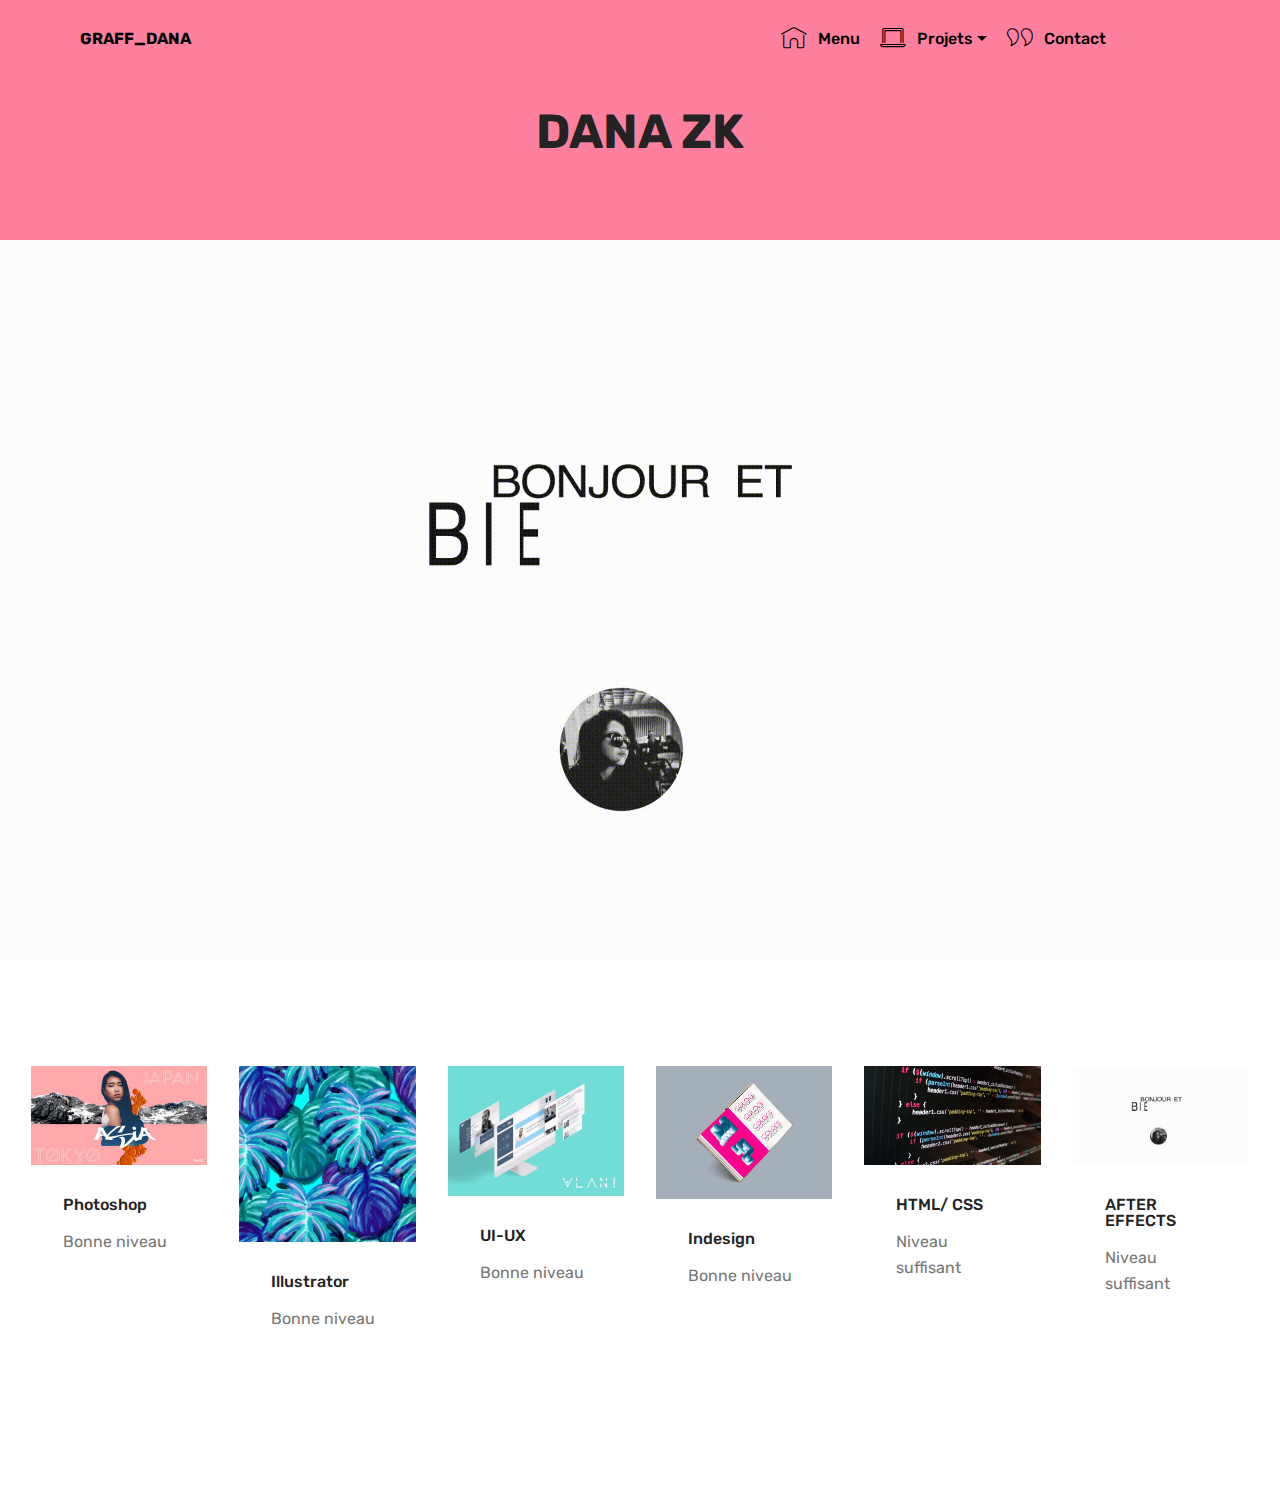
<file: index.html>
<!DOCTYPE html>
<html >
<head>
  <!-- Site made with Mobirise Website Builder v4.8.7, https://mobirise.com -->
  <meta charset="UTF-8">
  <meta http-equiv="X-UA-Compatible" content="IE=edge">
  <meta name="generator" content="Mobirise v4.8.7, mobirise.com">
  <meta name="viewport" content="width=device-width, initial-scale=1, minimum-scale=1">
  <link rel="shortcut icon" href="assets/images/logo-graffdana-122x86.jpg" type="image/x-icon">
  <meta name="description" content="">
  <title>Home</title>
  <link rel="stylesheet" href="assets/web/assets/mobirise-icons/mobirise-icons.css">
  <link rel="stylesheet" href="assets/tether/tether.min.css">
  <link rel="stylesheet" href="assets/bootstrap/css/bootstrap.min.css">
  <link rel="stylesheet" href="assets/bootstrap/css/bootstrap-grid.min.css">
  <link rel="stylesheet" href="assets/bootstrap/css/bootstrap-reboot.min.css">
  <link rel="stylesheet" href="assets/dropdown/css/style.css">
  <link rel="stylesheet" href="assets/theme/css/style.css">
  <link rel="stylesheet" href="assets/mobirise/css/mbr-additional.css" type="text/css">
  
  
  
</head>
<body>
  <section class="menu cid-qTkzRZLJNu" once="menu" id="menu1-0">

    

    <nav class="navbar navbar-expand beta-menu navbar-dropdown align-items-center navbar-fixed-top navbar-toggleable-sm">
        <button class="navbar-toggler navbar-toggler-right" type="button" data-toggle="collapse" data-target="#navbarSupportedContent" aria-controls="navbarSupportedContent" aria-expanded="false" aria-label="Toggle navigation">
            <div class="hamburger">
                <span></span>
                <span></span>
                <span></span>
                <span></span>
            </div>
        </button>
        <div class="menu-logo">
            <div class="navbar-brand">
                
                <span class="navbar-caption-wrap"><a class="navbar-caption text-black display-4" href="index.html">GRAFF_DANA</a></span>
            </div>
        </div>
        <div class="collapse navbar-collapse" id="navbarSupportedContent">
            <ul class="navbar-nav nav-dropdown nav-right" data-app-modern-menu="true"><li class="nav-item">
                    <a class="nav-link link text-black display-4" href="https://graffdana.github.io/mobirize/">
                        <span class="mbri-home mbr-iconfont mbr-iconfont-btn"></span>Menu</a>
                </li><li class="nav-item dropdown"><a class="nav-link link dropdown-toggle text-black display-4" href="page4.html" data-toggle="dropdown-submenu" aria-expanded="false"><span class="mbri-laptop mbr-iconfont mbr-iconfont-btn"></span>
                        Projets</a><div class="dropdown-menu"><a class="dropdown-item text-black display-4" href="page2.html">Print</a><a class="dropdown-item text-black display-4" href="page4.html" aria-expanded="false">Web/Multimedia</a></div></li>
                <li class="nav-item">
                    <a class="nav-link link text-black display-4" href="https://mobirise.com"><span class="mbri-quote-right mbr-iconfont mbr-iconfont-btn"></span>Contact &nbsp; &nbsp; &nbsp; &nbsp; &nbsp; &nbsp; &nbsp; &nbsp; &nbsp; &nbsp;&nbsp;</a>
                </li></ul>
            
        </div>
    </nav>
</section>

<section class="engine"><a href="https://mobirise.info/d">free site maker</a></section><section class="mbr-section content5 cid-rcMifU6R4S" id="content5-2z">

    

    

    <div class="container">
        <div class="media-container-row">
            <div class="title col-12 col-md-8">
                <h2 class="align-center mbr-bold mbr-white pb-3 mbr-fonts-style display-2"><br>DANA ZK</h2>
                
                
                
            </div>
        </div>
    </div>
</section>

<section class="cid-raAZXZyH9F" id="image2-3">

    

    <figure class="mbr-figure">
        <div class="image-block" style="width: 100%;">
            <img src="assets/images/2.-animated-typography.gif" alt="Mobirise" title="">
            <figcaption class="mbr-figure-caption mbr-figure-caption-over">
                <div class="container pb-5 mbr-white align-center mbr-fonts-style display-1"></div>
            </figcaption>
        </div>
    </figure>
</section>

<section class="features17 cid-raCc8J7svB" id="features17-e">
    
    

    
    <div class="container-fluid">
        <div class="media-container-row">
            <div class="card p-3 col-12 col-md-6 col-lg-2">
                <div class="card-wrapper">
                    <div class="card-img">
                        <img src="assets/images/first-video-media-352x198.jpg" alt="Mobirise" title="">
                    </div>
                    <div class="card-box">
                        <h4 class="card-title pb-3 mbr-fonts-style display-7">Photoshop</h4>
                        <p class="mbr-text mbr-fonts-style display-7">Bonne niveau</p>
                    </div>
                </div>
            </div>

            <div class="card p-3 col-12 col-md-6 col-lg-2">
                <div class="card-wrapper">
                    <div class="card-img">
                        <img src="assets/images/mbr-518x518.jpg" alt="Mobirise" title="">
                    </div>
                    <div class="card-box">
                        <h4 class="card-title pb-3 mbr-fonts-style display-7">Illustrator&nbsp;</h4>
                        <p class="mbr-text mbr-fonts-style display-7">Bonne niveau</p>
                    </div>
                </div>
            </div>

            <div class="card p-3 col-12 col-md-6 col-lg-2">
                <div class="card-wrapper">
                    <div class="card-img">
                        <img src="assets/images/vlannn-1-352x261.jpg" alt="Mobirise" title="">
                    </div>
                    <div class="card-box">
                        <h4 class="card-title pb-3 mbr-fonts-style display-7">UI-UX</h4>
                        <p class="mbr-text mbr-fonts-style display-7">Bonne niveau&nbsp;</p>
                    </div>
                </div>
            </div>

            <div class="card p-3 col-12 col-md-6 col-lg-2">
                <div class="card-wrapper">
                    <div class="card-img">
                        <img src="assets/images/3d-formes-livre-352x264.jpg" alt="Mobirise" title="">
                    </div>
                    <div class="card-box">
                        <h4 class="card-title pb-3 mbr-fonts-style display-7">Indesign</h4>
                        <p class="mbr-text mbr-fonts-style display-7">Bonne niveau</p>
                    </div>
                </div>
            </div>
            <div class="card p-3 col-12 col-md-6 col-lg-2">
                <div class="card-wrapper">
                    <div class="card-img">
                        <img src="assets/images/mbr-352x198.jpg" alt="Mobirise" title="">
                    </div>
                    <div class="card-box">
                        <h4 class="card-title pb-3 mbr-fonts-style display-7">HTML/ CSS</h4>
                        <p class="mbr-text mbr-fonts-style display-7">Niveau suffisant&nbsp;</p>
                    </div>
                </div>
            </div>
            <div class="card p-3 col-12 col-md-6 col-lg-2">
                <div class="card-wrapper">
                    <div class="card-img">
                        <img src="assets/images/2.-animated-typography.gif" alt="Mobirise" title="">
                    </div>
                    <div class="card-box">
                        <h4 class="card-title pb-3 mbr-fonts-style display-7">AFTER EFFECTS</h4>
                        <p class="mbr-text mbr-fonts-style display-7">Niveau suffisant&nbsp;</p>
                    </div>
                </div>
            </div>
        </div>
    </div>
</section>


  <script src="assets/web/assets/jquery/jquery.min.js"></script>
  <script src="assets/popper/popper.min.js"></script>
  <script src="assets/tether/tether.min.js"></script>
  <script src="assets/bootstrap/js/bootstrap.min.js"></script>
  <script src="assets/smoothscroll/smooth-scroll.js"></script>
  <script src="assets/dropdown/js/script.min.js"></script>
  <script src="assets/touchswipe/jquery.touch-swipe.min.js"></script>
  <script src="assets/theme/js/script.js"></script>
  
  
</body>
</html>
</file>
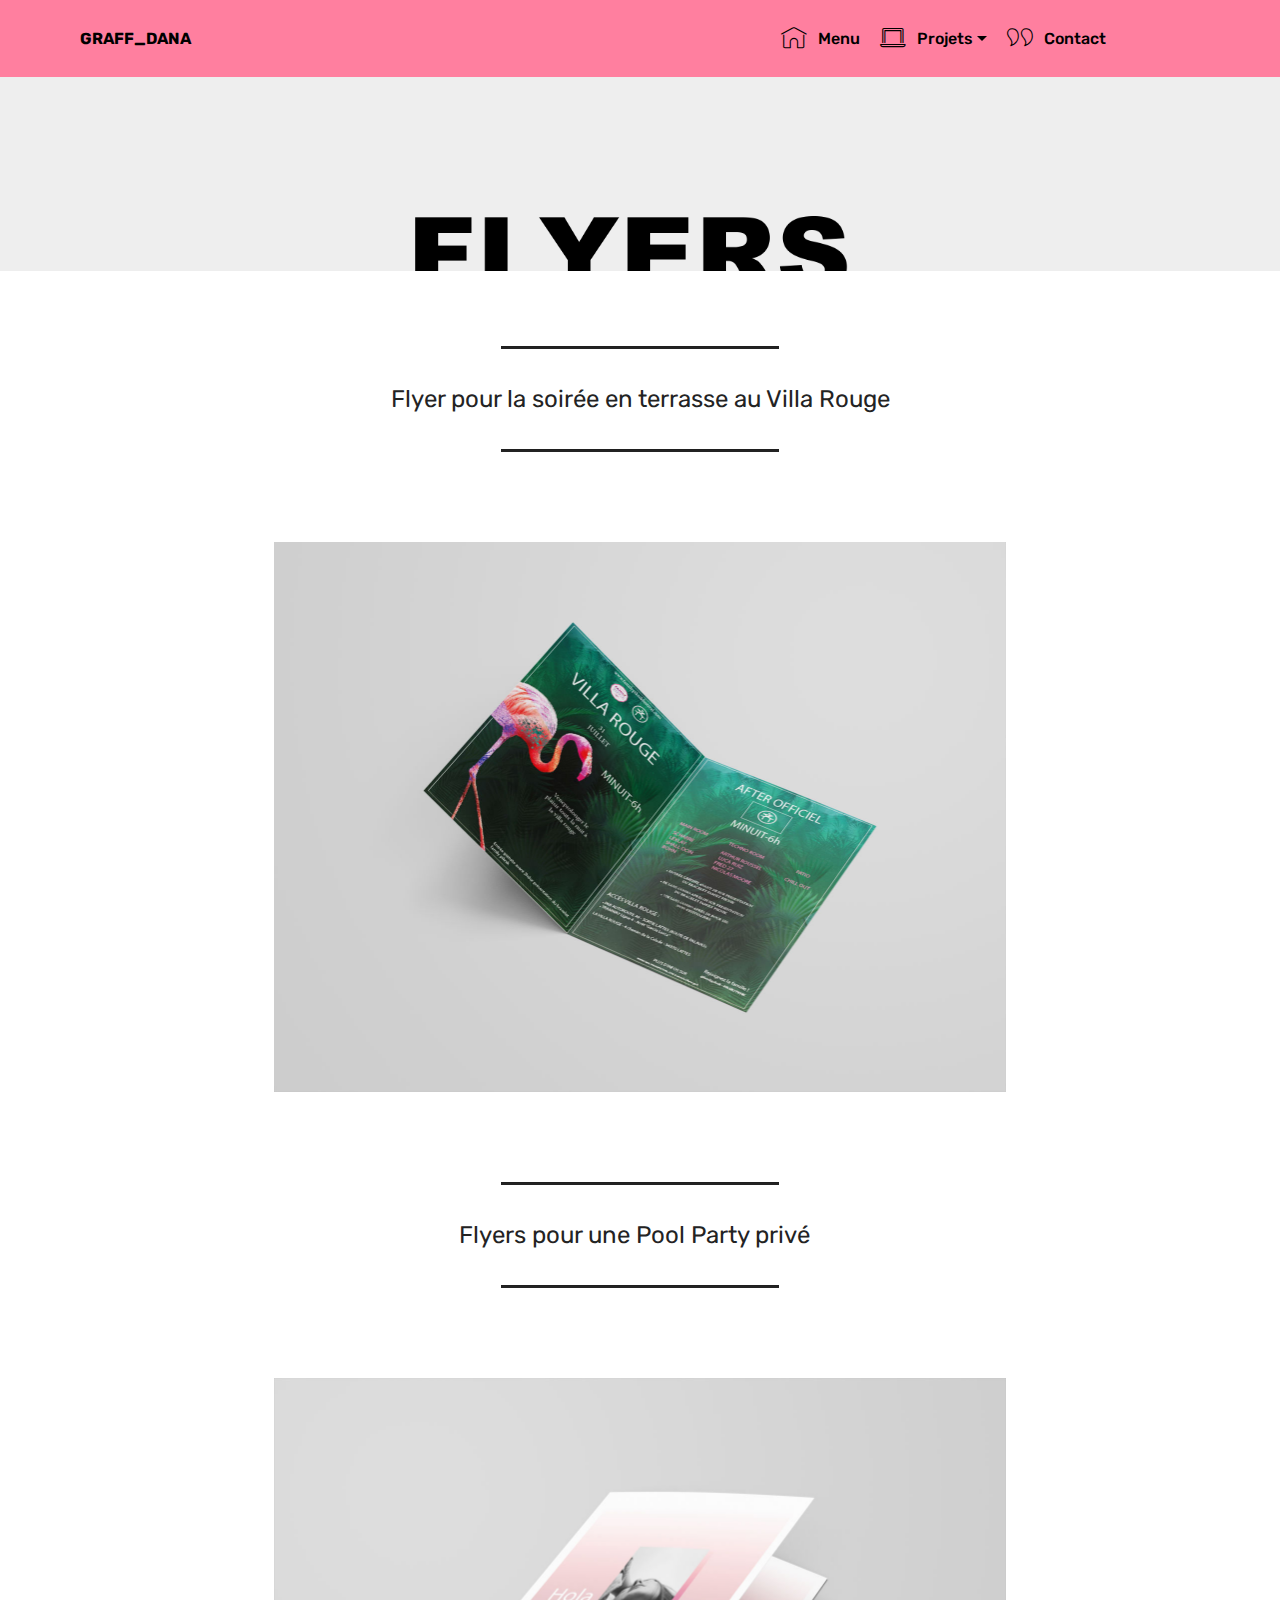
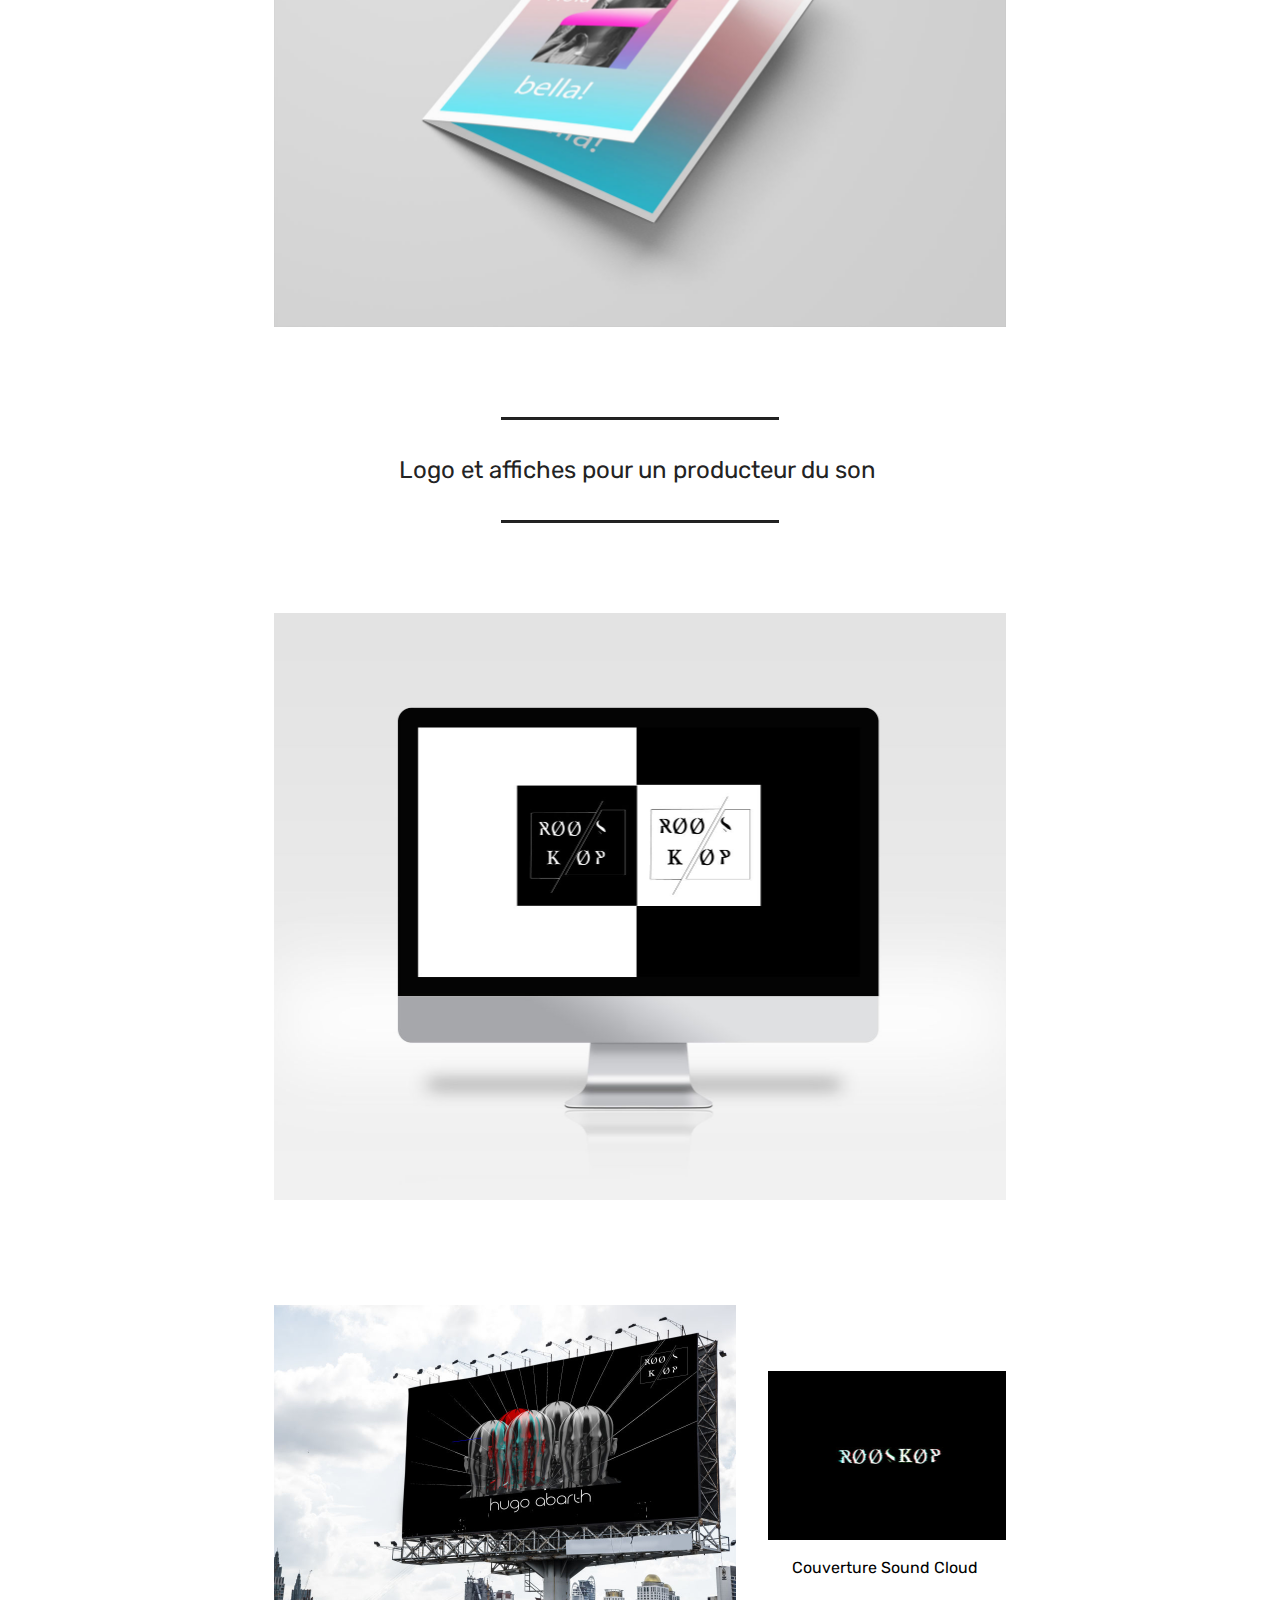
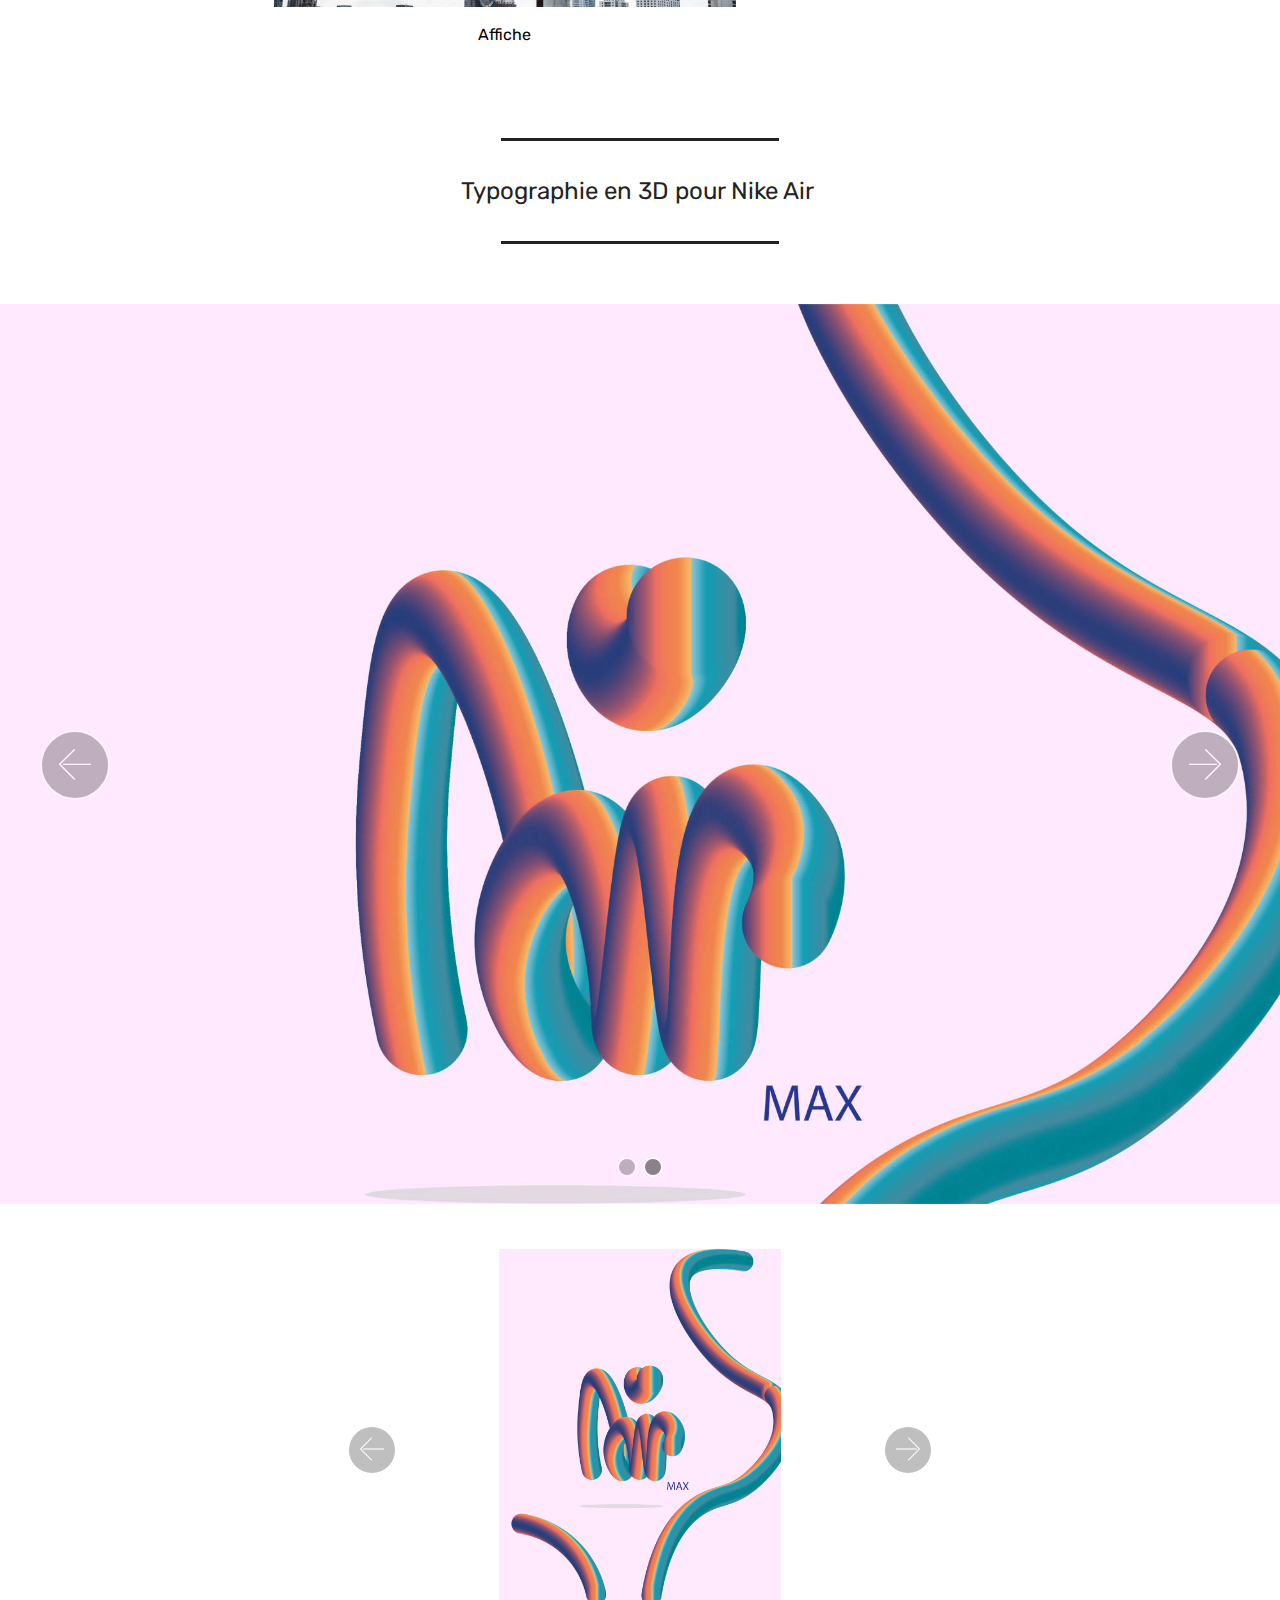
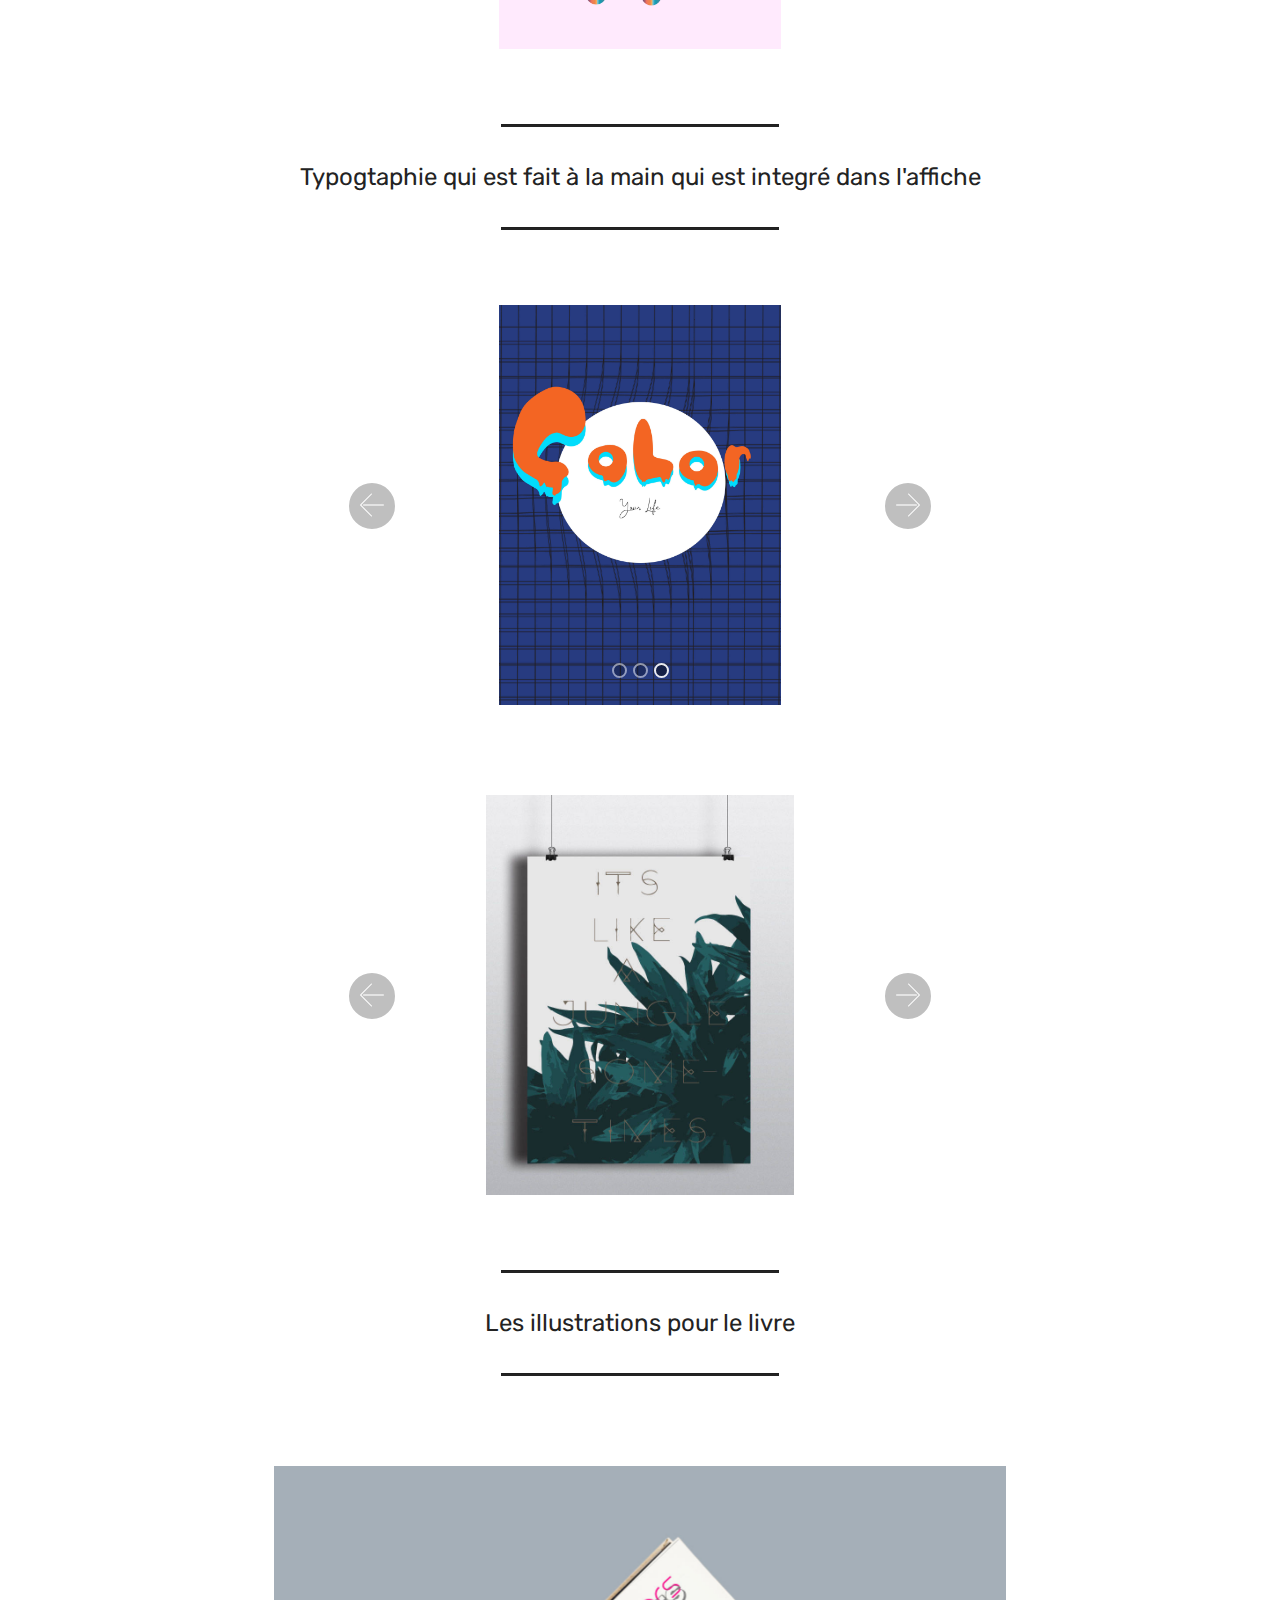
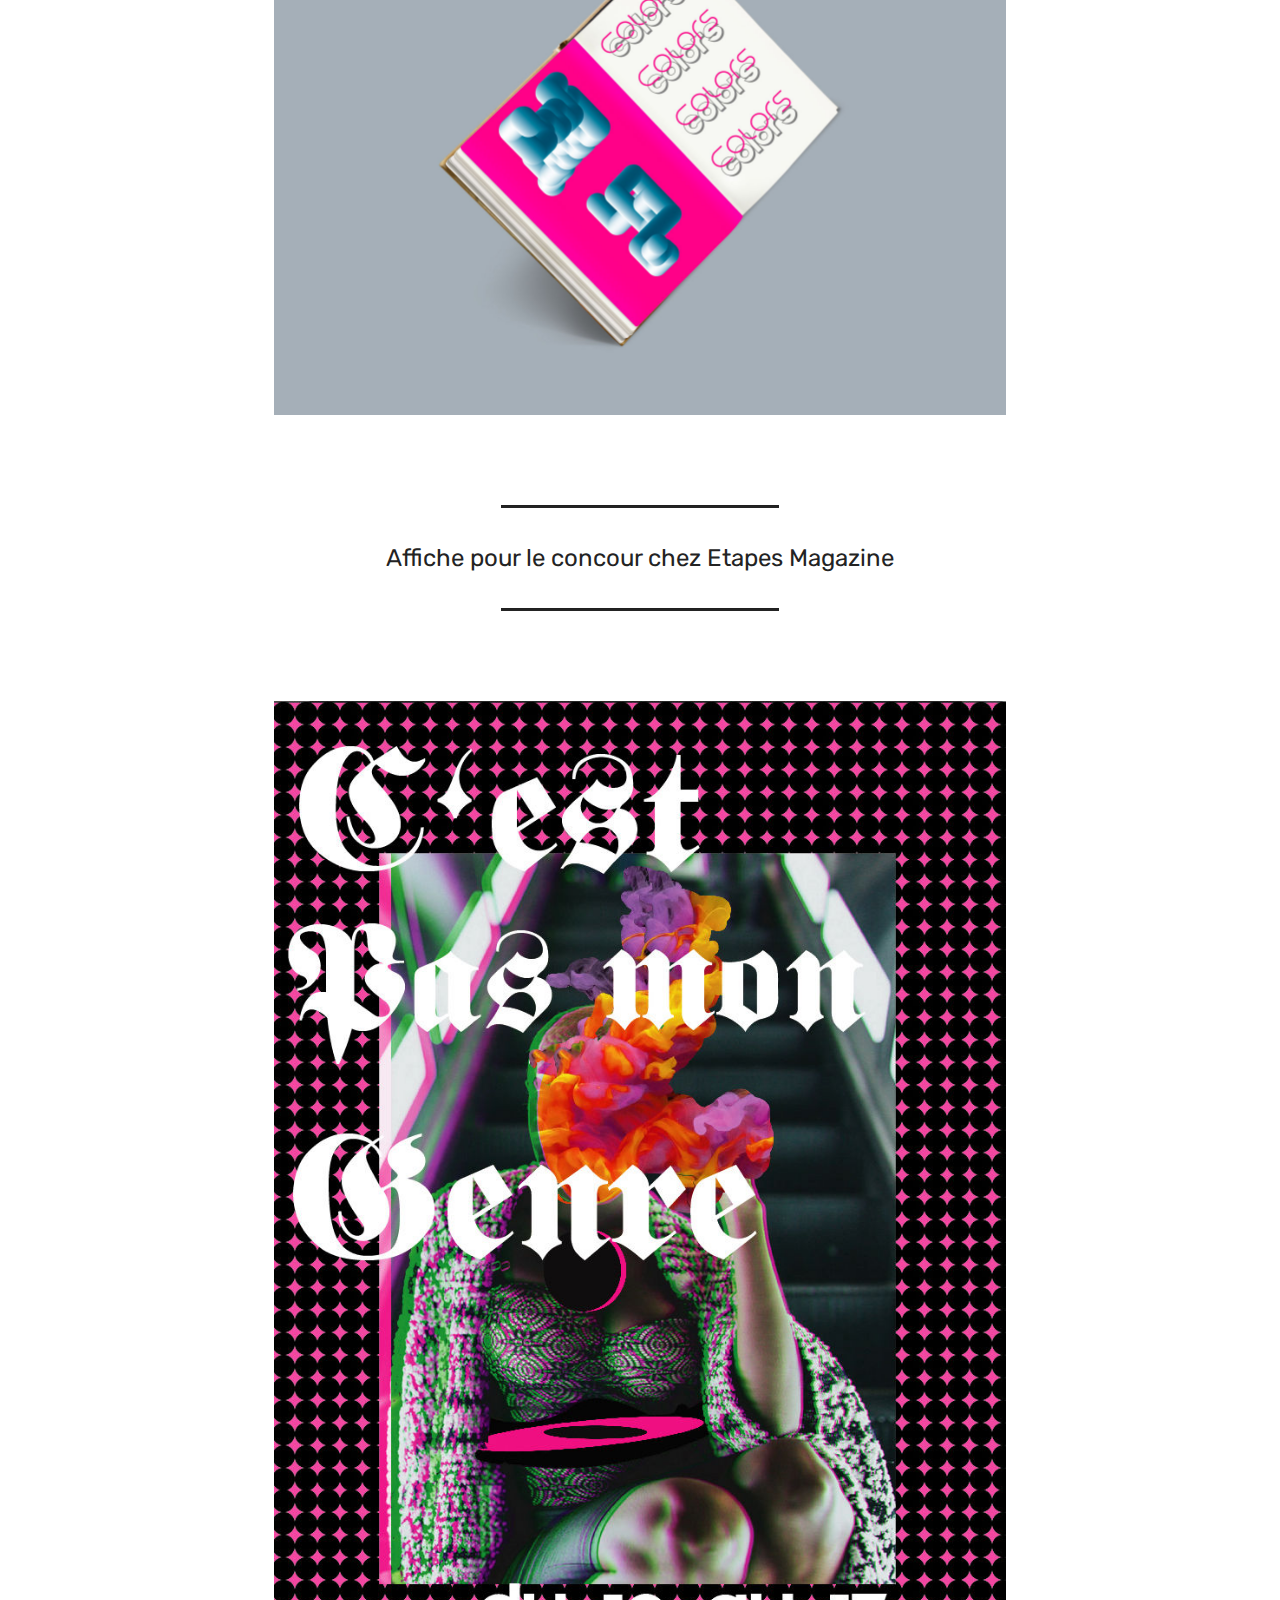
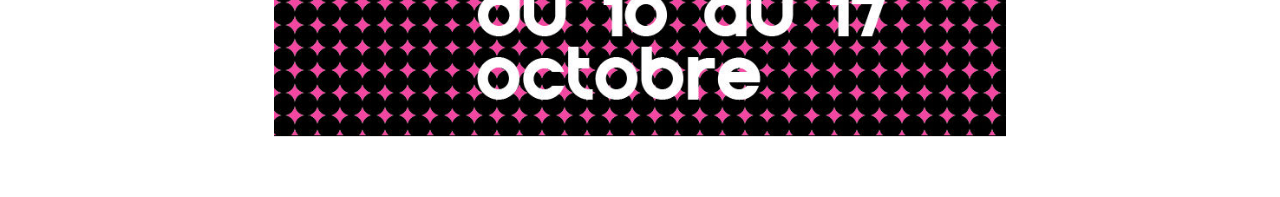
<file: page2.html>
<!DOCTYPE html>
<html >
<head>
  <!-- Site made with Mobirise Website Builder v4.8.7, https://mobirise.com -->
  <meta charset="UTF-8">
  <meta http-equiv="X-UA-Compatible" content="IE=edge">
  <meta name="generator" content="Mobirise v4.8.7, mobirise.com">
  <meta name="viewport" content="width=device-width, initial-scale=1, minimum-scale=1">
  <link rel="shortcut icon" href="assets/images/logo-graffdana-122x86.jpg" type="image/x-icon">
  <meta name="description" content="Web Creator Description">
  <title>Print</title>
  <link rel="stylesheet" href="assets/web/assets/mobirise-icons/mobirise-icons.css">
  <link rel="stylesheet" href="assets/tether/tether.min.css">
  <link rel="stylesheet" href="assets/bootstrap/css/bootstrap.min.css">
  <link rel="stylesheet" href="assets/bootstrap/css/bootstrap-grid.min.css">
  <link rel="stylesheet" href="assets/bootstrap/css/bootstrap-reboot.min.css">
  <link rel="stylesheet" href="assets/dropdown/css/style.css">
  <link rel="stylesheet" href="assets/theme/css/style.css">
  <link rel="stylesheet" href="assets/mobirise/css/mbr-additional.css" type="text/css">
  
  
  
</head>
<body>
  <section class="menu cid-raCjxg4RjA" once="menu" id="menu1-h">

    

    <nav class="navbar navbar-expand beta-menu navbar-dropdown align-items-center navbar-fixed-top navbar-toggleable-sm">
        <button class="navbar-toggler navbar-toggler-right" type="button" data-toggle="collapse" data-target="#navbarSupportedContent" aria-controls="navbarSupportedContent" aria-expanded="false" aria-label="Toggle navigation">
            <div class="hamburger">
                <span></span>
                <span></span>
                <span></span>
                <span></span>
            </div>
        </button>
        <div class="menu-logo">
            <div class="navbar-brand">
                
                <span class="navbar-caption-wrap"><a class="navbar-caption text-black display-4" href="index.html">GRAFF_DANA</a></span>
            </div>
        </div>
        <div class="collapse navbar-collapse" id="navbarSupportedContent">
            <ul class="navbar-nav nav-dropdown nav-right" data-app-modern-menu="true"><li class="nav-item">
                    <a class="nav-link link text-black display-4" href="https://graffdana.github.io/mobirize/">
                        <span class="mbri-home mbr-iconfont mbr-iconfont-btn"></span>Menu</a>
                </li><li class="nav-item dropdown"><a class="nav-link link dropdown-toggle text-black display-4" href="page4.html" data-toggle="dropdown-submenu" aria-expanded="false"><span class="mbri-laptop mbr-iconfont mbr-iconfont-btn"></span>
                        Projets</a><div class="dropdown-menu"><a class="dropdown-item text-black display-4" href="page2.html">Print</a><a class="dropdown-item text-black display-4" href="page4.html" aria-expanded="false">Web/Multimedia</a></div></li>
                <li class="nav-item">
                    <a class="nav-link link text-black display-4" href="https://mobirise.com"><span class="mbri-quote-right mbr-iconfont mbr-iconfont-btn"></span>Contact &nbsp; &nbsp; &nbsp; &nbsp; &nbsp; &nbsp; &nbsp; &nbsp; &nbsp; &nbsp;&nbsp;</a>
                </li></ul>
            
        </div>
    </nav>
</section>

<section class="engine"><a href="https://mobirise.info/m">website design templates</a></section><section class="header1 cid-raCpoLWVXZ mbr-parallax-background" id="header1-q">

    

    

    <div class="container">
        <div class="row justify-content-md-center">
            <div class="mbr-white col-md-10">
                
                
                
                
            </div>
        </div>
    </div>

</section>

<section class="mbr-section article content9 cid-rby0GXddUE" id="content9-2r">
    
     

    <div class="container">
        <div class="inner-container" style="width: 100%;">
            <hr class="line" style="width: 25%;">
            <div class="section-text align-center mbr-fonts-style display-5">Flyer pour la soirée en terrasse au Villa Rouge</div>
            <hr class="line" style="width: 25%;">
        </div>
        </div>
</section>

<section class="cid-raCq6Rdv3Z" id="image1-s">

    

    <figure class="mbr-figure container">
            <div class="image-block" style="width: 66%;">
                <img src="assets/images/ffhghbbx-1466x1100.jpg" width="1400" alt="Mobirise" title="">
                
            </div>
    </figure>
</section>

<section class="mbr-section article content9 cid-rby0Rr54Pl" id="content9-2s">
    
     

    <div class="container">
        <div class="inner-container" style="width: 100%;">
            <hr class="line" style="width: 25%;">
            <div class="section-text align-center mbr-fonts-style display-5">Flyers pour une Pool Party privé &nbsp;</div>
            <hr class="line" style="width: 25%;">
        </div>
        </div>
</section>

<section class="cid-raCq8d7OQc" id="image1-u">

    

    <figure class="mbr-figure container">
            <div class="image-block" style="width: 66%;">
                <img src="assets/images/-bwnxh-1466x1100.jpg" width="1400" alt="Mobirise" title="">
                
            </div>
    </figure>
</section>

<section class="mbr-section article content9 cid-rby12Q6mn4" id="content9-2t">
    
     

    <div class="container">
        <div class="inner-container" style="width: 100%;">
            <hr class="line" style="width: 25%;">
            <div class="section-text align-center mbr-fonts-style display-5">Logo et affiches pour un producteur du son&nbsp;</div>
            <hr class="line" style="width: 25%;">
        </div>
        </div>
</section>

<section class="cid-raMUzqtMkg" id="image1-14">

    

    <figure class="mbr-figure container">
            <div class="image-block" style="width: 66%;">
                <img src="assets/images/wdxfcgvb-njxc-1466x1173.jpg" width="1400" alt="Mobirise" title="">
                
            </div>
    </figure>
</section>

<section class="cid-raMU3iyuZK" id="content13-13">
    
    <div class="container">
            <div class="media-container-row" style="width: 66%;">
                <div class="img-item item1" style="width: 198%;">
                    <img src="assets/images/12218-924x604.jpg" alt="" title="">
                    <div class="img-caption">
                        <p class="mbr-fonts-style align-center mbr-black display-7">Affiche</p>
                    </div>
                </div>
                <div class="img-item">
                    <img src="assets/images/hugo-logo-sc-478x338.jpg" alt="" title="">
                    <div class="img-caption">
                        <p class="mbr-fonts-style align-center mbr-black display-7">Couverture Sound Cloud&nbsp;</p>
                    </div>
                </div>
            </div>
    </div>
</section>

<section class="mbr-section article content9 cid-rby17T7QYk" id="content9-2u">
    
     

    <div class="container">
        <div class="inner-container" style="width: 100%;">
            <hr class="line" style="width: 25%;">
            <div class="section-text align-center mbr-fonts-style display-5">Typographie en 3D pour Nike Air&nbsp;</div>
            <hr class="line" style="width: 25%;">
        </div>
        </div>
</section>

<section class="carousel slide cid-raN6z38GWf" data-interval="false" id="slider1-19">

    

    <div class="full-screen"><div class="mbr-slider slide carousel" data-pause="true" data-keyboard="false" data-ride="false" data-interval="false"><ol class="carousel-indicators"><li data-app-prevent-settings="" data-target="#slider1-19" data-slide-to="0"></li><li data-app-prevent-settings="" data-target="#slider1-19" class=" active" data-slide-to="1"></li></ol><div class="carousel-inner" role="listbox"><div class="carousel-item slider-fullscreen-image" data-bg-video-slide="false" style="background-image: url(assets/images/dana-zholdasbek-affiche-nike-serie-3-2000x2828.jpg);"><div class="container container-slide"><div class="image_wrapper"><img src="assets/images/dana-zholdasbek-affiche-nike-serie-3-2000x2828.jpg"><div class="carousel-caption justify-content-center"><div class="col-10 align-center"></div></div></div></div></div><div class="carousel-item slider-fullscreen-image active" data-bg-video-slide="false" style="background-image: url(assets/images/dana-zholdasbek-affiche-nike-serie-4-2000x2828.jpg);"><div class="container container-slide"><div class="image_wrapper"><img src="assets/images/dana-zholdasbek-affiche-nike-serie-4-2000x2828.jpg"><div class="carousel-caption justify-content-center"><div class="col-10 align-right"></div></div></div></div></div></div><a data-app-prevent-settings="" class="carousel-control carousel-control-prev" role="button" data-slide="prev" href="#slider1-19"><span aria-hidden="true" class="mbri-left mbr-iconfont"></span><span class="sr-only">Previous</span></a><a data-app-prevent-settings="" class="carousel-control carousel-control-next" role="button" data-slide="next" href="#slider1-19"><span aria-hidden="true" class="mbri-right mbr-iconfont"></span><span class="sr-only">Next</span></a></div></div>

</section>

<section class="carousel slide cid-raMVJVWDu0" data-interval="false" id="slider2-18">

    
    <div class="container content-slider">
        <div class="content-slider-wrap">
            <div><div class="mbr-slider slide carousel" data-pause="true" data-keyboard="false" data-ride="false" data-interval="false"><div class="carousel-inner" role="listbox"><div class="carousel-item slider-fullscreen-image" data-bg-video-slide="false" style="background-image: url(assets/images/dana-zholdasbek-affiche-nike-serie-1-2000x2828.jpg);"><div class="container container-slide"><div class="image_wrapper"><img src="assets/images/dana-zholdasbek-affiche-nike-serie-1-2000x2828.jpg"><div class="carousel-caption justify-content-center"><div class="col-10 align-center"></div></div></div></div></div><div class="carousel-item slider-fullscreen-image active" data-bg-video-slide="false" style="background-image: url(assets/images/dana-zholdasbek-affiche-nike-serie-2-2000x2828.jpg);"><div class="container container-slide"><div class="image_wrapper"><img src="assets/images/dana-zholdasbek-affiche-nike-serie-2-2000x2828.jpg"><div class="carousel-caption justify-content-center"><div class="col-10 align-center"></div></div></div></div></div></div><a data-app-prevent-settings="" class="carousel-control carousel-control-prev" role="button" data-slide="prev" href="#slider2-18"><span aria-hidden="true" class="mbri-left mbr-iconfont"></span><span class="sr-only">Previous</span></a><a data-app-prevent-settings="" class="carousel-control carousel-control-next" role="button" data-slide="next" href="#slider2-18"><span aria-hidden="true" class="mbri-right mbr-iconfont"></span><span class="sr-only">Next</span></a></div></div> 
        </div>
    </div>
</section>

<section class="mbr-section article content9 cid-rby1l5mr8l" id="content9-2v">
    
     

    <div class="container">
        <div class="inner-container" style="width: 100%;">
            <hr class="line" style="width: 25%;">
            <div class="section-text align-center mbr-fonts-style display-5">Typogtaphie qui est fait à la main qui est integré dans l'affiche</div>
            <hr class="line" style="width: 25%;">
        </div>
        </div>
</section>

<section class="carousel slide cid-raNaiQ9VpO" data-interval="false" id="slider2-1c">

    
    <div class="container content-slider">
        <div class="content-slider-wrap">
            <div><div class="mbr-slider slide carousel" data-pause="true" data-keyboard="false" data-ride="false" data-interval="false"><ol class="carousel-indicators"><li data-app-prevent-settings="" data-target="#slider2-1c" data-slide-to="0"></li><li data-app-prevent-settings="" data-target="#slider2-1c" data-slide-to="1"></li><li data-app-prevent-settings="" data-target="#slider2-1c" class=" active" data-slide-to="2"></li></ol><div class="carousel-inner" role="listbox"><div class="carousel-item slider-fullscreen-image" data-bg-video-slide="false" style="background-image: url(assets/images/affiche-partie-1-serie-1-2000x2828.jpg);"><div class="container container-slide"><div class="image_wrapper"><img src="assets/images/affiche-partie-1-serie-1-2000x2828.jpg"><div class="carousel-caption justify-content-center"><div class="col-10 align-center"></div></div></div></div></div><div class="carousel-item slider-fullscreen-image" data-bg-video-slide="false" style="background-image: url(assets/images/affiche-partie-1-serie-3-2000x2828.jpg);"><div class="container container-slide"><div class="image_wrapper"><img src="assets/images/affiche-partie-1-serie-3-2000x2828.jpg"><div class="carousel-caption justify-content-center"><div class="col-10 align-center"></div></div></div></div></div><div class="carousel-item slider-fullscreen-image active" data-bg-video-slide="false" style="background-image: url(assets/images/affiche-partie-1-serie-2-2000x2828.jpg);"><div class="container container-slide"><div class="image_wrapper"><img src="assets/images/affiche-partie-1-serie-2-2000x2828.jpg"><div class="carousel-caption justify-content-center"><div class="col-10 align-center"></div></div></div></div></div></div><a data-app-prevent-settings="" class="carousel-control carousel-control-prev" role="button" data-slide="prev" href="#slider2-1c"><span aria-hidden="true" class="mbri-left mbr-iconfont"></span><span class="sr-only">Previous</span></a><a data-app-prevent-settings="" class="carousel-control carousel-control-next" role="button" data-slide="next" href="#slider2-1c"><span aria-hidden="true" class="mbri-right mbr-iconfont"></span><span class="sr-only">Next</span></a></div></div> 
        </div>
    </div>
</section>

<section class="carousel slide cid-raNBn674yp" data-interval="false" id="slider2-1y">

    
    <div class="container content-slider">
        <div class="content-slider-wrap">
            <div><div class="mbr-slider slide carousel" data-pause="true" data-keyboard="false" data-ride="false" data-interval="false"><div class="carousel-inner" role="listbox"><div class="carousel-item slider-fullscreen-image" data-bg-video-slide="false" style="background-image: url(assets/images/affiche-2-cope-700x910.jpg);"><div class="container container-slide"><div class="image_wrapper"><img src="assets/images/affiche-2-cope-700x910.jpg"><div class="carousel-caption justify-content-center"><div class="col-10 align-center"></div></div></div></div></div><div class="carousel-item slider-fullscreen-image" data-bg-video-slide="false" style="background-image: url(assets/images/affiche-4-copie-700x910.jpg);"><div class="container container-slide"><div class="image_wrapper"><img src="assets/images/affiche-4-copie-700x910.jpg"><div class="carousel-caption justify-content-center"><div class="col-10 align-center"></div></div></div></div></div><div class="carousel-item slider-fullscreen-image active" data-bg-video-slide="false" style="background-image: url(assets/images/affiche-3-copie-700x910.jpg);"><div class="container container-slide"><div class="image_wrapper"><img src="assets/images/affiche-3-copie-700x910.jpg"><div class="carousel-caption justify-content-center"><div class="col-10 align-center"></div></div></div></div></div></div><a data-app-prevent-settings="" class="carousel-control carousel-control-prev" role="button" data-slide="prev" href="#slider2-1y"><span aria-hidden="true" class="mbri-left mbr-iconfont"></span><span class="sr-only">Previous</span></a><a data-app-prevent-settings="" class="carousel-control carousel-control-next" role="button" data-slide="next" href="#slider2-1y"><span aria-hidden="true" class="mbri-right mbr-iconfont"></span><span class="sr-only">Next</span></a></div></div> 
        </div>
    </div>
</section>

<section class="mbr-section article content9 cid-rby1rWYmpO" id="content9-2w">
    
     

    <div class="container">
        <div class="inner-container" style="width: 100%;">
            <hr class="line" style="width: 25%;">
            <div class="section-text align-center mbr-fonts-style display-5">Les illustrations pour le livre</div>
            <hr class="line" style="width: 25%;">
        </div>
        </div>
</section>

<section class="cid-raSOyMILcE" id="image1-20">

    

    <figure class="mbr-figure container">
            <div class="image-block" style="width: 66%;">
                <img src="assets/images/3d-formes-livre-1466x1100.jpg" width="1400" alt="Mobirise" title="">
                
            </div>
    </figure>
</section>

<section class="mbr-section article content9 cid-rby1H7q0Yf" id="content9-2x">
    
     

    <div class="container">
        <div class="inner-container" style="width: 100%;">
            <hr class="line" style="width: 25%;">
            <div class="section-text align-center mbr-fonts-style display-5">Affiche pour le concour chez Etapes Magazine</div>
            <hr class="line" style="width: 25%;">
        </div>
        </div>
</section>

<section class="cid-raMUVjUjce" id="image1-15">

    

    <figure class="mbr-figure container">
            <div class="image-block" style="width: 66%;">
                <img src="assets/images/dana-zholdasbek-844x1193.jpg" width="1400" alt="Mobirise" title="">
                
            </div>
    </figure>
</section>


  <script src="assets/web/assets/jquery/jquery.min.js"></script>
  <script src="assets/popper/popper.min.js"></script>
  <script src="assets/tether/tether.min.js"></script>
  <script src="assets/bootstrap/js/bootstrap.min.js"></script>
  <script src="assets/smoothscroll/smooth-scroll.js"></script>
  <script src="assets/dropdown/js/script.min.js"></script>
  <script src="assets/touchswipe/jquery.touch-swipe.min.js"></script>
  <script src="assets/bootstrapcarouselswipe/bootstrap-carousel-swipe.js"></script>
  <script src="assets/ytplayer/jquery.mb.ytplayer.min.js"></script>
  <script src="assets/vimeoplayer/jquery.mb.vimeo_player.js"></script>
  <script src="assets/parallax/jarallax.min.js"></script>
  <script src="assets/theme/js/script.js"></script>
  <script src="assets/slidervideo/script.js"></script>
  
  
</body>
</html>
</file>
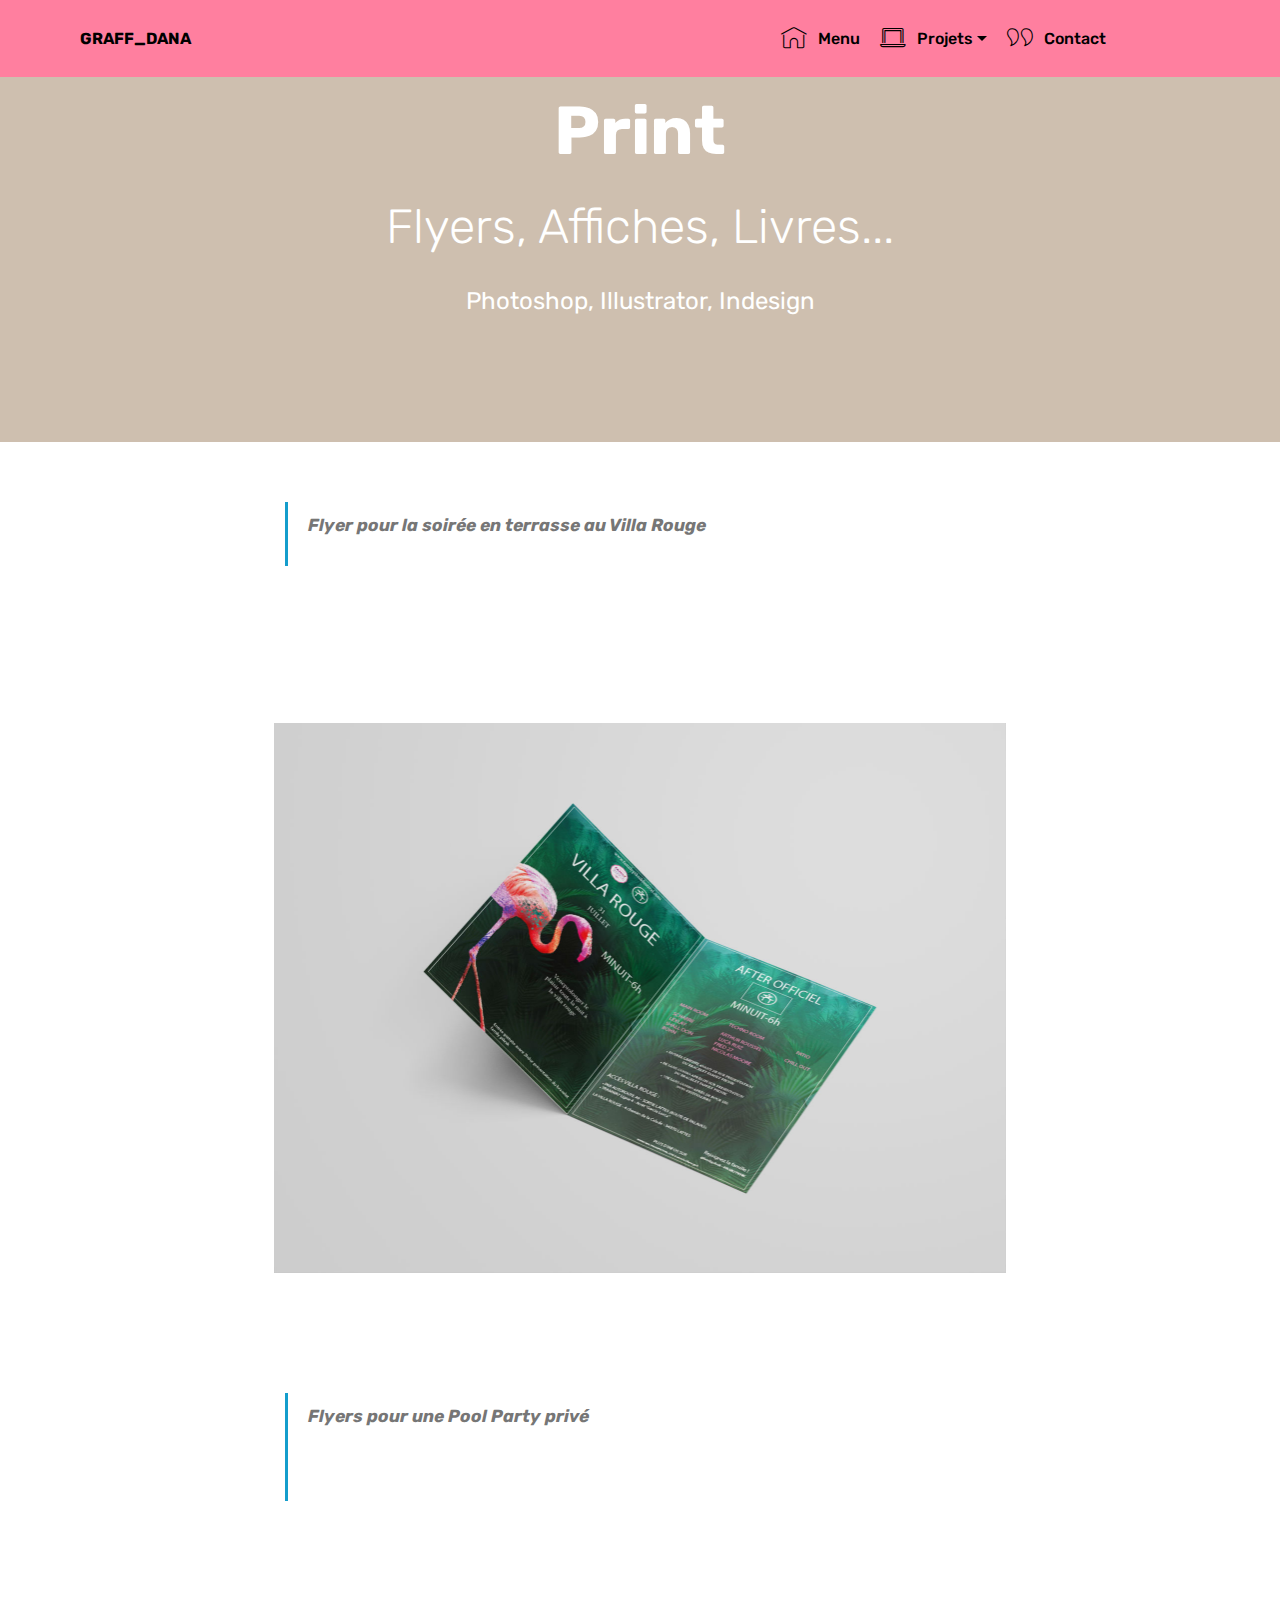
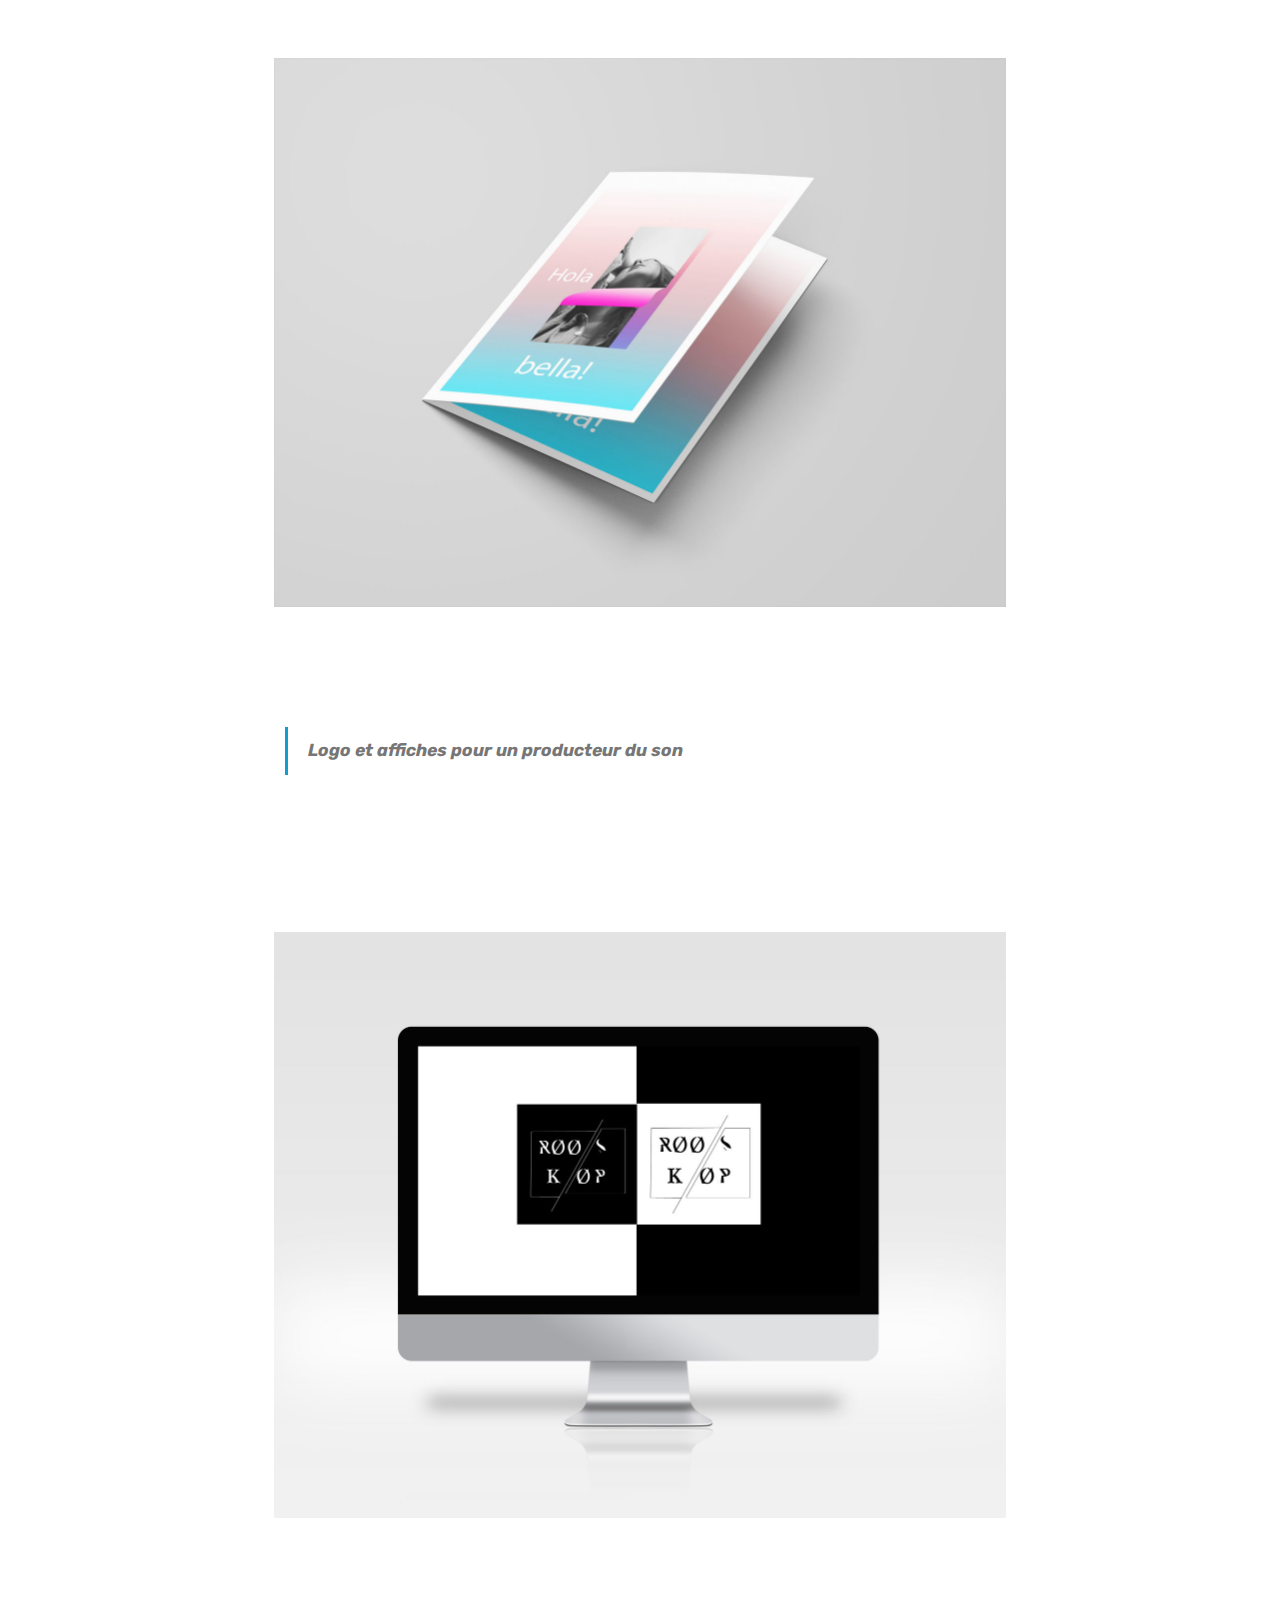
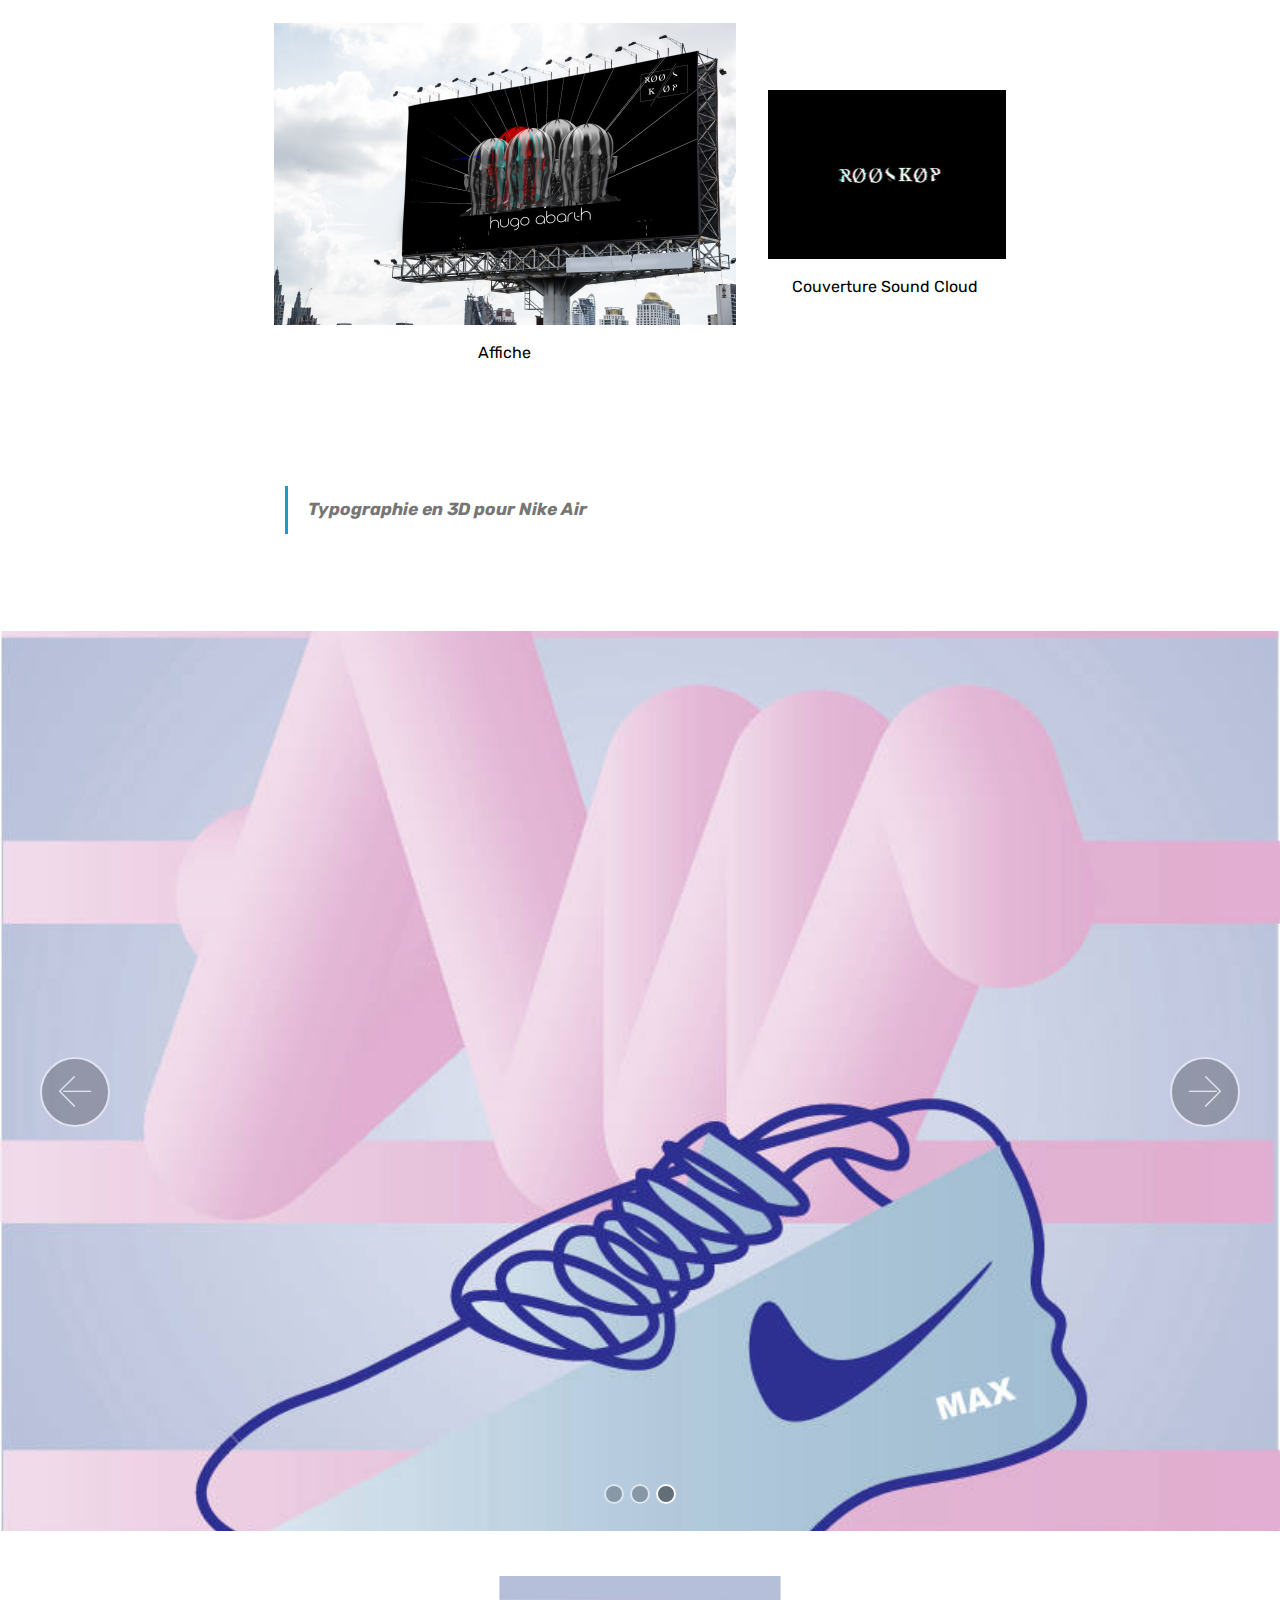
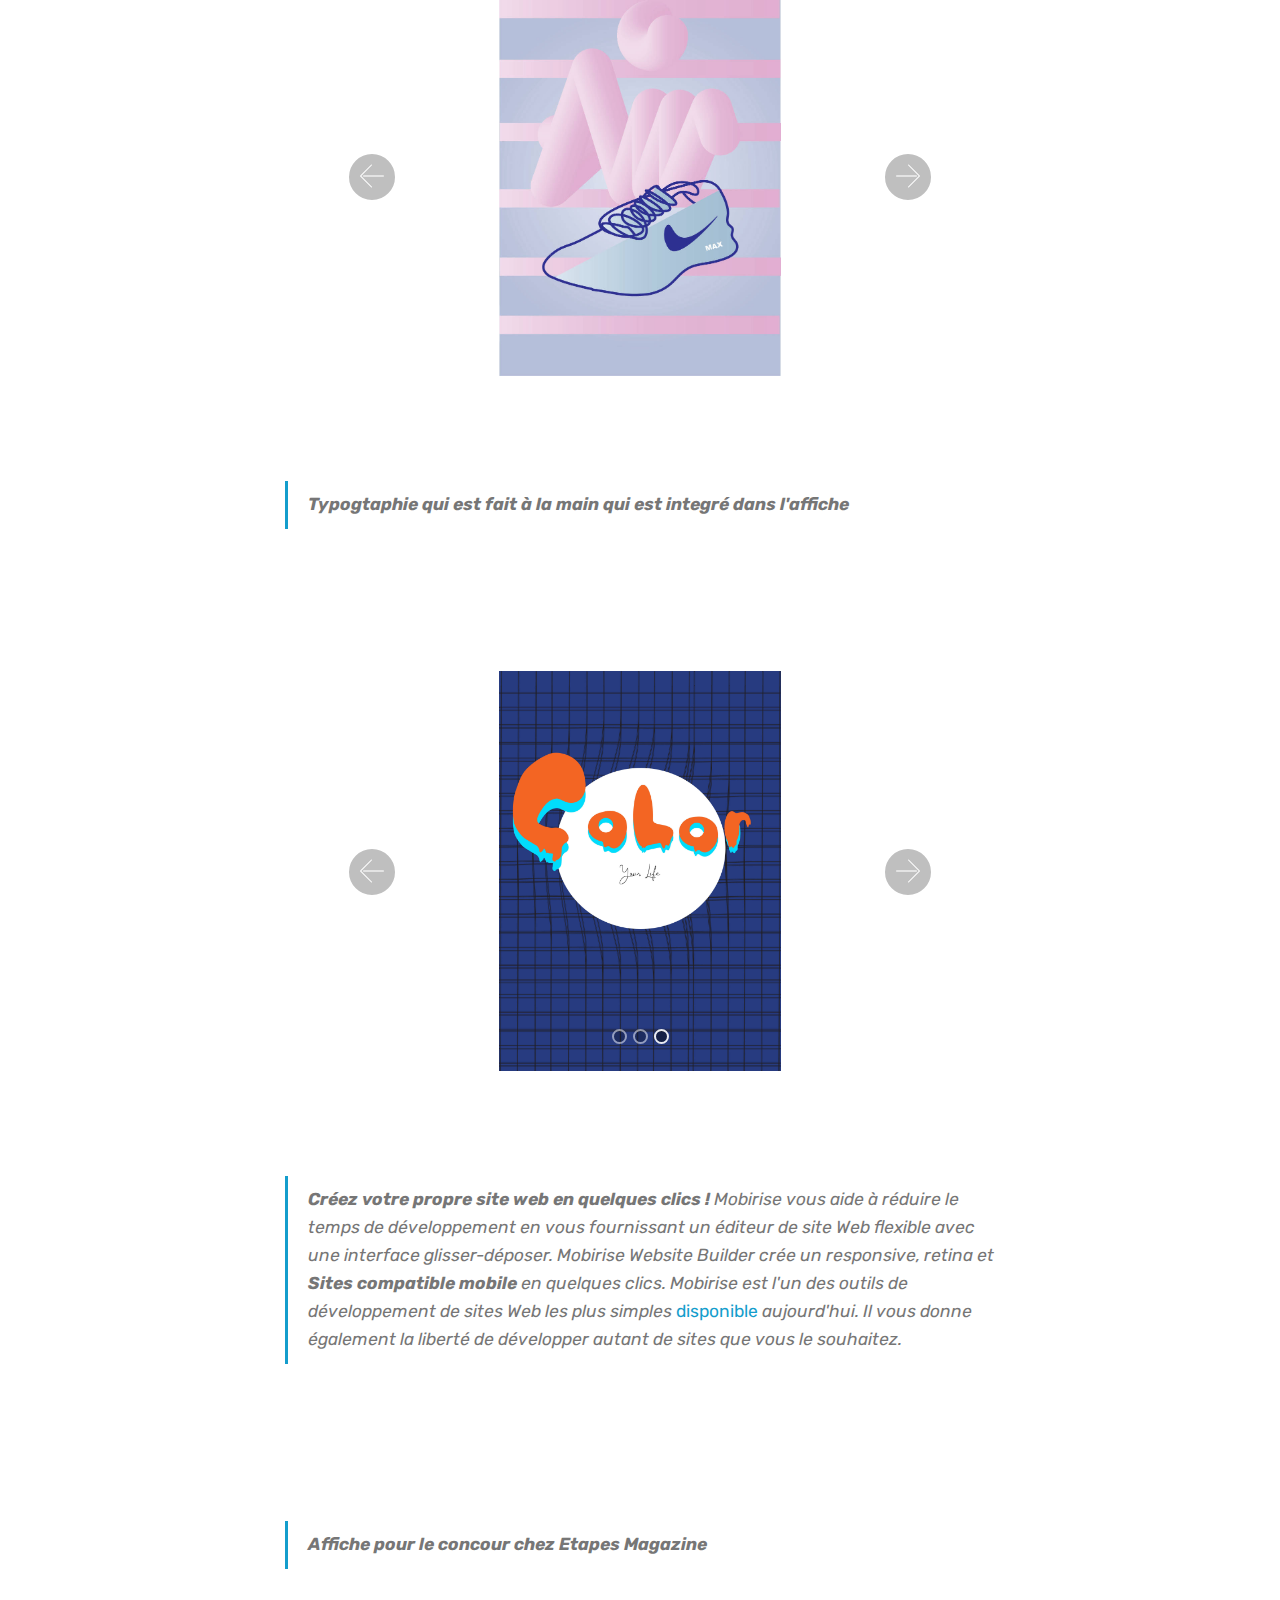
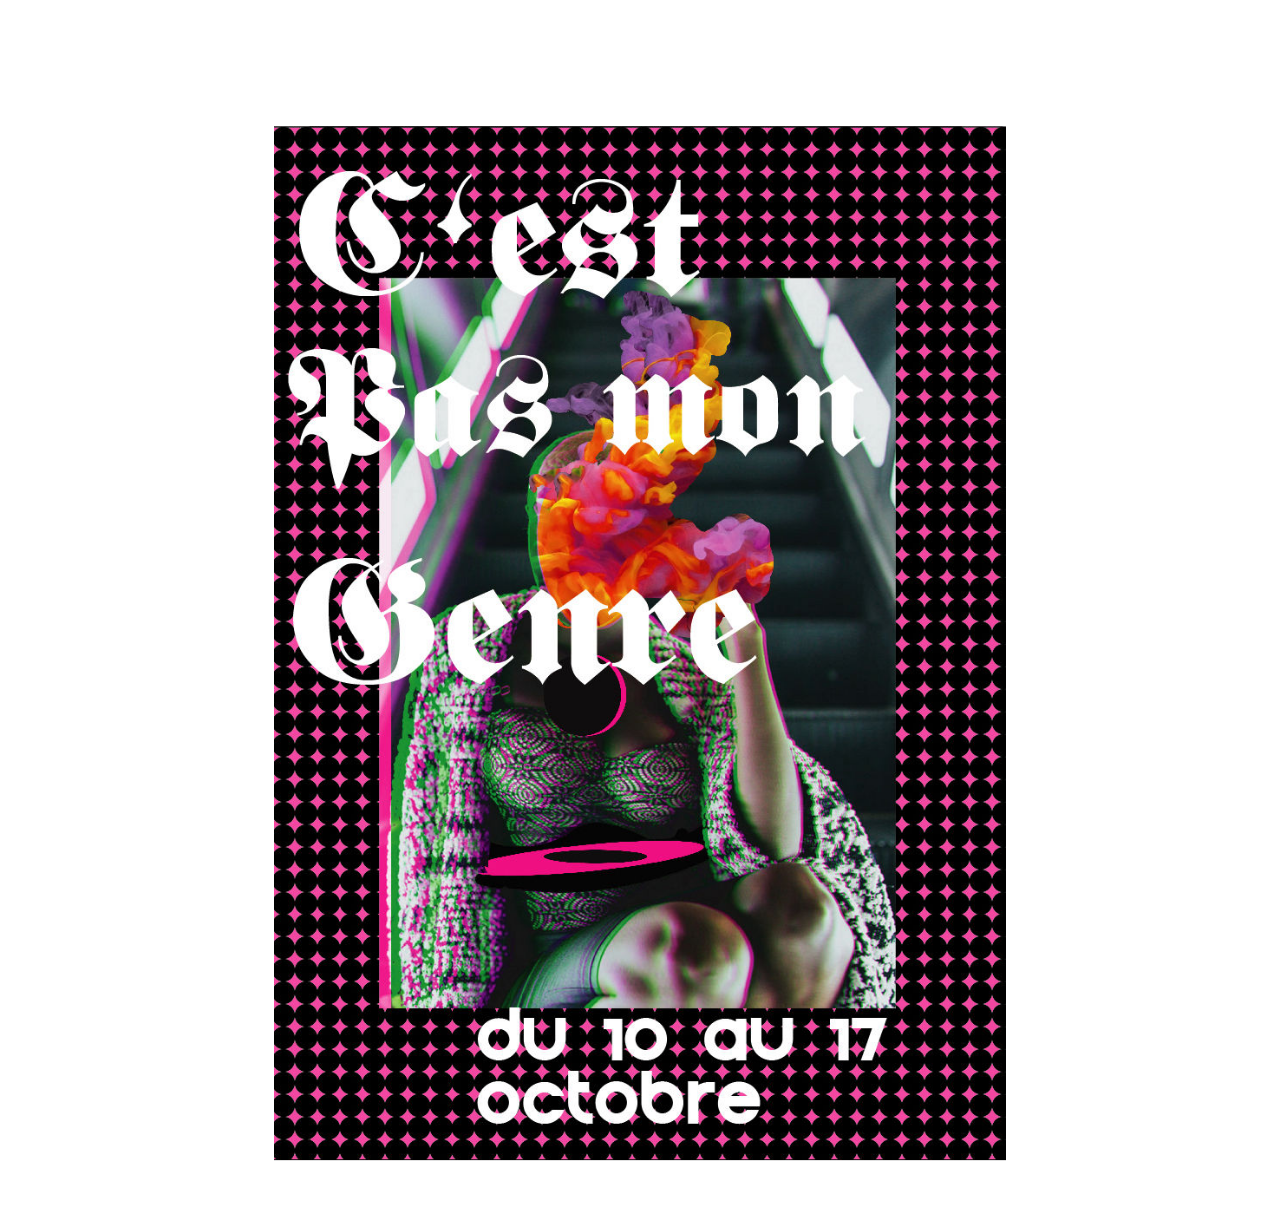
<file: page3.html>
<!DOCTYPE html>
<html >
<head>
  <!-- Site made with Mobirise Website Builder v4.8.7, https://mobirise.com -->
  <meta charset="UTF-8">
  <meta http-equiv="X-UA-Compatible" content="IE=edge">
  <meta name="generator" content="Mobirise v4.8.7, mobirise.com">
  <meta name="viewport" content="width=device-width, initial-scale=1, minimum-scale=1">
  <link rel="shortcut icon" href="assets/images/logo-graffdana-122x86.jpg" type="image/x-icon">
  <meta name="description" content="Web Creator Description">
  <title>Page 3</title>
  <link rel="stylesheet" href="assets/web/assets/mobirise-icons/mobirise-icons.css">
  <link rel="stylesheet" href="assets/tether/tether.min.css">
  <link rel="stylesheet" href="assets/bootstrap/css/bootstrap.min.css">
  <link rel="stylesheet" href="assets/bootstrap/css/bootstrap-grid.min.css">
  <link rel="stylesheet" href="assets/bootstrap/css/bootstrap-reboot.min.css">
  <link rel="stylesheet" href="assets/dropdown/css/style.css">
  <link rel="stylesheet" href="assets/theme/css/style.css">
  <link rel="stylesheet" href="assets/mobirise/css/mbr-additional.css" type="text/css">
  
  
  
</head>
<body>
  <section class="menu cid-raNAIoPM2w" once="menu" id="menu1-1g">

    

    <nav class="navbar navbar-expand beta-menu navbar-dropdown align-items-center navbar-fixed-top navbar-toggleable-sm">
        <button class="navbar-toggler navbar-toggler-right" type="button" data-toggle="collapse" data-target="#navbarSupportedContent" aria-controls="navbarSupportedContent" aria-expanded="false" aria-label="Toggle navigation">
            <div class="hamburger">
                <span></span>
                <span></span>
                <span></span>
                <span></span>
            </div>
        </button>
        <div class="menu-logo">
            <div class="navbar-brand">
                
                <span class="navbar-caption-wrap"><a class="navbar-caption text-black display-4" href="index.html">GRAFF_DANA</a></span>
            </div>
        </div>
        <div class="collapse navbar-collapse" id="navbarSupportedContent">
            <ul class="navbar-nav nav-dropdown nav-right" data-app-modern-menu="true"><li class="nav-item">
                    <a class="nav-link link text-black display-4" href="https://graffdana.github.io/mobirize/">
                        <span class="mbri-home mbr-iconfont mbr-iconfont-btn"></span>Menu</a>
                </li><li class="nav-item dropdown"><a class="nav-link link dropdown-toggle text-black display-4" href="page4.html" data-toggle="dropdown-submenu" aria-expanded="false"><span class="mbri-laptop mbr-iconfont mbr-iconfont-btn"></span>
                        Projets</a><div class="dropdown-menu"><a class="dropdown-item text-black display-4" href="page2.html">Print</a><a class="dropdown-item text-black display-4" href="page4.html" aria-expanded="false">Web/Multimedia</a></div></li>
                <li class="nav-item">
                    <a class="nav-link link text-black display-4" href="https://mobirise.com"><span class="mbri-quote-right mbr-iconfont mbr-iconfont-btn"></span>Contact &nbsp; &nbsp; &nbsp; &nbsp; &nbsp; &nbsp; &nbsp; &nbsp; &nbsp; &nbsp;&nbsp;</a>
                </li></ul>
            
        </div>
    </nav>
</section>

<section class="engine"><a href="https://mobirise.info/c">web builder</a></section><section class="header1 cid-raNAIpz0dR" id="header1-1h">

    

    

    <div class="container">
        <div class="row justify-content-md-center">
            <div class="mbr-white col-md-10">
                <h1 class="mbr-section-title align-center mbr-bold pb-3 mbr-fonts-style display-1">Print</h1>
                <h3 class="mbr-section-subtitle align-center mbr-light pb-3 mbr-fonts-style display-2">Flyers, Affiches, Livres...</h3>
                <p class="mbr-text align-center pb-3 mbr-fonts-style display-5">Photoshop, Illustrator, Indesign</p>
                
            </div>
        </div>
    </div>

</section>

<section class="mbr-section article content1 cid-raNAIqbuPv" id="content2-1i">

     

    <div class="container">
        <div class="media-container-row">
            <div class="mbr-text col-12 col-md-8 mbr-fonts-style display-7">
                <blockquote><p><strong>Flyer pour la soirée en terrasse au Villa Rouge&nbsp;</strong></p></blockquote>
            </div>
        </div>
    </div>
</section>

<section class="cid-raNAIqptkG" id="image1-1j">

    

    <figure class="mbr-figure container">
            <div class="image-block" style="width: 66%;">
                <img src="assets/images/ffhghbbx-1466x1100.jpg" width="1400" alt="Mobirise" title="">
                
            </div>
    </figure>
</section>

<section class="mbr-section article content1 cid-raNAIqLtRR" id="content2-1k">

     

    <div class="container">
        <div class="media-container-row">
            <div class="mbr-text col-12 col-md-8 mbr-fonts-style display-7">
                <blockquote><p><strong>Flyers pour une Pool Party privé &nbsp;</strong></p><p><strong><br></strong></p></blockquote>
            </div>
        </div>
    </div>
</section>

<section class="cid-raNAIqXs8R" id="image1-1l">

    

    <figure class="mbr-figure container">
            <div class="image-block" style="width: 66%;">
                <img src="assets/images/-bwnxh-1466x1100.jpg" width="1400" alt="Mobirise" title="">
                
            </div>
    </figure>
</section>

<section class="mbr-section article content1 cid-raNAIrgx1j" id="content2-1m">

     

    <div class="container">
        <div class="media-container-row">
            <div class="mbr-text col-12 col-md-8 mbr-fonts-style display-7">
                <blockquote><strong>Logo et affiches pour un producteur du son&nbsp;</strong></blockquote>
            </div>
        </div>
    </div>
</section>

<section class="cid-raNAIrt9rP" id="image1-1n">

    

    <figure class="mbr-figure container">
            <div class="image-block" style="width: 66%;">
                <img src="assets/images/wdxfcgvb-njxc-1466x1173.jpg" width="1400" alt="Mobirise" title="">
                
            </div>
    </figure>
</section>

<section class="cid-raNAIrMzqb" id="content13-1o">
    
    <div class="container">
            <div class="media-container-row" style="width: 66%;">
                <div class="img-item item1" style="width: 198%;">
                    <img src="assets/images/12218-924x604.jpg" alt="" title="">
                    <div class="img-caption">
                        <p class="mbr-fonts-style align-center mbr-black display-7">Affiche</p>
                    </div>
                </div>
                <div class="img-item">
                    <img src="assets/images/hugo-logo-sc-478x338.jpg" alt="" title="">
                    <div class="img-caption">
                        <p class="mbr-fonts-style align-center mbr-black display-7">Couverture Sound Cloud&nbsp;</p>
                    </div>
                </div>
            </div>
    </div>
</section>

<section class="mbr-section article content1 cid-raNAIs9vne" id="content2-1p">

     

    <div class="container">
        <div class="media-container-row">
            <div class="mbr-text col-12 col-md-8 mbr-fonts-style display-7">
                <blockquote><strong>Typographie en 3D pour Nike Air&nbsp;</strong></blockquote>
            </div>
        </div>
    </div>
</section>

<section class="carousel slide cid-raNAIsqrQX" data-interval="false" id="slider1-1q">

    

    <div class="full-screen"><div class="mbr-slider slide carousel" data-pause="true" data-keyboard="false" data-ride="false" data-interval="false"><ol class="carousel-indicators"><li data-app-prevent-settings="" data-target="#slider1-1q" data-slide-to="0"></li><li data-app-prevent-settings="" data-target="#slider1-1q" data-slide-to="1"></li><li data-app-prevent-settings="" data-target="#slider1-1q" class=" active" data-slide-to="2"></li></ol><div class="carousel-inner" role="listbox"><div class="carousel-item slider-fullscreen-image" data-bg-video-slide="false" style="background-image: url(assets/images/dana-zholdasbek-affiche-nike-serie-3-2000x2828.jpg);"><div class="container container-slide"><div class="image_wrapper"><img src="assets/images/dana-zholdasbek-affiche-nike-serie-3-2000x2828.jpg"><div class="carousel-caption justify-content-center"><div class="col-10 align-center"></div></div></div></div></div><div class="carousel-item slider-fullscreen-image" data-bg-video-slide="false" style="background-image: url(assets/images/dana-zholdasbek-affiche-nike-serie-4-2000x2828.jpg);"><div class="container container-slide"><div class="image_wrapper"><img src="assets/images/dana-zholdasbek-affiche-nike-serie-4-2000x2828.jpg"><div class="carousel-caption justify-content-center"><div class="col-10 align-right"></div></div></div></div></div><div class="carousel-item slider-fullscreen-image active" data-bg-video-slide="false" style="background-image: url(assets/images/affiche-3-842x1191.jpg);"><div class="container container-slide"><div class="image_wrapper"><img src="assets/images/affiche-3-842x1191.jpg"><div class="carousel-caption justify-content-center"><div class="col-10 align-right"></div></div></div></div></div></div><a data-app-prevent-settings="" class="carousel-control carousel-control-prev" role="button" data-slide="prev" href="#slider1-1q"><span aria-hidden="true" class="mbri-left mbr-iconfont"></span><span class="sr-only">Previous</span></a><a data-app-prevent-settings="" class="carousel-control carousel-control-next" role="button" data-slide="next" href="#slider1-1q"><span aria-hidden="true" class="mbri-right mbr-iconfont"></span><span class="sr-only">Next</span></a></div></div>

</section>

<section class="carousel slide cid-raNAIsLYbV" data-interval="false" id="slider2-1r">

    
    <div class="container content-slider">
        <div class="content-slider-wrap">
            <div><div class="mbr-slider slide carousel" data-pause="true" data-keyboard="false" data-ride="false" data-interval="false"><div class="carousel-inner" role="listbox"><div class="carousel-item slider-fullscreen-image" data-bg-video-slide="false" style="background-image: url(assets/images/dana-zholdasbek-affiche-nike-serie-1-2000x2828.jpg);"><div class="container container-slide"><div class="image_wrapper"><img src="assets/images/dana-zholdasbek-affiche-nike-serie-1-2000x2828.jpg"><div class="carousel-caption justify-content-center"><div class="col-10 align-center"></div></div></div></div></div><div class="carousel-item slider-fullscreen-image" data-bg-video-slide="false" style="background-image: url(assets/images/dana-zholdasbek-affiche-nike-serie-2-2000x2828.jpg);"><div class="container container-slide"><div class="image_wrapper"><img src="assets/images/dana-zholdasbek-affiche-nike-serie-2-2000x2828.jpg"><div class="carousel-caption justify-content-center"><div class="col-10 align-center"></div></div></div></div></div><div class="carousel-item slider-fullscreen-image active" data-bg-video-slide="false" style="background-image: url(assets/images/affiche-3-842x1191.jpg);"><div class="container container-slide"><div class="image_wrapper"><img src="assets/images/affiche-3-842x1191.jpg"><div class="carousel-caption justify-content-center"><div class="col-10 align-center"></div></div></div></div></div></div><a data-app-prevent-settings="" class="carousel-control carousel-control-prev" role="button" data-slide="prev" href="#slider2-1r"><span aria-hidden="true" class="mbri-left mbr-iconfont"></span><span class="sr-only">Previous</span></a><a data-app-prevent-settings="" class="carousel-control carousel-control-next" role="button" data-slide="next" href="#slider2-1r"><span aria-hidden="true" class="mbri-right mbr-iconfont"></span><span class="sr-only">Next</span></a></div></div> 
        </div>
    </div>
</section>

<section class="mbr-section article content1 cid-raNAItczE8" id="content2-1s">

     

    <div class="container">
        <div class="media-container-row">
            <div class="mbr-text col-12 col-md-8 mbr-fonts-style display-7">
                <blockquote><strong>Typogtaphie qui est fait à la main qui est integré dans l'affiche</strong></blockquote>
            </div>
        </div>
    </div>
</section>

<section class="carousel slide cid-raNAItwzhC" data-interval="false" id="slider2-1t">

    
    <div class="container content-slider">
        <div class="content-slider-wrap">
            <div><div class="mbr-slider slide carousel" data-pause="true" data-keyboard="false" data-ride="false" data-interval="false"><ol class="carousel-indicators"><li data-app-prevent-settings="" data-target="#slider2-1t" data-slide-to="0"></li><li data-app-prevent-settings="" data-target="#slider2-1t" data-slide-to="1"></li><li data-app-prevent-settings="" data-target="#slider2-1t" class=" active" data-slide-to="2"></li></ol><div class="carousel-inner" role="listbox"><div class="carousel-item slider-fullscreen-image" data-bg-video-slide="false" style="background-image: url(assets/images/affiche-partie-1-serie-1-2000x2828.jpg);"><div class="container container-slide"><div class="image_wrapper"><img src="assets/images/affiche-partie-1-serie-1-2000x2828.jpg"><div class="carousel-caption justify-content-center"><div class="col-10 align-center"></div></div></div></div></div><div class="carousel-item slider-fullscreen-image" data-bg-video-slide="false" style="background-image: url(assets/images/affiche-partie-1-serie-3-2000x2828.jpg);"><div class="container container-slide"><div class="image_wrapper"><img src="assets/images/affiche-partie-1-serie-3-2000x2828.jpg"><div class="carousel-caption justify-content-center"><div class="col-10 align-center"></div></div></div></div></div><div class="carousel-item slider-fullscreen-image active" data-bg-video-slide="false" style="background-image: url(assets/images/affiche-partie-1-serie-2-2000x2828.jpg);"><div class="container container-slide"><div class="image_wrapper"><img src="assets/images/affiche-partie-1-serie-2-2000x2828.jpg"><div class="carousel-caption justify-content-center"><div class="col-10 align-center"></div></div></div></div></div></div><a data-app-prevent-settings="" class="carousel-control carousel-control-prev" role="button" data-slide="prev" href="#slider2-1t"><span aria-hidden="true" class="mbri-left mbr-iconfont"></span><span class="sr-only">Previous</span></a><a data-app-prevent-settings="" class="carousel-control carousel-control-next" role="button" data-slide="next" href="#slider2-1t"><span aria-hidden="true" class="mbri-right mbr-iconfont"></span><span class="sr-only">Next</span></a></div></div> 
        </div>
    </div>
</section>

<section class="mbr-section article content1 cid-raNAIu1QyT" id="content2-1u">

     

    <div class="container">
        <div class="media-container-row">
            <div class="mbr-text col-12 col-md-8 mbr-fonts-style display-7">
                <blockquote> <strong>Créez votre propre site web en quelques clics !</strong> Mobirise vous aide à réduire le temps de développement en vous fournissant un éditeur de site Web flexible avec une interface glisser-déposer. Mobirise Website Builder crée un responsive, retina et <strong>Sites compatible mobile</strong> en quelques clics. Mobirise est l'un des outils de développement de sites Web les plus simples <a href="https://mobirise.co/">disponible</a> aujourd'hui. Il vous donne également la liberté de développer autant de sites que vous le souhaitez.</blockquote>
            </div>
        </div>
    </div>
</section>

<section class="mbr-section article content1 cid-raNAIugub7" id="content2-1v">

     

    <div class="container">
        <div class="media-container-row">
            <div class="mbr-text col-12 col-md-8 mbr-fonts-style display-7">
                <blockquote><strong>Affiche pour le concour chez Etapes Magazine</strong></blockquote>
            </div>
        </div>
    </div>
</section>

<section class="cid-raNAIuAWQh" id="image1-1w">

    

    <figure class="mbr-figure container">
            <div class="image-block" style="width: 66%;">
                <img src="assets/images/dana-zholdasbek-844x1193.jpg" width="1400" alt="Mobirise" title="">
                
            </div>
    </figure>
</section>


  <script src="assets/web/assets/jquery/jquery.min.js"></script>
  <script src="assets/popper/popper.min.js"></script>
  <script src="assets/tether/tether.min.js"></script>
  <script src="assets/bootstrap/js/bootstrap.min.js"></script>
  <script src="assets/smoothscroll/smooth-scroll.js"></script>
  <script src="assets/dropdown/js/script.min.js"></script>
  <script src="assets/bootstrapcarouselswipe/bootstrap-carousel-swipe.js"></script>
  <script src="assets/ytplayer/jquery.mb.ytplayer.min.js"></script>
  <script src="assets/vimeoplayer/jquery.mb.vimeo_player.js"></script>
  <script src="assets/touchswipe/jquery.touch-swipe.min.js"></script>
  <script src="assets/theme/js/script.js"></script>
  <script src="assets/slidervideo/script.js"></script>
  
  
</body>
</html>
</file>
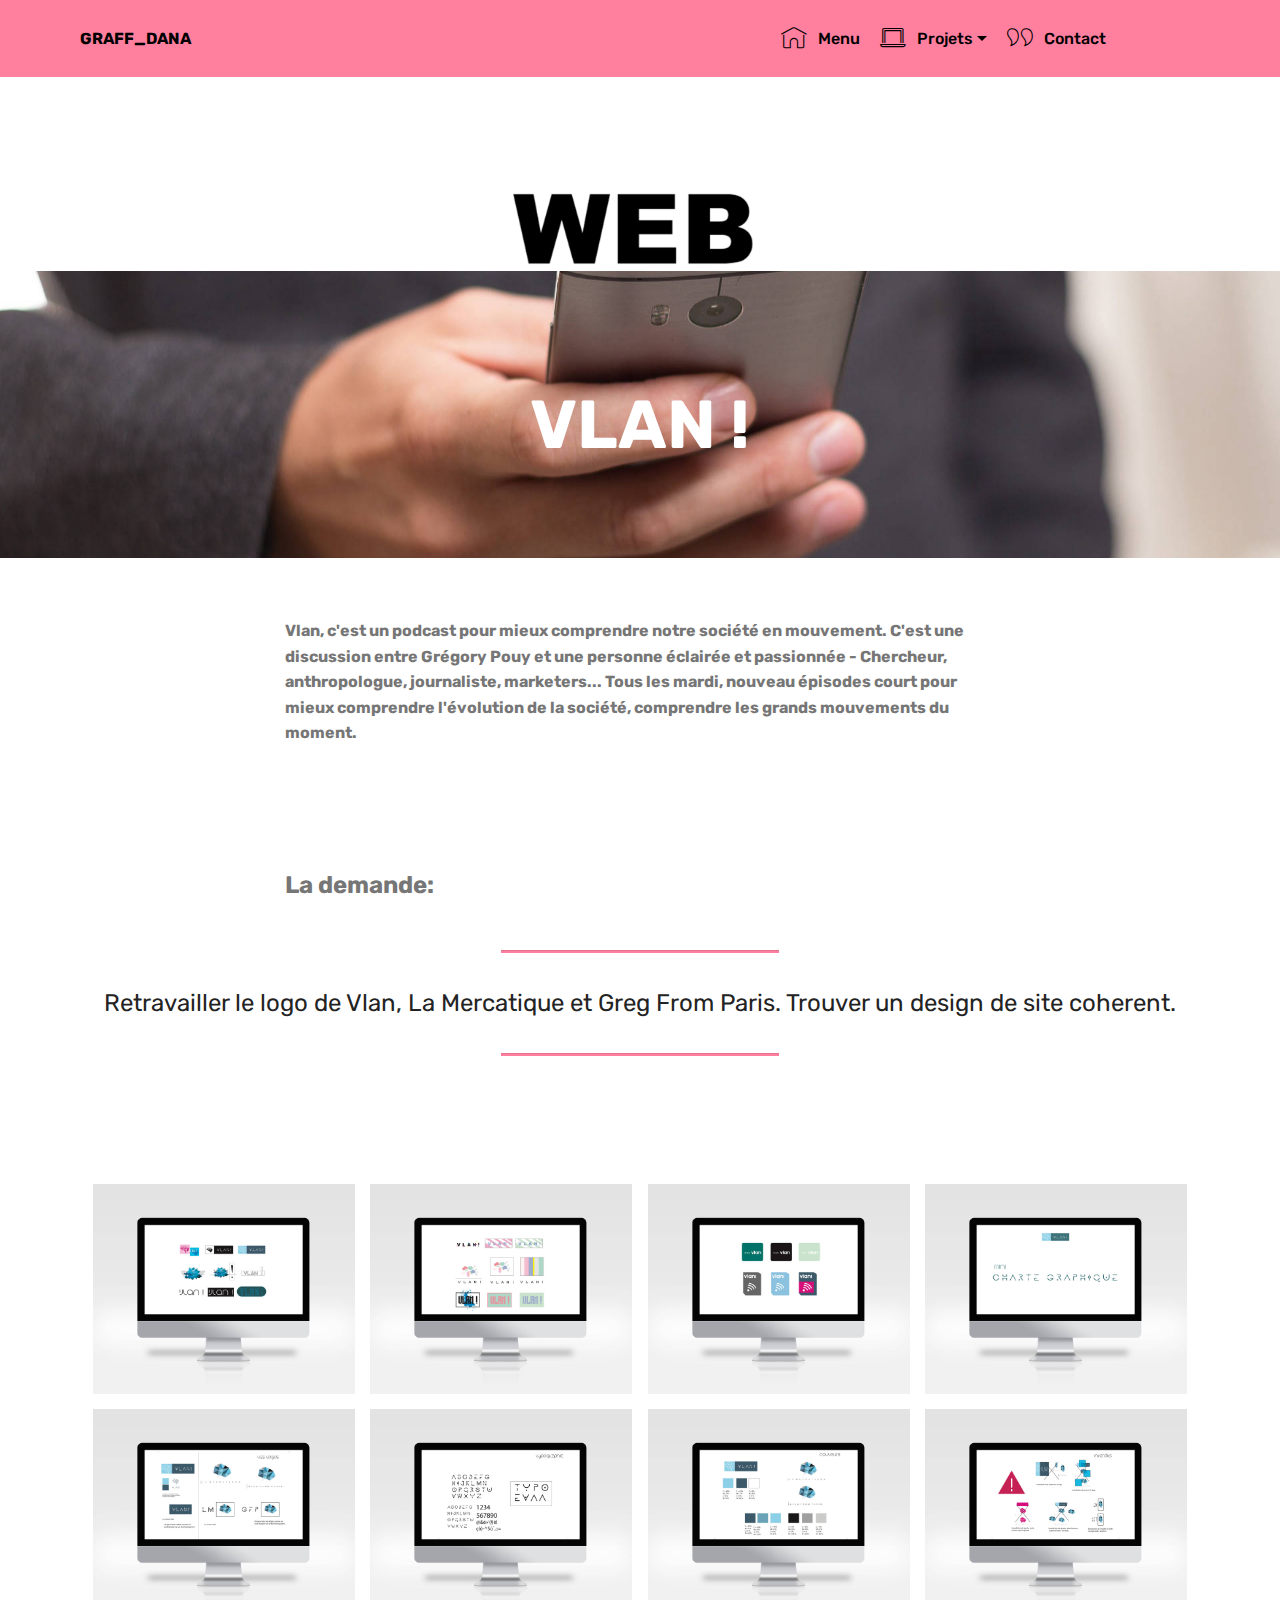
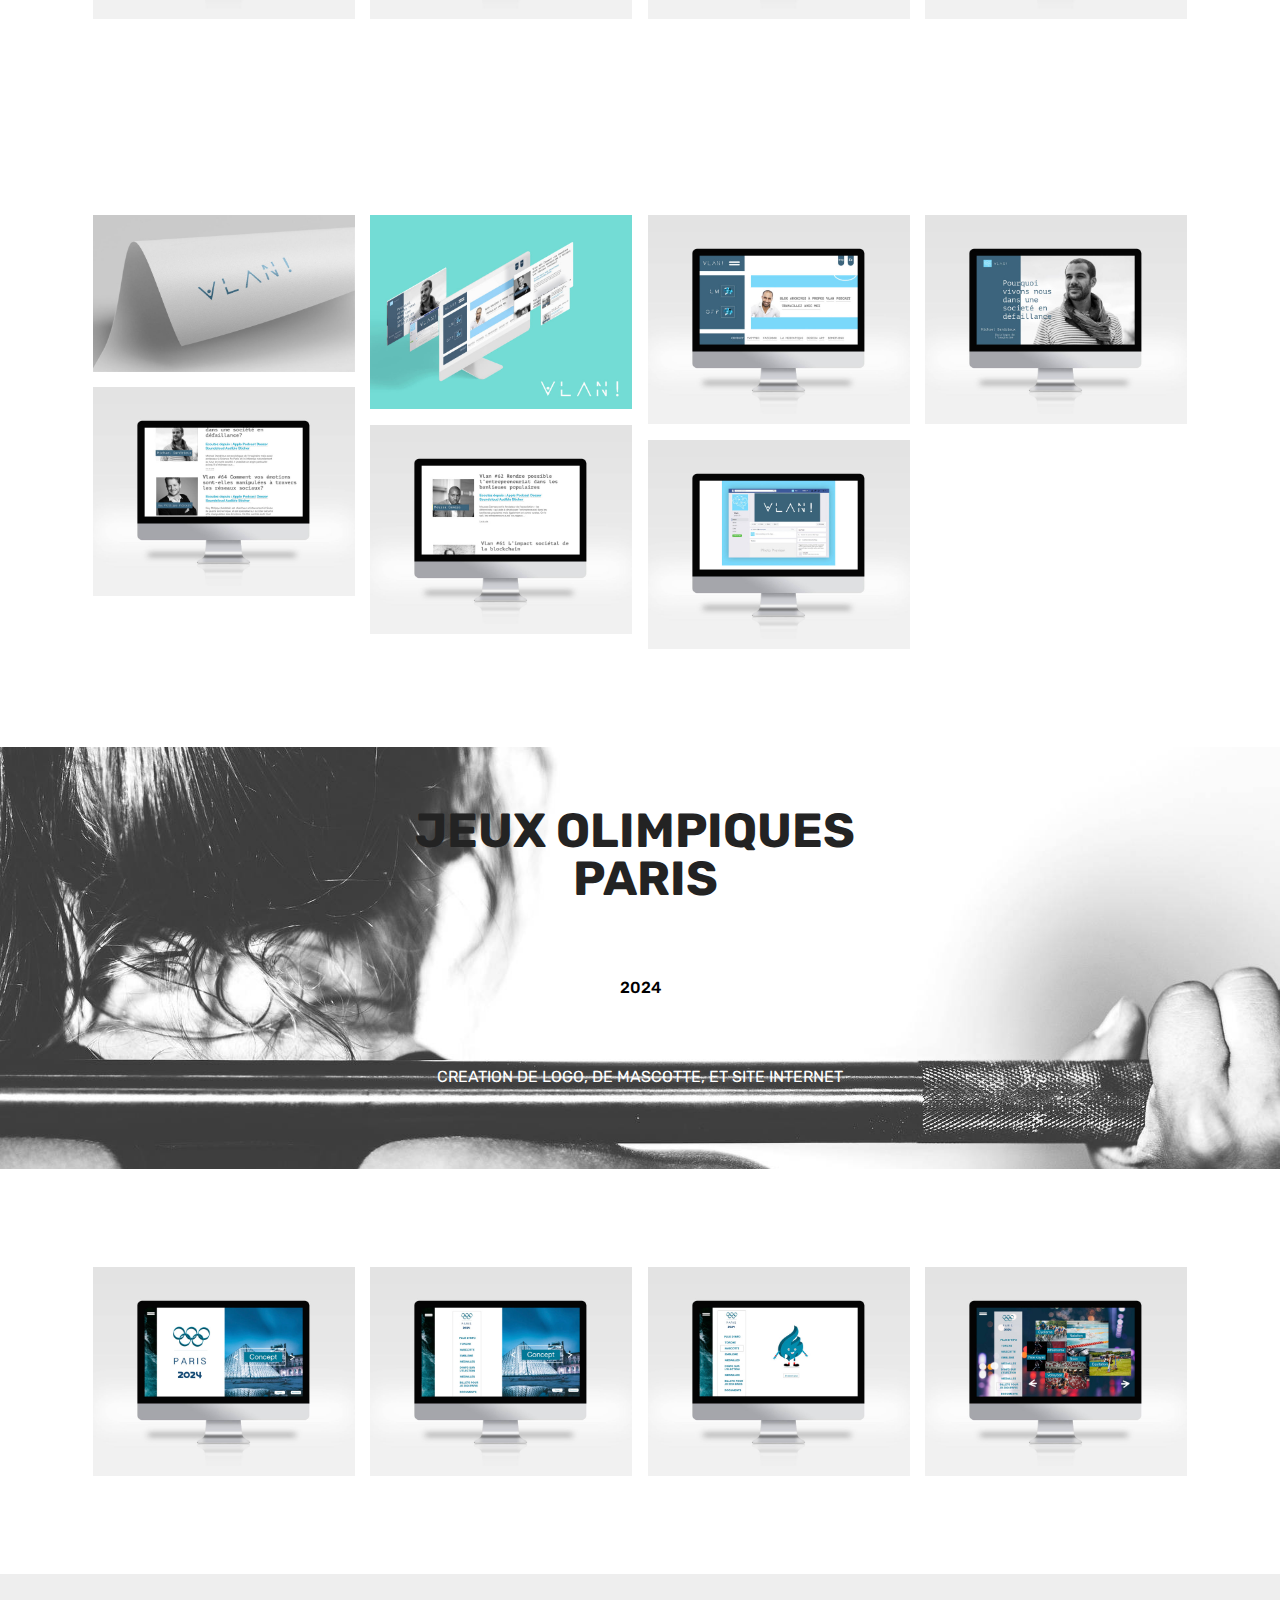
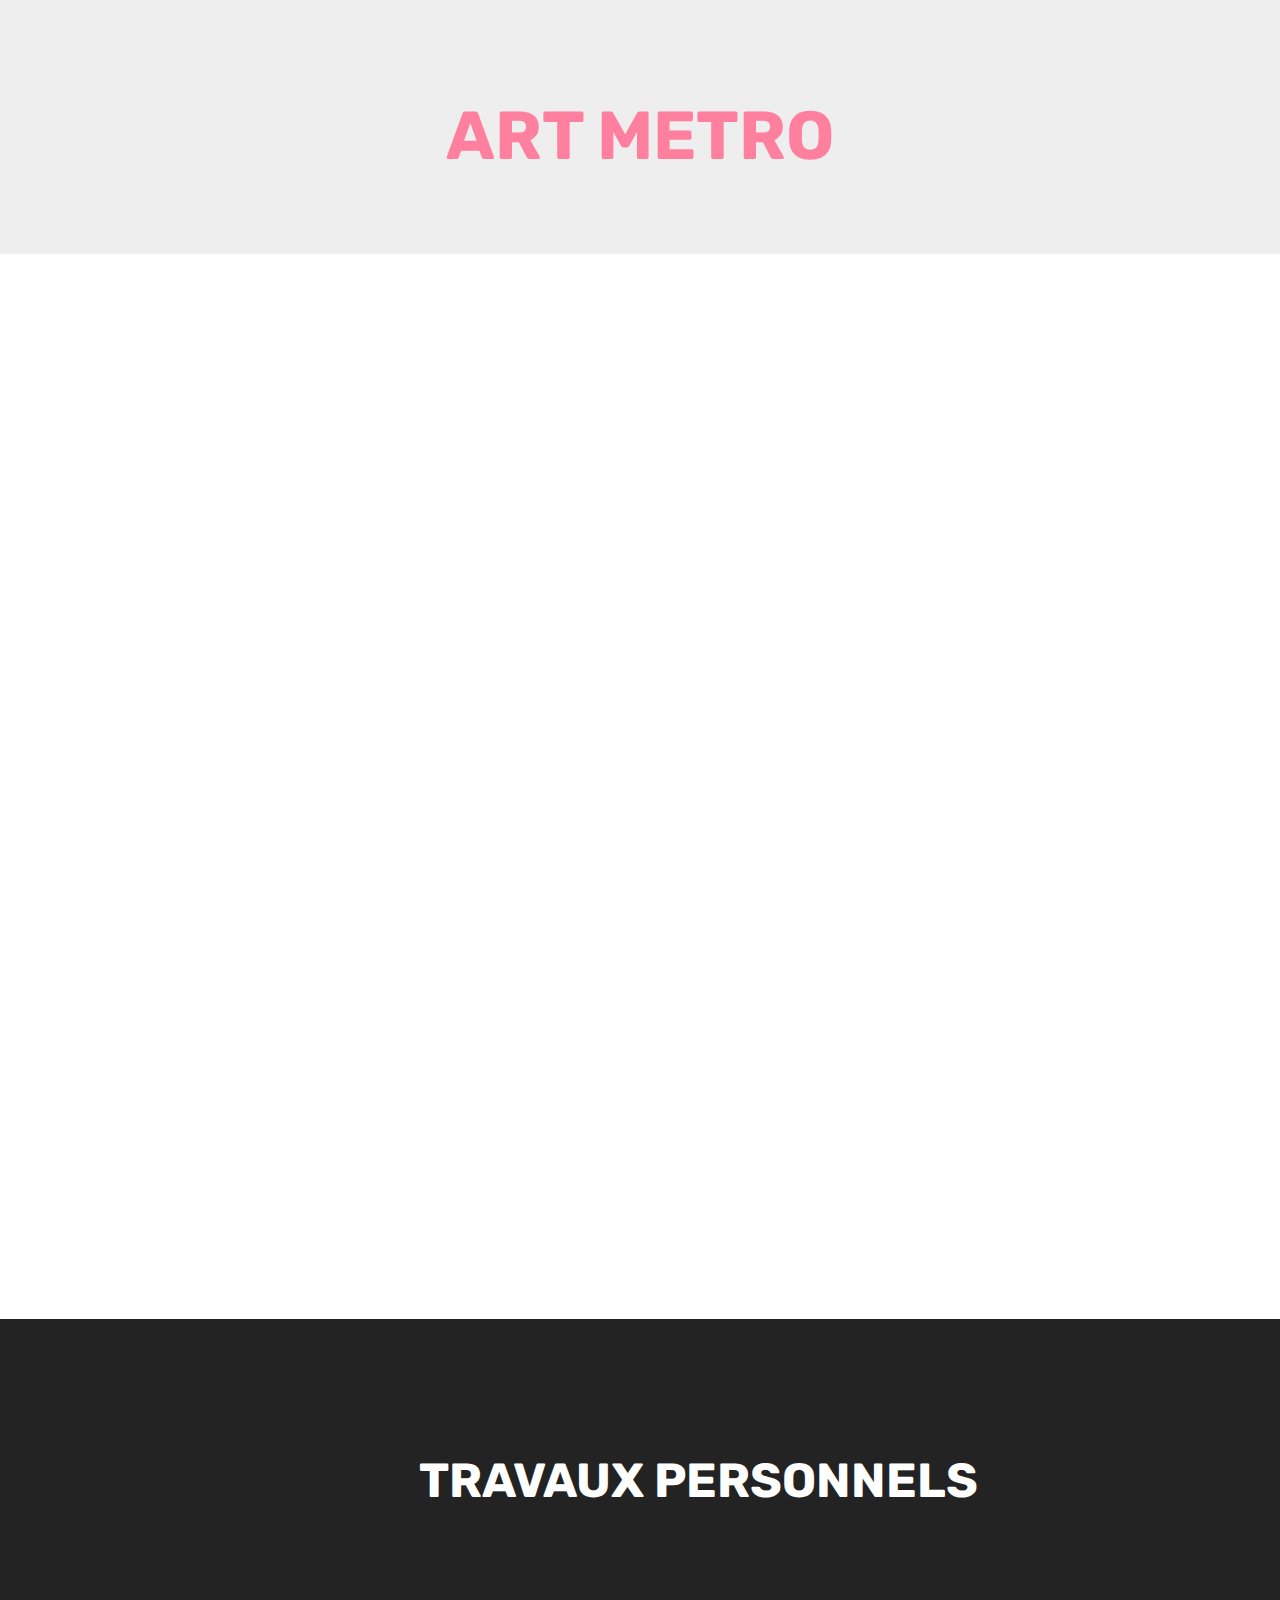
<file: page4.html>
<!DOCTYPE html>
<html >
<head>
  <!-- Site made with Mobirise Website Builder v4.8.7, https://mobirise.com -->
  <meta charset="UTF-8">
  <meta http-equiv="X-UA-Compatible" content="IE=edge">
  <meta name="generator" content="Mobirise v4.8.7, mobirise.com">
  <meta name="viewport" content="width=device-width, initial-scale=1, minimum-scale=1">
  <link rel="shortcut icon" href="assets/images/logo-graffdana-122x86.jpg" type="image/x-icon">
  <meta name="description" content="Web Creator Description">
  <title>Web/Multimedia</title>
  <link rel="stylesheet" href="assets/web/assets/mobirise-icons/mobirise-icons.css">
  <link rel="stylesheet" href="assets/tether/tether.min.css">
  <link rel="stylesheet" href="assets/bootstrap/css/bootstrap.min.css">
  <link rel="stylesheet" href="assets/bootstrap/css/bootstrap-grid.min.css">
  <link rel="stylesheet" href="assets/bootstrap/css/bootstrap-reboot.min.css">
  <link rel="stylesheet" href="assets/dropdown/css/style.css">
  <link rel="stylesheet" href="assets/theme/css/style.css">
  <link rel="stylesheet" href="assets/gallery/style.css">
  <link rel="stylesheet" href="assets/mobirise/css/mbr-additional.css" type="text/css">
  
  
  
</head>
<body>
  <section class="menu cid-raNAMP2xkL" once="menu" id="menu1-1x">

    

    <nav class="navbar navbar-expand beta-menu navbar-dropdown align-items-center navbar-fixed-top navbar-toggleable-sm">
        <button class="navbar-toggler navbar-toggler-right" type="button" data-toggle="collapse" data-target="#navbarSupportedContent" aria-controls="navbarSupportedContent" aria-expanded="false" aria-label="Toggle navigation">
            <div class="hamburger">
                <span></span>
                <span></span>
                <span></span>
                <span></span>
            </div>
        </button>
        <div class="menu-logo">
            <div class="navbar-brand">
                
                <span class="navbar-caption-wrap"><a class="navbar-caption text-black display-4" href="index.html">GRAFF_DANA</a></span>
            </div>
        </div>
        <div class="collapse navbar-collapse" id="navbarSupportedContent">
            <ul class="navbar-nav nav-dropdown nav-right" data-app-modern-menu="true"><li class="nav-item">
                    <a class="nav-link link text-black display-4" href="https://graffdana.github.io/mobirize/">
                        <span class="mbri-home mbr-iconfont mbr-iconfont-btn"></span>Menu</a>
                </li><li class="nav-item dropdown"><a class="nav-link link dropdown-toggle text-black display-4" href="page4.html" data-toggle="dropdown-submenu" aria-expanded="false"><span class="mbri-laptop mbr-iconfont mbr-iconfont-btn"></span>
                        Projets</a><div class="dropdown-menu"><a class="dropdown-item text-black display-4" href="page2.html">Print</a><a class="dropdown-item text-black display-4" href="page4.html" aria-expanded="false">Web/Multimedia</a></div></li>
                <li class="nav-item">
                    <a class="nav-link link text-black display-4" href="https://mobirise.com"><span class="mbri-quote-right mbr-iconfont mbr-iconfont-btn"></span>Contact &nbsp; &nbsp; &nbsp; &nbsp; &nbsp; &nbsp; &nbsp; &nbsp; &nbsp; &nbsp;&nbsp;</a>
                </li></ul>
            
        </div>
    </nav>
</section>

<section class="engine"><a href="https://mobirise.info/j">website templates</a></section><section class="header1 cid-raSOUOFaoP mbr-parallax-background" id="header1-21">

    

    

    <div class="container">
        <div class="row justify-content-md-center">
            <div class="mbr-white col-md-10">
                
                
                
                
            </div>
        </div>
    </div>

</section>

<section class="mbr-section content5 cid-raT2j7uvEi mbr-parallax-background" id="content5-29">

    

    

    <div class="container">
        <div class="media-container-row">
            <div class="title col-12 col-md-8">
                <h2 class="align-center mbr-bold mbr-white pb-3 mbr-fonts-style display-1">VLAN !</h2>
                
                
                
            </div>
        </div>
    </div>
</section>

<section class="mbr-section article content1 cid-raT2YGC62E" id="content1-2a">
    
     

    <div class="container">
        <div class="media-container-row">
            <div class="mbr-text col-12 col-md-8 mbr-fonts-style display-7"><strong>Vlan, c'est un podcast pour mieux comprendre notre société en mouvement. C'est une discussion entre Grégory Pouy et une personne éclairée et passionnée - Chercheur, anthropologue, journaliste, marketers... Tous les mardi, nouveau épisodes court pour mieux comprendre l'évolution de la société, comprendre les grands mouvements du moment.</strong></div>
        </div>
    </div>
</section>

<section class="mbr-section article content1 cid-raSRSUydqw" id="content1-24">
    
     

    <div class="container">
        <div class="media-container-row">
            <div class="mbr-text col-12 col-md-8 mbr-fonts-style display-5"><p><strong>La demande:</strong></p></div>
        </div>
    </div>
</section>

<section class="mbr-section article content9 cid-raSS1vUxBK" id="content9-25">
    
     

    <div class="container">
        <div class="inner-container" style="width: 100%;">
            <hr class="line" style="width: 25%;">
            <div class="section-text align-center mbr-fonts-style display-5">Retravailler le logo de Vlan, La Mercatique et Greg From Paris. Trouver un design de site coherent.</div>
            <hr class="line" style="width: 25%;">
        </div>
        </div>
</section>

<section class="mbr-gallery mbr-slider-carousel cid-raSPdk94GR" id="gallery1-22">

    

    <div class="container">
        <div><!-- Filter --><!-- Gallery --><div class="mbr-gallery-row"><div class="mbr-gallery-layout-default"><div><div><div class="mbr-gallery-item mbr-gallery-item--p1" data-video-url="false" data-tags="Impressionnant"><div href="#lb-gallery1-22" data-slide-to="0" data-toggle="modal"><img src="assets/images/xsdnfchkvnbwxck-2000x1600-800x640.jpg" alt="" title=""><span class="icon-focus"></span></div></div><div class="mbr-gallery-item mbr-gallery-item--p1" data-video-url="false" data-tags="Adaptatif"><div href="#lb-gallery1-22" data-slide-to="1" data-toggle="modal"><img src="assets/images/xcvbnh-cvblkm-2000x1600-800x640.jpg" alt="" title=""><span class="icon-focus"></span></div></div><div class="mbr-gallery-item mbr-gallery-item--p1" data-video-url="false" data-tags="Créatif"><div href="#lb-gallery1-22" data-slide-to="2" data-toggle="modal"><img src="assets/images/fgnhg-lfbjtphojqlgkmhn-2000x1600-800x640.jpg" alt="" title=""><span class="icon-focus"></span></div></div><div class="mbr-gallery-item mbr-gallery-item--p1" data-video-url="false" data-tags="Animé"><div href="#lb-gallery1-22" data-slide-to="3" data-toggle="modal"><img src="assets/images/cvfhnb-2000x1600-800x640.jpg" alt="" title=""><span class="icon-focus"></span></div></div><div class="mbr-gallery-item mbr-gallery-item--p1" data-video-url="false" data-tags="Impressionnant"><div href="#lb-gallery1-22" data-slide-to="4" data-toggle="modal"><img src="assets/images/dfsgdhfgrspjkwp-2000x1600-800x640.jpg" alt="" title=""><span class="icon-focus"></span></div></div><div class="mbr-gallery-item mbr-gallery-item--p1" data-video-url="false" data-tags="Impressionnant"><div href="#lb-gallery1-22" data-slide-to="5" data-toggle="modal"><img src="assets/images/vfbdgnfxgck-2000x1600-800x640.jpg" alt="" title=""><span class="icon-focus"></span></div></div><div class="mbr-gallery-item mbr-gallery-item--p1" data-video-url="false" data-tags="Adaptatif"><div href="#lb-gallery1-22" data-slide-to="6" data-toggle="modal"><img src="assets/images/cvdqdfmbjo-2000x1600-800x640.jpg" alt="" title=""><span class="icon-focus"></span></div></div><div class="mbr-gallery-item mbr-gallery-item--p1" data-video-url="false" data-tags="Animé"><div href="#lb-gallery1-22" data-slide-to="7" data-toggle="modal"><img src="assets/images/yfktdjswhswhjxkfclgvmb-2000x1600-800x640.jpg" alt="" title=""><span class="icon-focus"></span></div></div></div></div><div class="clearfix"></div></div></div><!-- Lightbox --><div data-app-prevent-settings="" class="mbr-slider modal fade carousel slide" tabindex="-1" data-keyboard="true" data-interval="false" id="lb-gallery1-22"><div class="modal-dialog"><div class="modal-content"><div class="modal-body"><div class="carousel-inner"><div class="carousel-item"><img src="assets/images/xsdnfchkvnbwxck-2000x1600.jpg" alt="" title=""></div><div class="carousel-item"><img src="assets/images/xcvbnh-cvblkm-2000x1600.jpg" alt="" title=""></div><div class="carousel-item"><img src="assets/images/fgnhg-lfbjtphojqlgkmhn-2000x1600.jpg" alt="" title=""></div><div class="carousel-item"><img src="assets/images/cvfhnb-2000x1600.jpg" alt="" title=""></div><div class="carousel-item"><img src="assets/images/dfsgdhfgrspjkwp-2000x1600.jpg" alt="" title=""></div><div class="carousel-item"><img src="assets/images/vfbdgnfxgck-2000x1600.jpg" alt="" title=""></div><div class="carousel-item"><img src="assets/images/cvdqdfmbjo-2000x1600.jpg" alt="" title=""></div><div class="carousel-item active"><img src="assets/images/yfktdjswhswhjxkfclgvmb-2000x1600.jpg" alt="" title=""></div></div><a class="carousel-control carousel-control-prev" role="button" data-slide="prev" href="#lb-gallery1-22"><span class="mbri-left mbr-iconfont" aria-hidden="true"></span><span class="sr-only">Previous</span></a><a class="carousel-control carousel-control-next" role="button" data-slide="next" href="#lb-gallery1-22"><span class="mbri-right mbr-iconfont" aria-hidden="true"></span><span class="sr-only">Next</span></a><a class="close" href="#" role="button" data-dismiss="modal"><span class="sr-only">Close</span></a></div></div></div></div></div>
    </div>

</section>

<section class="mbr-gallery mbr-slider-carousel cid-raSSIvYIQ1" id="gallery1-26">

    

    <div class="container">
        <div><!-- Filter --><!-- Gallery --><div class="mbr-gallery-row"><div class="mbr-gallery-layout-default"><div><div><div class="mbr-gallery-item mbr-gallery-item--p1" data-video-url="false" data-tags="Adaptatif"><div href="#lb-gallery1-26" data-slide-to="0" data-toggle="modal"><img src="assets/images/vlan-2000x1200-800x480.jpg" alt="" title=""><span class="icon-focus"></span></div></div><div class="mbr-gallery-item mbr-gallery-item--p1" data-video-url="false" data-tags="Impressionnant"><div href="#lb-gallery1-26" data-slide-to="1" data-toggle="modal"><img src="assets/images/vlannn-2000x1486-800x594.jpg" alt="" title=""><span class="icon-focus"></span></div></div><div class="mbr-gallery-item mbr-gallery-item--p1" data-video-url="false" data-tags="Adaptatif"><div href="#lb-gallery1-26" data-slide-to="2" data-toggle="modal"><img src="assets/images/fghjvc-2000x1600-800x640.jpg" alt="" title=""><span class="icon-focus"></span></div></div><div class="mbr-gallery-item mbr-gallery-item--p1" data-video-url="false" data-tags="Créatif"><div href="#lb-gallery1-26" data-slide-to="3" data-toggle="modal"><img src="assets/images/sfmlkkhfjgd-2000x1600-800x640.jpg" alt="" title=""><span class="icon-focus"></span></div></div><div class="mbr-gallery-item mbr-gallery-item--p1" data-video-url="false" data-tags="Animé"><div href="#lb-gallery1-26" data-slide-to="4" data-toggle="modal"><img src="assets/images/os971a1-2000x1600-800x640.jpg" alt="" title=""><span class="icon-focus"></span></div></div><div class="mbr-gallery-item mbr-gallery-item--p1" data-video-url="false" data-tags="Impressionnant"><div href="#lb-gallery1-26" data-slide-to="5" data-toggle="modal"><img src="assets/images/qsdfghjklj-2000x1600-800x640.jpg" alt="" title=""><span class="icon-focus"></span></div></div><div class="mbr-gallery-item mbr-gallery-item--p1" data-video-url="false" data-tags="Impressionnant"><div href="#lb-gallery1-26" data-slide-to="6" data-toggle="modal"><img src="assets/images/qsdfgh-2000x1600-800x640.jpg" alt="" title=""><span class="icon-focus"></span></div></div></div></div><div class="clearfix"></div></div></div><!-- Lightbox --><div data-app-prevent-settings="" class="mbr-slider modal fade carousel slide" tabindex="-1" data-keyboard="true" data-interval="false" id="lb-gallery1-26"><div class="modal-dialog"><div class="modal-content"><div class="modal-body"><div class="carousel-inner"><div class="carousel-item active"><img src="assets/images/vlan-2000x1200.jpg" alt="" title=""></div><div class="carousel-item"><img src="assets/images/vlannn-2000x1486.jpg" alt="" title=""></div><div class="carousel-item"><img src="assets/images/fghjvc-2000x1600.jpg" alt="" title=""></div><div class="carousel-item"><img src="assets/images/sfmlkkhfjgd-2000x1600.jpg" alt="" title=""></div><div class="carousel-item"><img src="assets/images/os971a1-2000x1600.jpg" alt="" title=""></div><div class="carousel-item"><img src="assets/images/qsdfghjklj-2000x1600.jpg" alt="" title=""></div><div class="carousel-item"><img src="assets/images/qsdfgh-2000x1600.jpg" alt="" title=""></div></div><a class="carousel-control carousel-control-prev" role="button" data-slide="prev" href="#lb-gallery1-26"><span class="mbri-left mbr-iconfont" aria-hidden="true"></span><span class="sr-only">Previous</span></a><a class="carousel-control carousel-control-next" role="button" data-slide="next" href="#lb-gallery1-26"><span class="mbri-right mbr-iconfont" aria-hidden="true"></span><span class="sr-only">Next</span></a><a class="close" href="#" role="button" data-dismiss="modal"><span class="sr-only">Close</span></a></div></div></div></div></div>
    </div>

</section>

<section class="tabs1 cid-raTaPJkvFk" id="tabs1-2d">

    

    
    <div class="container">
        <h2 class="mbr-white align-center pb-5 mbr-fonts-style mbr-bold display-2">JEUX OLIMPIQUES&nbsp;<br>&nbsp;PARIS</h2>
        <div class="media-container-row">
            <div class="col-12 col-md-8">
                <ul class="nav nav-tabs" role="tablist">
                    <li class="nav-item"><a class="nav-link mbr-fonts-style active display-7" role="tab" data-toggle="tab" href="#tabs1-2d_tab0">2024</a></li>
                    
                    
                    
                    
                    
                </ul>
                <div class="tab-content">
                    <div id="tab1" class="tab-pane in active" role="tabpanel">
                        <div class="row">
                            <div class="col-md-12">
                                <p class="mbr-text py-5 mbr-fonts-style display-7">CREATION DE LOGO, DE MASCOTTE, ET SITE INTERNET</p>
                            </div>
                        </div>
                    </div>
                    
                    
                    
                    
                    
                </div>
            </div>
        </div>
    </div>
</section>

<section class="mbr-gallery mbr-slider-carousel cid-raT25TGsQK" id="gallery1-28">

    

    <div class="container">
        <div><!-- Filter --><!-- Gallery --><div class="mbr-gallery-row"><div class="mbr-gallery-layout-default"><div><div><div class="mbr-gallery-item mbr-gallery-item--p1" data-video-url="false" data-tags="Impressionnant"><div href="#lb-gallery1-28" data-slide-to="0" data-toggle="modal"><img src="assets/images/cdvfbgnh-2000x1600-800x640.jpg" alt="" title=""><span class="icon-focus"></span></div></div><div class="mbr-gallery-item mbr-gallery-item--p1" data-video-url="false" data-tags="Adaptatif"><div href="#lb-gallery1-28" data-slide-to="1" data-toggle="modal"><img src="assets/images/vbdwnjkf-jsp-2000x1600-800x640.jpg" alt="" title=""><span class="icon-focus"></span></div></div><div class="mbr-gallery-item mbr-gallery-item--p1" data-video-url="false" data-tags="Créatif"><div href="#lb-gallery1-28" data-slide-to="2" data-toggle="modal"><img src="assets/images/sfgc-ljkjhngbwhxgjchk-2000x1600-800x640.jpg" alt="" title=""><span class="icon-focus"></span></div></div><div class="mbr-gallery-item mbr-gallery-item--p1" data-video-url="false" data-tags="Animé"><div href="#lb-gallery1-28" data-slide-to="3" data-toggle="modal"><img src="assets/images/sfdfghngbfnwfv-2000x1600-800x640.jpg" alt="" title=""><span class="icon-focus"></span></div></div></div></div><div class="clearfix"></div></div></div><!-- Lightbox --><div data-app-prevent-settings="" class="mbr-slider modal fade carousel slide" tabindex="-1" data-keyboard="true" data-interval="false" id="lb-gallery1-28"><div class="modal-dialog"><div class="modal-content"><div class="modal-body"><div class="carousel-inner"><div class="carousel-item"><img src="assets/images/cdvfbgnh-2000x1600.jpg" alt="" title=""></div><div class="carousel-item"><img src="assets/images/vbdwnjkf-jsp-2000x1600.jpg" alt="" title=""></div><div class="carousel-item"><img src="assets/images/sfgc-ljkjhngbwhxgjchk-2000x1600.jpg" alt="" title=""></div><div class="carousel-item active"><img src="assets/images/sfdfghngbfnwfv-2000x1600.jpg" alt="" title=""></div></div><a class="carousel-control carousel-control-prev" role="button" data-slide="prev" href="#lb-gallery1-28"><span class="mbri-left mbr-iconfont" aria-hidden="true"></span><span class="sr-only">Previous</span></a><a class="carousel-control carousel-control-next" role="button" data-slide="next" href="#lb-gallery1-28"><span class="mbri-right mbr-iconfont" aria-hidden="true"></span><span class="sr-only">Next</span></a><a class="close" href="#" role="button" data-dismiss="modal"><span class="sr-only">Close</span></a></div></div></div></div></div>
    </div>

</section>

<section class="mbr-section content5 cid-raT5ZhCuqP mbr-parallax-background" id="content5-2b">

    

    

    <div class="container">
        <div class="media-container-row">
            <div class="title col-12 col-md-8">
                <h2 class="align-center mbr-bold mbr-white pb-3 mbr-fonts-style display-1"><br>ART METRO</h2>
                
                
                
            </div>
        </div>
    </div>
</section>

<section class="cid-raTjJtAtur" id="video1-2g">

    
    
    <figure class="mbr-figure align-center container">
        <div class="video-block" style="width: 66%;">
            <div><iframe class="mbr-embedded-video" src="https://www.youtube.com/embed/YeRhy1kj-Qc?rel=0&amp;amp;showinfo=0&amp;autoplay=0&amp;loop=0" width="1280" height="720" frameborder="0" allowfullscreen></iframe></div>
        </div>
    </figure>
</section>

<section class="cid-raTjK4VNEj" id="video1-2h">

    
    
    <figure class="mbr-figure align-center container">
        <div class="video-block" style="width: 66%;">
            <div><iframe class="mbr-embedded-video" src="https://www.youtube.com/embed/e8yXsL9O95A?rel=0&amp;amp;showinfo=0&amp;autoplay=0&amp;loop=0" width="1280" height="720" frameborder="0" allowfullscreen></iframe></div>
        </div>
    </figure>
</section>

<section class="mbr-section info3 cid-raTey3xPqf" id="info3-2e">

    

    

    <div class="container">
        <div class="row justify-content-center">
            <div class="media-container-column title col-12 col-md-10">
                <h2 class="align-left mbr-bold mbr-white pb-3 mbr-fonts-style display-2">&nbsp; &nbsp; &nbsp; &nbsp; &nbsp; &nbsp; &nbsp; &nbsp; &nbsp; &nbsp; &nbsp; &nbsp; &nbsp; <br>&nbsp; &nbsp; &nbsp; &nbsp; &nbsp; &nbsp; &nbsp; &nbsp; &nbsp; &nbsp; &nbsp; &nbsp; TRAVAUX PERSONNELS&nbsp;</h2>
                
                
                
            </div>
        </div>
    </div>
</section>

<section class="cid-raTjjmKdo0" id="video1-2f">

    
    
    <figure class="mbr-figure align-center container">
        <div class="video-block" style="width: 66%;">
            <div><iframe class="mbr-embedded-video" src="https://www.youtube.com/embed/iFOIswhvokE?rel=0&amp;amp;showinfo=0&amp;autoplay=0&amp;loop=0" width="1280" height="720" frameborder="0" allowfullscreen></iframe></div>
        </div>
    </figure>
</section>

<section class="cid-raTu0RAfSi" id="video2-2j">

    
    
    <figure class="mbr-figure align-center">
        <div class="video-block" style="width: 100%;">
            <div><iframe class="mbr-embedded-video" src="https://www.youtube.com/embed/lPW9Vbvy3Xk?rel=0&amp;amp;showinfo=0&amp;autoplay=0&amp;loop=0" width="1280" height="720" frameborder="0" allowfullscreen></iframe></div>
        </div>
    </figure>
</section>


  <script src="assets/web/assets/jquery/jquery.min.js"></script>
  <script src="assets/popper/popper.min.js"></script>
  <script src="assets/tether/tether.min.js"></script>
  <script src="assets/bootstrap/js/bootstrap.min.js"></script>
  <script src="assets/smoothscroll/smooth-scroll.js"></script>
  <script src="assets/dropdown/js/script.min.js"></script>
  <script src="assets/touchswipe/jquery.touch-swipe.min.js"></script>
  <script src="assets/parallax/jarallax.min.js"></script>
  <script src="assets/mbr-tabs/mbr-tabs.js"></script>
  <script src="assets/bootstrapcarouselswipe/bootstrap-carousel-swipe.js"></script>
  <script src="assets/vimeoplayer/jquery.mb.vimeo_player.js"></script>
  <script src="assets/masonry/masonry.pkgd.min.js"></script>
  <script src="assets/imagesloaded/imagesloaded.pkgd.min.js"></script>
  <script src="assets/theme/js/script.js"></script>
  <script src="assets/gallery/player.min.js"></script>
  <script src="assets/gallery/script.js"></script>
  <script src="assets/slidervideo/script.js"></script>
  
  
</body>
</html>
</file>
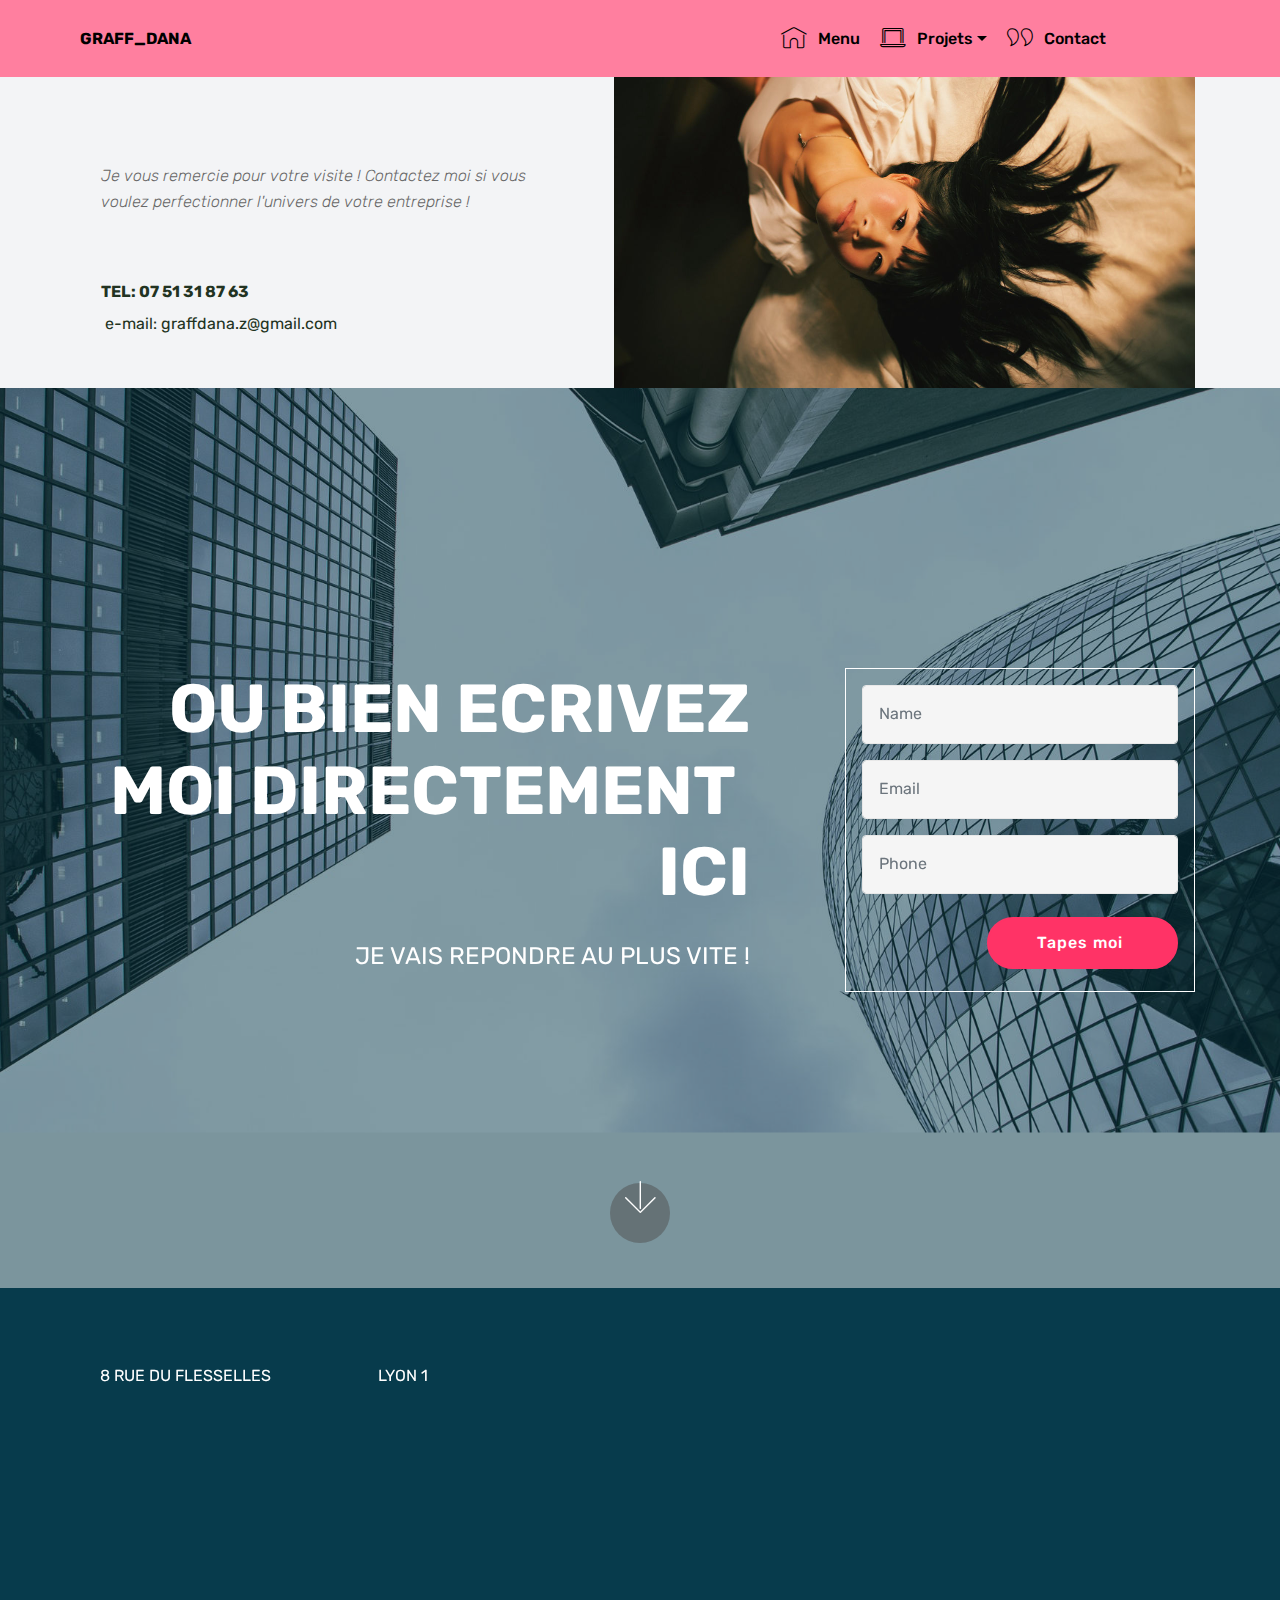
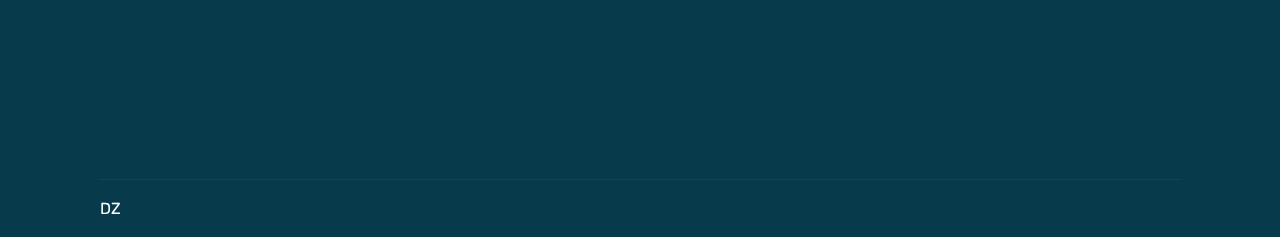
<file: page5.html>
<!DOCTYPE html>
<html >
<head>
  <!-- Site made with Mobirise Website Builder v4.8.7, https://mobirise.com -->
  <meta charset="UTF-8">
  <meta http-equiv="X-UA-Compatible" content="IE=edge">
  <meta name="generator" content="Mobirise v4.8.7, mobirise.com">
  <meta name="viewport" content="width=device-width, initial-scale=1, minimum-scale=1">
  <link rel="shortcut icon" href="assets/images/logo-graffdana-122x86.jpg" type="image/x-icon">
  <meta name="description" content="Website Builder Description">
  <title>Contact</title>
  <link rel="stylesheet" href="assets/web/assets/mobirise-icons/mobirise-icons.css">
  <link rel="stylesheet" href="assets/tether/tether.min.css">
  <link rel="stylesheet" href="assets/bootstrap/css/bootstrap.min.css">
  <link rel="stylesheet" href="assets/bootstrap/css/bootstrap-grid.min.css">
  <link rel="stylesheet" href="assets/bootstrap/css/bootstrap-reboot.min.css">
  <link rel="stylesheet" href="assets/dropdown/css/style.css">
  <link rel="stylesheet" href="assets/socicon/css/styles.css">
  <link rel="stylesheet" href="assets/theme/css/style.css">
  <link rel="stylesheet" href="assets/mobirise/css/mbr-additional.css" type="text/css">
  
  
  
</head>
<body>
  <section class="menu cid-qTkzRZLJNu" once="menu" id="menu1-2k">

    

    <nav class="navbar navbar-expand beta-menu navbar-dropdown align-items-center navbar-fixed-top navbar-toggleable-sm">
        <button class="navbar-toggler navbar-toggler-right" type="button" data-toggle="collapse" data-target="#navbarSupportedContent" aria-controls="navbarSupportedContent" aria-expanded="false" aria-label="Toggle navigation">
            <div class="hamburger">
                <span></span>
                <span></span>
                <span></span>
                <span></span>
            </div>
        </button>
        <div class="menu-logo">
            <div class="navbar-brand">
                
                <span class="navbar-caption-wrap"><a class="navbar-caption text-black display-4" href="index.html">GRAFF_DANA</a></span>
            </div>
        </div>
        <div class="collapse navbar-collapse" id="navbarSupportedContent">
            <ul class="navbar-nav nav-dropdown nav-right" data-app-modern-menu="true"><li class="nav-item">
                    <a class="nav-link link text-black display-4" href="https://graffdana.github.io/mobirize/">
                        <span class="mbri-home mbr-iconfont mbr-iconfont-btn"></span>Menu</a>
                </li><li class="nav-item dropdown"><a class="nav-link link dropdown-toggle text-black display-4" href="page4.html" data-toggle="dropdown-submenu" aria-expanded="false"><span class="mbri-laptop mbr-iconfont mbr-iconfont-btn"></span>
                        Projets</a><div class="dropdown-menu"><a class="dropdown-item text-black display-4" href="page2.html">Print</a><a class="dropdown-item text-black display-4" href="page4.html" aria-expanded="false">Web/Multimedia</a></div></li>
                <li class="nav-item">
                    <a class="nav-link link text-black display-4" href="https://mobirise.com"><span class="mbri-quote-right mbr-iconfont mbr-iconfont-btn"></span>Contact &nbsp; &nbsp; &nbsp; &nbsp; &nbsp; &nbsp; &nbsp; &nbsp; &nbsp; &nbsp;&nbsp;</a>
                </li></ul>
            
        </div>
    </nav>
</section>

<section class="engine"><a href="https://mobirise.info/j">website templates</a></section><section class="testimonials3 cid-raTGqejwnN" id="testimonials3-2n">

    

    

    <div class="container">
        <div class="media-container-row">
            <div class="media-content px-3 align-self-center mbr-white py-2">
                <p class="mbr-text testimonial-text mbr-fonts-style display-7"><br><br><br><br><br>Je vous remercie pour votre visite ! Contactez moi si vous voulez perfectionner l'univers de votre entreprise !&nbsp;<br><br></p>
                <p class="mbr-author-name pt-4 mb-2 mbr-fonts-style display-7">TEL: 07 51 31 87 63</p>
                <p class="mbr-author-desc mbr-fonts-style display-7">&nbsp;e-mail: graffdana.z@gmail.com</p>
            </div>

            <div class="mbr-figure pl-lg-5" style="width: 130%;">
              <img src="assets/images/mbr-1162x775.jpg" alt="" title="">
            </div>
        </div>
    </div>
</section>

<section class="cid-raTGQsaITu mbr-fullscreen mbr-parallax-background" id="header15-2q">

    

    <div class="mbr-overlay" style="opacity: 0.5; background-color: rgb(7, 59, 76);"></div>

    <div class="container align-right">
<div class="row">
    <div class="mbr-white col-lg-8 col-md-7 content-container">
        <h1 class="mbr-section-title mbr-bold pb-3 mbr-fonts-style display-1">OU BIEN ECRIVEZ MOI DIRECTEMENT&nbsp;<br>ICI</h1>
        <p class="mbr-text pb-3 mbr-fonts-style display-5">JE VAIS REPONDRE AU PLUS VITE !</p>
    </div>
    <div class="col-lg-4 col-md-5">
    <div class="form-container">
        <div class="media-container-column" data-form-type="formoid">
            <div data-form-alert="" hidden="" class="align-center">Merci pour votre attention !</div>
            <form class="mbr-form" action="https://mobirise.com/" method="post" data-form-title="Mobirise Form"><input type="hidden" name="email" data-form-email="true" value="ysw5FoshXyLKfofo9jQLgEa7yRGG76AEPevLT2Isb7mAaQVnYUpytUBW0CHoyaBdaIFwx5IAi8cBZzi9macppKR0qthPzdrBgLQslCoyV8tmpZQMjVct5Q/8zAZY46ro">
                <div data-for="name">
                    <div class="form-group">
                        <input type="text" class="form-control px-3" name="name" data-form-field="Name" placeholder="Name" required="" id="name-header15-2q">
                    </div>
                </div>
                <div data-for="email">
                    <div class="form-group">
                        <input type="email" class="form-control px-3" name="email" data-form-field="Email" placeholder="Email" required="" id="email-header15-2q">
                    </div>
                </div>
                <div data-for="phone">
                    <div class="form-group">
                        <input type="tel" class="form-control px-3" name="phone" data-form-field="Phone" placeholder="Phone" id="phone-header15-2q">
                    </div>
                </div>
                
                <span class="input-group-btn"><button href="" type="submit" class="btn btn-secondary btn-form display-4">Tapes moi&nbsp;</button></span>
            </form>
        </div>
    </div>
    </div>
</div>
    </div>
    <div class="mbr-arrow hidden-sm-down" aria-hidden="true">
        <a href="#next">
            <i class="mbri-down mbr-iconfont"></i>
        </a>
    </div>
</section>

<section class="cid-raTGsxOtfb" id="footer2-2o">

    

    

    <div class="container">
        <div class="media-container-row content mbr-white">
            <div class="col-12 col-md-3 mbr-fonts-style display-7">
                <p class="mbr-text">8 RUE DU FLESSELLES</p>
            </div>
            <div class="col-12 col-md-3 mbr-fonts-style display-7">
                <p class="mbr-text">LYON 1</p>
            </div>
            <div class="col-12 col-md-6">
                <div class="google-map"><iframe frameborder="0" style="border:0" src="https://www.google.com/maps/embed/v1/place?key=AIzaSyA0Dx_boXQiwvdz8sJHoYeZNVTdoWONYkU&amp;q=place_id:ChIJ0XGQdQPr9EcRsvYuKrjuGQQ" allowfullscreen=""></iframe></div>
            </div>
        </div>
        <div class="footer-lower">
            <div class="media-container-row">
                <div class="col-sm-12">
                    <hr>
                </div>
            </div>
            <div class="media-container-row mbr-white">
                <div class="col-sm-6 copyright">
                    <p class="mbr-text mbr-fonts-style display-7">DZ</p>
                </div>
                <div class="col-md-6">
                    
                </div>
            </div>
        </div>
    </div>
</section>


  <script src="assets/web/assets/jquery/jquery.min.js"></script>
  <script src="assets/popper/popper.min.js"></script>
  <script src="assets/tether/tether.min.js"></script>
  <script src="assets/bootstrap/js/bootstrap.min.js"></script>
  <script src="assets/smoothscroll/smooth-scroll.js"></script>
  <script src="assets/dropdown/js/script.min.js"></script>
  <script src="assets/touchswipe/jquery.touch-swipe.min.js"></script>
  <script src="assets/parallax/jarallax.min.js"></script>
  <script src="assets/theme/js/script.js"></script>
  <script src="assets/formoid/formoid.min.js"></script>
  
  
</body>
</html>
</file>
<file: assets/web/assets/mobirise-icons/mobirise-icons.css>
@font-face {
  font-family: 'MobiriseIcons';
  src:  url('mobirise-icons.eot?spat4u');
  src:  url('mobirise-icons.eot?spat4u#iefix') format('embedded-opentype'),
    url('mobirise-icons.ttf?spat4u') format('truetype'),
    url('mobirise-icons.woff?spat4u') format('woff'),
    url('mobirise-icons.svg?spat4u#MobiriseIcons') format('svg');
  font-weight: normal;
  font-style: normal;
}

[class^="mbri-"], [class*=" mbri-"] {
  /* use !important to prevent issues with browser extensions that change fonts */
  font-family: MobiriseIcons !important;
  speak: none;
  font-style: normal;
  font-weight: normal;
  font-variant: normal;
  text-transform: none;
  line-height: 1;

  /* Better Font Rendering =========== */
  -webkit-font-smoothing: antialiased;
  -moz-osx-font-smoothing: grayscale;
}

.mbri-add-submenu:before {
  content: "\e900";
}
.mbri-alert:before {
  content: "\e901";
}
.mbri-align-center:before {
  content: "\e902";
}
.mbri-align-justify:before {
  content: "\e903";
}
.mbri-align-left:before {
  content: "\e904";
}
.mbri-align-right:before {
  content: "\e905";
}
.mbri-android:before {
  content: "\e906";
}
.mbri-apple:before {
  content: "\e907";
}
.mbri-arrow-down:before {
  content: "\e908";
}
.mbri-arrow-next:before {
  content: "\e909";
}
.mbri-arrow-prev:before {
  content: "\e90a";
}
.mbri-arrow-up:before {
  content: "\e90b";
}
.mbri-bold:before {
  content: "\e90c";
}
.mbri-bookmark:before {
  content: "\e90d";
}
.mbri-bootstrap:before {
  content: "\e90e";
}
.mbri-briefcase:before {
  content: "\e90f";
}
.mbri-browse:before {
  content: "\e910";
}
.mbri-bulleted-list:before {
  content: "\e911";
}
.mbri-calendar:before {
  content: "\e912";
}
.mbri-camera:before {
  content: "\e913";
}
.mbri-cart-add:before {
  content: "\e914";
}
.mbri-cart-full:before {
  content: "\e915";
}
.mbri-cash:before {
  content: "\e916";
}
.mbri-change-style:before {
  content: "\e917";
}
.mbri-chat:before {
  content: "\e918";
}
.mbri-clock:before {
  content: "\e919";
}
.mbri-close:before {
  content: "\e91a";
}
.mbri-cloud:before {
  content: "\e91b";
}
.mbri-code:before {
  content: "\e91c";
}
.mbri-contact-form:before {
  content: "\e91d";
}
.mbri-credit-card:before {
  content: "\e91e";
}
.mbri-cursor-click:before {
  content: "\e91f";
}
.mbri-cust-feedback:before {
  content: "\e920";
}
.mbri-database:before {
  content: "\e921";
}
.mbri-delivery:before {
  content: "\e922";
}
.mbri-desktop:before {
  content: "\e923";
}
.mbri-devices:before {
  content: "\e924";
}
.mbri-down:before {
  content: "\e925";
}
.mbri-download:before {
  content: "\e989";
}
.mbri-drag-n-drop:before {
  content: "\e927";
}
.mbri-drag-n-drop2:before {
  content: "\e928";
}
.mbri-edit:before {
  content: "\e929";
}
.mbri-edit2:before {
  content: "\e92a";
}
.mbri-error:before {
  content: "\e92b";
}
.mbri-extension:before {
  content: "\e92c";
}
.mbri-features:before {
  content: "\e92d";
}
.mbri-file:before {
  content: "\e92e";
}
.mbri-flag:before {
  content: "\e92f";
}
.mbri-folder:before {
  content: "\e930";
}
.mbri-gift:before {
  content: "\e931";
}
.mbri-github:before {
  content: "\e932";
}
.mbri-globe:before {
  content: "\e933";
}
.mbri-globe-2:before {
  content: "\e934";
}
.mbri-growing-chart:before {
  content: "\e935";
}
.mbri-hearth:before {
  content: "\e936";
}
.mbri-help:before {
  content: "\e937";
}
.mbri-home:before {
  content: "\e938";
}
.mbri-hot-cup:before {
  content: "\e939";
}
.mbri-idea:before {
  content: "\e93a";
}
.mbri-image-gallery:before {
  content: "\e93b";
}
.mbri-image-slider:before {
  content: "\e93c";
}
.mbri-info:before {
  content: "\e93d";
}
.mbri-italic:before {
  content: "\e93e";
}
.mbri-key:before {
  content: "\e93f";
}
.mbri-laptop:before {
  content: "\e940";
}
.mbri-layers:before {
  content: "\e941";
}
.mbri-left-right:before {
  content: "\e942";
}
.mbri-left:before {
  content: "\e943";
}
.mbri-letter:before {
  content: "\e944";
}
.mbri-like:before {
  content: "\e945";
}
.mbri-link:before {
  content: "\e946";
}
.mbri-lock:before {
  content: "\e947";
}
.mbri-login:before {
  content: "\e948";
}
.mbri-logout:before {
  content: "\e949";
}
.mbri-magic-stick:before {
  content: "\e94a";
}
.mbri-map-pin:before {
  content: "\e94b";
}
.mbri-menu:before {
  content: "\e94c";
}
.mbri-mobile:before {
  content: "\e94d";
}
.mbri-mobile2:before {
  content: "\e94e";
}
.mbri-mobirise:before {
  content: "\e94f";
}
.mbri-more-horizontal:before {
  content: "\e950";
}
.mbri-more-vertical:before {
  content: "\e951";
}
.mbri-music:before {
  content: "\e952";
}
.mbri-new-file:before {
  content: "\e953";
}
.mbri-numbered-list:before {
  content: "\e954";
}
.mbri-opened-folder:before {
  content: "\e955";
}
.mbri-pages:before {
  content: "\e956";
}
.mbri-paper-plane:before {
  content: "\e957";
}
.mbri-paperclip:before {
  content: "\e958";
}
.mbri-photo:before {
  content: "\e959";
}
.mbri-photos:before {
  content: "\e95a";
}
.mbri-pin:before {
  content: "\e95b";
}
.mbri-play:before {
  content: "\e95c";
}
.mbri-plus:before {
  content: "\e95d";
}
.mbri-preview:before {
  content: "\e95e";
}
.mbri-print:before {
  content: "\e95f";
}
.mbri-protect:before {
  content: "\e960";
}
.mbri-question:before {
  content: "\e961";
}
.mbri-quote-left:before {
  content: "\e962";
}
.mbri-quote-right:before {
  content: "\e963";
}
.mbri-refresh:before {
  content: "\e964";
}
.mbri-responsive:before {
  content: "\e965";
}
.mbri-right:before {
  content: "\e966";
}
.mbri-rocket:before {
  content: "\e967";
}
.mbri-sad-face:before {
  content: "\e968";
}
.mbri-sale:before {
  content: "\e969";
}
.mbri-save:before {
  content: "\e96a";
}
.mbri-search:before {
  content: "\e96b";
}
.mbri-setting:before {
  content: "\e96c";
}
.mbri-setting2:before {
  content: "\e96d";
}
.mbri-setting3:before {
  content: "\e96e";
}
.mbri-share:before {
  content: "\e96f";
}
.mbri-shopping-bag:before {
  content: "\e970";
}
.mbri-shopping-basket:before {
  content: "\e971";
}
.mbri-shopping-cart:before {
  content: "\e972";
}
.mbri-sites:before {
  content: "\e973";
}
.mbri-smile-face:before {
  content: "\e974";
}
.mbri-speed:before {
  content: "\e975";
}
.mbri-star:before {
  content: "\e976";
}
.mbri-success:before {
  content: "\e977";
}
.mbri-sun:before {
  content: "\e978";
}
.mbri-sun2:before {
  content: "\e979";
}
.mbri-tablet:before {
  content: "\e97a";
}
.mbri-tablet-vertical:before {
  content: "\e97b";
}
.mbri-target:before {
  content: "\e97c";
}
.mbri-timer:before {
  content: "\e97d";
}
.mbri-to-ftp:before {
  content: "\e97e";
}
.mbri-to-local-drive:before {
  content: "\e97f";
}
.mbri-touch-swipe:before {
  content: "\e980";
}
.mbri-touch:before {
  content: "\e981";
}
.mbri-trash:before {
  content: "\e982";
}
.mbri-underline:before {
  content: "\e983";
}
.mbri-unlink:before {
  content: "\e984";
}
.mbri-unlock:before {
  content: "\e985";
}
.mbri-up-down:before {
  content: "\e986";
}
.mbri-up:before {
  content: "\e987";
}
.mbri-update:before {
  content: "\e988";
}
.mbri-upload:before {
 content: "\e926"; 
}
.mbri-user:before {
  content: "\e98a";
}
.mbri-user2:before {
  content: "\e98b";
}
.mbri-users:before {
  content: "\e98c";
}
.mbri-video:before {
  content: "\e98d";
}
.mbri-video-play:before {
  content: "\e98e";
}
.mbri-watch:before {
  content: "\e98f";
}
.mbri-website-theme:before {
  content: "\e990";
}
.mbri-wifi:before {
  content: "\e991";
}
.mbri-windows:before {
  content: "\e992";
}
.mbri-zoom-out:before {
  content: "\e993";
}
.mbri-redo:before {
  content: "\e994";
}
.mbri-undo:before {
  content: "\e995";
}
</file>
<file: assets/dropdown/css/style.css>
.navbar-dropdown {
  left: 0;
  padding: 0;
  position: absolute;
  right: 0;
  top: 0;
  transition: all 0.45s ease;
  z-index: 1030;
  background: #282828; }
  .navbar-dropdown .navbar-logo {
    margin-right: 0.8rem;
    transition: margin 0.3s ease-in-out;
    vertical-align: middle; }
    .navbar-dropdown .navbar-logo img {
      height: 3.125rem;
      transition: all 0.3s ease-in-out; }
    .navbar-dropdown .navbar-logo.mbr-iconfont {
      font-size: 3.125rem;
      line-height: 3.125rem; }
  .navbar-dropdown .navbar-caption {
    font-weight: 700;
    white-space: normal;
    vertical-align: -4px;
    line-height: 3.125rem !important; }
    .navbar-dropdown .navbar-caption, .navbar-dropdown .navbar-caption:hover {
      color: inherit;
      text-decoration: none; }
  .navbar-dropdown .mbr-iconfont + .navbar-caption {
    vertical-align: -1px; }
  .navbar-dropdown.navbar-fixed-top {
    position: fixed; }
  .navbar-dropdown .navbar-brand span {
    vertical-align: -4px; }
  .navbar-dropdown.bg-color.transparent {
    background: none; }
  .navbar-dropdown.navbar-short .navbar-brand {
    padding: 0.625rem 0; }
    .navbar-dropdown.navbar-short .navbar-brand span {
      vertical-align: -1px; }
  .navbar-dropdown.navbar-short .navbar-caption {
    line-height: 2.375rem !important;
    vertical-align: -2px; }
  .navbar-dropdown.navbar-short .navbar-logo {
    margin-right: 0.5rem; }
    .navbar-dropdown.navbar-short .navbar-logo img {
      height: 2.375rem; }
    .navbar-dropdown.navbar-short .navbar-logo.mbr-iconfont {
      font-size: 2.375rem;
      line-height: 2.375rem; }
  .navbar-dropdown.navbar-short .mbr-table-cell {
    height: 3.625rem; }
  .navbar-dropdown .navbar-close {
    left: 0.6875rem;
    position: fixed;
    top: 0.75rem;
    z-index: 1000; }
  .navbar-dropdown .hamburger-icon {
    content: "";
    display: inline-block;
    vertical-align: middle;
    width: 16px;
    -webkit-box-shadow: 0 -6px 0 1px #282828,0 0 0 1px #282828,0 6px 0 1px #282828;
    -moz-box-shadow: 0 -6px 0 1px #282828,0 0 0 1px #282828,0 6px 0 1px #282828;
    box-shadow: 0 -6px 0 1px #282828,0 0 0 1px #282828,0 6px 0 1px #282828; }

.dropdown-menu .dropdown-toggle[data-toggle="dropdown-submenu"]::after {
  border-bottom: 0.35em solid transparent;
  border-left: 0.35em solid;
  border-right: 0;
  border-top: 0.35em solid transparent;
  margin-left: 0.3rem; }

.dropdown-menu .dropdown-item:focus {
  outline: 0; }

.nav-dropdown {
  font-size: 0.75rem;
  font-weight: 500;
  height: auto !important; }
  .nav-dropdown .nav-btn {
    padding-left: 1rem; }
  .nav-dropdown .link {
    margin: .667em 1.667em;
    font-weight: 500;
    padding: 0;
    transition: color .2s ease-in-out; }
    .nav-dropdown .link.dropdown-toggle {
      margin-right: 2.583em; }
      .nav-dropdown .link.dropdown-toggle::after {
        margin-left: .25rem;
        border-top: 0.35em solid;
        border-right: 0.35em solid transparent;
        border-left: 0.35em solid transparent;
        border-bottom: 0; }
      .nav-dropdown .link.dropdown-toggle[aria-expanded="true"] {
        margin: 0;
        padding: 0.667em 3.263em  0.667em 1.667em; }
  .nav-dropdown .link::after,
  .nav-dropdown .dropdown-item::after {
    color: inherit; }
  .nav-dropdown .btn {
    font-size: 0.75rem;
    font-weight: 700;
    letter-spacing: 0;
    margin-bottom: 0;
    padding-left: 1.25rem;
    padding-right: 1.25rem; }
  .nav-dropdown .dropdown-menu {
    border-radius: 0;
    border: 0;
    left: 0;
    margin: 0;
    padding-bottom: 1.25rem;
    padding-top: 1.25rem;
    position: relative; }
  .nav-dropdown .dropdown-submenu {
    margin-left: 0.125rem;
    top: 0; }
  .nav-dropdown .dropdown-item {
    font-weight: 500;
    line-height: 2;
    padding: 0.3846em 4.615em 0.3846em 1.5385em;
    position: relative;
    transition: color .2s ease-in-out, background-color .2s ease-in-out; }
    .nav-dropdown .dropdown-item::after {
      margin-top: -0.3077em;
      position: absolute;
      right: 1.1538em;
      top: 50%; }
    .nav-dropdown .dropdown-item:focus, .nav-dropdown .dropdown-item:hover {
      background: none; }

@media (max-width: 767px) {
  .nav-dropdown.navbar-toggleable-sm {
    bottom: 0;
    display: none;
    left: 0;
    overflow-x: hidden;
    position: fixed;
    top: 0;
    transform: translateX(-100%);
    -ms-transform: translateX(-100%);
    -webkit-transform: translateX(-100%);
    width: 18.75rem;
    z-index: 999; } }
.nav-dropdown.navbar-toggleable-xl {
  bottom: 0;
  display: none;
  left: 0;
  overflow-x: hidden;
  position: fixed;
  top: 0;
  transform: translateX(-100%);
  -ms-transform: translateX(-100%);
  -webkit-transform: translateX(-100%);
  width: 18.75rem;
  z-index: 999; }

.nav-dropdown-sm {
  display: block !important;
  overflow-x: hidden;
  overflow: auto;
  padding-top: 3.875rem; }
  .nav-dropdown-sm::after {
    content: "";
    display: block;
    height: 3rem;
    width: 100%; }
  .nav-dropdown-sm.collapse.in ~ .navbar-close {
    display: block !important; }
  .nav-dropdown-sm.collapsing, .nav-dropdown-sm.collapse.in {
    transform: translateX(0);
    -ms-transform: translateX(0);
    -webkit-transform: translateX(0);
    transition: all 0.25s ease-out;
    -webkit-transition: all 0.25s ease-out;
    background: #282828; }
  .nav-dropdown-sm.collapsing[aria-expanded="false"] {
    transform: translateX(-100%);
    -ms-transform: translateX(-100%);
    -webkit-transform: translateX(-100%); }
  .nav-dropdown-sm .nav-item {
    display: block;
    margin-left: 0 !important;
    padding-left: 0; }
  .nav-dropdown-sm .link,
  .nav-dropdown-sm .dropdown-item {
    border-top: 1px dotted rgba(255, 255, 255, 0.1);
    font-size: 0.8125rem;
    line-height: 1.6;
    margin: 0 !important;
    padding: 0.875rem 2.4rem 0.875rem 1.5625rem !important;
    position: relative;
    white-space: normal; }
    .nav-dropdown-sm .link:focus, .nav-dropdown-sm .link:hover,
    .nav-dropdown-sm .dropdown-item:focus,
    .nav-dropdown-sm .dropdown-item:hover {
      background: rgba(0, 0, 0, 0.2) !important;
      color: #c0a375; }
  .nav-dropdown-sm .nav-btn {
    position: relative;
    padding: 1.5625rem 1.5625rem 0 1.5625rem; }
    .nav-dropdown-sm .nav-btn::before {
      border-top: 1px dotted rgba(255, 255, 255, 0.1);
      content: "";
      left: 0;
      position: absolute;
      top: 0;
      width: 100%; }
    .nav-dropdown-sm .nav-btn + .nav-btn {
      padding-top: 0.625rem; }
      .nav-dropdown-sm .nav-btn + .nav-btn::before {
        display: none; }
  .nav-dropdown-sm .btn {
    padding: 0.625rem 0; }
  .nav-dropdown-sm .dropdown-toggle[data-toggle="dropdown-submenu"]::after {
    margin-left: .25rem;
    border-top: 0.35em solid;
    border-right: 0.35em solid transparent;
    border-left: 0.35em solid transparent;
    border-bottom: 0; }
  .nav-dropdown-sm .dropdown-toggle[data-toggle="dropdown-submenu"][aria-expanded="true"]::after {
    border-top: 0;
    border-right: 0.35em solid transparent;
    border-left: 0.35em solid transparent;
    border-bottom: 0.35em solid; }
  .nav-dropdown-sm .dropdown-menu {
    margin: 0;
    padding: 0;
    position: relative;
    top: 0;
    left: 0;
    width: 100%;
    border: 0;
    float: none;
    border-radius: 0;
    background: none; }
  .nav-dropdown-sm .dropdown-submenu {
    left: 100%;
    margin-left: 0.125rem;
    margin-top: -1.25rem;
    top: 0; }

.navbar-toggleable-sm .nav-dropdown .dropdown-menu {
  position: absolute; }

.navbar-toggleable-sm .nav-dropdown .dropdown-submenu {
  left: 100%;
  margin-left: 0.125rem;
  margin-top: -1.25rem;
  top: 0; }

.navbar-toggleable-sm.opened .nav-dropdown .dropdown-menu {
  position: relative; }

.navbar-toggleable-sm.opened .nav-dropdown .dropdown-submenu {
  left: 0;
  margin-left: 00rem;
  margin-top: 0rem;
  top: 0; }

.is-builder .nav-dropdown.collapsing {
  transition: none !important; }

/*# sourceMappingURL=style.css.map */
</file>
<file: assets/theme/css/style.css>
/*!
 * Mobirise v4 theme (https://mobirise.com/)
 * Copyright 2017 Mobirise
 */
section {
  background-color: #eeeeee; }

section,
.container,
.container-fluid {
  position: relative;
  word-wrap: break-word; }

a.mbr-iconfont:hover {
  text-decoration: none; }

.article .lead p, .article .lead ul, .article .lead ol, .article .lead pre, .article .lead blockquote {
  margin-bottom: 0; }

a {
  font-style: normal;
  font-weight: 400;
  cursor: pointer; }
  a, a:hover {
    text-decoration: none; }

figure {
  margin-bottom: 0; }

body {
  color: #232323; }

h1, h2, h3, h4, h5, h6,
.h1, .h2, .h3, .h4, .h5, .h6,
.display-1, .display-2, .display-3, .display-4 {
  line-height: 1;
  word-break: break-word;
  word-wrap: break-word; }

b, strong {
  font-weight: bold; }

blockquote {
  padding: 10px 0 10px 20px;
  position: relative;
  border-left: 2px solid;
  border-color: #ff3366; }

input:-webkit-autofill, input:-webkit-autofill:hover, input:-webkit-autofill:focus, input:-webkit-autofill:active {
  transition-delay: 9999s;
  transition-property: background-color, color; }

textarea[type="hidden"] {
  display: none; }

body {
  position: relative; }

section {
  background-position: 50% 50%;
  background-repeat: no-repeat;
  background-size: cover; }
  section .mbr-background-video,
  section .mbr-background-video-preview {
    position: absolute;
    bottom: 0;
    left: 0;
    right: 0;
    top: 0; }

.hidden {
  visibility: hidden; }

.mbr-z-index20 {
  z-index: 20; }

/*! Base colors */
.mbr-white {
  color: #ffffff; }

.mbr-black {
  color: #000000; }

.mbr-bg-white {
  background-color: #ffffff; }

.mbr-bg-black {
  background-color: #000000; }

/*! Text-aligns */
.align-left {
  text-align: left; }

.align-center {
  text-align: center; }

.align-right {
  text-align: right; }

@media (max-width: 767px) {
  .align-left, .align-center, .align-right, .mbr-section-btn, .mbr-section-title {
    text-align: center; } }
/*! Font-weight  */
.mbr-light {
  font-weight: 300; }

.mbr-regular {
  font-weight: 400; }

.mbr-semibold {
  font-weight: 500; }

.mbr-bold {
  font-weight: 700; }

/*! Media  */
.media-size-item {
  -webkit-flex: 1 1 auto;
  -moz-flex: 1 1 auto;
  -ms-flex: 1 1 auto;
  -o-flex: 1 1 auto;
  flex: 1 1 auto; }

.media-content {
  -webkit-flex-basis: 100%;
  flex-basis: 100%; }

.media-container-row {
  display: -ms-flexbox;
  display: -webkit-flex;
  display: flex;
  -webkit-flex-direction: row;
  -ms-flex-direction: row;
  flex-direction: row;
  -webkit-flex-wrap: wrap;
  -ms-flex-wrap: wrap;
  flex-wrap: wrap;
  -webkit-justify-content: center;
  -ms-flex-pack: center;
  justify-content: center;
  -webkit-align-content: center;
  -ms-flex-line-pack: center;
  align-content: center;
  -webkit-align-items: start;
  -ms-flex-align: start;
  align-items: start; }
  .media-container-row .media-size-item {
    width: 400px; }

.media-container-column {
  display: -ms-flexbox;
  display: -webkit-flex;
  display: flex;
  -webkit-flex-direction: column;
  -ms-flex-direction: column;
  flex-direction: column;
  -webkit-flex-wrap: wrap;
  -ms-flex-wrap: wrap;
  flex-wrap: wrap;
  -webkit-justify-content: center;
  -ms-flex-pack: center;
  justify-content: center;
  -webkit-align-content: center;
  -ms-flex-line-pack: center;
  align-content: center;
  -webkit-align-items: stretch;
  -ms-flex-align: stretch;
  align-items: stretch; }
  .media-container-column > * {
    width: 100%; }

@media (min-width: 992px) {
  .media-container-row {
    -webkit-flex-wrap: nowrap;
    -ms-flex-wrap: nowrap;
    flex-wrap: nowrap; } }
figure {
  overflow: hidden; }

figure[mbr-media-size] {
  transition: width 0.1s; }

.mbr-figure img, .mbr-figure iframe {
  display: block;
  width: 100%; }

.card {
  background-color: transparent;
  border: none; }

.card-img {
  text-align: center;
  flex-shrink: 0;
  -webkit-flex-shrink: 0; }

.media {
  max-width: 100%;
  margin: 0 auto; }

.mbr-figure {
  -ms-flex-item-align: center;
  -ms-grid-row-align: center;
  -webkit-align-self: center;
  align-self: center; }

.media-container > div {
  max-width: 100%; }

.mbr-figure img, .card-img img {
  width: 100%; }

@media (max-width: 991px) {
  .media-size-item {
    width: auto !important; }

  .media {
    width: auto; }

  .mbr-figure {
    width: 100% !important; } }
/*! Buttons */
.mbr-section-btn {
  margin-left: -.25rem;
  margin-right: -.25rem;
  font-size: 0; }

nav .mbr-section-btn {
  margin-left: 0rem;
  margin-right: 0rem; }

/*! Btn icon margin */
.btn .mbr-iconfont, .btn.btn-sm .mbr-iconfont {
  cursor: pointer;
  margin-right: 0.5rem; }

.btn.btn-md .mbr-iconfont, .btn.btn-md .mbr-iconfont {
  margin-right: 0.8rem; }

.mbr-regular {
  font-weight: 400; }

.mbr-semibold {
  font-weight: 500; }

.mbr-bold {
  font-weight: 700; }

[type="submit"] {
  -webkit-appearance: none; }

/*! Full-screen */
.mbr-fullscreen .mbr-overlay {
  min-height: 100vh; }

.mbr-fullscreen {
  display: flex;
  display: -webkit-flex;
  display: -moz-flex;
  display: -ms-flex;
  display: -o-flex;
  align-items: center;
  -webkit-align-items: center;
  min-height: 100vh;
  padding-top: 3rem;
  padding-bottom: 3rem; }

/*! Map */
.map {
  height: 25rem;
  position: relative; }
  .map iframe {
    width: 100%;
    height: 100%; }

/* Form */
.form-asterisk {
  font-family: initial;
  position: absolute;
  top: -2px;
  font-weight: normal; }

/*! Scroll to top arrow */
.mbr-arrow-up {
  bottom: 25px;
  right: 90px;
  position: fixed;
  text-align: right;
  z-index: 5000;
  color: #ffffff;
  font-size: 32px;
  transform: rotate(180deg);
  -webkit-transform: rotate(180deg); }

.mbr-arrow-up a {
  background: rgba(0, 0, 0, 0.2);
  border-radius: 3px;
  color: #fff;
  display: inline-block;
  height: 60px;
  width: 60px;
  outline-style: none !important;
  position: relative;
  text-decoration: none;
  transition: all .3s ease-in-out;
  cursor: pointer;
  text-align: center; }
  .mbr-arrow-up a:hover {
    background-color: rgba(0, 0, 0, 0.4); }
  .mbr-arrow-up a i {
    line-height: 60px; }

.mbr-arrow-up-icon {
  display: block;
  color: #fff; }

.mbr-arrow-up-icon::before {
  content: "\203a";
  display: inline-block;
  font-family: serif;
  font-size: 32px;
  line-height: 1;
  font-style: normal;
  position: relative;
  top: 6px;
  left: -4px;
  -webkit-transform: rotate(-90deg);
  transform: rotate(-90deg); }

/*! Arrow Down */
.mbr-arrow {
  position: absolute;
  bottom: 45px;
  left: 50%;
  width: 60px;
  height: 60px;
  cursor: pointer;
  background-color: rgba(80, 80, 80, 0.5);
  border-radius: 50%;
  -webkit-transform: translateX(-50%);
  transform: translateX(-50%); }
  .mbr-arrow > a {
    display: inline-block;
    text-decoration: none;
    outline-style: none;
    -webkit-animation: arrowdown 1.7s ease-in-out infinite;
    animation: arrowdown 1.7s ease-in-out infinite; }
    .mbr-arrow > a > i {
      position: absolute;
      top: -2px;
      left: 15px;
      font-size: 2rem; }

@keyframes arrowdown {
  0% {
    transform: translateY(0px);
    -webkit-transform: translateY(0px); }
  50% {
    transform: translateY(-5px);
    -webkit-transform: translateY(-5px); }
  100% {
    transform: translateY(0px);
    -webkit-transform: translateY(0px); } }
@-webkit-keyframes arrowdown {
  0% {
    transform: translateY(0px);
    -webkit-transform: translateY(0px); }
  50% {
    transform: translateY(-5px);
    -webkit-transform: translateY(-5px); }
  100% {
    transform: translateY(0px);
    -webkit-transform: translateY(0px); } }
@media (max-width: 500px) {
  .mbr-arrow-up {
    left: 50%;
    right: auto;
    transform: translateX(-50%) rotate(180deg);
    -webkit-transform: translateX(-50%) rotate(180deg); } }
/*Gradients animation*/
@keyframes gradient-animation {
  from {
    background-position: 0% 100%;
    animation-timing-function: ease-in-out; }
  to {
    background-position: 100% 0%;
    animation-timing-function: ease-in-out; } }
@-webkit-keyframes gradient-animation {
  from {
    background-position: 0% 100%;
    animation-timing-function: ease-in-out; }
  to {
    background-position: 100% 0%;
    animation-timing-function: ease-in-out; } }
.bg-gradient {
  background-size: 200% 200%;
  animation: gradient-animation 5s infinite alternate;
  -webkit-animation: gradient-animation 5s infinite alternate; }

.menu .navbar-brand {
  display: -webkit-flex; }
  .menu .navbar-brand span {
    display: flex;
    display: -webkit-flex; }
  .menu .navbar-brand .navbar-caption-wrap {
    display: -webkit-flex; }
  .menu .navbar-brand .navbar-logo img {
    display: -webkit-flex; }
@media (min-width: 768px) and (max-width: 991px) {
  .menu .navbar-toggleable-sm .navbar-nav {
    display: -webkit-box;
    display: -webkit-flex;
    display: -ms-flexbox; } }
@media (min-width: 992px) {
  .menu .navbar-nav.nav-dropdown {
    display: -webkit-flex; }
  .menu .navbar-toggleable-sm .navbar-collapse {
    display: -webkit-flex !important; } }
@media (max-width: 767px) {
  .menu .navbar-collapse {
    overflow-y: auto;
    max-height: 80vh; }
  .menu .dropdown-menu {
    max-height: 60vh;
    overflow-y: auto; } }

.navbar {
  display: -webkit-flex;
  -webkit-flex-wrap: wrap;
  -webkit-align-items: center;
  -webkit-justify-content: space-between; }

.navbar-collapse {
  -webkit-flex-basis: 100%;
  -webkit-flex-grow: 1;
  -webkit-align-items: center; }

.nav-dropdown .link {
  padding: .667em 1.667em !important;
  margin: 0 !important; }

.nav {
  display: -webkit-flex;
  -webkit-flex-wrap: wrap; }

.row {
  display: -webkit-flex;
  -webkit-flex-wrap: wrap; }

.justify-content-center {
  -webkit-justify-content: center; }

.form-inline {
  display: -webkit-flex;
  -webkit-flex-flow: row wrap;
  -webkit-align-items: center; }

.card-wrapper {
  flex: 1;
  -webkit-flex: 1; }

.carousel-control {
  z-index: 10;
  display: -webkit-flex;
  -webkit-align-items: center;
  -webkit-justify-content: center; }

.carousel-controls {
  display: -webkit-flex; }

.media {
  display: -webkit-flex; }

/*# sourceMappingURL=style.css.map */
.engine {
	position: absolute;
	text-indent: -2400px;
	text-align: center;
	padding: 0;
	top: 0;
	left: -2400px;
}
</file>
<file: assets/mobirise/css/mbr-additional.css>
@import url(https://fonts.googleapis.com/css?family=Rubik:300,300i,400,400i,500,500i,700,700i,900,900i);





body {
  font-style: normal;
  line-height: 1.5;
}
.mbr-section-title {
  font-style: normal;
  line-height: 1.2;
}
.mbr-section-subtitle {
  line-height: 1.3;
}
.mbr-text {
  font-style: normal;
  line-height: 1.6;
}
.display-1 {
  font-family: 'Rubik', sans-serif;
  font-size: 4.25rem;
}
.display-1 > .mbr-iconfont {
  font-size: 6.8rem;
}
.display-2 {
  font-family: 'Rubik', sans-serif;
  font-size: 3rem;
}
.display-2 > .mbr-iconfont {
  font-size: 4.8rem;
}
.display-4 {
  font-family: 'Rubik', sans-serif;
  font-size: 1rem;
}
.display-4 > .mbr-iconfont {
  font-size: 1.6rem;
}
.display-5 {
  font-family: 'Rubik', sans-serif;
  font-size: 1.5rem;
}
.display-5 > .mbr-iconfont {
  font-size: 2.4rem;
}
.display-7 {
  font-family: 'Rubik', sans-serif;
  font-size: 1rem;
}
.display-7 > .mbr-iconfont {
  font-size: 1.6rem;
}
/* ---- Fluid typography for mobile devices ---- */
/* 1.4 - font scale ratio ( bootstrap == 1.42857 ) */
/* 100vw - current viewport width */
/* (48 - 20)  48 == 48rem == 768px, 20 == 20rem == 320px(minimal supported viewport) */
/* 0.65 - min scale variable, may vary */
@media (max-width: 768px) {
  .display-1 {
    font-size: 3.4rem;
    font-size: calc( 2.1374999999999997rem + (4.25 - 2.1374999999999997) * ((100vw - 20rem) / (48 - 20)));
    line-height: calc( 1.4 * (2.1374999999999997rem + (4.25 - 2.1374999999999997) * ((100vw - 20rem) / (48 - 20))));
  }
  .display-2 {
    font-size: 2.4rem;
    font-size: calc( 1.7rem + (3 - 1.7) * ((100vw - 20rem) / (48 - 20)));
    line-height: calc( 1.4 * (1.7rem + (3 - 1.7) * ((100vw - 20rem) / (48 - 20))));
  }
  .display-4 {
    font-size: 0.8rem;
    font-size: calc( 1rem + (1 - 1) * ((100vw - 20rem) / (48 - 20)));
    line-height: calc( 1.4 * (1rem + (1 - 1) * ((100vw - 20rem) / (48 - 20))));
  }
  .display-5 {
    font-size: 1.2rem;
    font-size: calc( 1.175rem + (1.5 - 1.175) * ((100vw - 20rem) / (48 - 20)));
    line-height: calc( 1.4 * (1.175rem + (1.5 - 1.175) * ((100vw - 20rem) / (48 - 20))));
  }
}
/* Buttons */
.btn {
  font-weight: 500;
  border-width: 2px;
  font-style: normal;
  letter-spacing: 1px;
  margin: .4rem .8rem;
  white-space: normal;
  -webkit-transition: all 0.3s ease-in-out;
  -moz-transition: all 0.3s ease-in-out;
  transition: all 0.3s ease-in-out;
  display: inline-flex;
  align-items: center;
  justify-content: center;
  word-break: break-word;
  -webkit-align-items: center;
  -webkit-justify-content: center;
  display: -webkit-inline-flex;
  padding: 1rem 3rem;
  border-radius: 3px;
}
.btn-sm {
  font-weight: 500;
  letter-spacing: 1px;
  -webkit-transition: all 0.3s ease-in-out;
  -moz-transition: all 0.3s ease-in-out;
  transition: all 0.3s ease-in-out;
  padding: 0.6rem 1.5rem;
  border-radius: 3px;
}
.btn-md {
  font-weight: 500;
  letter-spacing: 1px;
  margin: .4rem .8rem !important;
  -webkit-transition: all 0.3s ease-in-out;
  -moz-transition: all 0.3s ease-in-out;
  transition: all 0.3s ease-in-out;
  padding: 1rem 3rem;
  border-radius: 3px;
}
.btn-lg {
  font-weight: 500;
  letter-spacing: 1px;
  margin: .4rem .8rem !important;
  -webkit-transition: all 0.3s ease-in-out;
  -moz-transition: all 0.3s ease-in-out;
  transition: all 0.3s ease-in-out;
  padding: 1.2rem 3.2rem;
  border-radius: 3px;
}
.bg-primary {
  background-color: #149dcc !important;
}
.bg-success {
  background-color: #f7ed4a !important;
}
.bg-info {
  background-color: #82786e !important;
}
.bg-warning {
  background-color: #879a9f !important;
}
.bg-danger {
  background-color: #b1a374 !important;
}
.btn-primary,
.btn-primary:active {
  background-color: #149dcc !important;
  border-color: #149dcc !important;
  color: #ffffff !important;
}
.btn-primary:hover,
.btn-primary:focus,
.btn-primary.focus,
.btn-primary.active {
  color: #ffffff !important;
  background-color: #0d6786 !important;
  border-color: #0d6786 !important;
}
.btn-primary.disabled,
.btn-primary:disabled {
  color: #ffffff !important;
  background-color: #0d6786 !important;
  border-color: #0d6786 !important;
}
.btn-secondary,
.btn-secondary:active {
  background-color: #ff3366 !important;
  border-color: #ff3366 !important;
  color: #ffffff !important;
}
.btn-secondary:hover,
.btn-secondary:focus,
.btn-secondary.focus,
.btn-secondary.active {
  color: #ffffff !important;
  background-color: #e50039 !important;
  border-color: #e50039 !important;
}
.btn-secondary.disabled,
.btn-secondary:disabled {
  color: #ffffff !important;
  background-color: #e50039 !important;
  border-color: #e50039 !important;
}
.btn-info,
.btn-info:active {
  background-color: #82786e !important;
  border-color: #82786e !important;
  color: #ffffff !important;
}
.btn-info:hover,
.btn-info:focus,
.btn-info.focus,
.btn-info.active {
  color: #ffffff !important;
  background-color: #59524b !important;
  border-color: #59524b !important;
}
.btn-info.disabled,
.btn-info:disabled {
  color: #ffffff !important;
  background-color: #59524b !important;
  border-color: #59524b !important;
}
.btn-success,
.btn-success:active {
  background-color: #f7ed4a !important;
  border-color: #f7ed4a !important;
  color: #3f3c03 !important;
}
.btn-success:hover,
.btn-success:focus,
.btn-success.focus,
.btn-success.active {
  color: #3f3c03 !important;
  background-color: #eadd0a !important;
  border-color: #eadd0a !important;
}
.btn-success.disabled,
.btn-success:disabled {
  color: #3f3c03 !important;
  background-color: #eadd0a !important;
  border-color: #eadd0a !important;
}
.btn-warning,
.btn-warning:active {
  background-color: #879a9f !important;
  border-color: #879a9f !important;
  color: #ffffff !important;
}
.btn-warning:hover,
.btn-warning:focus,
.btn-warning.focus,
.btn-warning.active {
  color: #ffffff !important;
  background-color: #617479 !important;
  border-color: #617479 !important;
}
.btn-warning.disabled,
.btn-warning:disabled {
  color: #ffffff !important;
  background-color: #617479 !important;
  border-color: #617479 !important;
}
.btn-danger,
.btn-danger:active {
  background-color: #b1a374 !important;
  border-color: #b1a374 !important;
  color: #ffffff !important;
}
.btn-danger:hover,
.btn-danger:focus,
.btn-danger.focus,
.btn-danger.active {
  color: #ffffff !important;
  background-color: #8b7d4e !important;
  border-color: #8b7d4e !important;
}
.btn-danger.disabled,
.btn-danger:disabled {
  color: #ffffff !important;
  background-color: #8b7d4e !important;
  border-color: #8b7d4e !important;
}
.btn-white {
  color: #333333 !important;
}
.btn-white,
.btn-white:active {
  background-color: #ffffff !important;
  border-color: #ffffff !important;
  color: #808080 !important;
}
.btn-white:hover,
.btn-white:focus,
.btn-white.focus,
.btn-white.active {
  color: #808080 !important;
  background-color: #d9d9d9 !important;
  border-color: #d9d9d9 !important;
}
.btn-white.disabled,
.btn-white:disabled {
  color: #808080 !important;
  background-color: #d9d9d9 !important;
  border-color: #d9d9d9 !important;
}
.btn-black,
.btn-black:active {
  background-color: #333333 !important;
  border-color: #333333 !important;
  color: #ffffff !important;
}
.btn-black:hover,
.btn-black:focus,
.btn-black.focus,
.btn-black.active {
  color: #ffffff !important;
  background-color: #0d0d0d !important;
  border-color: #0d0d0d !important;
}
.btn-black.disabled,
.btn-black:disabled {
  color: #ffffff !important;
  background-color: #0d0d0d !important;
  border-color: #0d0d0d !important;
}
.btn-primary-outline,
.btn-primary-outline:active {
  background: none;
  border-color: #0b566f;
  color: #0b566f;
}
.btn-primary-outline:hover,
.btn-primary-outline:focus,
.btn-primary-outline.focus,
.btn-primary-outline.active {
  color: #ffffff;
  background-color: #149dcc;
  border-color: #149dcc;
}
.btn-primary-outline.disabled,
.btn-primary-outline:disabled {
  color: #ffffff !important;
  background-color: #149dcc !important;
  border-color: #149dcc !important;
}
.btn-secondary-outline,
.btn-secondary-outline:active {
  background: none;
  border-color: #cc0033;
  color: #cc0033;
}
.btn-secondary-outline:hover,
.btn-secondary-outline:focus,
.btn-secondary-outline.focus,
.btn-secondary-outline.active {
  color: #ffffff;
  background-color: #ff3366;
  border-color: #ff3366;
}
.btn-secondary-outline.disabled,
.btn-secondary-outline:disabled {
  color: #ffffff !important;
  background-color: #ff3366 !important;
  border-color: #ff3366 !important;
}
.btn-info-outline,
.btn-info-outline:active {
  background: none;
  border-color: #4b453f;
  color: #4b453f;
}
.btn-info-outline:hover,
.btn-info-outline:focus,
.btn-info-outline.focus,
.btn-info-outline.active {
  color: #ffffff;
  background-color: #82786e;
  border-color: #82786e;
}
.btn-info-outline.disabled,
.btn-info-outline:disabled {
  color: #ffffff !important;
  background-color: #82786e !important;
  border-color: #82786e !important;
}
.btn-success-outline,
.btn-success-outline:active {
  background: none;
  border-color: #d2c609;
  color: #d2c609;
}
.btn-success-outline:hover,
.btn-success-outline:focus,
.btn-success-outline.focus,
.btn-success-outline.active {
  color: #3f3c03;
  background-color: #f7ed4a;
  border-color: #f7ed4a;
}
.btn-success-outline.disabled,
.btn-success-outline:disabled {
  color: #3f3c03 !important;
  background-color: #f7ed4a !important;
  border-color: #f7ed4a !important;
}
.btn-warning-outline,
.btn-warning-outline:active {
  background: none;
  border-color: #55666b;
  color: #55666b;
}
.btn-warning-outline:hover,
.btn-warning-outline:focus,
.btn-warning-outline.focus,
.btn-warning-outline.active {
  color: #ffffff;
  background-color: #879a9f;
  border-color: #879a9f;
}
.btn-warning-outline.disabled,
.btn-warning-outline:disabled {
  color: #ffffff !important;
  background-color: #879a9f !important;
  border-color: #879a9f !important;
}
.btn-danger-outline,
.btn-danger-outline:active {
  background: none;
  border-color: #7a6e45;
  color: #7a6e45;
}
.btn-danger-outline:hover,
.btn-danger-outline:focus,
.btn-danger-outline.focus,
.btn-danger-outline.active {
  color: #ffffff;
  background-color: #b1a374;
  border-color: #b1a374;
}
.btn-danger-outline.disabled,
.btn-danger-outline:disabled {
  color: #ffffff !important;
  background-color: #b1a374 !important;
  border-color: #b1a374 !important;
}
.btn-black-outline,
.btn-black-outline:active {
  background: none;
  border-color: #000000;
  color: #000000;
}
.btn-black-outline:hover,
.btn-black-outline:focus,
.btn-black-outline.focus,
.btn-black-outline.active {
  color: #ffffff;
  background-color: #333333;
  border-color: #333333;
}
.btn-black-outline.disabled,
.btn-black-outline:disabled {
  color: #ffffff !important;
  background-color: #333333 !important;
  border-color: #333333 !important;
}
.btn-white-outline,
.btn-white-outline:active,
.btn-white-outline.active {
  background: none;
  border-color: #ffffff;
  color: #ffffff;
}
.btn-white-outline:hover,
.btn-white-outline:focus,
.btn-white-outline.focus {
  color: #333333;
  background-color: #ffffff;
  border-color: #ffffff;
}
.text-primary {
  color: #149dcc !important;
}
.text-secondary {
  color: #ff3366 !important;
}
.text-success {
  color: #f7ed4a !important;
}
.text-info {
  color: #82786e !important;
}
.text-warning {
  color: #879a9f !important;
}
.text-danger {
  color: #b1a374 !important;
}
.text-white {
  color: #ffffff !important;
}
.text-black {
  color: #000000 !important;
}
a.text-primary:hover,
a.text-primary:focus {
  color: #0b566f !important;
}
a.text-secondary:hover,
a.text-secondary:focus {
  color: #cc0033 !important;
}
a.text-success:hover,
a.text-success:focus {
  color: #d2c609 !important;
}
a.text-info:hover,
a.text-info:focus {
  color: #4b453f !important;
}
a.text-warning:hover,
a.text-warning:focus {
  color: #55666b !important;
}
a.text-danger:hover,
a.text-danger:focus {
  color: #7a6e45 !important;
}
a.text-white:hover,
a.text-white:focus {
  color: #b3b3b3 !important;
}
a.text-black:hover,
a.text-black:focus {
  color: #4d4d4d !important;
}
.alert-success {
  background-color: #70c770;
}
.alert-info {
  background-color: #82786e;
}
.alert-warning {
  background-color: #879a9f;
}
.alert-danger {
  background-color: #b1a374;
}
.mbr-section-btn a.btn:not(.btn-form) {
  border-radius: 100px;
}
.mbr-section-btn a.btn:not(.btn-form):hover,
.mbr-section-btn a.btn:not(.btn-form):focus {
  box-shadow: none !important;
}
.mbr-section-btn a.btn:not(.btn-form):hover,
.mbr-section-btn a.btn:not(.btn-form):focus {
  box-shadow: 0 10px 40px 0 rgba(0, 0, 0, 0.2) !important;
  -webkit-box-shadow: 0 10px 40px 0 rgba(0, 0, 0, 0.2) !important;
}
.mbr-gallery-filter li a {
  border-radius: 100px !important;
}
.mbr-gallery-filter li.active .btn {
  background-color: #149dcc;
  border-color: #149dcc;
  color: #ffffff;
}
.mbr-gallery-filter li.active .btn:focus {
  box-shadow: none;
}
.nav-tabs .nav-link {
  border-radius: 100px !important;
}
.btn-form {
  border-radius: 0;
}
.btn-form:hover {
  cursor: pointer;
}
a,
a:hover {
  color: #149dcc;
}
.mbr-plan-header.bg-primary .mbr-plan-subtitle,
.mbr-plan-header.bg-primary .mbr-plan-price-desc {
  color: #b4e6f8;
}
.mbr-plan-header.bg-success .mbr-plan-subtitle,
.mbr-plan-header.bg-success .mbr-plan-price-desc {
  color: #ffffff;
}
.mbr-plan-header.bg-info .mbr-plan-subtitle,
.mbr-plan-header.bg-info .mbr-plan-price-desc {
  color: #beb8b2;
}
.mbr-plan-header.bg-warning .mbr-plan-subtitle,
.mbr-plan-header.bg-warning .mbr-plan-price-desc {
  color: #ced6d8;
}
.mbr-plan-header.bg-danger .mbr-plan-subtitle,
.mbr-plan-header.bg-danger .mbr-plan-price-desc {
  color: #dfd9c6;
}
/* Scroll to top button*/
.scrollToTop_wraper {
  display: none;
}
#scrollToTop a i:before {
  content: '';
  position: absolute;
  height: 40%;
  top: 25%;
  background: #fff;
  width: 2px;
  left: calc(50% - 1px);
}
#scrollToTop a i:after {
  content: '';
  position: absolute;
  display: block;
  border-top: 2px solid #fff;
  border-right: 2px solid #fff;
  width: 40%;
  height: 40%;
  left: 30%;
  bottom: 30%;
  transform: rotate(135deg);
  -webkit-transform: rotate(135deg);
}
/* Others*/
.note-check a[data-value=Rubik] {
  font-style: normal;
}
.mbr-arrow a {
  color: #ffffff;
}
@media (max-width: 767px) {
  .mbr-arrow {
    display: none;
  }
}
.form-control-label {
  position: relative;
  cursor: pointer;
  margin-bottom: .357em;
  padding: 0;
}
.alert {
  color: #ffffff;
  border-radius: 0;
  border: 0;
  font-size: .875rem;
  line-height: 1.5;
  margin-bottom: 1.875rem;
  padding: 1.25rem;
  position: relative;
}
.alert.alert-form::after {
  background-color: inherit;
  bottom: -7px;
  content: "";
  display: block;
  height: 14px;
  left: 50%;
  margin-left: -7px;
  position: absolute;
  transform: rotate(45deg);
  width: 14px;
  -webkit-transform: rotate(45deg);
}
.form-control {
  background-color: #f5f5f5;
  box-shadow: none;
  color: #565656;
  font-family: 'Rubik', sans-serif;
  font-size: 1rem;
  line-height: 1.43;
  min-height: 3.5em;
  padding: 1.07em .5em;
}
.form-control > .mbr-iconfont {
  font-size: 1.6rem;
}
.form-control,
.form-control:focus {
  border: 1px solid #e8e8e8;
}
.form-active .form-control:invalid {
  border-color: red;
}
.mbr-overlay {
  background-color: #000;
  bottom: 0;
  left: 0;
  opacity: .5;
  position: absolute;
  right: 0;
  top: 0;
  z-index: 0;
}
blockquote {
  font-style: italic;
  padding: 10px 0 10px 20px;
  font-size: 1.09rem;
  position: relative;
  border-color: #149dcc;
  border-width: 3px;
}
ul,
ol,
pre,
blockquote {
  margin-bottom: 2.3125rem;
}
pre {
  background: #f4f4f4;
  padding: 10px 24px;
  white-space: pre-wrap;
}
.inactive {
  -webkit-user-select: none;
  -moz-user-select: none;
  -ms-user-select: none;
  user-select: none;
  pointer-events: none;
  -webkit-user-drag: none;
  user-drag: none;
}
.mbr-section__comments .row {
  justify-content: center;
  -webkit-justify-content: center;
}
/* Forms */
.mbr-form .btn {
  margin: .4rem 0;
}
.mbr-form .input-group-btn a.btn {
  border-radius: 100px !important;
}
.mbr-form .input-group-btn a.btn:hover {
  box-shadow: 0 10px 40px 0 rgba(0, 0, 0, 0.2);
}
.mbr-form .input-group-btn button[type="submit"] {
  border-radius: 100px !important;
  padding: 1rem 3rem;
}
.mbr-form .input-group-btn button[type="submit"]:hover {
  box-shadow: 0 10px 40px 0 rgba(0, 0, 0, 0.2);
}
.form2 .form-control {
  border-top-left-radius: 100px;
  border-bottom-left-radius: 100px;
}
.form2 .input-group-btn a.btn {
  border-top-left-radius: 0 !important;
  border-bottom-left-radius: 0 !important;
}
.form2 .input-group-btn button[type="submit"] {
  border-top-left-radius: 0 !important;
  border-bottom-left-radius: 0 !important;
}
.form3 input[type="email"] {
  border-radius: 100px !important;
}
@media (max-width: 349px) {
  .form2 input[type="email"] {
    border-radius: 100px !important;
  }
  .form2 .input-group-btn a.btn {
    border-radius: 100px !important;
  }
  .form2 .input-group-btn button[type="submit"] {
    border-radius: 100px !important;
  }
}
@media (max-width: 767px) {
  .btn {
    font-size: .75rem !important;
  }
  .btn .mbr-iconfont {
    font-size: 1rem !important;
  }
}
/* Social block */
.btn-social {
  font-size: 20px;
  border-radius: 50%;
  padding: 0;
  width: 44px;
  height: 44px;
  line-height: 44px;
  text-align: center;
  position: relative;
  border: 2px solid #c0a375;
  border-color: #149dcc;
  color: #232323;
  cursor: pointer;
}
.btn-social i {
  top: 0;
  line-height: 44px;
  width: 44px;
}
.btn-social:hover {
  color: #fff;
  background: #149dcc;
}
.btn-social + .btn {
  margin-left: .1rem;
}
/* Footer */
.mbr-footer-content li::before,
.mbr-footer .mbr-contacts li::before {
  background: #149dcc;
}
.mbr-footer-content li a:hover,
.mbr-footer .mbr-contacts li a:hover {
  color: #149dcc;
}
.footer3 input[type="email"],
.footer4 input[type="email"] {
  border-radius: 100px !important;
}
.footer3 .input-group-btn a.btn,
.footer4 .input-group-btn a.btn {
  border-radius: 100px !important;
}
.footer3 .input-group-btn button[type="submit"],
.footer4 .input-group-btn button[type="submit"] {
  border-radius: 100px !important;
}
/* Headers*/
.header13 .form-inline input[type="email"],
.header14 .form-inline input[type="email"] {
  border-radius: 100px;
}
.header13 .form-inline input[type="text"],
.header14 .form-inline input[type="text"] {
  border-radius: 100px;
}
.header13 .form-inline input[type="tel"],
.header14 .form-inline input[type="tel"] {
  border-radius: 100px;
}
.header13 .form-inline a.btn,
.header14 .form-inline a.btn {
  border-radius: 100px;
}
.header13 .form-inline button,
.header14 .form-inline button {
  border-radius: 100px !important;
}
.offset-1 {
  margin-left: 8.33333%;
}
.offset-2 {
  margin-left: 16.66667%;
}
.offset-3 {
  margin-left: 25%;
}
.offset-4 {
  margin-left: 33.33333%;
}
.offset-5 {
  margin-left: 41.66667%;
}
.offset-6 {
  margin-left: 50%;
}
.offset-7 {
  margin-left: 58.33333%;
}
.offset-8 {
  margin-left: 66.66667%;
}
.offset-9 {
  margin-left: 75%;
}
.offset-10 {
  margin-left: 83.33333%;
}
.offset-11 {
  margin-left: 91.66667%;
}
@media (min-width: 576px) {
  .offset-sm-0 {
    margin-left: 0%;
  }
  .offset-sm-1 {
    margin-left: 8.33333%;
  }
  .offset-sm-2 {
    margin-left: 16.66667%;
  }
  .offset-sm-3 {
    margin-left: 25%;
  }
  .offset-sm-4 {
    margin-left: 33.33333%;
  }
  .offset-sm-5 {
    margin-left: 41.66667%;
  }
  .offset-sm-6 {
    margin-left: 50%;
  }
  .offset-sm-7 {
    margin-left: 58.33333%;
  }
  .offset-sm-8 {
    margin-left: 66.66667%;
  }
  .offset-sm-9 {
    margin-left: 75%;
  }
  .offset-sm-10 {
    margin-left: 83.33333%;
  }
  .offset-sm-11 {
    margin-left: 91.66667%;
  }
}
@media (min-width: 768px) {
  .offset-md-0 {
    margin-left: 0%;
  }
  .offset-md-1 {
    margin-left: 8.33333%;
  }
  .offset-md-2 {
    margin-left: 16.66667%;
  }
  .offset-md-3 {
    margin-left: 25%;
  }
  .offset-md-4 {
    margin-left: 33.33333%;
  }
  .offset-md-5 {
    margin-left: 41.66667%;
  }
  .offset-md-6 {
    margin-left: 50%;
  }
  .offset-md-7 {
    margin-left: 58.33333%;
  }
  .offset-md-8 {
    margin-left: 66.66667%;
  }
  .offset-md-9 {
    margin-left: 75%;
  }
  .offset-md-10 {
    margin-left: 83.33333%;
  }
  .offset-md-11 {
    margin-left: 91.66667%;
  }
}
@media (min-width: 992px) {
  .offset-lg-0 {
    margin-left: 0%;
  }
  .offset-lg-1 {
    margin-left: 8.33333%;
  }
  .offset-lg-2 {
    margin-left: 16.66667%;
  }
  .offset-lg-3 {
    margin-left: 25%;
  }
  .offset-lg-4 {
    margin-left: 33.33333%;
  }
  .offset-lg-5 {
    margin-left: 41.66667%;
  }
  .offset-lg-6 {
    margin-left: 50%;
  }
  .offset-lg-7 {
    margin-left: 58.33333%;
  }
  .offset-lg-8 {
    margin-left: 66.66667%;
  }
  .offset-lg-9 {
    margin-left: 75%;
  }
  .offset-lg-10 {
    margin-left: 83.33333%;
  }
  .offset-lg-11 {
    margin-left: 91.66667%;
  }
}
@media (min-width: 1200px) {
  .offset-xl-0 {
    margin-left: 0%;
  }
  .offset-xl-1 {
    margin-left: 8.33333%;
  }
  .offset-xl-2 {
    margin-left: 16.66667%;
  }
  .offset-xl-3 {
    margin-left: 25%;
  }
  .offset-xl-4 {
    margin-left: 33.33333%;
  }
  .offset-xl-5 {
    margin-left: 41.66667%;
  }
  .offset-xl-6 {
    margin-left: 50%;
  }
  .offset-xl-7 {
    margin-left: 58.33333%;
  }
  .offset-xl-8 {
    margin-left: 66.66667%;
  }
  .offset-xl-9 {
    margin-left: 75%;
  }
  .offset-xl-10 {
    margin-left: 83.33333%;
  }
  .offset-xl-11 {
    margin-left: 91.66667%;
  }
}
.navbar-toggler {
  -webkit-align-self: flex-start;
  -ms-flex-item-align: start;
  align-self: flex-start;
  padding: 0.25rem 0.75rem;
  font-size: 1.25rem;
  line-height: 1;
  background: transparent;
  border: 1px solid transparent;
  -webkit-border-radius: 0.25rem;
  border-radius: 0.25rem;
}
.navbar-toggler:focus,
.navbar-toggler:hover {
  text-decoration: none;
}
.navbar-toggler-icon {
  display: inline-block;
  width: 1.5em;
  height: 1.5em;
  vertical-align: middle;
  content: "";
  background: no-repeat center center;
  -webkit-background-size: 100% 100%;
  -o-background-size: 100% 100%;
  background-size: 100% 100%;
}
.navbar-toggler-left {
  position: absolute;
  left: 1rem;
}
.navbar-toggler-right {
  position: absolute;
  right: 1rem;
}
@media (max-width: 575px) {
  .navbar-toggleable .navbar-nav .dropdown-menu {
    position: static;
    float: none;
  }
  .navbar-toggleable > .container {
    padding-right: 0;
    padding-left: 0;
  }
}
@media (min-width: 576px) {
  .navbar-toggleable {
    -webkit-box-orient: horizontal;
    -webkit-box-direction: normal;
    -webkit-flex-direction: row;
    -ms-flex-direction: row;
    flex-direction: row;
    -webkit-flex-wrap: nowrap;
    -ms-flex-wrap: nowrap;
    flex-wrap: nowrap;
    -webkit-box-align: center;
    -webkit-align-items: center;
    -ms-flex-align: center;
    align-items: center;
  }
  .navbar-toggleable .navbar-nav {
    -webkit-box-orient: horizontal;
    -webkit-box-direction: normal;
    -webkit-flex-direction: row;
    -ms-flex-direction: row;
    flex-direction: row;
  }
  .navbar-toggleable .navbar-nav .nav-link {
    padding-right: .5rem;
    padding-left: .5rem;
  }
  .navbar-toggleable > .container {
    display: -webkit-box;
    display: -webkit-flex;
    display: -ms-flexbox;
    display: flex;
    -webkit-flex-wrap: nowrap;
    -ms-flex-wrap: nowrap;
    flex-wrap: nowrap;
    -webkit-box-align: center;
    -webkit-align-items: center;
    -ms-flex-align: center;
    align-items: center;
  }
  .navbar-toggleable .navbar-collapse {
    display: -webkit-box !important;
    display: -webkit-flex !important;
    display: -ms-flexbox !important;
    display: flex !important;
    width: 100%;
  }
  .navbar-toggleable .navbar-toggler {
    display: none;
  }
}
@media (max-width: 767px) {
  .navbar-toggleable-sm .navbar-nav .dropdown-menu {
    position: static;
    float: none;
  }
  .navbar-toggleable-sm > .container {
    padding-right: 0;
    padding-left: 0;
  }
}
@media (min-width: 768px) {
  .navbar-toggleable-sm {
    -webkit-box-orient: horizontal;
    -webkit-box-direction: normal;
    -webkit-flex-direction: row;
    -ms-flex-direction: row;
    flex-direction: row;
    -webkit-flex-wrap: nowrap;
    -ms-flex-wrap: nowrap;
    flex-wrap: nowrap;
    -webkit-box-align: center;
    -webkit-align-items: center;
    -ms-flex-align: center;
    align-items: center;
  }
  .navbar-toggleable-sm .navbar-nav {
    -webkit-box-orient: horizontal;
    -webkit-box-direction: normal;
    -webkit-flex-direction: row;
    -ms-flex-direction: row;
    flex-direction: row;
  }
  .navbar-toggleable-sm .navbar-nav .nav-link {
    padding-right: .5rem;
    padding-left: .5rem;
  }
  .navbar-toggleable-sm > .container {
    display: -webkit-box;
    display: -webkit-flex;
    display: -ms-flexbox;
    display: flex;
    -webkit-flex-wrap: nowrap;
    -ms-flex-wrap: nowrap;
    flex-wrap: nowrap;
    -webkit-box-align: center;
    -webkit-align-items: center;
    -ms-flex-align: center;
    align-items: center;
  }
  .navbar-toggleable-sm .navbar-collapse {
    display: none;
    width: 100%;
  }
  .navbar-toggleable-sm .navbar-toggler {
    display: none;
  }
}
@media (max-width: 991px) {
  .navbar-toggleable-md .navbar-nav .dropdown-menu {
    position: static;
    float: none;
  }
  .navbar-toggleable-md > .container {
    padding-right: 0;
    padding-left: 0;
  }
}
@media (min-width: 992px) {
  .navbar-toggleable-md {
    -webkit-box-orient: horizontal;
    -webkit-box-direction: normal;
    -webkit-flex-direction: row;
    -ms-flex-direction: row;
    flex-direction: row;
    -webkit-flex-wrap: nowrap;
    -ms-flex-wrap: nowrap;
    flex-wrap: nowrap;
    -webkit-box-align: center;
    -webkit-align-items: center;
    -ms-flex-align: center;
    align-items: center;
  }
  .navbar-toggleable-md .navbar-nav {
    -webkit-box-orient: horizontal;
    -webkit-box-direction: normal;
    -webkit-flex-direction: row;
    -ms-flex-direction: row;
    flex-direction: row;
  }
  .navbar-toggleable-md .navbar-nav .nav-link {
    padding-right: .5rem;
    padding-left: .5rem;
  }
  .navbar-toggleable-md > .container {
    display: -webkit-box;
    display: -webkit-flex;
    display: -ms-flexbox;
    display: flex;
    -webkit-flex-wrap: nowrap;
    -ms-flex-wrap: nowrap;
    flex-wrap: nowrap;
    -webkit-box-align: center;
    -webkit-align-items: center;
    -ms-flex-align: center;
    align-items: center;
  }
  .navbar-toggleable-md .navbar-collapse {
    display: -webkit-box !important;
    display: -webkit-flex !important;
    display: -ms-flexbox !important;
    display: flex !important;
    width: 100%;
  }
  .navbar-toggleable-md .navbar-toggler {
    display: none;
  }
}
@media (max-width: 1199px) {
  .navbar-toggleable-lg .navbar-nav .dropdown-menu {
    position: static;
    float: none;
  }
  .navbar-toggleable-lg > .container {
    padding-right: 0;
    padding-left: 0;
  }
}
@media (min-width: 1200px) {
  .navbar-toggleable-lg {
    -webkit-box-orient: horizontal;
    -webkit-box-direction: normal;
    -webkit-flex-direction: row;
    -ms-flex-direction: row;
    flex-direction: row;
    -webkit-flex-wrap: nowrap;
    -ms-flex-wrap: nowrap;
    flex-wrap: nowrap;
    -webkit-box-align: center;
    -webkit-align-items: center;
    -ms-flex-align: center;
    align-items: center;
  }
  .navbar-toggleable-lg .navbar-nav {
    -webkit-box-orient: horizontal;
    -webkit-box-direction: normal;
    -webkit-flex-direction: row;
    -ms-flex-direction: row;
    flex-direction: row;
  }
  .navbar-toggleable-lg .navbar-nav .nav-link {
    padding-right: .5rem;
    padding-left: .5rem;
  }
  .navbar-toggleable-lg > .container {
    display: -webkit-box;
    display: -webkit-flex;
    display: -ms-flexbox;
    display: flex;
    -webkit-flex-wrap: nowrap;
    -ms-flex-wrap: nowrap;
    flex-wrap: nowrap;
    -webkit-box-align: center;
    -webkit-align-items: center;
    -ms-flex-align: center;
    align-items: center;
  }
  .navbar-toggleable-lg .navbar-collapse {
    display: -webkit-box !important;
    display: -webkit-flex !important;
    display: -ms-flexbox !important;
    display: flex !important;
    width: 100%;
  }
  .navbar-toggleable-lg .navbar-toggler {
    display: none;
  }
}
.navbar-toggleable-xl {
  -webkit-box-orient: horizontal;
  -webkit-box-direction: normal;
  -webkit-flex-direction: row;
  -ms-flex-direction: row;
  flex-direction: row;
  -webkit-flex-wrap: nowrap;
  -ms-flex-wrap: nowrap;
  flex-wrap: nowrap;
  -webkit-box-align: center;
  -webkit-align-items: center;
  -ms-flex-align: center;
  align-items: center;
}
.navbar-toggleable-xl .navbar-nav .dropdown-menu {
  position: static;
  float: none;
}
.navbar-toggleable-xl > .container {
  padding-right: 0;
  padding-left: 0;
}
.navbar-toggleable-xl .navbar-nav {
  -webkit-box-orient: horizontal;
  -webkit-box-direction: normal;
  -webkit-flex-direction: row;
  -ms-flex-direction: row;
  flex-direction: row;
}
.navbar-toggleable-xl .navbar-nav .nav-link {
  padding-right: .5rem;
  padding-left: .5rem;
}
.navbar-toggleable-xl > .container {
  display: -webkit-box;
  display: -webkit-flex;
  display: -ms-flexbox;
  display: flex;
  -webkit-flex-wrap: nowrap;
  -ms-flex-wrap: nowrap;
  flex-wrap: nowrap;
  -webkit-box-align: center;
  -webkit-align-items: center;
  -ms-flex-align: center;
  align-items: center;
}
.navbar-toggleable-xl .navbar-collapse {
  display: -webkit-box !important;
  display: -webkit-flex !important;
  display: -ms-flexbox !important;
  display: flex !important;
  width: 100%;
}
.navbar-toggleable-xl .navbar-toggler {
  display: none;
}
.card-img {
  width: auto;
}
.menu .navbar.collapsed:not(.beta-menu) {
  flex-direction: column;
  -webkit-flex-direction: column;
}
.carousel-item.active,
.carousel-item-next,
.carousel-item-prev {
  display: -webkit-box;
  display: -webkit-flex;
  display: -ms-flexbox;
  display: flex;
}
.note-air-layout .dropup .dropdown-menu,
.note-air-layout .navbar-fixed-bottom .dropdown .dropdown-menu {
  bottom: initial !important;
}
html,
body {
  height: auto;
  min-height: 100vh;
}
.dropup .dropdown-toggle::after {
  display: none;
}
.cid-qTkzRZLJNu .navbar {
  padding: .5rem 0;
  background: #ff7f9f;
  transition: none;
  min-height: 77px;
}
.cid-qTkzRZLJNu .navbar-dropdown.bg-color.transparent.opened {
  background: #ff7f9f;
}
.cid-qTkzRZLJNu a {
  font-style: normal;
}
.cid-qTkzRZLJNu .nav-item span {
  padding-right: 0.4em;
  line-height: 0.5em;
  vertical-align: text-bottom;
  position: relative;
  text-decoration: none;
}
.cid-qTkzRZLJNu .nav-item a {
  display: flex;
  align-items: center;
  justify-content: center;
  padding: 0.7rem 0 !important;
  margin: 0rem .65rem !important;
}
.cid-qTkzRZLJNu .nav-item:focus,
.cid-qTkzRZLJNu .nav-link:focus {
  outline: none;
}
.cid-qTkzRZLJNu .btn {
  padding: 0.4rem 1.5rem;
  display: inline-flex;
  align-items: center;
}
.cid-qTkzRZLJNu .btn .mbr-iconfont {
  font-size: 1.6rem;
}
.cid-qTkzRZLJNu .menu-logo {
  margin-right: auto;
}
.cid-qTkzRZLJNu .menu-logo .navbar-brand {
  display: flex;
  margin-left: 5rem;
  padding: 0;
  transition: padding .2s;
  min-height: 3.8rem;
  align-items: center;
}
.cid-qTkzRZLJNu .menu-logo .navbar-brand .navbar-caption-wrap {
  display: -webkit-flex;
  -webkit-align-items: center;
  align-items: center;
  word-break: break-word;
  min-width: 7rem;
  margin: .3rem 0;
}
.cid-qTkzRZLJNu .menu-logo .navbar-brand .navbar-caption-wrap .navbar-caption {
  line-height: 1.2rem !important;
  padding-right: 2rem;
}
.cid-qTkzRZLJNu .menu-logo .navbar-brand .navbar-logo {
  font-size: 4rem;
  transition: font-size 0.25s;
}
.cid-qTkzRZLJNu .menu-logo .navbar-brand .navbar-logo img {
  display: flex;
}
.cid-qTkzRZLJNu .menu-logo .navbar-brand .navbar-logo .mbr-iconfont {
  transition: font-size 0.25s;
}
.cid-qTkzRZLJNu .navbar-toggleable-sm .navbar-collapse {
  justify-content: flex-end;
  -webkit-justify-content: flex-end;
  padding-right: 5rem;
  width: auto;
}
.cid-qTkzRZLJNu .navbar-toggleable-sm .navbar-collapse .navbar-nav {
  flex-wrap: wrap;
  -webkit-flex-wrap: wrap;
  padding-left: 0;
}
.cid-qTkzRZLJNu .navbar-toggleable-sm .navbar-collapse .navbar-nav .nav-item {
  -webkit-align-self: center;
  align-self: center;
}
.cid-qTkzRZLJNu .navbar-toggleable-sm .navbar-collapse .navbar-buttons {
  padding-left: 0;
  padding-bottom: 0;
}
.cid-qTkzRZLJNu .dropdown .dropdown-menu {
  background: #ff7f9f;
  display: none;
  position: absolute;
  min-width: 5rem;
  padding-top: 1.4rem;
  padding-bottom: 1.4rem;
  text-align: left;
}
.cid-qTkzRZLJNu .dropdown .dropdown-menu .dropdown-item {
  width: auto;
  padding: 0.235em 1.5385em 0.235em 1.5385em !important;
}
.cid-qTkzRZLJNu .dropdown .dropdown-menu .dropdown-item::after {
  right: 0.5rem;
}
.cid-qTkzRZLJNu .dropdown .dropdown-menu .dropdown-submenu {
  margin: 0;
}
.cid-qTkzRZLJNu .dropdown.open > .dropdown-menu {
  display: block;
}
.cid-qTkzRZLJNu .navbar-toggleable-sm.opened:after {
  position: absolute;
  width: 100vw;
  height: 100vh;
  content: '';
  background-color: rgba(0, 0, 0, 0.1);
  left: 0;
  bottom: 0;
  transform: translateY(100%);
  -webkit-transform: translateY(100%);
  z-index: 1000;
}
.cid-qTkzRZLJNu .navbar.navbar-short {
  min-height: 60px;
  transition: all .2s;
}
.cid-qTkzRZLJNu .navbar.navbar-short .navbar-toggler-right {
  top: 20px;
}
.cid-qTkzRZLJNu .navbar.navbar-short .navbar-logo a {
  font-size: 2.5rem !important;
  line-height: 2.5rem;
  transition: font-size 0.25s;
}
.cid-qTkzRZLJNu .navbar.navbar-short .navbar-logo a .mbr-iconfont {
  font-size: 2.5rem !important;
}
.cid-qTkzRZLJNu .navbar.navbar-short .navbar-logo a img {
  height: 3rem !important;
}
.cid-qTkzRZLJNu .navbar.navbar-short .navbar-brand {
  min-height: 3rem;
}
.cid-qTkzRZLJNu button.navbar-toggler {
  width: 31px;
  height: 18px;
  cursor: pointer;
  transition: all .2s;
  top: 1.5rem;
  right: 1rem;
}
.cid-qTkzRZLJNu button.navbar-toggler:focus {
  outline: none;
}
.cid-qTkzRZLJNu button.navbar-toggler .hamburger span {
  position: absolute;
  right: 0;
  width: 30px;
  height: 2px;
  border-right: 5px;
  background-color: #ffffff;
}
.cid-qTkzRZLJNu button.navbar-toggler .hamburger span:nth-child(1) {
  top: 0;
  transition: all .2s;
}
.cid-qTkzRZLJNu button.navbar-toggler .hamburger span:nth-child(2) {
  top: 8px;
  transition: all .15s;
}
.cid-qTkzRZLJNu button.navbar-toggler .hamburger span:nth-child(3) {
  top: 8px;
  transition: all .15s;
}
.cid-qTkzRZLJNu button.navbar-toggler .hamburger span:nth-child(4) {
  top: 16px;
  transition: all .2s;
}
.cid-qTkzRZLJNu nav.opened .hamburger span:nth-child(1) {
  top: 8px;
  width: 0;
  opacity: 0;
  right: 50%;
  transition: all .2s;
}
.cid-qTkzRZLJNu nav.opened .hamburger span:nth-child(2) {
  -webkit-transform: rotate(45deg);
  transform: rotate(45deg);
  transition: all .25s;
}
.cid-qTkzRZLJNu nav.opened .hamburger span:nth-child(3) {
  -webkit-transform: rotate(-45deg);
  transform: rotate(-45deg);
  transition: all .25s;
}
.cid-qTkzRZLJNu nav.opened .hamburger span:nth-child(4) {
  top: 8px;
  width: 0;
  opacity: 0;
  right: 50%;
  transition: all .2s;
}
.cid-qTkzRZLJNu .collapsed.navbar-expand {
  flex-direction: column;
}
.cid-qTkzRZLJNu .collapsed .btn {
  display: flex;
}
.cid-qTkzRZLJNu .collapsed .navbar-collapse {
  display: none !important;
  padding-right: 0 !important;
}
.cid-qTkzRZLJNu .collapsed .navbar-collapse.collapsing,
.cid-qTkzRZLJNu .collapsed .navbar-collapse.show {
  display: block !important;
}
.cid-qTkzRZLJNu .collapsed .navbar-collapse.collapsing .navbar-nav,
.cid-qTkzRZLJNu .collapsed .navbar-collapse.show .navbar-nav {
  display: block;
  text-align: center;
}
.cid-qTkzRZLJNu .collapsed .navbar-collapse.collapsing .navbar-nav .nav-item,
.cid-qTkzRZLJNu .collapsed .navbar-collapse.show .navbar-nav .nav-item {
  clear: both;
}
.cid-qTkzRZLJNu .collapsed .navbar-collapse.collapsing .navbar-nav .nav-item:last-child,
.cid-qTkzRZLJNu .collapsed .navbar-collapse.show .navbar-nav .nav-item:last-child {
  margin-bottom: 1rem;
}
.cid-qTkzRZLJNu .collapsed .navbar-collapse.collapsing .navbar-buttons,
.cid-qTkzRZLJNu .collapsed .navbar-collapse.show .navbar-buttons {
  text-align: center;
}
.cid-qTkzRZLJNu .collapsed .navbar-collapse.collapsing .navbar-buttons:last-child,
.cid-qTkzRZLJNu .collapsed .navbar-collapse.show .navbar-buttons:last-child {
  margin-bottom: 1rem;
}
.cid-qTkzRZLJNu .collapsed button.navbar-toggler {
  display: block;
}
.cid-qTkzRZLJNu .collapsed .navbar-brand {
  margin-left: 1rem !important;
}
.cid-qTkzRZLJNu .collapsed .navbar-toggleable-sm {
  flex-direction: column;
  -webkit-flex-direction: column;
}
.cid-qTkzRZLJNu .collapsed .dropdown .dropdown-menu {
  width: 100%;
  text-align: center;
  position: relative;
  opacity: 0;
  display: block;
  height: 0;
  visibility: hidden;
  padding: 0;
  transition-duration: .5s;
  transition-property: opacity,padding,height;
}
.cid-qTkzRZLJNu .collapsed .dropdown.open > .dropdown-menu {
  position: relative;
  opacity: 1;
  height: auto;
  padding: 1.4rem 0;
  visibility: visible;
}
.cid-qTkzRZLJNu .collapsed .dropdown .dropdown-submenu {
  left: 0;
  text-align: center;
  width: 100%;
}
.cid-qTkzRZLJNu .collapsed .dropdown .dropdown-toggle[data-toggle="dropdown-submenu"]::after {
  margin-top: 0;
  position: inherit;
  right: 0;
  top: 50%;
  display: inline-block;
  width: 0;
  height: 0;
  margin-left: .3em;
  vertical-align: middle;
  content: "";
  border-top: .30em solid;
  border-right: .30em solid transparent;
  border-left: .30em solid transparent;
}
@media (max-width: 991px) {
  .cid-qTkzRZLJNu .navbar-expand {
    flex-direction: column;
  }
  .cid-qTkzRZLJNu img {
    height: 3.8rem !important;
  }
  .cid-qTkzRZLJNu .btn {
    display: flex;
  }
  .cid-qTkzRZLJNu button.navbar-toggler {
    display: block;
  }
  .cid-qTkzRZLJNu .navbar-brand {
    margin-left: 1rem !important;
  }
  .cid-qTkzRZLJNu .navbar-toggleable-sm {
    flex-direction: column;
    -webkit-flex-direction: column;
  }
  .cid-qTkzRZLJNu .navbar-collapse {
    display: none !important;
    padding-right: 0 !important;
  }
  .cid-qTkzRZLJNu .navbar-collapse.collapsing,
  .cid-qTkzRZLJNu .navbar-collapse.show {
    display: block !important;
  }
  .cid-qTkzRZLJNu .navbar-collapse.collapsing .navbar-nav,
  .cid-qTkzRZLJNu .navbar-collapse.show .navbar-nav {
    display: block;
    text-align: center;
  }
  .cid-qTkzRZLJNu .navbar-collapse.collapsing .navbar-nav .nav-item,
  .cid-qTkzRZLJNu .navbar-collapse.show .navbar-nav .nav-item {
    clear: both;
  }
  .cid-qTkzRZLJNu .navbar-collapse.collapsing .navbar-nav .nav-item:last-child,
  .cid-qTkzRZLJNu .navbar-collapse.show .navbar-nav .nav-item:last-child {
    margin-bottom: 1rem;
  }
  .cid-qTkzRZLJNu .navbar-collapse.collapsing .navbar-buttons,
  .cid-qTkzRZLJNu .navbar-collapse.show .navbar-buttons {
    text-align: center;
  }
  .cid-qTkzRZLJNu .navbar-collapse.collapsing .navbar-buttons:last-child,
  .cid-qTkzRZLJNu .navbar-collapse.show .navbar-buttons:last-child {
    margin-bottom: 1rem;
  }
  .cid-qTkzRZLJNu .dropdown .dropdown-menu {
    width: 100%;
    text-align: center;
    position: relative;
    opacity: 0;
    display: block;
    height: 0;
    visibility: hidden;
    padding: 0;
    transition-duration: .5s;
    transition-property: opacity,padding,height;
  }
  .cid-qTkzRZLJNu .dropdown.open > .dropdown-menu {
    position: relative;
    opacity: 1;
    height: auto;
    padding: 1.4rem 0;
    visibility: visible;
  }
  .cid-qTkzRZLJNu .dropdown .dropdown-submenu {
    left: 0;
    text-align: center;
    width: 100%;
  }
  .cid-qTkzRZLJNu .dropdown .dropdown-toggle[data-toggle="dropdown-submenu"]::after {
    margin-top: 0;
    position: inherit;
    right: 0;
    top: 50%;
    display: inline-block;
    width: 0;
    height: 0;
    margin-left: .3em;
    vertical-align: middle;
    content: "";
    border-top: .30em solid;
    border-right: .30em solid transparent;
    border-left: .30em solid transparent;
  }
}
@media (min-width: 767px) {
  .cid-qTkzRZLJNu .menu-logo {
    flex-shrink: 0;
  }
}
.cid-qTkzRZLJNu .navbar-collapse {
  flex-basis: auto;
}
.cid-qTkzRZLJNu .nav-link:hover,
.cid-qTkzRZLJNu .dropdown-item:hover {
  color: #c1c1c1 !important;
}
.cid-rcMifU6R4S {
  padding-top: 60px;
  padding-bottom: 60px;
  background-color: #ff7f9f;
}
.cid-rcMifU6R4S H2 {
  color: #232323;
}
.cid-raAZXZyH9F {
  background: #ffffff;
}
.cid-raAZXZyH9F .image-block {
  margin: auto;
  width: 100% !important;
}
.cid-raAZXZyH9F .mbr-figure {
  margin: 0 auto;
}
.cid-raAZXZyH9F figcaption {
  position: relative;
}
.cid-raAZXZyH9F figcaption div {
  position: absolute;
  bottom: 0;
  width: 100%;
}
@media (max-width: 768px) {
  .cid-raAZXZyH9F .image-block {
    width: 100% !important;
  }
}
.cid-raCc8J7svB {
  padding-top: 90px;
  padding-bottom: 90px;
  background-color: #ffffff;
}
.cid-raCc8J7svB .card-img {
  background-color: #fff;
}
.cid-raCc8J7svB .card-box {
  padding: 2rem;
  background-color: #ffffff;
}
.cid-raCc8J7svB h4 {
  font-weight: 500;
  margin-bottom: 0;
  text-align: left;
}
.cid-raCc8J7svB p {
  text-align: left;
}
.cid-raCc8J7svB .mbr-text {
  color: #767676;
}
.cid-raCc8J7svB .card-wrapper {
  height: 100%;
  box-shadow: 0px 0px 0px 0px rgba(0, 0, 0, 0);
  transition: box-shadow 0.3s;
}
.cid-raCc8J7svB .card-wrapper:hover {
  box-shadow: 0px 0px 30px 0px rgba(0, 0, 0, 0.05);
  transition: box-shadow 0.3s;
}
@media (min-width: 992px) {
  .cid-raCc8J7svB .my-col {
    flex: 0 0 20%;
    max-width: 20%;
    padding: 15px;
    -webkit-flex: 0 0 20%;
  }
}
.cid-qTkzRZLJNu .navbar {
  padding: .5rem 0;
  background: #ff7f9f;
  transition: none;
  min-height: 77px;
}
.cid-qTkzRZLJNu .navbar-dropdown.bg-color.transparent.opened {
  background: #ff7f9f;
}
.cid-qTkzRZLJNu a {
  font-style: normal;
}
.cid-qTkzRZLJNu .nav-item span {
  padding-right: 0.4em;
  line-height: 0.5em;
  vertical-align: text-bottom;
  position: relative;
  text-decoration: none;
}
.cid-qTkzRZLJNu .nav-item a {
  display: flex;
  align-items: center;
  justify-content: center;
  padding: 0.7rem 0 !important;
  margin: 0rem .65rem !important;
}
.cid-qTkzRZLJNu .nav-item:focus,
.cid-qTkzRZLJNu .nav-link:focus {
  outline: none;
}
.cid-qTkzRZLJNu .btn {
  padding: 0.4rem 1.5rem;
  display: inline-flex;
  align-items: center;
}
.cid-qTkzRZLJNu .btn .mbr-iconfont {
  font-size: 1.6rem;
}
.cid-qTkzRZLJNu .menu-logo {
  margin-right: auto;
}
.cid-qTkzRZLJNu .menu-logo .navbar-brand {
  display: flex;
  margin-left: 5rem;
  padding: 0;
  transition: padding .2s;
  min-height: 3.8rem;
  align-items: center;
}
.cid-qTkzRZLJNu .menu-logo .navbar-brand .navbar-caption-wrap {
  display: -webkit-flex;
  -webkit-align-items: center;
  align-items: center;
  word-break: break-word;
  min-width: 7rem;
  margin: .3rem 0;
}
.cid-qTkzRZLJNu .menu-logo .navbar-brand .navbar-caption-wrap .navbar-caption {
  line-height: 1.2rem !important;
  padding-right: 2rem;
}
.cid-qTkzRZLJNu .menu-logo .navbar-brand .navbar-logo {
  font-size: 4rem;
  transition: font-size 0.25s;
}
.cid-qTkzRZLJNu .menu-logo .navbar-brand .navbar-logo img {
  display: flex;
}
.cid-qTkzRZLJNu .menu-logo .navbar-brand .navbar-logo .mbr-iconfont {
  transition: font-size 0.25s;
}
.cid-qTkzRZLJNu .navbar-toggleable-sm .navbar-collapse {
  justify-content: flex-end;
  -webkit-justify-content: flex-end;
  padding-right: 5rem;
  width: auto;
}
.cid-qTkzRZLJNu .navbar-toggleable-sm .navbar-collapse .navbar-nav {
  flex-wrap: wrap;
  -webkit-flex-wrap: wrap;
  padding-left: 0;
}
.cid-qTkzRZLJNu .navbar-toggleable-sm .navbar-collapse .navbar-nav .nav-item {
  -webkit-align-self: center;
  align-self: center;
}
.cid-qTkzRZLJNu .navbar-toggleable-sm .navbar-collapse .navbar-buttons {
  padding-left: 0;
  padding-bottom: 0;
}
.cid-qTkzRZLJNu .dropdown .dropdown-menu {
  background: #ff7f9f;
  display: none;
  position: absolute;
  min-width: 5rem;
  padding-top: 1.4rem;
  padding-bottom: 1.4rem;
  text-align: left;
}
.cid-qTkzRZLJNu .dropdown .dropdown-menu .dropdown-item {
  width: auto;
  padding: 0.235em 1.5385em 0.235em 1.5385em !important;
}
.cid-qTkzRZLJNu .dropdown .dropdown-menu .dropdown-item::after {
  right: 0.5rem;
}
.cid-qTkzRZLJNu .dropdown .dropdown-menu .dropdown-submenu {
  margin: 0;
}
.cid-qTkzRZLJNu .dropdown.open > .dropdown-menu {
  display: block;
}
.cid-qTkzRZLJNu .navbar-toggleable-sm.opened:after {
  position: absolute;
  width: 100vw;
  height: 100vh;
  content: '';
  background-color: rgba(0, 0, 0, 0.1);
  left: 0;
  bottom: 0;
  transform: translateY(100%);
  -webkit-transform: translateY(100%);
  z-index: 1000;
}
.cid-qTkzRZLJNu .navbar.navbar-short {
  min-height: 60px;
  transition: all .2s;
}
.cid-qTkzRZLJNu .navbar.navbar-short .navbar-toggler-right {
  top: 20px;
}
.cid-qTkzRZLJNu .navbar.navbar-short .navbar-logo a {
  font-size: 2.5rem !important;
  line-height: 2.5rem;
  transition: font-size 0.25s;
}
.cid-qTkzRZLJNu .navbar.navbar-short .navbar-logo a .mbr-iconfont {
  font-size: 2.5rem !important;
}
.cid-qTkzRZLJNu .navbar.navbar-short .navbar-logo a img {
  height: 3rem !important;
}
.cid-qTkzRZLJNu .navbar.navbar-short .navbar-brand {
  min-height: 3rem;
}
.cid-qTkzRZLJNu button.navbar-toggler {
  width: 31px;
  height: 18px;
  cursor: pointer;
  transition: all .2s;
  top: 1.5rem;
  right: 1rem;
}
.cid-qTkzRZLJNu button.navbar-toggler:focus {
  outline: none;
}
.cid-qTkzRZLJNu button.navbar-toggler .hamburger span {
  position: absolute;
  right: 0;
  width: 30px;
  height: 2px;
  border-right: 5px;
  background-color: #ffffff;
}
.cid-qTkzRZLJNu button.navbar-toggler .hamburger span:nth-child(1) {
  top: 0;
  transition: all .2s;
}
.cid-qTkzRZLJNu button.navbar-toggler .hamburger span:nth-child(2) {
  top: 8px;
  transition: all .15s;
}
.cid-qTkzRZLJNu button.navbar-toggler .hamburger span:nth-child(3) {
  top: 8px;
  transition: all .15s;
}
.cid-qTkzRZLJNu button.navbar-toggler .hamburger span:nth-child(4) {
  top: 16px;
  transition: all .2s;
}
.cid-qTkzRZLJNu nav.opened .hamburger span:nth-child(1) {
  top: 8px;
  width: 0;
  opacity: 0;
  right: 50%;
  transition: all .2s;
}
.cid-qTkzRZLJNu nav.opened .hamburger span:nth-child(2) {
  -webkit-transform: rotate(45deg);
  transform: rotate(45deg);
  transition: all .25s;
}
.cid-qTkzRZLJNu nav.opened .hamburger span:nth-child(3) {
  -webkit-transform: rotate(-45deg);
  transform: rotate(-45deg);
  transition: all .25s;
}
.cid-qTkzRZLJNu nav.opened .hamburger span:nth-child(4) {
  top: 8px;
  width: 0;
  opacity: 0;
  right: 50%;
  transition: all .2s;
}
.cid-qTkzRZLJNu .collapsed.navbar-expand {
  flex-direction: column;
}
.cid-qTkzRZLJNu .collapsed .btn {
  display: flex;
}
.cid-qTkzRZLJNu .collapsed .navbar-collapse {
  display: none !important;
  padding-right: 0 !important;
}
.cid-qTkzRZLJNu .collapsed .navbar-collapse.collapsing,
.cid-qTkzRZLJNu .collapsed .navbar-collapse.show {
  display: block !important;
}
.cid-qTkzRZLJNu .collapsed .navbar-collapse.collapsing .navbar-nav,
.cid-qTkzRZLJNu .collapsed .navbar-collapse.show .navbar-nav {
  display: block;
  text-align: center;
}
.cid-qTkzRZLJNu .collapsed .navbar-collapse.collapsing .navbar-nav .nav-item,
.cid-qTkzRZLJNu .collapsed .navbar-collapse.show .navbar-nav .nav-item {
  clear: both;
}
.cid-qTkzRZLJNu .collapsed .navbar-collapse.collapsing .navbar-nav .nav-item:last-child,
.cid-qTkzRZLJNu .collapsed .navbar-collapse.show .navbar-nav .nav-item:last-child {
  margin-bottom: 1rem;
}
.cid-qTkzRZLJNu .collapsed .navbar-collapse.collapsing .navbar-buttons,
.cid-qTkzRZLJNu .collapsed .navbar-collapse.show .navbar-buttons {
  text-align: center;
}
.cid-qTkzRZLJNu .collapsed .navbar-collapse.collapsing .navbar-buttons:last-child,
.cid-qTkzRZLJNu .collapsed .navbar-collapse.show .navbar-buttons:last-child {
  margin-bottom: 1rem;
}
.cid-qTkzRZLJNu .collapsed button.navbar-toggler {
  display: block;
}
.cid-qTkzRZLJNu .collapsed .navbar-brand {
  margin-left: 1rem !important;
}
.cid-qTkzRZLJNu .collapsed .navbar-toggleable-sm {
  flex-direction: column;
  -webkit-flex-direction: column;
}
.cid-qTkzRZLJNu .collapsed .dropdown .dropdown-menu {
  width: 100%;
  text-align: center;
  position: relative;
  opacity: 0;
  display: block;
  height: 0;
  visibility: hidden;
  padding: 0;
  transition-duration: .5s;
  transition-property: opacity,padding,height;
}
.cid-qTkzRZLJNu .collapsed .dropdown.open > .dropdown-menu {
  position: relative;
  opacity: 1;
  height: auto;
  padding: 1.4rem 0;
  visibility: visible;
}
.cid-qTkzRZLJNu .collapsed .dropdown .dropdown-submenu {
  left: 0;
  text-align: center;
  width: 100%;
}
.cid-qTkzRZLJNu .collapsed .dropdown .dropdown-toggle[data-toggle="dropdown-submenu"]::after {
  margin-top: 0;
  position: inherit;
  right: 0;
  top: 50%;
  display: inline-block;
  width: 0;
  height: 0;
  margin-left: .3em;
  vertical-align: middle;
  content: "";
  border-top: .30em solid;
  border-right: .30em solid transparent;
  border-left: .30em solid transparent;
}
@media (max-width: 991px) {
  .cid-qTkzRZLJNu .navbar-expand {
    flex-direction: column;
  }
  .cid-qTkzRZLJNu img {
    height: 3.8rem !important;
  }
  .cid-qTkzRZLJNu .btn {
    display: flex;
  }
  .cid-qTkzRZLJNu button.navbar-toggler {
    display: block;
  }
  .cid-qTkzRZLJNu .navbar-brand {
    margin-left: 1rem !important;
  }
  .cid-qTkzRZLJNu .navbar-toggleable-sm {
    flex-direction: column;
    -webkit-flex-direction: column;
  }
  .cid-qTkzRZLJNu .navbar-collapse {
    display: none !important;
    padding-right: 0 !important;
  }
  .cid-qTkzRZLJNu .navbar-collapse.collapsing,
  .cid-qTkzRZLJNu .navbar-collapse.show {
    display: block !important;
  }
  .cid-qTkzRZLJNu .navbar-collapse.collapsing .navbar-nav,
  .cid-qTkzRZLJNu .navbar-collapse.show .navbar-nav {
    display: block;
    text-align: center;
  }
  .cid-qTkzRZLJNu .navbar-collapse.collapsing .navbar-nav .nav-item,
  .cid-qTkzRZLJNu .navbar-collapse.show .navbar-nav .nav-item {
    clear: both;
  }
  .cid-qTkzRZLJNu .navbar-collapse.collapsing .navbar-nav .nav-item:last-child,
  .cid-qTkzRZLJNu .navbar-collapse.show .navbar-nav .nav-item:last-child {
    margin-bottom: 1rem;
  }
  .cid-qTkzRZLJNu .navbar-collapse.collapsing .navbar-buttons,
  .cid-qTkzRZLJNu .navbar-collapse.show .navbar-buttons {
    text-align: center;
  }
  .cid-qTkzRZLJNu .navbar-collapse.collapsing .navbar-buttons:last-child,
  .cid-qTkzRZLJNu .navbar-collapse.show .navbar-buttons:last-child {
    margin-bottom: 1rem;
  }
  .cid-qTkzRZLJNu .dropdown .dropdown-menu {
    width: 100%;
    text-align: center;
    position: relative;
    opacity: 0;
    display: block;
    height: 0;
    visibility: hidden;
    padding: 0;
    transition-duration: .5s;
    transition-property: opacity,padding,height;
  }
  .cid-qTkzRZLJNu .dropdown.open > .dropdown-menu {
    position: relative;
    opacity: 1;
    height: auto;
    padding: 1.4rem 0;
    visibility: visible;
  }
  .cid-qTkzRZLJNu .dropdown .dropdown-submenu {
    left: 0;
    text-align: center;
    width: 100%;
  }
  .cid-qTkzRZLJNu .dropdown .dropdown-toggle[data-toggle="dropdown-submenu"]::after {
    margin-top: 0;
    position: inherit;
    right: 0;
    top: 50%;
    display: inline-block;
    width: 0;
    height: 0;
    margin-left: .3em;
    vertical-align: middle;
    content: "";
    border-top: .30em solid;
    border-right: .30em solid transparent;
    border-left: .30em solid transparent;
  }
}
@media (min-width: 767px) {
  .cid-qTkzRZLJNu .menu-logo {
    flex-shrink: 0;
  }
}
.cid-qTkzRZLJNu .navbar-collapse {
  flex-basis: auto;
}
.cid-qTkzRZLJNu .nav-link:hover,
.cid-qTkzRZLJNu .dropdown-item:hover {
  color: #c1c1c1 !important;
}
.cid-raCjxg4RjA .navbar {
  padding: .5rem 0;
  background: #ff7f9f;
  transition: none;
  min-height: 77px;
}
.cid-raCjxg4RjA .navbar-dropdown.bg-color.transparent.opened {
  background: #ff7f9f;
}
.cid-raCjxg4RjA a {
  font-style: normal;
}
.cid-raCjxg4RjA .nav-item span {
  padding-right: 0.4em;
  line-height: 0.5em;
  vertical-align: text-bottom;
  position: relative;
  text-decoration: none;
}
.cid-raCjxg4RjA .nav-item a {
  display: flex;
  align-items: center;
  justify-content: center;
  padding: 0.7rem 0 !important;
  margin: 0rem .65rem !important;
}
.cid-raCjxg4RjA .nav-item:focus,
.cid-raCjxg4RjA .nav-link:focus {
  outline: none;
}
.cid-raCjxg4RjA .btn {
  padding: 0.4rem 1.5rem;
  display: inline-flex;
  align-items: center;
}
.cid-raCjxg4RjA .btn .mbr-iconfont {
  font-size: 1.6rem;
}
.cid-raCjxg4RjA .menu-logo {
  margin-right: auto;
}
.cid-raCjxg4RjA .menu-logo .navbar-brand {
  display: flex;
  margin-left: 5rem;
  padding: 0;
  transition: padding .2s;
  min-height: 3.8rem;
  align-items: center;
}
.cid-raCjxg4RjA .menu-logo .navbar-brand .navbar-caption-wrap {
  display: -webkit-flex;
  -webkit-align-items: center;
  align-items: center;
  word-break: break-word;
  min-width: 7rem;
  margin: .3rem 0;
}
.cid-raCjxg4RjA .menu-logo .navbar-brand .navbar-caption-wrap .navbar-caption {
  line-height: 1.2rem !important;
  padding-right: 2rem;
}
.cid-raCjxg4RjA .menu-logo .navbar-brand .navbar-logo {
  font-size: 4rem;
  transition: font-size 0.25s;
}
.cid-raCjxg4RjA .menu-logo .navbar-brand .navbar-logo img {
  display: flex;
}
.cid-raCjxg4RjA .menu-logo .navbar-brand .navbar-logo .mbr-iconfont {
  transition: font-size 0.25s;
}
.cid-raCjxg4RjA .navbar-toggleable-sm .navbar-collapse {
  justify-content: flex-end;
  -webkit-justify-content: flex-end;
  padding-right: 5rem;
  width: auto;
}
.cid-raCjxg4RjA .navbar-toggleable-sm .navbar-collapse .navbar-nav {
  flex-wrap: wrap;
  -webkit-flex-wrap: wrap;
  padding-left: 0;
}
.cid-raCjxg4RjA .navbar-toggleable-sm .navbar-collapse .navbar-nav .nav-item {
  -webkit-align-self: center;
  align-self: center;
}
.cid-raCjxg4RjA .navbar-toggleable-sm .navbar-collapse .navbar-buttons {
  padding-left: 0;
  padding-bottom: 0;
}
.cid-raCjxg4RjA .dropdown .dropdown-menu {
  background: #ff7f9f;
  display: none;
  position: absolute;
  min-width: 5rem;
  padding-top: 1.4rem;
  padding-bottom: 1.4rem;
  text-align: left;
}
.cid-raCjxg4RjA .dropdown .dropdown-menu .dropdown-item {
  width: auto;
  padding: 0.235em 1.5385em 0.235em 1.5385em !important;
}
.cid-raCjxg4RjA .dropdown .dropdown-menu .dropdown-item::after {
  right: 0.5rem;
}
.cid-raCjxg4RjA .dropdown .dropdown-menu .dropdown-submenu {
  margin: 0;
}
.cid-raCjxg4RjA .dropdown.open > .dropdown-menu {
  display: block;
}
.cid-raCjxg4RjA .navbar-toggleable-sm.opened:after {
  position: absolute;
  width: 100vw;
  height: 100vh;
  content: '';
  background-color: rgba(0, 0, 0, 0.1);
  left: 0;
  bottom: 0;
  transform: translateY(100%);
  -webkit-transform: translateY(100%);
  z-index: 1000;
}
.cid-raCjxg4RjA .navbar.navbar-short {
  min-height: 60px;
  transition: all .2s;
}
.cid-raCjxg4RjA .navbar.navbar-short .navbar-toggler-right {
  top: 20px;
}
.cid-raCjxg4RjA .navbar.navbar-short .navbar-logo a {
  font-size: 2.5rem !important;
  line-height: 2.5rem;
  transition: font-size 0.25s;
}
.cid-raCjxg4RjA .navbar.navbar-short .navbar-logo a .mbr-iconfont {
  font-size: 2.5rem !important;
}
.cid-raCjxg4RjA .navbar.navbar-short .navbar-logo a img {
  height: 3rem !important;
}
.cid-raCjxg4RjA .navbar.navbar-short .navbar-brand {
  min-height: 3rem;
}
.cid-raCjxg4RjA button.navbar-toggler {
  width: 31px;
  height: 18px;
  cursor: pointer;
  transition: all .2s;
  top: 1.5rem;
  right: 1rem;
}
.cid-raCjxg4RjA button.navbar-toggler:focus {
  outline: none;
}
.cid-raCjxg4RjA button.navbar-toggler .hamburger span {
  position: absolute;
  right: 0;
  width: 30px;
  height: 2px;
  border-right: 5px;
  background-color: #ffffff;
}
.cid-raCjxg4RjA button.navbar-toggler .hamburger span:nth-child(1) {
  top: 0;
  transition: all .2s;
}
.cid-raCjxg4RjA button.navbar-toggler .hamburger span:nth-child(2) {
  top: 8px;
  transition: all .15s;
}
.cid-raCjxg4RjA button.navbar-toggler .hamburger span:nth-child(3) {
  top: 8px;
  transition: all .15s;
}
.cid-raCjxg4RjA button.navbar-toggler .hamburger span:nth-child(4) {
  top: 16px;
  transition: all .2s;
}
.cid-raCjxg4RjA nav.opened .hamburger span:nth-child(1) {
  top: 8px;
  width: 0;
  opacity: 0;
  right: 50%;
  transition: all .2s;
}
.cid-raCjxg4RjA nav.opened .hamburger span:nth-child(2) {
  -webkit-transform: rotate(45deg);
  transform: rotate(45deg);
  transition: all .25s;
}
.cid-raCjxg4RjA nav.opened .hamburger span:nth-child(3) {
  -webkit-transform: rotate(-45deg);
  transform: rotate(-45deg);
  transition: all .25s;
}
.cid-raCjxg4RjA nav.opened .hamburger span:nth-child(4) {
  top: 8px;
  width: 0;
  opacity: 0;
  right: 50%;
  transition: all .2s;
}
.cid-raCjxg4RjA .collapsed.navbar-expand {
  flex-direction: column;
}
.cid-raCjxg4RjA .collapsed .btn {
  display: flex;
}
.cid-raCjxg4RjA .collapsed .navbar-collapse {
  display: none !important;
  padding-right: 0 !important;
}
.cid-raCjxg4RjA .collapsed .navbar-collapse.collapsing,
.cid-raCjxg4RjA .collapsed .navbar-collapse.show {
  display: block !important;
}
.cid-raCjxg4RjA .collapsed .navbar-collapse.collapsing .navbar-nav,
.cid-raCjxg4RjA .collapsed .navbar-collapse.show .navbar-nav {
  display: block;
  text-align: center;
}
.cid-raCjxg4RjA .collapsed .navbar-collapse.collapsing .navbar-nav .nav-item,
.cid-raCjxg4RjA .collapsed .navbar-collapse.show .navbar-nav .nav-item {
  clear: both;
}
.cid-raCjxg4RjA .collapsed .navbar-collapse.collapsing .navbar-nav .nav-item:last-child,
.cid-raCjxg4RjA .collapsed .navbar-collapse.show .navbar-nav .nav-item:last-child {
  margin-bottom: 1rem;
}
.cid-raCjxg4RjA .collapsed .navbar-collapse.collapsing .navbar-buttons,
.cid-raCjxg4RjA .collapsed .navbar-collapse.show .navbar-buttons {
  text-align: center;
}
.cid-raCjxg4RjA .collapsed .navbar-collapse.collapsing .navbar-buttons:last-child,
.cid-raCjxg4RjA .collapsed .navbar-collapse.show .navbar-buttons:last-child {
  margin-bottom: 1rem;
}
.cid-raCjxg4RjA .collapsed button.navbar-toggler {
  display: block;
}
.cid-raCjxg4RjA .collapsed .navbar-brand {
  margin-left: 1rem !important;
}
.cid-raCjxg4RjA .collapsed .navbar-toggleable-sm {
  flex-direction: column;
  -webkit-flex-direction: column;
}
.cid-raCjxg4RjA .collapsed .dropdown .dropdown-menu {
  width: 100%;
  text-align: center;
  position: relative;
  opacity: 0;
  display: block;
  height: 0;
  visibility: hidden;
  padding: 0;
  transition-duration: .5s;
  transition-property: opacity,padding,height;
}
.cid-raCjxg4RjA .collapsed .dropdown.open > .dropdown-menu {
  position: relative;
  opacity: 1;
  height: auto;
  padding: 1.4rem 0;
  visibility: visible;
}
.cid-raCjxg4RjA .collapsed .dropdown .dropdown-submenu {
  left: 0;
  text-align: center;
  width: 100%;
}
.cid-raCjxg4RjA .collapsed .dropdown .dropdown-toggle[data-toggle="dropdown-submenu"]::after {
  margin-top: 0;
  position: inherit;
  right: 0;
  top: 50%;
  display: inline-block;
  width: 0;
  height: 0;
  margin-left: .3em;
  vertical-align: middle;
  content: "";
  border-top: .30em solid;
  border-right: .30em solid transparent;
  border-left: .30em solid transparent;
}
@media (max-width: 991px) {
  .cid-raCjxg4RjA .navbar-expand {
    flex-direction: column;
  }
  .cid-raCjxg4RjA img {
    height: 3.8rem !important;
  }
  .cid-raCjxg4RjA .btn {
    display: flex;
  }
  .cid-raCjxg4RjA button.navbar-toggler {
    display: block;
  }
  .cid-raCjxg4RjA .navbar-brand {
    margin-left: 1rem !important;
  }
  .cid-raCjxg4RjA .navbar-toggleable-sm {
    flex-direction: column;
    -webkit-flex-direction: column;
  }
  .cid-raCjxg4RjA .navbar-collapse {
    display: none !important;
    padding-right: 0 !important;
  }
  .cid-raCjxg4RjA .navbar-collapse.collapsing,
  .cid-raCjxg4RjA .navbar-collapse.show {
    display: block !important;
  }
  .cid-raCjxg4RjA .navbar-collapse.collapsing .navbar-nav,
  .cid-raCjxg4RjA .navbar-collapse.show .navbar-nav {
    display: block;
    text-align: center;
  }
  .cid-raCjxg4RjA .navbar-collapse.collapsing .navbar-nav .nav-item,
  .cid-raCjxg4RjA .navbar-collapse.show .navbar-nav .nav-item {
    clear: both;
  }
  .cid-raCjxg4RjA .navbar-collapse.collapsing .navbar-nav .nav-item:last-child,
  .cid-raCjxg4RjA .navbar-collapse.show .navbar-nav .nav-item:last-child {
    margin-bottom: 1rem;
  }
  .cid-raCjxg4RjA .navbar-collapse.collapsing .navbar-buttons,
  .cid-raCjxg4RjA .navbar-collapse.show .navbar-buttons {
    text-align: center;
  }
  .cid-raCjxg4RjA .navbar-collapse.collapsing .navbar-buttons:last-child,
  .cid-raCjxg4RjA .navbar-collapse.show .navbar-buttons:last-child {
    margin-bottom: 1rem;
  }
  .cid-raCjxg4RjA .dropdown .dropdown-menu {
    width: 100%;
    text-align: center;
    position: relative;
    opacity: 0;
    display: block;
    height: 0;
    visibility: hidden;
    padding: 0;
    transition-duration: .5s;
    transition-property: opacity,padding,height;
  }
  .cid-raCjxg4RjA .dropdown.open > .dropdown-menu {
    position: relative;
    opacity: 1;
    height: auto;
    padding: 1.4rem 0;
    visibility: visible;
  }
  .cid-raCjxg4RjA .dropdown .dropdown-submenu {
    left: 0;
    text-align: center;
    width: 100%;
  }
  .cid-raCjxg4RjA .dropdown .dropdown-toggle[data-toggle="dropdown-submenu"]::after {
    margin-top: 0;
    position: inherit;
    right: 0;
    top: 50%;
    display: inline-block;
    width: 0;
    height: 0;
    margin-left: .3em;
    vertical-align: middle;
    content: "";
    border-top: .30em solid;
    border-right: .30em solid transparent;
    border-left: .30em solid transparent;
  }
}
@media (min-width: 767px) {
  .cid-raCjxg4RjA .menu-logo {
    flex-shrink: 0;
  }
}
.cid-raCjxg4RjA .navbar-collapse {
  flex-basis: auto;
}
.cid-raCjxg4RjA .nav-link:hover,
.cid-raCjxg4RjA .dropdown-item:hover {
  color: #c1c1c1 !important;
}
.cid-raCpoLWVXZ {
  padding-top: 135px;
  padding-bottom: 135px;
  background-image: url("../../../assets/images/print.gif");
}
.cid-rby0GXddUE {
  padding-top: 75px;
  padding-bottom: 30px;
  background-color: #ffffff;
}
.cid-rby0GXddUE .line {
  background-color: #232323;
  color: #232323;
  align: center;
  height: 2px;
  margin: 0 auto;
}
.cid-rby0GXddUE .section-text {
  padding: 2rem 0;
}
.cid-rby0GXddUE .inner-container {
  margin: 0 auto;
}
@media (max-width: 768px) {
  .cid-rby0GXddUE .inner-container {
    width: 100% !important;
  }
}
.cid-raCq6Rdv3Z {
  background: #ffffff;
  padding-top: 60px;
  padding-bottom: 60px;
}
.cid-raCq6Rdv3Z .image-block {
  margin: auto;
}
.cid-raCq6Rdv3Z figcaption {
  position: relative;
}
.cid-raCq6Rdv3Z figcaption div {
  position: absolute;
  bottom: 0;
  width: 100%;
}
@media (max-width: 768px) {
  .cid-raCq6Rdv3Z .image-block {
    width: 100% !important;
  }
}
.cid-rby0Rr54Pl {
  padding-top: 30px;
  padding-bottom: 30px;
  background-color: #ffffff;
}
.cid-rby0Rr54Pl .line {
  background-color: #232323;
  color: #232323;
  align: center;
  height: 2px;
  margin: 0 auto;
}
.cid-rby0Rr54Pl .section-text {
  padding: 2rem 0;
}
.cid-rby0Rr54Pl .inner-container {
  margin: 0 auto;
}
@media (max-width: 768px) {
  .cid-rby0Rr54Pl .inner-container {
    width: 100% !important;
  }
}
.cid-raCq8d7OQc {
  background: #ffffff;
  padding-top: 60px;
  padding-bottom: 60px;
}
.cid-raCq8d7OQc .image-block {
  margin: auto;
}
.cid-raCq8d7OQc figcaption {
  position: relative;
}
.cid-raCq8d7OQc figcaption div {
  position: absolute;
  bottom: 0;
  width: 100%;
}
@media (max-width: 768px) {
  .cid-raCq8d7OQc .image-block {
    width: 100% !important;
  }
}
.cid-rby12Q6mn4 {
  padding-top: 30px;
  padding-bottom: 30px;
  background-color: #ffffff;
}
.cid-rby12Q6mn4 .line {
  background-color: #232323;
  color: #232323;
  align: center;
  height: 2px;
  margin: 0 auto;
}
.cid-rby12Q6mn4 .section-text {
  padding: 2rem 0;
}
.cid-rby12Q6mn4 .inner-container {
  margin: 0 auto;
}
@media (max-width: 768px) {
  .cid-rby12Q6mn4 .inner-container {
    width: 100% !important;
  }
}
.cid-raMUzqtMkg {
  background: #ffffff;
  padding-top: 60px;
  padding-bottom: 60px;
}
.cid-raMUzqtMkg .image-block {
  margin: auto;
}
.cid-raMUzqtMkg figcaption {
  position: relative;
}
.cid-raMUzqtMkg figcaption div {
  position: absolute;
  bottom: 0;
  width: 100%;
}
@media (max-width: 768px) {
  .cid-raMUzqtMkg .image-block {
    width: 100% !important;
  }
}
.cid-raMU3iyuZK {
  padding-top: 45px;
  padding-bottom: 45px;
  background: #ffffff;
}
.cid-raMU3iyuZK .media-container-row {
  margin: 0 auto;
  align-items: stretch;
  -webkit-align-items: stretch;
}
.cid-raMU3iyuZK .media-container-row .img-item {
  display: -webkit-flex;
  flex-direction: column;
  justify-content: center;
  position: relative;
  width: 100%;
  z-index: 1;
  -webkit-flex-direction: column;
  -webkit-justify-content: center;
}
.cid-raMU3iyuZK .media-container-row .img-item img {
  width: 100%;
  min-height: 1px;
}
.cid-raMU3iyuZK .media-container-row .img-item .img-caption {
  background: #ffffff;
  z-index: 2;
  padding: 1rem 1rem;
  word-break: break-word;
}
.cid-raMU3iyuZK .media-container-row .img-item .img-caption p {
  margin-bottom: 0;
}
.cid-raMU3iyuZK .media-container-row .img-item.item1 {
  padding: 0 2rem 0 0;
}
@media (max-width: 992px) {
  .cid-raMU3iyuZK .img-item {
    width: 100% !important;
  }
  .cid-raMU3iyuZK .img-item.item1 {
    width: 100%;
    flex-basis: initial !important;
    padding: 0 0 2rem 0 !important;
    -webkit-flex-basis: initial !important;
  }
}
.cid-rby17T7QYk {
  padding-top: 30px;
  padding-bottom: 60px;
  background-color: #ffffff;
}
.cid-rby17T7QYk .line {
  background-color: #232323;
  color: #232323;
  align: center;
  height: 2px;
  margin: 0 auto;
}
.cid-rby17T7QYk .section-text {
  padding: 2rem 0;
}
.cid-rby17T7QYk .inner-container {
  margin: 0 auto;
}
@media (max-width: 768px) {
  .cid-rby17T7QYk .inner-container {
    width: 100% !important;
  }
}
.cid-raN6z38GWf .modal-body .close {
  background: #1b1b1b;
}
.cid-raN6z38GWf .modal-body .close span {
  font-style: normal;
}
.cid-raN6z38GWf .carousel-inner > .active,
.cid-raN6z38GWf .carousel-inner > .next,
.cid-raN6z38GWf .carousel-inner > .prev {
  display: table;
}
.cid-raN6z38GWf .carousel-control .icon-next,
.cid-raN6z38GWf .carousel-control .icon-prev {
  margin-top: -18px;
  font-size: 40px;
  line-height: 27px;
}
.cid-raN6z38GWf .carousel-control:hover {
  background: #1b1b1b;
  color: #fff;
  opacity: 1;
}
@media (max-width: 767px) {
  .cid-raN6z38GWf .container .carousel-control {
    margin-bottom: 0;
  }
}
.cid-raN6z38GWf .boxed-slider {
  position: relative;
  padding: 93px 0;
}
.cid-raN6z38GWf .boxed-slider > div {
  position: relative;
}
.cid-raN6z38GWf .container img {
  width: 100%;
}
.cid-raN6z38GWf .container img + .row {
  position: absolute;
  top: 50%;
  left: 0;
  right: 0;
  -webkit-transform: translateY(-50%);
  -moz-transform: translateY(-50%);
  transform: translateY(-50%);
  z-index: 2;
}
.cid-raN6z38GWf .mbr-section {
  padding: 0;
  background-attachment: scroll;
}
.cid-raN6z38GWf .mbr-table-cell {
  padding: 0;
}
.cid-raN6z38GWf .container .carousel-indicators {
  margin-bottom: 3px;
}
.cid-raN6z38GWf .carousel-caption {
  top: 50%;
  right: 0;
  bottom: auto;
  left: 0;
  display: -webkit-flex;
  align-items: center;
  -webkit-transform: translateY(-50%);
  transform: translateY(-50%);
  -webkit-align-items: center;
}
.cid-raN6z38GWf .mbr-overlay {
  z-index: 1;
}
.cid-raN6z38GWf .container-slide.container {
  min-width: 100%;
  min-height: 100vh;
  padding: 0;
}
.cid-raN6z38GWf .carousel-item {
  background-position: 50% 50%;
  background-repeat: no-repeat;
  background-size: cover;
  -o-transition: -o-transform 0.6s ease-in-out;
  -webkit-transition: -webkit-transform 0.6s ease-in-out;
  transition: transform 0.6s ease-in-out, -webkit-transform 0.6s ease-in-out, -o-transform 0.6s ease-in-out;
  -webkit-backface-visibility: hidden;
  backface-visibility: hidden;
  -webkit-perspective: 1000px;
  perspective: 1000px;
}
@media (max-width: 576px) {
  .cid-raN6z38GWf .carousel-item .container {
    width: 100%;
  }
}
.cid-raN6z38GWf .carousel-item-next.carousel-item-left,
.cid-raN6z38GWf .carousel-item-prev.carousel-item-right {
  -webkit-transform: translate3d(0, 0, 0);
  transform: translate3d(0, 0, 0);
}
.cid-raN6z38GWf .active.carousel-item-right,
.cid-raN6z38GWf .carousel-item-next {
  -webkit-transform: translate3d(100%, 0, 0);
  transform: translate3d(100%, 0, 0);
}
.cid-raN6z38GWf .active.carousel-item-left,
.cid-raN6z38GWf .carousel-item-prev {
  -webkit-transform: translate3d(-100%, 0, 0);
  transform: translate3d(-100%, 0, 0);
}
.cid-raN6z38GWf .mbr-slider .carousel-control {
  top: 50%;
  width: 70px;
  height: 70px;
  margin-top: -1.5rem;
  font-size: 35px;
  background-color: rgba(0, 0, 0, 0.5);
  border: 2px solid #fff;
  border-radius: 50%;
  transition: all .3s;
}
.cid-raN6z38GWf .mbr-slider .carousel-control.carousel-control-prev {
  left: 0;
  margin-left: 2.5rem;
}
.cid-raN6z38GWf .mbr-slider .carousel-control.carousel-control-next {
  right: 0;
  margin-right: 2.5rem;
}
.cid-raN6z38GWf .mbr-slider .carousel-control .mbr-iconfont {
  font-size: 2rem;
}
@media (max-width: 767px) {
  .cid-raN6z38GWf .mbr-slider .carousel-control {
    top: auto;
    bottom: 1rem;
  }
}
.cid-raN6z38GWf .mbr-slider .carousel-indicators {
  position: absolute;
  bottom: 0;
  margin-bottom: 1.5rem !important;
}
.cid-raN6z38GWf .mbr-slider .carousel-indicators li {
  max-width: 20px;
  width: 20px;
  height: 20px;
  max-height: 20px;
  margin: 3px;
  background-color: rgba(0, 0, 0, 0.5);
  border: 2px solid #fff;
  border-radius: 50%;
  opacity: .5;
  transition: all .3s;
}
.cid-raN6z38GWf .mbr-slider .carousel-indicators li.active,
.cid-raN6z38GWf .mbr-slider .carousel-indicators li:hover {
  opacity: .9;
}
.cid-raN6z38GWf .mbr-slider .carousel-indicators li::after,
.cid-raN6z38GWf .mbr-slider .carousel-indicators li::before {
  content: none;
}
.cid-raN6z38GWf .mbr-slider .carousel-indicators.ie-fix {
  left: 50%;
  display: block;
  width: 60%;
  margin-left: -30%;
  text-align: center;
}
@media (max-width: 576px) {
  .cid-raN6z38GWf .mbr-slider .carousel-indicators {
    display: none !important;
  }
}
.cid-raN6z38GWf .mbr-slider > .container img {
  width: 100%;
}
.cid-raN6z38GWf .mbr-slider > .container img + .row {
  position: absolute;
  top: 50%;
  right: 0;
  left: 0;
  z-index: 2;
  -moz-transform: translateY(-50%);
  -webkit-transform: translateY(-50%);
  transform: translateY(-50%);
}
.cid-raN6z38GWf .mbr-slider > .container .carousel-indicators {
  margin-bottom: 3px;
}
@media (max-width: 576px) {
  .cid-raN6z38GWf .mbr-slider > .container .carousel-control {
    margin-bottom: 0;
  }
}
.cid-raN6z38GWf .mbr-slider .mbr-section {
  padding: 0;
  background-attachment: scroll;
}
.cid-raN6z38GWf .mbr-slider .mbr-table-cell {
  padding: 0;
}
.cid-raN6z38GWf .carousel-item .container.container-slide {
  position: initial;
  width: auto;
  min-height: 0;
}
.cid-raN6z38GWf .full-screen .slider-fullscreen-image {
  min-height: 100vh;
  background-repeat: no-repeat;
  background-position: 50% 50%;
  background-size: cover;
}
.cid-raN6z38GWf .full-screen .slider-fullscreen-image.active {
  display: -o-flex;
}
.cid-raN6z38GWf .full-screen .container {
  width: auto;
  padding-right: 0;
  padding-left: 0;
}
.cid-raN6z38GWf .full-screen .carousel-item .container.container-slide {
  width: 100%;
  min-height: 100vh;
  padding: 0;
}
.cid-raN6z38GWf .full-screen .carousel-item .container.container-slide img {
  display: none;
}
.cid-raN6z38GWf .mbr-background-video-preview {
  position: absolute;
  top: 0;
  right: 0;
  bottom: 0;
  left: 0;
}
.cid-raN6z38GWf .mbr-overlay ~ .container-slide {
  z-index: auto;
}
.cid-raMVJVWDu0 {
  padding-top: 45px;
  padding-bottom: 45px;
  background-color: #ffffff;
}
.cid-raMVJVWDu0 .content-slider {
  display: -webkit-flex;
  justify-content: center;
  -webkit-justify-content: center;
}
.cid-raMVJVWDu0 .modal-body .close {
  background: #1b1b1b;
}
.cid-raMVJVWDu0 .modal-body .close span {
  font-style: normal;
}
.cid-raMVJVWDu0 .carousel-inner > .active,
.cid-raMVJVWDu0 .carousel-inner > .next,
.cid-raMVJVWDu0 .carousel-inner > .prev {
  display: -webkit-flex;
}
.cid-raMVJVWDu0 .carousel-control .icon-next,
.cid-raMVJVWDu0 .carousel-control .icon-prev {
  margin-top: -18px;
  font-size: 40px;
  line-height: 27px;
}
.cid-raMVJVWDu0 .carousel-control:hover {
  background: #1b1b1b;
  color: #fff;
  opacity: 1;
}
@media (max-width: 767px) {
  .cid-raMVJVWDu0 .container .carousel-control {
    margin-bottom: 0;
  }
  .cid-raMVJVWDu0 .content-slider-wrap {
    width: 100%!important;
  }
}
.cid-raMVJVWDu0 .boxed-slider {
  position: relative;
  padding: 93px 0;
}
.cid-raMVJVWDu0 .boxed-slider > div {
  position: relative;
}
.cid-raMVJVWDu0 .container img {
  width: 100%;
}
.cid-raMVJVWDu0 .container img + .row {
  position: absolute;
  top: 50%;
  left: 0;
  right: 0;
  -webkit-transform: translateY(-50%);
  -moz-transform: translateY(-50%);
  transform: translateY(-50%);
  z-index: 2;
}
.cid-raMVJVWDu0 .mbr-section {
  padding: 0;
  background-attachment: scroll;
}
.cid-raMVJVWDu0 .mbr-table-cell {
  padding: 0;
}
.cid-raMVJVWDu0 .container .carousel-indicators {
  margin-bottom: 3px;
}
.cid-raMVJVWDu0 .carousel-caption {
  top: 50%;
  right: 0;
  bottom: auto;
  left: 0;
  display: -webkit-flex;
  align-items: center;
  -webkit-transform: translateY(-50%);
  transform: translateY(-50%);
  -webkit-align-items: center;
}
.cid-raMVJVWDu0 .mbr-overlay {
  z-index: 1;
}
.cid-raMVJVWDu0 .container-slide.container {
  width: 100%;
  min-height: 100vh;
  padding: 0;
}
.cid-raMVJVWDu0 .carousel-item {
  background-position: 50% 50%;
  background-repeat: no-repeat;
  background-size: cover;
  -o-transition: -o-transform 0.6s ease-in-out;
  -webkit-transition: -webkit-transform 0.6s ease-in-out;
  transition: transform 0.6s ease-in-out, -webkit-transform 0.6s ease-in-out, -o-transform 0.6s ease-in-out;
  -webkit-backface-visibility: hidden;
  backface-visibility: hidden;
  -webkit-perspective: 1000px;
  perspective: 1000px;
}
@media (max-width: 576px) {
  .cid-raMVJVWDu0 .carousel-item .container {
    width: 100%;
  }
}
.cid-raMVJVWDu0 .carousel-item-next.carousel-item-left,
.cid-raMVJVWDu0 .carousel-item-prev.carousel-item-right {
  -webkit-transform: translate3d(0, 0, 0);
  transform: translate3d(0, 0, 0);
}
.cid-raMVJVWDu0 .active.carousel-item-right,
.cid-raMVJVWDu0 .carousel-item-next {
  -webkit-transform: translate3d(100%, 0, 0);
  transform: translate3d(100%, 0, 0);
}
.cid-raMVJVWDu0 .active.carousel-item-left,
.cid-raMVJVWDu0 .carousel-item-prev {
  -webkit-transform: translate3d(-100%, 0, 0);
  transform: translate3d(-100%, 0, 0);
}
.cid-raMVJVWDu0 .mbr-slider .carousel-control {
  top: 50%;
  width: 50px;
  height: 50px;
  margin-top: -1.5rem;
  font-size: 35px;
  background-color: rgba(0, 0, 0, 0.5);
  border: 2px solid #fff;
  border-radius: 50%;
  transition: all .3s;
}
.cid-raMVJVWDu0 .mbr-slider .carousel-control.carousel-control-prev {
  left: 0;
  margin-left: 2.5rem;
}
.cid-raMVJVWDu0 .mbr-slider .carousel-control.carousel-control-next {
  right: 0;
  margin-right: 2.5rem;
}
.cid-raMVJVWDu0 .mbr-slider .carousel-control .mbr-iconfont {
  font-size: 1.5rem;
}
@media (max-width: 767px) {
  .cid-raMVJVWDu0 .mbr-slider .carousel-control {
    top: auto;
    bottom: 1rem;
  }
}
.cid-raMVJVWDu0 .mbr-slider .carousel-indicators {
  position: absolute;
  bottom: 0;
  margin-bottom: 1.5rem !important;
}
.cid-raMVJVWDu0 .mbr-slider .carousel-indicators li {
  max-width: 15px;
  height: 15px;
  max-height: 15px;
  margin: 3px;
  background-color: rgba(0, 0, 0, 0.5);
  border: 2px solid #fff;
  border-radius: 50%;
  opacity: .5;
  transition: all .3s;
}
.cid-raMVJVWDu0 .mbr-slider .carousel-indicators li.active,
.cid-raMVJVWDu0 .mbr-slider .carousel-indicators li:hover {
  opacity: .9;
}
.cid-raMVJVWDu0 .mbr-slider .carousel-indicators li::after,
.cid-raMVJVWDu0 .mbr-slider .carousel-indicators li::before {
  content: none;
}
.cid-raMVJVWDu0 .mbr-slider .carousel-indicators.ie-fix {
  left: 50%;
  display: block;
  width: 60%;
  margin-left: -30%;
  text-align: center;
}
@media (max-width: 576px) {
  .cid-raMVJVWDu0 .mbr-slider .carousel-indicators {
    display: none !important;
  }
}
.cid-raMVJVWDu0 .mbr-slider > .container img {
  width: 100%;
}
.cid-raMVJVWDu0 .mbr-slider > .container img + .row {
  position: absolute;
  top: 50%;
  right: 0;
  left: 0;
  z-index: 2;
  -moz-transform: translateY(-50%);
  -webkit-transform: translateY(-50%);
  transform: translateY(-50%);
}
.cid-raMVJVWDu0 .mbr-slider > .container .carousel-indicators {
  margin-bottom: 3px;
}
@media (max-width: 576px) {
  .cid-raMVJVWDu0 .mbr-slider > .container .carousel-control {
    margin-bottom: 0;
  }
}
.cid-raMVJVWDu0 .mbr-slider .mbr-section {
  padding: 0;
  background-attachment: scroll;
}
.cid-raMVJVWDu0 .mbr-slider .mbr-table-cell {
  padding: 0;
}
.cid-raMVJVWDu0 .carousel-item .container.container-slide {
  position: initial;
  width: auto;
  min-height: 0;
}
.cid-raMVJVWDu0 .full-screen .slider-fullscreen-image {
  min-height: 100vh;
  background-repeat: no-repeat;
  background-position: 50% 50%;
  background-size: cover;
}
.cid-raMVJVWDu0 .full-screen .slider-fullscreen-image.active {
  display: -o-flex;
}
.cid-raMVJVWDu0 .full-screen .container {
  width: auto;
  padding-right: 0;
  padding-left: 0;
}
.cid-raMVJVWDu0 .full-screen .carousel-item .container.container-slide {
  width: 100%;
  min-height: 100vh;
  padding: 0;
}
.cid-raMVJVWDu0 .full-screen .carousel-item .container.container-slide img {
  display: none;
}
.cid-raMVJVWDu0 .mbr-background-video-preview {
  position: absolute;
  top: 0;
  right: 0;
  bottom: 0;
  left: 0;
}
.cid-raMVJVWDu0 .mbr-overlay ~ .container-slide {
  z-index: auto;
}
.cid-raMVJVWDu0 .mbr-slider.slide .container {
  overflow: hidden;
  padding: 0;
}
.cid-raMVJVWDu0 .carousel-inner {
  height: 100%;
}
.cid-raMVJVWDu0 .slider-fullscreen-image {
  height: 100%;
  background: transparent !important;
}
.cid-raMVJVWDu0 .image_wrapper {
  height: 400px;
  width: 100%;
  position: relative;
  display: inline-block;
}
.cid-raMVJVWDu0 .image_wrapper img {
  width: auto !important;
  height: 100%;
}
.cid-raMVJVWDu0 .carousel-item .container-slide {
  text-align: center;
}
.cid-raMVJVWDu0 .content-slider-wrap {
  width: 60%;
}
.cid-rby1l5mr8l {
  padding-top: 30px;
  padding-bottom: 30px;
  background-color: #ffffff;
}
.cid-rby1l5mr8l .line {
  background-color: #232323;
  color: #232323;
  align: center;
  height: 2px;
  margin: 0 auto;
}
.cid-rby1l5mr8l .section-text {
  padding: 2rem 0;
}
.cid-rby1l5mr8l .inner-container {
  margin: 0 auto;
}
@media (max-width: 768px) {
  .cid-rby1l5mr8l .inner-container {
    width: 100% !important;
  }
}
.cid-raNaiQ9VpO {
  padding-top: 45px;
  padding-bottom: 45px;
  background-color: #ffffff;
}
.cid-raNaiQ9VpO .content-slider {
  display: -webkit-flex;
  justify-content: center;
  -webkit-justify-content: center;
}
.cid-raNaiQ9VpO .modal-body .close {
  background: #1b1b1b;
}
.cid-raNaiQ9VpO .modal-body .close span {
  font-style: normal;
}
.cid-raNaiQ9VpO .carousel-inner > .active,
.cid-raNaiQ9VpO .carousel-inner > .next,
.cid-raNaiQ9VpO .carousel-inner > .prev {
  display: -webkit-flex;
}
.cid-raNaiQ9VpO .carousel-control .icon-next,
.cid-raNaiQ9VpO .carousel-control .icon-prev {
  margin-top: -18px;
  font-size: 40px;
  line-height: 27px;
}
.cid-raNaiQ9VpO .carousel-control:hover {
  background: #1b1b1b;
  color: #fff;
  opacity: 1;
}
@media (max-width: 767px) {
  .cid-raNaiQ9VpO .container .carousel-control {
    margin-bottom: 0;
  }
  .cid-raNaiQ9VpO .content-slider-wrap {
    width: 100%!important;
  }
}
.cid-raNaiQ9VpO .boxed-slider {
  position: relative;
  padding: 93px 0;
}
.cid-raNaiQ9VpO .boxed-slider > div {
  position: relative;
}
.cid-raNaiQ9VpO .container img {
  width: 100%;
}
.cid-raNaiQ9VpO .container img + .row {
  position: absolute;
  top: 50%;
  left: 0;
  right: 0;
  -webkit-transform: translateY(-50%);
  -moz-transform: translateY(-50%);
  transform: translateY(-50%);
  z-index: 2;
}
.cid-raNaiQ9VpO .mbr-section {
  padding: 0;
  background-attachment: scroll;
}
.cid-raNaiQ9VpO .mbr-table-cell {
  padding: 0;
}
.cid-raNaiQ9VpO .container .carousel-indicators {
  margin-bottom: 3px;
}
.cid-raNaiQ9VpO .carousel-caption {
  top: 50%;
  right: 0;
  bottom: auto;
  left: 0;
  display: -webkit-flex;
  align-items: center;
  -webkit-transform: translateY(-50%);
  transform: translateY(-50%);
  -webkit-align-items: center;
}
.cid-raNaiQ9VpO .mbr-overlay {
  z-index: 1;
}
.cid-raNaiQ9VpO .container-slide.container {
  width: 100%;
  min-height: 100vh;
  padding: 0;
}
.cid-raNaiQ9VpO .carousel-item {
  background-position: 50% 50%;
  background-repeat: no-repeat;
  background-size: cover;
  -o-transition: -o-transform 0.6s ease-in-out;
  -webkit-transition: -webkit-transform 0.6s ease-in-out;
  transition: transform 0.6s ease-in-out, -webkit-transform 0.6s ease-in-out, -o-transform 0.6s ease-in-out;
  -webkit-backface-visibility: hidden;
  backface-visibility: hidden;
  -webkit-perspective: 1000px;
  perspective: 1000px;
}
@media (max-width: 576px) {
  .cid-raNaiQ9VpO .carousel-item .container {
    width: 100%;
  }
}
.cid-raNaiQ9VpO .carousel-item-next.carousel-item-left,
.cid-raNaiQ9VpO .carousel-item-prev.carousel-item-right {
  -webkit-transform: translate3d(0, 0, 0);
  transform: translate3d(0, 0, 0);
}
.cid-raNaiQ9VpO .active.carousel-item-right,
.cid-raNaiQ9VpO .carousel-item-next {
  -webkit-transform: translate3d(100%, 0, 0);
  transform: translate3d(100%, 0, 0);
}
.cid-raNaiQ9VpO .active.carousel-item-left,
.cid-raNaiQ9VpO .carousel-item-prev {
  -webkit-transform: translate3d(-100%, 0, 0);
  transform: translate3d(-100%, 0, 0);
}
.cid-raNaiQ9VpO .mbr-slider .carousel-control {
  top: 50%;
  width: 50px;
  height: 50px;
  margin-top: -1.5rem;
  font-size: 35px;
  background-color: rgba(0, 0, 0, 0.5);
  border: 2px solid #fff;
  border-radius: 50%;
  transition: all .3s;
}
.cid-raNaiQ9VpO .mbr-slider .carousel-control.carousel-control-prev {
  left: 0;
  margin-left: 2.5rem;
}
.cid-raNaiQ9VpO .mbr-slider .carousel-control.carousel-control-next {
  right: 0;
  margin-right: 2.5rem;
}
.cid-raNaiQ9VpO .mbr-slider .carousel-control .mbr-iconfont {
  font-size: 1.5rem;
}
@media (max-width: 767px) {
  .cid-raNaiQ9VpO .mbr-slider .carousel-control {
    top: auto;
    bottom: 1rem;
  }
}
.cid-raNaiQ9VpO .mbr-slider .carousel-indicators {
  position: absolute;
  bottom: 0;
  margin-bottom: 1.5rem !important;
}
.cid-raNaiQ9VpO .mbr-slider .carousel-indicators li {
  max-width: 15px;
  height: 15px;
  max-height: 15px;
  margin: 3px;
  background-color: rgba(0, 0, 0, 0.5);
  border: 2px solid #fff;
  border-radius: 50%;
  opacity: .5;
  transition: all .3s;
}
.cid-raNaiQ9VpO .mbr-slider .carousel-indicators li.active,
.cid-raNaiQ9VpO .mbr-slider .carousel-indicators li:hover {
  opacity: .9;
}
.cid-raNaiQ9VpO .mbr-slider .carousel-indicators li::after,
.cid-raNaiQ9VpO .mbr-slider .carousel-indicators li::before {
  content: none;
}
.cid-raNaiQ9VpO .mbr-slider .carousel-indicators.ie-fix {
  left: 50%;
  display: block;
  width: 60%;
  margin-left: -30%;
  text-align: center;
}
@media (max-width: 576px) {
  .cid-raNaiQ9VpO .mbr-slider .carousel-indicators {
    display: none !important;
  }
}
.cid-raNaiQ9VpO .mbr-slider > .container img {
  width: 100%;
}
.cid-raNaiQ9VpO .mbr-slider > .container img + .row {
  position: absolute;
  top: 50%;
  right: 0;
  left: 0;
  z-index: 2;
  -moz-transform: translateY(-50%);
  -webkit-transform: translateY(-50%);
  transform: translateY(-50%);
}
.cid-raNaiQ9VpO .mbr-slider > .container .carousel-indicators {
  margin-bottom: 3px;
}
@media (max-width: 576px) {
  .cid-raNaiQ9VpO .mbr-slider > .container .carousel-control {
    margin-bottom: 0;
  }
}
.cid-raNaiQ9VpO .mbr-slider .mbr-section {
  padding: 0;
  background-attachment: scroll;
}
.cid-raNaiQ9VpO .mbr-slider .mbr-table-cell {
  padding: 0;
}
.cid-raNaiQ9VpO .carousel-item .container.container-slide {
  position: initial;
  width: auto;
  min-height: 0;
}
.cid-raNaiQ9VpO .full-screen .slider-fullscreen-image {
  min-height: 100vh;
  background-repeat: no-repeat;
  background-position: 50% 50%;
  background-size: cover;
}
.cid-raNaiQ9VpO .full-screen .slider-fullscreen-image.active {
  display: -o-flex;
}
.cid-raNaiQ9VpO .full-screen .container {
  width: auto;
  padding-right: 0;
  padding-left: 0;
}
.cid-raNaiQ9VpO .full-screen .carousel-item .container.container-slide {
  width: 100%;
  min-height: 100vh;
  padding: 0;
}
.cid-raNaiQ9VpO .full-screen .carousel-item .container.container-slide img {
  display: none;
}
.cid-raNaiQ9VpO .mbr-background-video-preview {
  position: absolute;
  top: 0;
  right: 0;
  bottom: 0;
  left: 0;
}
.cid-raNaiQ9VpO .mbr-overlay ~ .container-slide {
  z-index: auto;
}
.cid-raNaiQ9VpO .mbr-slider.slide .container {
  overflow: hidden;
  padding: 0;
}
.cid-raNaiQ9VpO .carousel-inner {
  height: 100%;
}
.cid-raNaiQ9VpO .slider-fullscreen-image {
  height: 100%;
  background: transparent !important;
}
.cid-raNaiQ9VpO .image_wrapper {
  height: 400px;
  width: 100%;
  position: relative;
  display: inline-block;
}
.cid-raNaiQ9VpO .image_wrapper img {
  width: auto !important;
  height: 100%;
}
.cid-raNaiQ9VpO .carousel-item .container-slide {
  text-align: center;
}
.cid-raNaiQ9VpO .content-slider-wrap {
  width: 60%;
}
.cid-raNBn674yp {
  padding-top: 45px;
  padding-bottom: 45px;
  background-color: #ffffff;
}
.cid-raNBn674yp .content-slider {
  display: -webkit-flex;
  justify-content: center;
  -webkit-justify-content: center;
}
.cid-raNBn674yp .modal-body .close {
  background: #1b1b1b;
}
.cid-raNBn674yp .modal-body .close span {
  font-style: normal;
}
.cid-raNBn674yp .carousel-inner > .active,
.cid-raNBn674yp .carousel-inner > .next,
.cid-raNBn674yp .carousel-inner > .prev {
  display: -webkit-flex;
}
.cid-raNBn674yp .carousel-control .icon-next,
.cid-raNBn674yp .carousel-control .icon-prev {
  margin-top: -18px;
  font-size: 40px;
  line-height: 27px;
}
.cid-raNBn674yp .carousel-control:hover {
  background: #1b1b1b;
  color: #fff;
  opacity: 1;
}
@media (max-width: 767px) {
  .cid-raNBn674yp .container .carousel-control {
    margin-bottom: 0;
  }
  .cid-raNBn674yp .content-slider-wrap {
    width: 100%!important;
  }
}
.cid-raNBn674yp .boxed-slider {
  position: relative;
  padding: 93px 0;
}
.cid-raNBn674yp .boxed-slider > div {
  position: relative;
}
.cid-raNBn674yp .container img {
  width: 100%;
}
.cid-raNBn674yp .container img + .row {
  position: absolute;
  top: 50%;
  left: 0;
  right: 0;
  -webkit-transform: translateY(-50%);
  -moz-transform: translateY(-50%);
  transform: translateY(-50%);
  z-index: 2;
}
.cid-raNBn674yp .mbr-section {
  padding: 0;
  background-attachment: scroll;
}
.cid-raNBn674yp .mbr-table-cell {
  padding: 0;
}
.cid-raNBn674yp .container .carousel-indicators {
  margin-bottom: 3px;
}
.cid-raNBn674yp .carousel-caption {
  top: 50%;
  right: 0;
  bottom: auto;
  left: 0;
  display: -webkit-flex;
  align-items: center;
  -webkit-transform: translateY(-50%);
  transform: translateY(-50%);
  -webkit-align-items: center;
}
.cid-raNBn674yp .mbr-overlay {
  z-index: 1;
}
.cid-raNBn674yp .container-slide.container {
  width: 100%;
  min-height: 100vh;
  padding: 0;
}
.cid-raNBn674yp .carousel-item {
  background-position: 50% 50%;
  background-repeat: no-repeat;
  background-size: cover;
  -o-transition: -o-transform 0.6s ease-in-out;
  -webkit-transition: -webkit-transform 0.6s ease-in-out;
  transition: transform 0.6s ease-in-out, -webkit-transform 0.6s ease-in-out, -o-transform 0.6s ease-in-out;
  -webkit-backface-visibility: hidden;
  backface-visibility: hidden;
  -webkit-perspective: 1000px;
  perspective: 1000px;
}
@media (max-width: 576px) {
  .cid-raNBn674yp .carousel-item .container {
    width: 100%;
  }
}
.cid-raNBn674yp .carousel-item-next.carousel-item-left,
.cid-raNBn674yp .carousel-item-prev.carousel-item-right {
  -webkit-transform: translate3d(0, 0, 0);
  transform: translate3d(0, 0, 0);
}
.cid-raNBn674yp .active.carousel-item-right,
.cid-raNBn674yp .carousel-item-next {
  -webkit-transform: translate3d(100%, 0, 0);
  transform: translate3d(100%, 0, 0);
}
.cid-raNBn674yp .active.carousel-item-left,
.cid-raNBn674yp .carousel-item-prev {
  -webkit-transform: translate3d(-100%, 0, 0);
  transform: translate3d(-100%, 0, 0);
}
.cid-raNBn674yp .mbr-slider .carousel-control {
  top: 50%;
  width: 50px;
  height: 50px;
  margin-top: -1.5rem;
  font-size: 35px;
  background-color: rgba(0, 0, 0, 0.5);
  border: 2px solid #fff;
  border-radius: 50%;
  transition: all .3s;
}
.cid-raNBn674yp .mbr-slider .carousel-control.carousel-control-prev {
  left: 0;
  margin-left: 2.5rem;
}
.cid-raNBn674yp .mbr-slider .carousel-control.carousel-control-next {
  right: 0;
  margin-right: 2.5rem;
}
.cid-raNBn674yp .mbr-slider .carousel-control .mbr-iconfont {
  font-size: 1.5rem;
}
@media (max-width: 767px) {
  .cid-raNBn674yp .mbr-slider .carousel-control {
    top: auto;
    bottom: 1rem;
  }
}
.cid-raNBn674yp .mbr-slider .carousel-indicators {
  position: absolute;
  bottom: 0;
  margin-bottom: 1.5rem !important;
}
.cid-raNBn674yp .mbr-slider .carousel-indicators li {
  max-width: 15px;
  height: 15px;
  max-height: 15px;
  margin: 3px;
  background-color: rgba(0, 0, 0, 0.5);
  border: 2px solid #fff;
  border-radius: 50%;
  opacity: .5;
  transition: all .3s;
}
.cid-raNBn674yp .mbr-slider .carousel-indicators li.active,
.cid-raNBn674yp .mbr-slider .carousel-indicators li:hover {
  opacity: .9;
}
.cid-raNBn674yp .mbr-slider .carousel-indicators li::after,
.cid-raNBn674yp .mbr-slider .carousel-indicators li::before {
  content: none;
}
.cid-raNBn674yp .mbr-slider .carousel-indicators.ie-fix {
  left: 50%;
  display: block;
  width: 60%;
  margin-left: -30%;
  text-align: center;
}
@media (max-width: 576px) {
  .cid-raNBn674yp .mbr-slider .carousel-indicators {
    display: none !important;
  }
}
.cid-raNBn674yp .mbr-slider > .container img {
  width: 100%;
}
.cid-raNBn674yp .mbr-slider > .container img + .row {
  position: absolute;
  top: 50%;
  right: 0;
  left: 0;
  z-index: 2;
  -moz-transform: translateY(-50%);
  -webkit-transform: translateY(-50%);
  transform: translateY(-50%);
}
.cid-raNBn674yp .mbr-slider > .container .carousel-indicators {
  margin-bottom: 3px;
}
@media (max-width: 576px) {
  .cid-raNBn674yp .mbr-slider > .container .carousel-control {
    margin-bottom: 0;
  }
}
.cid-raNBn674yp .mbr-slider .mbr-section {
  padding: 0;
  background-attachment: scroll;
}
.cid-raNBn674yp .mbr-slider .mbr-table-cell {
  padding: 0;
}
.cid-raNBn674yp .carousel-item .container.container-slide {
  position: initial;
  width: auto;
  min-height: 0;
}
.cid-raNBn674yp .full-screen .slider-fullscreen-image {
  min-height: 100vh;
  background-repeat: no-repeat;
  background-position: 50% 50%;
  background-size: cover;
}
.cid-raNBn674yp .full-screen .slider-fullscreen-image.active {
  display: -o-flex;
}
.cid-raNBn674yp .full-screen .container {
  width: auto;
  padding-right: 0;
  padding-left: 0;
}
.cid-raNBn674yp .full-screen .carousel-item .container.container-slide {
  width: 100%;
  min-height: 100vh;
  padding: 0;
}
.cid-raNBn674yp .full-screen .carousel-item .container.container-slide img {
  display: none;
}
.cid-raNBn674yp .mbr-background-video-preview {
  position: absolute;
  top: 0;
  right: 0;
  bottom: 0;
  left: 0;
}
.cid-raNBn674yp .mbr-overlay ~ .container-slide {
  z-index: auto;
}
.cid-raNBn674yp .mbr-slider.slide .container {
  overflow: hidden;
  padding: 0;
}
.cid-raNBn674yp .carousel-inner {
  height: 100%;
}
.cid-raNBn674yp .slider-fullscreen-image {
  height: 100%;
  background: transparent !important;
}
.cid-raNBn674yp .image_wrapper {
  height: 400px;
  width: 100%;
  position: relative;
  display: inline-block;
}
.cid-raNBn674yp .image_wrapper img {
  width: auto !important;
  height: 100%;
}
.cid-raNBn674yp .carousel-item .container-slide {
  text-align: center;
}
.cid-raNBn674yp .content-slider-wrap {
  width: 60%;
}
.cid-rby1rWYmpO {
  padding-top: 30px;
  padding-bottom: 30px;
  background-color: #ffffff;
}
.cid-rby1rWYmpO .line {
  background-color: #232323;
  color: #232323;
  align: center;
  height: 2px;
  margin: 0 auto;
}
.cid-rby1rWYmpO .section-text {
  padding: 2rem 0;
}
.cid-rby1rWYmpO .inner-container {
  margin: 0 auto;
}
@media (max-width: 768px) {
  .cid-rby1rWYmpO .inner-container {
    width: 100% !important;
  }
}
.cid-raSOyMILcE {
  background: #ffffff;
  padding-top: 60px;
  padding-bottom: 60px;
}
.cid-raSOyMILcE .image-block {
  margin: auto;
}
.cid-raSOyMILcE figcaption {
  position: relative;
}
.cid-raSOyMILcE figcaption div {
  position: absolute;
  bottom: 0;
  width: 100%;
}
@media (max-width: 768px) {
  .cid-raSOyMILcE .image-block {
    width: 100% !important;
  }
}
.cid-rby1H7q0Yf {
  padding-top: 30px;
  padding-bottom: 30px;
  background-color: #ffffff;
}
.cid-rby1H7q0Yf .line {
  background-color: #232323;
  color: #232323;
  align: center;
  height: 2px;
  margin: 0 auto;
}
.cid-rby1H7q0Yf .section-text {
  padding: 2rem 0;
}
.cid-rby1H7q0Yf .inner-container {
  margin: 0 auto;
}
@media (max-width: 768px) {
  .cid-rby1H7q0Yf .inner-container {
    width: 100% !important;
  }
}
.cid-raMUVjUjce {
  background: #ffffff;
  padding-top: 60px;
  padding-bottom: 60px;
}
.cid-raMUVjUjce .image-block {
  margin: auto;
}
.cid-raMUVjUjce figcaption {
  position: relative;
}
.cid-raMUVjUjce figcaption div {
  position: absolute;
  bottom: 0;
  width: 100%;
}
@media (max-width: 768px) {
  .cid-raMUVjUjce .image-block {
    width: 100% !important;
  }
}
.cid-raNAIoPM2w .navbar {
  padding: .5rem 0;
  background: #ff7f9f;
  transition: none;
  min-height: 77px;
}
.cid-raNAIoPM2w .navbar-dropdown.bg-color.transparent.opened {
  background: #ff7f9f;
}
.cid-raNAIoPM2w a {
  font-style: normal;
}
.cid-raNAIoPM2w .nav-item span {
  padding-right: 0.4em;
  line-height: 0.5em;
  vertical-align: text-bottom;
  position: relative;
  text-decoration: none;
}
.cid-raNAIoPM2w .nav-item a {
  display: flex;
  align-items: center;
  justify-content: center;
  padding: 0.7rem 0 !important;
  margin: 0rem .65rem !important;
}
.cid-raNAIoPM2w .nav-item:focus,
.cid-raNAIoPM2w .nav-link:focus {
  outline: none;
}
.cid-raNAIoPM2w .btn {
  padding: 0.4rem 1.5rem;
  display: inline-flex;
  align-items: center;
}
.cid-raNAIoPM2w .btn .mbr-iconfont {
  font-size: 1.6rem;
}
.cid-raNAIoPM2w .menu-logo {
  margin-right: auto;
}
.cid-raNAIoPM2w .menu-logo .navbar-brand {
  display: flex;
  margin-left: 5rem;
  padding: 0;
  transition: padding .2s;
  min-height: 3.8rem;
  align-items: center;
}
.cid-raNAIoPM2w .menu-logo .navbar-brand .navbar-caption-wrap {
  display: -webkit-flex;
  -webkit-align-items: center;
  align-items: center;
  word-break: break-word;
  min-width: 7rem;
  margin: .3rem 0;
}
.cid-raNAIoPM2w .menu-logo .navbar-brand .navbar-caption-wrap .navbar-caption {
  line-height: 1.2rem !important;
  padding-right: 2rem;
}
.cid-raNAIoPM2w .menu-logo .navbar-brand .navbar-logo {
  font-size: 4rem;
  transition: font-size 0.25s;
}
.cid-raNAIoPM2w .menu-logo .navbar-brand .navbar-logo img {
  display: flex;
}
.cid-raNAIoPM2w .menu-logo .navbar-brand .navbar-logo .mbr-iconfont {
  transition: font-size 0.25s;
}
.cid-raNAIoPM2w .navbar-toggleable-sm .navbar-collapse {
  justify-content: flex-end;
  -webkit-justify-content: flex-end;
  padding-right: 5rem;
  width: auto;
}
.cid-raNAIoPM2w .navbar-toggleable-sm .navbar-collapse .navbar-nav {
  flex-wrap: wrap;
  -webkit-flex-wrap: wrap;
  padding-left: 0;
}
.cid-raNAIoPM2w .navbar-toggleable-sm .navbar-collapse .navbar-nav .nav-item {
  -webkit-align-self: center;
  align-self: center;
}
.cid-raNAIoPM2w .navbar-toggleable-sm .navbar-collapse .navbar-buttons {
  padding-left: 0;
  padding-bottom: 0;
}
.cid-raNAIoPM2w .dropdown .dropdown-menu {
  background: #ff7f9f;
  display: none;
  position: absolute;
  min-width: 5rem;
  padding-top: 1.4rem;
  padding-bottom: 1.4rem;
  text-align: left;
}
.cid-raNAIoPM2w .dropdown .dropdown-menu .dropdown-item {
  width: auto;
  padding: 0.235em 1.5385em 0.235em 1.5385em !important;
}
.cid-raNAIoPM2w .dropdown .dropdown-menu .dropdown-item::after {
  right: 0.5rem;
}
.cid-raNAIoPM2w .dropdown .dropdown-menu .dropdown-submenu {
  margin: 0;
}
.cid-raNAIoPM2w .dropdown.open > .dropdown-menu {
  display: block;
}
.cid-raNAIoPM2w .navbar-toggleable-sm.opened:after {
  position: absolute;
  width: 100vw;
  height: 100vh;
  content: '';
  background-color: rgba(0, 0, 0, 0.1);
  left: 0;
  bottom: 0;
  transform: translateY(100%);
  -webkit-transform: translateY(100%);
  z-index: 1000;
}
.cid-raNAIoPM2w .navbar.navbar-short {
  min-height: 60px;
  transition: all .2s;
}
.cid-raNAIoPM2w .navbar.navbar-short .navbar-toggler-right {
  top: 20px;
}
.cid-raNAIoPM2w .navbar.navbar-short .navbar-logo a {
  font-size: 2.5rem !important;
  line-height: 2.5rem;
  transition: font-size 0.25s;
}
.cid-raNAIoPM2w .navbar.navbar-short .navbar-logo a .mbr-iconfont {
  font-size: 2.5rem !important;
}
.cid-raNAIoPM2w .navbar.navbar-short .navbar-logo a img {
  height: 3rem !important;
}
.cid-raNAIoPM2w .navbar.navbar-short .navbar-brand {
  min-height: 3rem;
}
.cid-raNAIoPM2w button.navbar-toggler {
  width: 31px;
  height: 18px;
  cursor: pointer;
  transition: all .2s;
  top: 1.5rem;
  right: 1rem;
}
.cid-raNAIoPM2w button.navbar-toggler:focus {
  outline: none;
}
.cid-raNAIoPM2w button.navbar-toggler .hamburger span {
  position: absolute;
  right: 0;
  width: 30px;
  height: 2px;
  border-right: 5px;
  background-color: #ffffff;
}
.cid-raNAIoPM2w button.navbar-toggler .hamburger span:nth-child(1) {
  top: 0;
  transition: all .2s;
}
.cid-raNAIoPM2w button.navbar-toggler .hamburger span:nth-child(2) {
  top: 8px;
  transition: all .15s;
}
.cid-raNAIoPM2w button.navbar-toggler .hamburger span:nth-child(3) {
  top: 8px;
  transition: all .15s;
}
.cid-raNAIoPM2w button.navbar-toggler .hamburger span:nth-child(4) {
  top: 16px;
  transition: all .2s;
}
.cid-raNAIoPM2w nav.opened .hamburger span:nth-child(1) {
  top: 8px;
  width: 0;
  opacity: 0;
  right: 50%;
  transition: all .2s;
}
.cid-raNAIoPM2w nav.opened .hamburger span:nth-child(2) {
  -webkit-transform: rotate(45deg);
  transform: rotate(45deg);
  transition: all .25s;
}
.cid-raNAIoPM2w nav.opened .hamburger span:nth-child(3) {
  -webkit-transform: rotate(-45deg);
  transform: rotate(-45deg);
  transition: all .25s;
}
.cid-raNAIoPM2w nav.opened .hamburger span:nth-child(4) {
  top: 8px;
  width: 0;
  opacity: 0;
  right: 50%;
  transition: all .2s;
}
.cid-raNAIoPM2w .collapsed.navbar-expand {
  flex-direction: column;
}
.cid-raNAIoPM2w .collapsed .btn {
  display: flex;
}
.cid-raNAIoPM2w .collapsed .navbar-collapse {
  display: none !important;
  padding-right: 0 !important;
}
.cid-raNAIoPM2w .collapsed .navbar-collapse.collapsing,
.cid-raNAIoPM2w .collapsed .navbar-collapse.show {
  display: block !important;
}
.cid-raNAIoPM2w .collapsed .navbar-collapse.collapsing .navbar-nav,
.cid-raNAIoPM2w .collapsed .navbar-collapse.show .navbar-nav {
  display: block;
  text-align: center;
}
.cid-raNAIoPM2w .collapsed .navbar-collapse.collapsing .navbar-nav .nav-item,
.cid-raNAIoPM2w .collapsed .navbar-collapse.show .navbar-nav .nav-item {
  clear: both;
}
.cid-raNAIoPM2w .collapsed .navbar-collapse.collapsing .navbar-nav .nav-item:last-child,
.cid-raNAIoPM2w .collapsed .navbar-collapse.show .navbar-nav .nav-item:last-child {
  margin-bottom: 1rem;
}
.cid-raNAIoPM2w .collapsed .navbar-collapse.collapsing .navbar-buttons,
.cid-raNAIoPM2w .collapsed .navbar-collapse.show .navbar-buttons {
  text-align: center;
}
.cid-raNAIoPM2w .collapsed .navbar-collapse.collapsing .navbar-buttons:last-child,
.cid-raNAIoPM2w .collapsed .navbar-collapse.show .navbar-buttons:last-child {
  margin-bottom: 1rem;
}
.cid-raNAIoPM2w .collapsed button.navbar-toggler {
  display: block;
}
.cid-raNAIoPM2w .collapsed .navbar-brand {
  margin-left: 1rem !important;
}
.cid-raNAIoPM2w .collapsed .navbar-toggleable-sm {
  flex-direction: column;
  -webkit-flex-direction: column;
}
.cid-raNAIoPM2w .collapsed .dropdown .dropdown-menu {
  width: 100%;
  text-align: center;
  position: relative;
  opacity: 0;
  display: block;
  height: 0;
  visibility: hidden;
  padding: 0;
  transition-duration: .5s;
  transition-property: opacity,padding,height;
}
.cid-raNAIoPM2w .collapsed .dropdown.open > .dropdown-menu {
  position: relative;
  opacity: 1;
  height: auto;
  padding: 1.4rem 0;
  visibility: visible;
}
.cid-raNAIoPM2w .collapsed .dropdown .dropdown-submenu {
  left: 0;
  text-align: center;
  width: 100%;
}
.cid-raNAIoPM2w .collapsed .dropdown .dropdown-toggle[data-toggle="dropdown-submenu"]::after {
  margin-top: 0;
  position: inherit;
  right: 0;
  top: 50%;
  display: inline-block;
  width: 0;
  height: 0;
  margin-left: .3em;
  vertical-align: middle;
  content: "";
  border-top: .30em solid;
  border-right: .30em solid transparent;
  border-left: .30em solid transparent;
}
@media (max-width: 991px) {
  .cid-raNAIoPM2w .navbar-expand {
    flex-direction: column;
  }
  .cid-raNAIoPM2w img {
    height: 3.8rem !important;
  }
  .cid-raNAIoPM2w .btn {
    display: flex;
  }
  .cid-raNAIoPM2w button.navbar-toggler {
    display: block;
  }
  .cid-raNAIoPM2w .navbar-brand {
    margin-left: 1rem !important;
  }
  .cid-raNAIoPM2w .navbar-toggleable-sm {
    flex-direction: column;
    -webkit-flex-direction: column;
  }
  .cid-raNAIoPM2w .navbar-collapse {
    display: none !important;
    padding-right: 0 !important;
  }
  .cid-raNAIoPM2w .navbar-collapse.collapsing,
  .cid-raNAIoPM2w .navbar-collapse.show {
    display: block !important;
  }
  .cid-raNAIoPM2w .navbar-collapse.collapsing .navbar-nav,
  .cid-raNAIoPM2w .navbar-collapse.show .navbar-nav {
    display: block;
    text-align: center;
  }
  .cid-raNAIoPM2w .navbar-collapse.collapsing .navbar-nav .nav-item,
  .cid-raNAIoPM2w .navbar-collapse.show .navbar-nav .nav-item {
    clear: both;
  }
  .cid-raNAIoPM2w .navbar-collapse.collapsing .navbar-nav .nav-item:last-child,
  .cid-raNAIoPM2w .navbar-collapse.show .navbar-nav .nav-item:last-child {
    margin-bottom: 1rem;
  }
  .cid-raNAIoPM2w .navbar-collapse.collapsing .navbar-buttons,
  .cid-raNAIoPM2w .navbar-collapse.show .navbar-buttons {
    text-align: center;
  }
  .cid-raNAIoPM2w .navbar-collapse.collapsing .navbar-buttons:last-child,
  .cid-raNAIoPM2w .navbar-collapse.show .navbar-buttons:last-child {
    margin-bottom: 1rem;
  }
  .cid-raNAIoPM2w .dropdown .dropdown-menu {
    width: 100%;
    text-align: center;
    position: relative;
    opacity: 0;
    display: block;
    height: 0;
    visibility: hidden;
    padding: 0;
    transition-duration: .5s;
    transition-property: opacity,padding,height;
  }
  .cid-raNAIoPM2w .dropdown.open > .dropdown-menu {
    position: relative;
    opacity: 1;
    height: auto;
    padding: 1.4rem 0;
    visibility: visible;
  }
  .cid-raNAIoPM2w .dropdown .dropdown-submenu {
    left: 0;
    text-align: center;
    width: 100%;
  }
  .cid-raNAIoPM2w .dropdown .dropdown-toggle[data-toggle="dropdown-submenu"]::after {
    margin-top: 0;
    position: inherit;
    right: 0;
    top: 50%;
    display: inline-block;
    width: 0;
    height: 0;
    margin-left: .3em;
    vertical-align: middle;
    content: "";
    border-top: .30em solid;
    border-right: .30em solid transparent;
    border-left: .30em solid transparent;
  }
}
@media (min-width: 767px) {
  .cid-raNAIoPM2w .menu-logo {
    flex-shrink: 0;
  }
}
.cid-raNAIoPM2w .navbar-collapse {
  flex-basis: auto;
}
.cid-raNAIoPM2w .nav-link:hover,
.cid-raNAIoPM2w .dropdown-item:hover {
  color: #c1c1c1 !important;
}
.cid-raNAIpz0dR {
  padding-top: 90px;
  padding-bottom: 90px;
  background-color: #cebfaf;
}
.cid-raNAIqbuPv {
  padding-top: 60px;
  padding-bottom: 60px;
  background-color: #ffffff;
}
.cid-raNAIqbuPv .mbr-text,
.cid-raNAIqbuPv blockquote {
  color: #767676;
}
.cid-raNAIqptkG {
  background: #ffffff;
  padding-top: 60px;
  padding-bottom: 60px;
}
.cid-raNAIqptkG .image-block {
  margin: auto;
}
.cid-raNAIqptkG figcaption {
  position: relative;
}
.cid-raNAIqptkG figcaption div {
  position: absolute;
  bottom: 0;
  width: 100%;
}
@media (max-width: 768px) {
  .cid-raNAIqptkG .image-block {
    width: 100% !important;
  }
}
.cid-raNAIqLtRR {
  padding-top: 60px;
  padding-bottom: 60px;
  background-color: #ffffff;
}
.cid-raNAIqLtRR .mbr-text,
.cid-raNAIqLtRR blockquote {
  color: #767676;
}
.cid-raNAIqXs8R {
  background: #ffffff;
  padding-top: 60px;
  padding-bottom: 60px;
}
.cid-raNAIqXs8R .image-block {
  margin: auto;
}
.cid-raNAIqXs8R figcaption {
  position: relative;
}
.cid-raNAIqXs8R figcaption div {
  position: absolute;
  bottom: 0;
  width: 100%;
}
@media (max-width: 768px) {
  .cid-raNAIqXs8R .image-block {
    width: 100% !important;
  }
}
.cid-raNAIrgx1j {
  padding-top: 60px;
  padding-bottom: 60px;
  background-color: #ffffff;
}
.cid-raNAIrgx1j .mbr-text,
.cid-raNAIrgx1j blockquote {
  color: #767676;
}
.cid-raNAIrt9rP {
  background: #ffffff;
  padding-top: 60px;
  padding-bottom: 60px;
}
.cid-raNAIrt9rP .image-block {
  margin: auto;
}
.cid-raNAIrt9rP figcaption {
  position: relative;
}
.cid-raNAIrt9rP figcaption div {
  position: absolute;
  bottom: 0;
  width: 100%;
}
@media (max-width: 768px) {
  .cid-raNAIrt9rP .image-block {
    width: 100% !important;
  }
}
.cid-raNAIrMzqb {
  padding-top: 45px;
  padding-bottom: 45px;
  background: #ffffff;
}
.cid-raNAIrMzqb .media-container-row {
  margin: 0 auto;
  align-items: stretch;
  -webkit-align-items: stretch;
}
.cid-raNAIrMzqb .media-container-row .img-item {
  display: -webkit-flex;
  flex-direction: column;
  justify-content: center;
  position: relative;
  width: 100%;
  z-index: 1;
  -webkit-flex-direction: column;
  -webkit-justify-content: center;
}
.cid-raNAIrMzqb .media-container-row .img-item img {
  width: 100%;
  min-height: 1px;
}
.cid-raNAIrMzqb .media-container-row .img-item .img-caption {
  background: #ffffff;
  z-index: 2;
  padding: 1rem 1rem;
  word-break: break-word;
}
.cid-raNAIrMzqb .media-container-row .img-item .img-caption p {
  margin-bottom: 0;
}
.cid-raNAIrMzqb .media-container-row .img-item.item1 {
  padding: 0 2rem 0 0;
}
@media (max-width: 992px) {
  .cid-raNAIrMzqb .img-item {
    width: 100% !important;
  }
  .cid-raNAIrMzqb .img-item.item1 {
    width: 100%;
    flex-basis: initial !important;
    padding: 0 0 2rem 0 !important;
    -webkit-flex-basis: initial !important;
  }
}
.cid-raNAIs9vne {
  padding-top: 60px;
  padding-bottom: 60px;
  background-color: #ffffff;
}
.cid-raNAIs9vne .mbr-text,
.cid-raNAIs9vne blockquote {
  color: #767676;
}
.cid-raNAIsqrQX .modal-body .close {
  background: #1b1b1b;
}
.cid-raNAIsqrQX .modal-body .close span {
  font-style: normal;
}
.cid-raNAIsqrQX .carousel-inner > .active,
.cid-raNAIsqrQX .carousel-inner > .next,
.cid-raNAIsqrQX .carousel-inner > .prev {
  display: table;
}
.cid-raNAIsqrQX .carousel-control .icon-next,
.cid-raNAIsqrQX .carousel-control .icon-prev {
  margin-top: -18px;
  font-size: 40px;
  line-height: 27px;
}
.cid-raNAIsqrQX .carousel-control:hover {
  background: #1b1b1b;
  color: #fff;
  opacity: 1;
}
@media (max-width: 767px) {
  .cid-raNAIsqrQX .container .carousel-control {
    margin-bottom: 0;
  }
}
.cid-raNAIsqrQX .boxed-slider {
  position: relative;
  padding: 93px 0;
}
.cid-raNAIsqrQX .boxed-slider > div {
  position: relative;
}
.cid-raNAIsqrQX .container img {
  width: 100%;
}
.cid-raNAIsqrQX .container img + .row {
  position: absolute;
  top: 50%;
  left: 0;
  right: 0;
  -webkit-transform: translateY(-50%);
  -moz-transform: translateY(-50%);
  transform: translateY(-50%);
  z-index: 2;
}
.cid-raNAIsqrQX .mbr-section {
  padding: 0;
  background-attachment: scroll;
}
.cid-raNAIsqrQX .mbr-table-cell {
  padding: 0;
}
.cid-raNAIsqrQX .container .carousel-indicators {
  margin-bottom: 3px;
}
.cid-raNAIsqrQX .carousel-caption {
  top: 50%;
  right: 0;
  bottom: auto;
  left: 0;
  display: -webkit-flex;
  align-items: center;
  -webkit-transform: translateY(-50%);
  transform: translateY(-50%);
  -webkit-align-items: center;
}
.cid-raNAIsqrQX .mbr-overlay {
  z-index: 1;
}
.cid-raNAIsqrQX .container-slide.container {
  min-width: 100%;
  min-height: 100vh;
  padding: 0;
}
.cid-raNAIsqrQX .carousel-item {
  background-position: 50% 50%;
  background-repeat: no-repeat;
  background-size: cover;
  -o-transition: -o-transform 0.6s ease-in-out;
  -webkit-transition: -webkit-transform 0.6s ease-in-out;
  transition: transform 0.6s ease-in-out, -webkit-transform 0.6s ease-in-out, -o-transform 0.6s ease-in-out;
  -webkit-backface-visibility: hidden;
  backface-visibility: hidden;
  -webkit-perspective: 1000px;
  perspective: 1000px;
}
@media (max-width: 576px) {
  .cid-raNAIsqrQX .carousel-item .container {
    width: 100%;
  }
}
.cid-raNAIsqrQX .carousel-item-next.carousel-item-left,
.cid-raNAIsqrQX .carousel-item-prev.carousel-item-right {
  -webkit-transform: translate3d(0, 0, 0);
  transform: translate3d(0, 0, 0);
}
.cid-raNAIsqrQX .active.carousel-item-right,
.cid-raNAIsqrQX .carousel-item-next {
  -webkit-transform: translate3d(100%, 0, 0);
  transform: translate3d(100%, 0, 0);
}
.cid-raNAIsqrQX .active.carousel-item-left,
.cid-raNAIsqrQX .carousel-item-prev {
  -webkit-transform: translate3d(-100%, 0, 0);
  transform: translate3d(-100%, 0, 0);
}
.cid-raNAIsqrQX .mbr-slider .carousel-control {
  top: 50%;
  width: 70px;
  height: 70px;
  margin-top: -1.5rem;
  font-size: 35px;
  background-color: rgba(0, 0, 0, 0.5);
  border: 2px solid #fff;
  border-radius: 50%;
  transition: all .3s;
}
.cid-raNAIsqrQX .mbr-slider .carousel-control.carousel-control-prev {
  left: 0;
  margin-left: 2.5rem;
}
.cid-raNAIsqrQX .mbr-slider .carousel-control.carousel-control-next {
  right: 0;
  margin-right: 2.5rem;
}
.cid-raNAIsqrQX .mbr-slider .carousel-control .mbr-iconfont {
  font-size: 2rem;
}
@media (max-width: 767px) {
  .cid-raNAIsqrQX .mbr-slider .carousel-control {
    top: auto;
    bottom: 1rem;
  }
}
.cid-raNAIsqrQX .mbr-slider .carousel-indicators {
  position: absolute;
  bottom: 0;
  margin-bottom: 1.5rem !important;
}
.cid-raNAIsqrQX .mbr-slider .carousel-indicators li {
  max-width: 20px;
  width: 20px;
  height: 20px;
  max-height: 20px;
  margin: 3px;
  background-color: rgba(0, 0, 0, 0.5);
  border: 2px solid #fff;
  border-radius: 50%;
  opacity: .5;
  transition: all .3s;
}
.cid-raNAIsqrQX .mbr-slider .carousel-indicators li.active,
.cid-raNAIsqrQX .mbr-slider .carousel-indicators li:hover {
  opacity: .9;
}
.cid-raNAIsqrQX .mbr-slider .carousel-indicators li::after,
.cid-raNAIsqrQX .mbr-slider .carousel-indicators li::before {
  content: none;
}
.cid-raNAIsqrQX .mbr-slider .carousel-indicators.ie-fix {
  left: 50%;
  display: block;
  width: 60%;
  margin-left: -30%;
  text-align: center;
}
@media (max-width: 576px) {
  .cid-raNAIsqrQX .mbr-slider .carousel-indicators {
    display: none !important;
  }
}
.cid-raNAIsqrQX .mbr-slider > .container img {
  width: 100%;
}
.cid-raNAIsqrQX .mbr-slider > .container img + .row {
  position: absolute;
  top: 50%;
  right: 0;
  left: 0;
  z-index: 2;
  -moz-transform: translateY(-50%);
  -webkit-transform: translateY(-50%);
  transform: translateY(-50%);
}
.cid-raNAIsqrQX .mbr-slider > .container .carousel-indicators {
  margin-bottom: 3px;
}
@media (max-width: 576px) {
  .cid-raNAIsqrQX .mbr-slider > .container .carousel-control {
    margin-bottom: 0;
  }
}
.cid-raNAIsqrQX .mbr-slider .mbr-section {
  padding: 0;
  background-attachment: scroll;
}
.cid-raNAIsqrQX .mbr-slider .mbr-table-cell {
  padding: 0;
}
.cid-raNAIsqrQX .carousel-item .container.container-slide {
  position: initial;
  width: auto;
  min-height: 0;
}
.cid-raNAIsqrQX .full-screen .slider-fullscreen-image {
  min-height: 100vh;
  background-repeat: no-repeat;
  background-position: 50% 50%;
  background-size: cover;
}
.cid-raNAIsqrQX .full-screen .slider-fullscreen-image.active {
  display: -o-flex;
}
.cid-raNAIsqrQX .full-screen .container {
  width: auto;
  padding-right: 0;
  padding-left: 0;
}
.cid-raNAIsqrQX .full-screen .carousel-item .container.container-slide {
  width: 100%;
  min-height: 100vh;
  padding: 0;
}
.cid-raNAIsqrQX .full-screen .carousel-item .container.container-slide img {
  display: none;
}
.cid-raNAIsqrQX .mbr-background-video-preview {
  position: absolute;
  top: 0;
  right: 0;
  bottom: 0;
  left: 0;
}
.cid-raNAIsqrQX .mbr-overlay ~ .container-slide {
  z-index: auto;
}
.cid-raNAIsLYbV {
  padding-top: 45px;
  padding-bottom: 45px;
  background-color: #ffffff;
}
.cid-raNAIsLYbV .content-slider {
  display: -webkit-flex;
  justify-content: center;
  -webkit-justify-content: center;
}
.cid-raNAIsLYbV .modal-body .close {
  background: #1b1b1b;
}
.cid-raNAIsLYbV .modal-body .close span {
  font-style: normal;
}
.cid-raNAIsLYbV .carousel-inner > .active,
.cid-raNAIsLYbV .carousel-inner > .next,
.cid-raNAIsLYbV .carousel-inner > .prev {
  display: -webkit-flex;
}
.cid-raNAIsLYbV .carousel-control .icon-next,
.cid-raNAIsLYbV .carousel-control .icon-prev {
  margin-top: -18px;
  font-size: 40px;
  line-height: 27px;
}
.cid-raNAIsLYbV .carousel-control:hover {
  background: #1b1b1b;
  color: #fff;
  opacity: 1;
}
@media (max-width: 767px) {
  .cid-raNAIsLYbV .container .carousel-control {
    margin-bottom: 0;
  }
  .cid-raNAIsLYbV .content-slider-wrap {
    width: 100%!important;
  }
}
.cid-raNAIsLYbV .boxed-slider {
  position: relative;
  padding: 93px 0;
}
.cid-raNAIsLYbV .boxed-slider > div {
  position: relative;
}
.cid-raNAIsLYbV .container img {
  width: 100%;
}
.cid-raNAIsLYbV .container img + .row {
  position: absolute;
  top: 50%;
  left: 0;
  right: 0;
  -webkit-transform: translateY(-50%);
  -moz-transform: translateY(-50%);
  transform: translateY(-50%);
  z-index: 2;
}
.cid-raNAIsLYbV .mbr-section {
  padding: 0;
  background-attachment: scroll;
}
.cid-raNAIsLYbV .mbr-table-cell {
  padding: 0;
}
.cid-raNAIsLYbV .container .carousel-indicators {
  margin-bottom: 3px;
}
.cid-raNAIsLYbV .carousel-caption {
  top: 50%;
  right: 0;
  bottom: auto;
  left: 0;
  display: -webkit-flex;
  align-items: center;
  -webkit-transform: translateY(-50%);
  transform: translateY(-50%);
  -webkit-align-items: center;
}
.cid-raNAIsLYbV .mbr-overlay {
  z-index: 1;
}
.cid-raNAIsLYbV .container-slide.container {
  width: 100%;
  min-height: 100vh;
  padding: 0;
}
.cid-raNAIsLYbV .carousel-item {
  background-position: 50% 50%;
  background-repeat: no-repeat;
  background-size: cover;
  -o-transition: -o-transform 0.6s ease-in-out;
  -webkit-transition: -webkit-transform 0.6s ease-in-out;
  transition: transform 0.6s ease-in-out, -webkit-transform 0.6s ease-in-out, -o-transform 0.6s ease-in-out;
  -webkit-backface-visibility: hidden;
  backface-visibility: hidden;
  -webkit-perspective: 1000px;
  perspective: 1000px;
}
@media (max-width: 576px) {
  .cid-raNAIsLYbV .carousel-item .container {
    width: 100%;
  }
}
.cid-raNAIsLYbV .carousel-item-next.carousel-item-left,
.cid-raNAIsLYbV .carousel-item-prev.carousel-item-right {
  -webkit-transform: translate3d(0, 0, 0);
  transform: translate3d(0, 0, 0);
}
.cid-raNAIsLYbV .active.carousel-item-right,
.cid-raNAIsLYbV .carousel-item-next {
  -webkit-transform: translate3d(100%, 0, 0);
  transform: translate3d(100%, 0, 0);
}
.cid-raNAIsLYbV .active.carousel-item-left,
.cid-raNAIsLYbV .carousel-item-prev {
  -webkit-transform: translate3d(-100%, 0, 0);
  transform: translate3d(-100%, 0, 0);
}
.cid-raNAIsLYbV .mbr-slider .carousel-control {
  top: 50%;
  width: 50px;
  height: 50px;
  margin-top: -1.5rem;
  font-size: 35px;
  background-color: rgba(0, 0, 0, 0.5);
  border: 2px solid #fff;
  border-radius: 50%;
  transition: all .3s;
}
.cid-raNAIsLYbV .mbr-slider .carousel-control.carousel-control-prev {
  left: 0;
  margin-left: 2.5rem;
}
.cid-raNAIsLYbV .mbr-slider .carousel-control.carousel-control-next {
  right: 0;
  margin-right: 2.5rem;
}
.cid-raNAIsLYbV .mbr-slider .carousel-control .mbr-iconfont {
  font-size: 1.5rem;
}
@media (max-width: 767px) {
  .cid-raNAIsLYbV .mbr-slider .carousel-control {
    top: auto;
    bottom: 1rem;
  }
}
.cid-raNAIsLYbV .mbr-slider .carousel-indicators {
  position: absolute;
  bottom: 0;
  margin-bottom: 1.5rem !important;
}
.cid-raNAIsLYbV .mbr-slider .carousel-indicators li {
  max-width: 15px;
  height: 15px;
  max-height: 15px;
  margin: 3px;
  background-color: rgba(0, 0, 0, 0.5);
  border: 2px solid #fff;
  border-radius: 50%;
  opacity: .5;
  transition: all .3s;
}
.cid-raNAIsLYbV .mbr-slider .carousel-indicators li.active,
.cid-raNAIsLYbV .mbr-slider .carousel-indicators li:hover {
  opacity: .9;
}
.cid-raNAIsLYbV .mbr-slider .carousel-indicators li::after,
.cid-raNAIsLYbV .mbr-slider .carousel-indicators li::before {
  content: none;
}
.cid-raNAIsLYbV .mbr-slider .carousel-indicators.ie-fix {
  left: 50%;
  display: block;
  width: 60%;
  margin-left: -30%;
  text-align: center;
}
@media (max-width: 576px) {
  .cid-raNAIsLYbV .mbr-slider .carousel-indicators {
    display: none !important;
  }
}
.cid-raNAIsLYbV .mbr-slider > .container img {
  width: 100%;
}
.cid-raNAIsLYbV .mbr-slider > .container img + .row {
  position: absolute;
  top: 50%;
  right: 0;
  left: 0;
  z-index: 2;
  -moz-transform: translateY(-50%);
  -webkit-transform: translateY(-50%);
  transform: translateY(-50%);
}
.cid-raNAIsLYbV .mbr-slider > .container .carousel-indicators {
  margin-bottom: 3px;
}
@media (max-width: 576px) {
  .cid-raNAIsLYbV .mbr-slider > .container .carousel-control {
    margin-bottom: 0;
  }
}
.cid-raNAIsLYbV .mbr-slider .mbr-section {
  padding: 0;
  background-attachment: scroll;
}
.cid-raNAIsLYbV .mbr-slider .mbr-table-cell {
  padding: 0;
}
.cid-raNAIsLYbV .carousel-item .container.container-slide {
  position: initial;
  width: auto;
  min-height: 0;
}
.cid-raNAIsLYbV .full-screen .slider-fullscreen-image {
  min-height: 100vh;
  background-repeat: no-repeat;
  background-position: 50% 50%;
  background-size: cover;
}
.cid-raNAIsLYbV .full-screen .slider-fullscreen-image.active {
  display: -o-flex;
}
.cid-raNAIsLYbV .full-screen .container {
  width: auto;
  padding-right: 0;
  padding-left: 0;
}
.cid-raNAIsLYbV .full-screen .carousel-item .container.container-slide {
  width: 100%;
  min-height: 100vh;
  padding: 0;
}
.cid-raNAIsLYbV .full-screen .carousel-item .container.container-slide img {
  display: none;
}
.cid-raNAIsLYbV .mbr-background-video-preview {
  position: absolute;
  top: 0;
  right: 0;
  bottom: 0;
  left: 0;
}
.cid-raNAIsLYbV .mbr-overlay ~ .container-slide {
  z-index: auto;
}
.cid-raNAIsLYbV .mbr-slider.slide .container {
  overflow: hidden;
  padding: 0;
}
.cid-raNAIsLYbV .carousel-inner {
  height: 100%;
}
.cid-raNAIsLYbV .slider-fullscreen-image {
  height: 100%;
  background: transparent !important;
}
.cid-raNAIsLYbV .image_wrapper {
  height: 400px;
  width: 100%;
  position: relative;
  display: inline-block;
}
.cid-raNAIsLYbV .image_wrapper img {
  width: auto !important;
  height: 100%;
}
.cid-raNAIsLYbV .carousel-item .container-slide {
  text-align: center;
}
.cid-raNAIsLYbV .content-slider-wrap {
  width: 60%;
}
.cid-raNAItczE8 {
  padding-top: 60px;
  padding-bottom: 60px;
  background-color: #ffffff;
}
.cid-raNAItczE8 .mbr-text,
.cid-raNAItczE8 blockquote {
  color: #767676;
}
.cid-raNAItwzhC {
  padding-top: 45px;
  padding-bottom: 45px;
  background-color: #ffffff;
}
.cid-raNAItwzhC .content-slider {
  display: -webkit-flex;
  justify-content: center;
  -webkit-justify-content: center;
}
.cid-raNAItwzhC .modal-body .close {
  background: #1b1b1b;
}
.cid-raNAItwzhC .modal-body .close span {
  font-style: normal;
}
.cid-raNAItwzhC .carousel-inner > .active,
.cid-raNAItwzhC .carousel-inner > .next,
.cid-raNAItwzhC .carousel-inner > .prev {
  display: -webkit-flex;
}
.cid-raNAItwzhC .carousel-control .icon-next,
.cid-raNAItwzhC .carousel-control .icon-prev {
  margin-top: -18px;
  font-size: 40px;
  line-height: 27px;
}
.cid-raNAItwzhC .carousel-control:hover {
  background: #1b1b1b;
  color: #fff;
  opacity: 1;
}
@media (max-width: 767px) {
  .cid-raNAItwzhC .container .carousel-control {
    margin-bottom: 0;
  }
  .cid-raNAItwzhC .content-slider-wrap {
    width: 100%!important;
  }
}
.cid-raNAItwzhC .boxed-slider {
  position: relative;
  padding: 93px 0;
}
.cid-raNAItwzhC .boxed-slider > div {
  position: relative;
}
.cid-raNAItwzhC .container img {
  width: 100%;
}
.cid-raNAItwzhC .container img + .row {
  position: absolute;
  top: 50%;
  left: 0;
  right: 0;
  -webkit-transform: translateY(-50%);
  -moz-transform: translateY(-50%);
  transform: translateY(-50%);
  z-index: 2;
}
.cid-raNAItwzhC .mbr-section {
  padding: 0;
  background-attachment: scroll;
}
.cid-raNAItwzhC .mbr-table-cell {
  padding: 0;
}
.cid-raNAItwzhC .container .carousel-indicators {
  margin-bottom: 3px;
}
.cid-raNAItwzhC .carousel-caption {
  top: 50%;
  right: 0;
  bottom: auto;
  left: 0;
  display: -webkit-flex;
  align-items: center;
  -webkit-transform: translateY(-50%);
  transform: translateY(-50%);
  -webkit-align-items: center;
}
.cid-raNAItwzhC .mbr-overlay {
  z-index: 1;
}
.cid-raNAItwzhC .container-slide.container {
  width: 100%;
  min-height: 100vh;
  padding: 0;
}
.cid-raNAItwzhC .carousel-item {
  background-position: 50% 50%;
  background-repeat: no-repeat;
  background-size: cover;
  -o-transition: -o-transform 0.6s ease-in-out;
  -webkit-transition: -webkit-transform 0.6s ease-in-out;
  transition: transform 0.6s ease-in-out, -webkit-transform 0.6s ease-in-out, -o-transform 0.6s ease-in-out;
  -webkit-backface-visibility: hidden;
  backface-visibility: hidden;
  -webkit-perspective: 1000px;
  perspective: 1000px;
}
@media (max-width: 576px) {
  .cid-raNAItwzhC .carousel-item .container {
    width: 100%;
  }
}
.cid-raNAItwzhC .carousel-item-next.carousel-item-left,
.cid-raNAItwzhC .carousel-item-prev.carousel-item-right {
  -webkit-transform: translate3d(0, 0, 0);
  transform: translate3d(0, 0, 0);
}
.cid-raNAItwzhC .active.carousel-item-right,
.cid-raNAItwzhC .carousel-item-next {
  -webkit-transform: translate3d(100%, 0, 0);
  transform: translate3d(100%, 0, 0);
}
.cid-raNAItwzhC .active.carousel-item-left,
.cid-raNAItwzhC .carousel-item-prev {
  -webkit-transform: translate3d(-100%, 0, 0);
  transform: translate3d(-100%, 0, 0);
}
.cid-raNAItwzhC .mbr-slider .carousel-control {
  top: 50%;
  width: 50px;
  height: 50px;
  margin-top: -1.5rem;
  font-size: 35px;
  background-color: rgba(0, 0, 0, 0.5);
  border: 2px solid #fff;
  border-radius: 50%;
  transition: all .3s;
}
.cid-raNAItwzhC .mbr-slider .carousel-control.carousel-control-prev {
  left: 0;
  margin-left: 2.5rem;
}
.cid-raNAItwzhC .mbr-slider .carousel-control.carousel-control-next {
  right: 0;
  margin-right: 2.5rem;
}
.cid-raNAItwzhC .mbr-slider .carousel-control .mbr-iconfont {
  font-size: 1.5rem;
}
@media (max-width: 767px) {
  .cid-raNAItwzhC .mbr-slider .carousel-control {
    top: auto;
    bottom: 1rem;
  }
}
.cid-raNAItwzhC .mbr-slider .carousel-indicators {
  position: absolute;
  bottom: 0;
  margin-bottom: 1.5rem !important;
}
.cid-raNAItwzhC .mbr-slider .carousel-indicators li {
  max-width: 15px;
  height: 15px;
  max-height: 15px;
  margin: 3px;
  background-color: rgba(0, 0, 0, 0.5);
  border: 2px solid #fff;
  border-radius: 50%;
  opacity: .5;
  transition: all .3s;
}
.cid-raNAItwzhC .mbr-slider .carousel-indicators li.active,
.cid-raNAItwzhC .mbr-slider .carousel-indicators li:hover {
  opacity: .9;
}
.cid-raNAItwzhC .mbr-slider .carousel-indicators li::after,
.cid-raNAItwzhC .mbr-slider .carousel-indicators li::before {
  content: none;
}
.cid-raNAItwzhC .mbr-slider .carousel-indicators.ie-fix {
  left: 50%;
  display: block;
  width: 60%;
  margin-left: -30%;
  text-align: center;
}
@media (max-width: 576px) {
  .cid-raNAItwzhC .mbr-slider .carousel-indicators {
    display: none !important;
  }
}
.cid-raNAItwzhC .mbr-slider > .container img {
  width: 100%;
}
.cid-raNAItwzhC .mbr-slider > .container img + .row {
  position: absolute;
  top: 50%;
  right: 0;
  left: 0;
  z-index: 2;
  -moz-transform: translateY(-50%);
  -webkit-transform: translateY(-50%);
  transform: translateY(-50%);
}
.cid-raNAItwzhC .mbr-slider > .container .carousel-indicators {
  margin-bottom: 3px;
}
@media (max-width: 576px) {
  .cid-raNAItwzhC .mbr-slider > .container .carousel-control {
    margin-bottom: 0;
  }
}
.cid-raNAItwzhC .mbr-slider .mbr-section {
  padding: 0;
  background-attachment: scroll;
}
.cid-raNAItwzhC .mbr-slider .mbr-table-cell {
  padding: 0;
}
.cid-raNAItwzhC .carousel-item .container.container-slide {
  position: initial;
  width: auto;
  min-height: 0;
}
.cid-raNAItwzhC .full-screen .slider-fullscreen-image {
  min-height: 100vh;
  background-repeat: no-repeat;
  background-position: 50% 50%;
  background-size: cover;
}
.cid-raNAItwzhC .full-screen .slider-fullscreen-image.active {
  display: -o-flex;
}
.cid-raNAItwzhC .full-screen .container {
  width: auto;
  padding-right: 0;
  padding-left: 0;
}
.cid-raNAItwzhC .full-screen .carousel-item .container.container-slide {
  width: 100%;
  min-height: 100vh;
  padding: 0;
}
.cid-raNAItwzhC .full-screen .carousel-item .container.container-slide img {
  display: none;
}
.cid-raNAItwzhC .mbr-background-video-preview {
  position: absolute;
  top: 0;
  right: 0;
  bottom: 0;
  left: 0;
}
.cid-raNAItwzhC .mbr-overlay ~ .container-slide {
  z-index: auto;
}
.cid-raNAItwzhC .mbr-slider.slide .container {
  overflow: hidden;
  padding: 0;
}
.cid-raNAItwzhC .carousel-inner {
  height: 100%;
}
.cid-raNAItwzhC .slider-fullscreen-image {
  height: 100%;
  background: transparent !important;
}
.cid-raNAItwzhC .image_wrapper {
  height: 400px;
  width: 100%;
  position: relative;
  display: inline-block;
}
.cid-raNAItwzhC .image_wrapper img {
  width: auto !important;
  height: 100%;
}
.cid-raNAItwzhC .carousel-item .container-slide {
  text-align: center;
}
.cid-raNAItwzhC .content-slider-wrap {
  width: 60%;
}
.cid-raNAIu1QyT {
  padding-top: 60px;
  padding-bottom: 60px;
  background-color: #ffffff;
}
.cid-raNAIu1QyT .mbr-text,
.cid-raNAIu1QyT blockquote {
  color: #767676;
}
.cid-raNAIugub7 {
  padding-top: 60px;
  padding-bottom: 60px;
  background-color: #ffffff;
}
.cid-raNAIugub7 .mbr-text,
.cid-raNAIugub7 blockquote {
  color: #767676;
}
.cid-raNAIuAWQh {
  background: #ffffff;
  padding-top: 60px;
  padding-bottom: 60px;
}
.cid-raNAIuAWQh .image-block {
  margin: auto;
}
.cid-raNAIuAWQh figcaption {
  position: relative;
}
.cid-raNAIuAWQh figcaption div {
  position: absolute;
  bottom: 0;
  width: 100%;
}
@media (max-width: 768px) {
  .cid-raNAIuAWQh .image-block {
    width: 100% !important;
  }
}
.cid-raNAMP2xkL .navbar {
  padding: .5rem 0;
  background: #ff7f9f;
  transition: none;
  min-height: 77px;
}
.cid-raNAMP2xkL .navbar-dropdown.bg-color.transparent.opened {
  background: #ff7f9f;
}
.cid-raNAMP2xkL a {
  font-style: normal;
}
.cid-raNAMP2xkL .nav-item span {
  padding-right: 0.4em;
  line-height: 0.5em;
  vertical-align: text-bottom;
  position: relative;
  text-decoration: none;
}
.cid-raNAMP2xkL .nav-item a {
  display: flex;
  align-items: center;
  justify-content: center;
  padding: 0.7rem 0 !important;
  margin: 0rem .65rem !important;
}
.cid-raNAMP2xkL .nav-item:focus,
.cid-raNAMP2xkL .nav-link:focus {
  outline: none;
}
.cid-raNAMP2xkL .btn {
  padding: 0.4rem 1.5rem;
  display: inline-flex;
  align-items: center;
}
.cid-raNAMP2xkL .btn .mbr-iconfont {
  font-size: 1.6rem;
}
.cid-raNAMP2xkL .menu-logo {
  margin-right: auto;
}
.cid-raNAMP2xkL .menu-logo .navbar-brand {
  display: flex;
  margin-left: 5rem;
  padding: 0;
  transition: padding .2s;
  min-height: 3.8rem;
  align-items: center;
}
.cid-raNAMP2xkL .menu-logo .navbar-brand .navbar-caption-wrap {
  display: -webkit-flex;
  -webkit-align-items: center;
  align-items: center;
  word-break: break-word;
  min-width: 7rem;
  margin: .3rem 0;
}
.cid-raNAMP2xkL .menu-logo .navbar-brand .navbar-caption-wrap .navbar-caption {
  line-height: 1.2rem !important;
  padding-right: 2rem;
}
.cid-raNAMP2xkL .menu-logo .navbar-brand .navbar-logo {
  font-size: 4rem;
  transition: font-size 0.25s;
}
.cid-raNAMP2xkL .menu-logo .navbar-brand .navbar-logo img {
  display: flex;
}
.cid-raNAMP2xkL .menu-logo .navbar-brand .navbar-logo .mbr-iconfont {
  transition: font-size 0.25s;
}
.cid-raNAMP2xkL .navbar-toggleable-sm .navbar-collapse {
  justify-content: flex-end;
  -webkit-justify-content: flex-end;
  padding-right: 5rem;
  width: auto;
}
.cid-raNAMP2xkL .navbar-toggleable-sm .navbar-collapse .navbar-nav {
  flex-wrap: wrap;
  -webkit-flex-wrap: wrap;
  padding-left: 0;
}
.cid-raNAMP2xkL .navbar-toggleable-sm .navbar-collapse .navbar-nav .nav-item {
  -webkit-align-self: center;
  align-self: center;
}
.cid-raNAMP2xkL .navbar-toggleable-sm .navbar-collapse .navbar-buttons {
  padding-left: 0;
  padding-bottom: 0;
}
.cid-raNAMP2xkL .dropdown .dropdown-menu {
  background: #ff7f9f;
  display: none;
  position: absolute;
  min-width: 5rem;
  padding-top: 1.4rem;
  padding-bottom: 1.4rem;
  text-align: left;
}
.cid-raNAMP2xkL .dropdown .dropdown-menu .dropdown-item {
  width: auto;
  padding: 0.235em 1.5385em 0.235em 1.5385em !important;
}
.cid-raNAMP2xkL .dropdown .dropdown-menu .dropdown-item::after {
  right: 0.5rem;
}
.cid-raNAMP2xkL .dropdown .dropdown-menu .dropdown-submenu {
  margin: 0;
}
.cid-raNAMP2xkL .dropdown.open > .dropdown-menu {
  display: block;
}
.cid-raNAMP2xkL .navbar-toggleable-sm.opened:after {
  position: absolute;
  width: 100vw;
  height: 100vh;
  content: '';
  background-color: rgba(0, 0, 0, 0.1);
  left: 0;
  bottom: 0;
  transform: translateY(100%);
  -webkit-transform: translateY(100%);
  z-index: 1000;
}
.cid-raNAMP2xkL .navbar.navbar-short {
  min-height: 60px;
  transition: all .2s;
}
.cid-raNAMP2xkL .navbar.navbar-short .navbar-toggler-right {
  top: 20px;
}
.cid-raNAMP2xkL .navbar.navbar-short .navbar-logo a {
  font-size: 2.5rem !important;
  line-height: 2.5rem;
  transition: font-size 0.25s;
}
.cid-raNAMP2xkL .navbar.navbar-short .navbar-logo a .mbr-iconfont {
  font-size: 2.5rem !important;
}
.cid-raNAMP2xkL .navbar.navbar-short .navbar-logo a img {
  height: 3rem !important;
}
.cid-raNAMP2xkL .navbar.navbar-short .navbar-brand {
  min-height: 3rem;
}
.cid-raNAMP2xkL button.navbar-toggler {
  width: 31px;
  height: 18px;
  cursor: pointer;
  transition: all .2s;
  top: 1.5rem;
  right: 1rem;
}
.cid-raNAMP2xkL button.navbar-toggler:focus {
  outline: none;
}
.cid-raNAMP2xkL button.navbar-toggler .hamburger span {
  position: absolute;
  right: 0;
  width: 30px;
  height: 2px;
  border-right: 5px;
  background-color: #ffffff;
}
.cid-raNAMP2xkL button.navbar-toggler .hamburger span:nth-child(1) {
  top: 0;
  transition: all .2s;
}
.cid-raNAMP2xkL button.navbar-toggler .hamburger span:nth-child(2) {
  top: 8px;
  transition: all .15s;
}
.cid-raNAMP2xkL button.navbar-toggler .hamburger span:nth-child(3) {
  top: 8px;
  transition: all .15s;
}
.cid-raNAMP2xkL button.navbar-toggler .hamburger span:nth-child(4) {
  top: 16px;
  transition: all .2s;
}
.cid-raNAMP2xkL nav.opened .hamburger span:nth-child(1) {
  top: 8px;
  width: 0;
  opacity: 0;
  right: 50%;
  transition: all .2s;
}
.cid-raNAMP2xkL nav.opened .hamburger span:nth-child(2) {
  -webkit-transform: rotate(45deg);
  transform: rotate(45deg);
  transition: all .25s;
}
.cid-raNAMP2xkL nav.opened .hamburger span:nth-child(3) {
  -webkit-transform: rotate(-45deg);
  transform: rotate(-45deg);
  transition: all .25s;
}
.cid-raNAMP2xkL nav.opened .hamburger span:nth-child(4) {
  top: 8px;
  width: 0;
  opacity: 0;
  right: 50%;
  transition: all .2s;
}
.cid-raNAMP2xkL .collapsed.navbar-expand {
  flex-direction: column;
}
.cid-raNAMP2xkL .collapsed .btn {
  display: flex;
}
.cid-raNAMP2xkL .collapsed .navbar-collapse {
  display: none !important;
  padding-right: 0 !important;
}
.cid-raNAMP2xkL .collapsed .navbar-collapse.collapsing,
.cid-raNAMP2xkL .collapsed .navbar-collapse.show {
  display: block !important;
}
.cid-raNAMP2xkL .collapsed .navbar-collapse.collapsing .navbar-nav,
.cid-raNAMP2xkL .collapsed .navbar-collapse.show .navbar-nav {
  display: block;
  text-align: center;
}
.cid-raNAMP2xkL .collapsed .navbar-collapse.collapsing .navbar-nav .nav-item,
.cid-raNAMP2xkL .collapsed .navbar-collapse.show .navbar-nav .nav-item {
  clear: both;
}
.cid-raNAMP2xkL .collapsed .navbar-collapse.collapsing .navbar-nav .nav-item:last-child,
.cid-raNAMP2xkL .collapsed .navbar-collapse.show .navbar-nav .nav-item:last-child {
  margin-bottom: 1rem;
}
.cid-raNAMP2xkL .collapsed .navbar-collapse.collapsing .navbar-buttons,
.cid-raNAMP2xkL .collapsed .navbar-collapse.show .navbar-buttons {
  text-align: center;
}
.cid-raNAMP2xkL .collapsed .navbar-collapse.collapsing .navbar-buttons:last-child,
.cid-raNAMP2xkL .collapsed .navbar-collapse.show .navbar-buttons:last-child {
  margin-bottom: 1rem;
}
.cid-raNAMP2xkL .collapsed button.navbar-toggler {
  display: block;
}
.cid-raNAMP2xkL .collapsed .navbar-brand {
  margin-left: 1rem !important;
}
.cid-raNAMP2xkL .collapsed .navbar-toggleable-sm {
  flex-direction: column;
  -webkit-flex-direction: column;
}
.cid-raNAMP2xkL .collapsed .dropdown .dropdown-menu {
  width: 100%;
  text-align: center;
  position: relative;
  opacity: 0;
  display: block;
  height: 0;
  visibility: hidden;
  padding: 0;
  transition-duration: .5s;
  transition-property: opacity,padding,height;
}
.cid-raNAMP2xkL .collapsed .dropdown.open > .dropdown-menu {
  position: relative;
  opacity: 1;
  height: auto;
  padding: 1.4rem 0;
  visibility: visible;
}
.cid-raNAMP2xkL .collapsed .dropdown .dropdown-submenu {
  left: 0;
  text-align: center;
  width: 100%;
}
.cid-raNAMP2xkL .collapsed .dropdown .dropdown-toggle[data-toggle="dropdown-submenu"]::after {
  margin-top: 0;
  position: inherit;
  right: 0;
  top: 50%;
  display: inline-block;
  width: 0;
  height: 0;
  margin-left: .3em;
  vertical-align: middle;
  content: "";
  border-top: .30em solid;
  border-right: .30em solid transparent;
  border-left: .30em solid transparent;
}
@media (max-width: 991px) {
  .cid-raNAMP2xkL .navbar-expand {
    flex-direction: column;
  }
  .cid-raNAMP2xkL img {
    height: 3.8rem !important;
  }
  .cid-raNAMP2xkL .btn {
    display: flex;
  }
  .cid-raNAMP2xkL button.navbar-toggler {
    display: block;
  }
  .cid-raNAMP2xkL .navbar-brand {
    margin-left: 1rem !important;
  }
  .cid-raNAMP2xkL .navbar-toggleable-sm {
    flex-direction: column;
    -webkit-flex-direction: column;
  }
  .cid-raNAMP2xkL .navbar-collapse {
    display: none !important;
    padding-right: 0 !important;
  }
  .cid-raNAMP2xkL .navbar-collapse.collapsing,
  .cid-raNAMP2xkL .navbar-collapse.show {
    display: block !important;
  }
  .cid-raNAMP2xkL .navbar-collapse.collapsing .navbar-nav,
  .cid-raNAMP2xkL .navbar-collapse.show .navbar-nav {
    display: block;
    text-align: center;
  }
  .cid-raNAMP2xkL .navbar-collapse.collapsing .navbar-nav .nav-item,
  .cid-raNAMP2xkL .navbar-collapse.show .navbar-nav .nav-item {
    clear: both;
  }
  .cid-raNAMP2xkL .navbar-collapse.collapsing .navbar-nav .nav-item:last-child,
  .cid-raNAMP2xkL .navbar-collapse.show .navbar-nav .nav-item:last-child {
    margin-bottom: 1rem;
  }
  .cid-raNAMP2xkL .navbar-collapse.collapsing .navbar-buttons,
  .cid-raNAMP2xkL .navbar-collapse.show .navbar-buttons {
    text-align: center;
  }
  .cid-raNAMP2xkL .navbar-collapse.collapsing .navbar-buttons:last-child,
  .cid-raNAMP2xkL .navbar-collapse.show .navbar-buttons:last-child {
    margin-bottom: 1rem;
  }
  .cid-raNAMP2xkL .dropdown .dropdown-menu {
    width: 100%;
    text-align: center;
    position: relative;
    opacity: 0;
    display: block;
    height: 0;
    visibility: hidden;
    padding: 0;
    transition-duration: .5s;
    transition-property: opacity,padding,height;
  }
  .cid-raNAMP2xkL .dropdown.open > .dropdown-menu {
    position: relative;
    opacity: 1;
    height: auto;
    padding: 1.4rem 0;
    visibility: visible;
  }
  .cid-raNAMP2xkL .dropdown .dropdown-submenu {
    left: 0;
    text-align: center;
    width: 100%;
  }
  .cid-raNAMP2xkL .dropdown .dropdown-toggle[data-toggle="dropdown-submenu"]::after {
    margin-top: 0;
    position: inherit;
    right: 0;
    top: 50%;
    display: inline-block;
    width: 0;
    height: 0;
    margin-left: .3em;
    vertical-align: middle;
    content: "";
    border-top: .30em solid;
    border-right: .30em solid transparent;
    border-left: .30em solid transparent;
  }
}
@media (min-width: 767px) {
  .cid-raNAMP2xkL .menu-logo {
    flex-shrink: 0;
  }
}
.cid-raNAMP2xkL .navbar-collapse {
  flex-basis: auto;
}
.cid-raNAMP2xkL .nav-link:hover,
.cid-raNAMP2xkL .dropdown-item:hover {
  color: #c1c1c1 !important;
}
.cid-raSOUOFaoP {
  padding-top: 135px;
  padding-bottom: 135px;
  background-image: url("../../../assets/images/web-multimedia.gif");
}
.cid-raT2j7uvEi {
  padding-top: 120px;
  padding-bottom: 75px;
  background-image: url("../../../assets/images/mbr-1-1920x1280.jpg");
}
.cid-raT2j7uvEi H2 {
  color: #ffffff;
}
.cid-raT2YGC62E {
  padding-top: 60px;
  padding-bottom: 60px;
  background-color: #ffffff;
}
.cid-raT2YGC62E .mbr-text,
.cid-raT2YGC62E blockquote {
  color: #767676;
}
.cid-raSRSUydqw {
  padding-top: 60px;
  padding-bottom: 0px;
  background-color: #ffffff;
}
.cid-raSRSUydqw .mbr-text,
.cid-raSRSUydqw blockquote {
  color: #767676;
}
.cid-raSS1vUxBK {
  padding-top: 30px;
  padding-bottom: 30px;
  background-color: #ffffff;
}
.cid-raSS1vUxBK .line {
  background-color: #ff7f9f;
  color: #ff7f9f;
  align: center;
  height: 2px;
  margin: 0 auto;
}
.cid-raSS1vUxBK .section-text {
  padding: 2rem 0;
}
.cid-raSS1vUxBK .inner-container {
  margin: 0 auto;
}
@media (max-width: 768px) {
  .cid-raSS1vUxBK .inner-container {
    width: 100% !important;
  }
}
.cid-raSPdk94GR {
  padding-top: 90px;
  padding-bottom: 90px;
  background-color: #ffffff;
}
.cid-raSPdk94GR .mbr-slider .carousel-control {
  background: #1b1b1b;
}
.cid-raSPdk94GR .mbr-slider .carousel-control-prev {
  left: 0;
  margin-left: 2.5rem;
}
.cid-raSPdk94GR .mbr-slider .carousel-control-next {
  right: 0;
  margin-right: 2.5rem;
}
.cid-raSPdk94GR .mbr-slider .modal-body .close {
  background: #1b1b1b;
}
.cid-raSPdk94GR .mbr-gallery-item > div::before {
  content: '';
  position: absolute;
  left: 0;
  top: 0;
  width: 100%;
  height: 100%;
  background: #554346;
  opacity: 0;
  -webkit-transition: 0.2s opacity ease-in-out;
  transition: 0.2s opacity ease-in-out;
  background: linear-gradient(to left, #554346, #45505b) !important;
}
.cid-raSPdk94GR .mbr-gallery-item > div:hover .mbr-gallery-title::before {
  background: transparent !important;
}
.cid-raSPdk94GR .mbr-gallery-item > div:hover:before {
  opacity: 0.7 !important;
}
.cid-raSPdk94GR .mbr-gallery-title {
  font-size: .9em;
  position: absolute;
  display: block;
  width: 100%;
  bottom: 0;
  padding: 1rem;
  color: #fff;
  z-index: 2;
}
.cid-raSPdk94GR .mbr-gallery-title:before {
  content: " ";
  width: 100%;
  height: 100%;
  top: 0;
  left: 0;
  z-index: -1;
  position: absolute;
  background: #554346 !important;
  opacity: 0.7;
  -webkit-transition: 0.2s background ease-in-out;
  transition: 0.2s background ease-in-out;
  background: linear-gradient(to left, #554346, #45505b) !important;
}
.cid-raSSIvYIQ1 {
  padding-top: 90px;
  padding-bottom: 90px;
  background-color: #ffffff;
}
.cid-raSSIvYIQ1 .mbr-slider .carousel-control {
  background: #1b1b1b;
}
.cid-raSSIvYIQ1 .mbr-slider .carousel-control-prev {
  left: 0;
  margin-left: 2.5rem;
}
.cid-raSSIvYIQ1 .mbr-slider .carousel-control-next {
  right: 0;
  margin-right: 2.5rem;
}
.cid-raSSIvYIQ1 .mbr-slider .modal-body .close {
  background: #1b1b1b;
}
.cid-raSSIvYIQ1 .mbr-gallery-item > div::before {
  content: '';
  position: absolute;
  left: 0;
  top: 0;
  width: 100%;
  height: 100%;
  background: #554346;
  opacity: 0;
  -webkit-transition: 0.2s opacity ease-in-out;
  transition: 0.2s opacity ease-in-out;
  background: linear-gradient(to left, #554346, #45505b) !important;
}
.cid-raSSIvYIQ1 .mbr-gallery-item > div:hover .mbr-gallery-title::before {
  background: transparent !important;
}
.cid-raSSIvYIQ1 .mbr-gallery-item > div:hover:before {
  opacity: 0.7 !important;
}
.cid-raSSIvYIQ1 .mbr-gallery-title {
  font-size: .9em;
  position: absolute;
  display: block;
  width: 100%;
  bottom: 0;
  padding: 1rem;
  color: #fff;
  z-index: 2;
}
.cid-raSSIvYIQ1 .mbr-gallery-title:before {
  content: " ";
  width: 100%;
  height: 100%;
  top: 0;
  left: 0;
  z-index: -1;
  position: absolute;
  background: #554346 !important;
  opacity: 0.7;
  -webkit-transition: 0.2s background ease-in-out;
  transition: 0.2s background ease-in-out;
  background: linear-gradient(to left, #554346, #45505b) !important;
}
.cid-raTaPJkvFk {
  padding-top: 60px;
  padding-bottom: 15px;
  background-image: url("../../../assets/images/mbr-3-1920x1280.jpg");
}
.cid-raTaPJkvFk .nav-tabs .nav-item.open .nav-link:focus,
.cid-raTaPJkvFk .nav-tabs .nav-link.active:focus {
  outline: none;
}
.cid-raTaPJkvFk .nav-tabs {
  -webkit-justify-content: center;
  justify-content: center;
  -webkit-flex-wrap: wrap;
  flex-wrap: wrap;
  border-bottom: none;
}
.cid-raTaPJkvFk .nav-tabs .nav-item {
  padding: .5rem;
}
.cid-raTaPJkvFk .nav-tabs .nav-link {
  color: #ffffff;
  font-style: normal;
  font-weight: 500;
  border: 1px solid #ffffff;
  transition: all .5s;
}
.cid-raTaPJkvFk .nav-tabs .nav-link:hover {
  cursor: pointer;
  background-color: #ffffff;
}
.cid-raTaPJkvFk .nav-tabs .nav-link.active {
  font-weight: 500;
  color: #000000;
  font-style: normal;
  background-color: #ffffff;
  border-color: #ffffff;
}
.cid-raTaPJkvFk .nav-tabs .nav-link.active:hover {
  background-color: #ffffff;
}
.cid-raTaPJkvFk p {
  color: #ffffff;
}
.cid-raTaPJkvFk .mbr-text {
  text-align: center;
}
.cid-raTaPJkvFk H2 {
  color: #232323;
}
.cid-raTaPJkvFk P {
  color: #ffffff;
}
.cid-raT25TGsQK {
  padding-top: 90px;
  padding-bottom: 90px;
  background-color: #ffffff;
}
.cid-raT25TGsQK .mbr-slider .carousel-control {
  background: #1b1b1b;
}
.cid-raT25TGsQK .mbr-slider .carousel-control-prev {
  left: 0;
  margin-left: 2.5rem;
}
.cid-raT25TGsQK .mbr-slider .carousel-control-next {
  right: 0;
  margin-right: 2.5rem;
}
.cid-raT25TGsQK .mbr-slider .modal-body .close {
  background: #1b1b1b;
}
.cid-raT25TGsQK .mbr-gallery-item > div::before {
  content: '';
  position: absolute;
  left: 0;
  top: 0;
  width: 100%;
  height: 100%;
  background: #554346;
  opacity: 0;
  -webkit-transition: 0.2s opacity ease-in-out;
  transition: 0.2s opacity ease-in-out;
  background: linear-gradient(to left, #554346, #45505b) !important;
}
.cid-raT25TGsQK .mbr-gallery-item > div:hover .mbr-gallery-title::before {
  background: transparent !important;
}
.cid-raT25TGsQK .mbr-gallery-item > div:hover:before {
  opacity: 0.7 !important;
}
.cid-raT25TGsQK .mbr-gallery-title {
  font-size: .9em;
  position: absolute;
  display: block;
  width: 100%;
  bottom: 0;
  padding: 1rem;
  color: #fff;
  z-index: 2;
}
.cid-raT25TGsQK .mbr-gallery-title:before {
  content: " ";
  width: 100%;
  height: 100%;
  top: 0;
  left: 0;
  z-index: -1;
  position: absolute;
  background: #554346 !important;
  opacity: 0.7;
  -webkit-transition: 0.2s background ease-in-out;
  transition: 0.2s background ease-in-out;
  background: linear-gradient(to left, #554346, #45505b) !important;
}
.cid-raT5ZhCuqP {
  padding-top: 60px;
  padding-bottom: 60px;
  background-image: url("../../../assets/images/mbr-2-1920x1280.jpg");
}
.cid-raT5ZhCuqP H2 {
  color: #ff7f9f;
}
.cid-raTjJtAtur {
  background: #ffffff;
  padding-top: 60px;
  padding-bottom: 60px;
}
.cid-raTjJtAtur .video-block {
  margin: auto;
}
@media (max-width: 768px) {
  .cid-raTjJtAtur .video-block {
    width: 100% !important;
  }
}
.cid-raTjK4VNEj {
  background: #ffffff;
  padding-top: 60px;
  padding-bottom: 60px;
}
.cid-raTjK4VNEj .video-block {
  margin: auto;
}
@media (max-width: 768px) {
  .cid-raTjK4VNEj .video-block {
    width: 100% !important;
  }
}
.cid-raTey3xPqf {
  padding-top: 90px;
  padding-bottom: 90px;
  background-color: #232323;
}
.cid-raTjjmKdo0 {
  background: #ffffff;
  padding-top: 60px;
  padding-bottom: 60px;
}
.cid-raTjjmKdo0 .video-block {
  margin: auto;
}
@media (max-width: 768px) {
  .cid-raTjjmKdo0 .video-block {
    width: 100% !important;
  }
}
.cid-raTu0RAfSi {
  background: #ffffff;
}
.cid-raTu0RAfSi .video-block {
  margin: auto;
  width: 100% !important;
}
@media (max-width: 768px) {
  .cid-raTu0RAfSi .video-block {
    width: 100% !important;
  }
}
.cid-qTkzRZLJNu .navbar {
  padding: .5rem 0;
  background: #ff7f9f;
  transition: none;
  min-height: 77px;
}
.cid-qTkzRZLJNu .navbar-dropdown.bg-color.transparent.opened {
  background: #ff7f9f;
}
.cid-qTkzRZLJNu a {
  font-style: normal;
}
.cid-qTkzRZLJNu .nav-item span {
  padding-right: 0.4em;
  line-height: 0.5em;
  vertical-align: text-bottom;
  position: relative;
  text-decoration: none;
}
.cid-qTkzRZLJNu .nav-item a {
  display: flex;
  align-items: center;
  justify-content: center;
  padding: 0.7rem 0 !important;
  margin: 0rem .65rem !important;
}
.cid-qTkzRZLJNu .nav-item:focus,
.cid-qTkzRZLJNu .nav-link:focus {
  outline: none;
}
.cid-qTkzRZLJNu .btn {
  padding: 0.4rem 1.5rem;
  display: inline-flex;
  align-items: center;
}
.cid-qTkzRZLJNu .btn .mbr-iconfont {
  font-size: 1.6rem;
}
.cid-qTkzRZLJNu .menu-logo {
  margin-right: auto;
}
.cid-qTkzRZLJNu .menu-logo .navbar-brand {
  display: flex;
  margin-left: 5rem;
  padding: 0;
  transition: padding .2s;
  min-height: 3.8rem;
  align-items: center;
}
.cid-qTkzRZLJNu .menu-logo .navbar-brand .navbar-caption-wrap {
  display: -webkit-flex;
  -webkit-align-items: center;
  align-items: center;
  word-break: break-word;
  min-width: 7rem;
  margin: .3rem 0;
}
.cid-qTkzRZLJNu .menu-logo .navbar-brand .navbar-caption-wrap .navbar-caption {
  line-height: 1.2rem !important;
  padding-right: 2rem;
}
.cid-qTkzRZLJNu .menu-logo .navbar-brand .navbar-logo {
  font-size: 4rem;
  transition: font-size 0.25s;
}
.cid-qTkzRZLJNu .menu-logo .navbar-brand .navbar-logo img {
  display: flex;
}
.cid-qTkzRZLJNu .menu-logo .navbar-brand .navbar-logo .mbr-iconfont {
  transition: font-size 0.25s;
}
.cid-qTkzRZLJNu .navbar-toggleable-sm .navbar-collapse {
  justify-content: flex-end;
  -webkit-justify-content: flex-end;
  padding-right: 5rem;
  width: auto;
}
.cid-qTkzRZLJNu .navbar-toggleable-sm .navbar-collapse .navbar-nav {
  flex-wrap: wrap;
  -webkit-flex-wrap: wrap;
  padding-left: 0;
}
.cid-qTkzRZLJNu .navbar-toggleable-sm .navbar-collapse .navbar-nav .nav-item {
  -webkit-align-self: center;
  align-self: center;
}
.cid-qTkzRZLJNu .navbar-toggleable-sm .navbar-collapse .navbar-buttons {
  padding-left: 0;
  padding-bottom: 0;
}
.cid-qTkzRZLJNu .dropdown .dropdown-menu {
  background: #ff7f9f;
  display: none;
  position: absolute;
  min-width: 5rem;
  padding-top: 1.4rem;
  padding-bottom: 1.4rem;
  text-align: left;
}
.cid-qTkzRZLJNu .dropdown .dropdown-menu .dropdown-item {
  width: auto;
  padding: 0.235em 1.5385em 0.235em 1.5385em !important;
}
.cid-qTkzRZLJNu .dropdown .dropdown-menu .dropdown-item::after {
  right: 0.5rem;
}
.cid-qTkzRZLJNu .dropdown .dropdown-menu .dropdown-submenu {
  margin: 0;
}
.cid-qTkzRZLJNu .dropdown.open > .dropdown-menu {
  display: block;
}
.cid-qTkzRZLJNu .navbar-toggleable-sm.opened:after {
  position: absolute;
  width: 100vw;
  height: 100vh;
  content: '';
  background-color: rgba(0, 0, 0, 0.1);
  left: 0;
  bottom: 0;
  transform: translateY(100%);
  -webkit-transform: translateY(100%);
  z-index: 1000;
}
.cid-qTkzRZLJNu .navbar.navbar-short {
  min-height: 60px;
  transition: all .2s;
}
.cid-qTkzRZLJNu .navbar.navbar-short .navbar-toggler-right {
  top: 20px;
}
.cid-qTkzRZLJNu .navbar.navbar-short .navbar-logo a {
  font-size: 2.5rem !important;
  line-height: 2.5rem;
  transition: font-size 0.25s;
}
.cid-qTkzRZLJNu .navbar.navbar-short .navbar-logo a .mbr-iconfont {
  font-size: 2.5rem !important;
}
.cid-qTkzRZLJNu .navbar.navbar-short .navbar-logo a img {
  height: 3rem !important;
}
.cid-qTkzRZLJNu .navbar.navbar-short .navbar-brand {
  min-height: 3rem;
}
.cid-qTkzRZLJNu button.navbar-toggler {
  width: 31px;
  height: 18px;
  cursor: pointer;
  transition: all .2s;
  top: 1.5rem;
  right: 1rem;
}
.cid-qTkzRZLJNu button.navbar-toggler:focus {
  outline: none;
}
.cid-qTkzRZLJNu button.navbar-toggler .hamburger span {
  position: absolute;
  right: 0;
  width: 30px;
  height: 2px;
  border-right: 5px;
  background-color: #ffffff;
}
.cid-qTkzRZLJNu button.navbar-toggler .hamburger span:nth-child(1) {
  top: 0;
  transition: all .2s;
}
.cid-qTkzRZLJNu button.navbar-toggler .hamburger span:nth-child(2) {
  top: 8px;
  transition: all .15s;
}
.cid-qTkzRZLJNu button.navbar-toggler .hamburger span:nth-child(3) {
  top: 8px;
  transition: all .15s;
}
.cid-qTkzRZLJNu button.navbar-toggler .hamburger span:nth-child(4) {
  top: 16px;
  transition: all .2s;
}
.cid-qTkzRZLJNu nav.opened .hamburger span:nth-child(1) {
  top: 8px;
  width: 0;
  opacity: 0;
  right: 50%;
  transition: all .2s;
}
.cid-qTkzRZLJNu nav.opened .hamburger span:nth-child(2) {
  -webkit-transform: rotate(45deg);
  transform: rotate(45deg);
  transition: all .25s;
}
.cid-qTkzRZLJNu nav.opened .hamburger span:nth-child(3) {
  -webkit-transform: rotate(-45deg);
  transform: rotate(-45deg);
  transition: all .25s;
}
.cid-qTkzRZLJNu nav.opened .hamburger span:nth-child(4) {
  top: 8px;
  width: 0;
  opacity: 0;
  right: 50%;
  transition: all .2s;
}
.cid-qTkzRZLJNu .collapsed.navbar-expand {
  flex-direction: column;
}
.cid-qTkzRZLJNu .collapsed .btn {
  display: flex;
}
.cid-qTkzRZLJNu .collapsed .navbar-collapse {
  display: none !important;
  padding-right: 0 !important;
}
.cid-qTkzRZLJNu .collapsed .navbar-collapse.collapsing,
.cid-qTkzRZLJNu .collapsed .navbar-collapse.show {
  display: block !important;
}
.cid-qTkzRZLJNu .collapsed .navbar-collapse.collapsing .navbar-nav,
.cid-qTkzRZLJNu .collapsed .navbar-collapse.show .navbar-nav {
  display: block;
  text-align: center;
}
.cid-qTkzRZLJNu .collapsed .navbar-collapse.collapsing .navbar-nav .nav-item,
.cid-qTkzRZLJNu .collapsed .navbar-collapse.show .navbar-nav .nav-item {
  clear: both;
}
.cid-qTkzRZLJNu .collapsed .navbar-collapse.collapsing .navbar-nav .nav-item:last-child,
.cid-qTkzRZLJNu .collapsed .navbar-collapse.show .navbar-nav .nav-item:last-child {
  margin-bottom: 1rem;
}
.cid-qTkzRZLJNu .collapsed .navbar-collapse.collapsing .navbar-buttons,
.cid-qTkzRZLJNu .collapsed .navbar-collapse.show .navbar-buttons {
  text-align: center;
}
.cid-qTkzRZLJNu .collapsed .navbar-collapse.collapsing .navbar-buttons:last-child,
.cid-qTkzRZLJNu .collapsed .navbar-collapse.show .navbar-buttons:last-child {
  margin-bottom: 1rem;
}
.cid-qTkzRZLJNu .collapsed button.navbar-toggler {
  display: block;
}
.cid-qTkzRZLJNu .collapsed .navbar-brand {
  margin-left: 1rem !important;
}
.cid-qTkzRZLJNu .collapsed .navbar-toggleable-sm {
  flex-direction: column;
  -webkit-flex-direction: column;
}
.cid-qTkzRZLJNu .collapsed .dropdown .dropdown-menu {
  width: 100%;
  text-align: center;
  position: relative;
  opacity: 0;
  display: block;
  height: 0;
  visibility: hidden;
  padding: 0;
  transition-duration: .5s;
  transition-property: opacity,padding,height;
}
.cid-qTkzRZLJNu .collapsed .dropdown.open > .dropdown-menu {
  position: relative;
  opacity: 1;
  height: auto;
  padding: 1.4rem 0;
  visibility: visible;
}
.cid-qTkzRZLJNu .collapsed .dropdown .dropdown-submenu {
  left: 0;
  text-align: center;
  width: 100%;
}
.cid-qTkzRZLJNu .collapsed .dropdown .dropdown-toggle[data-toggle="dropdown-submenu"]::after {
  margin-top: 0;
  position: inherit;
  right: 0;
  top: 50%;
  display: inline-block;
  width: 0;
  height: 0;
  margin-left: .3em;
  vertical-align: middle;
  content: "";
  border-top: .30em solid;
  border-right: .30em solid transparent;
  border-left: .30em solid transparent;
}
@media (max-width: 991px) {
  .cid-qTkzRZLJNu .navbar-expand {
    flex-direction: column;
  }
  .cid-qTkzRZLJNu img {
    height: 3.8rem !important;
  }
  .cid-qTkzRZLJNu .btn {
    display: flex;
  }
  .cid-qTkzRZLJNu button.navbar-toggler {
    display: block;
  }
  .cid-qTkzRZLJNu .navbar-brand {
    margin-left: 1rem !important;
  }
  .cid-qTkzRZLJNu .navbar-toggleable-sm {
    flex-direction: column;
    -webkit-flex-direction: column;
  }
  .cid-qTkzRZLJNu .navbar-collapse {
    display: none !important;
    padding-right: 0 !important;
  }
  .cid-qTkzRZLJNu .navbar-collapse.collapsing,
  .cid-qTkzRZLJNu .navbar-collapse.show {
    display: block !important;
  }
  .cid-qTkzRZLJNu .navbar-collapse.collapsing .navbar-nav,
  .cid-qTkzRZLJNu .navbar-collapse.show .navbar-nav {
    display: block;
    text-align: center;
  }
  .cid-qTkzRZLJNu .navbar-collapse.collapsing .navbar-nav .nav-item,
  .cid-qTkzRZLJNu .navbar-collapse.show .navbar-nav .nav-item {
    clear: both;
  }
  .cid-qTkzRZLJNu .navbar-collapse.collapsing .navbar-nav .nav-item:last-child,
  .cid-qTkzRZLJNu .navbar-collapse.show .navbar-nav .nav-item:last-child {
    margin-bottom: 1rem;
  }
  .cid-qTkzRZLJNu .navbar-collapse.collapsing .navbar-buttons,
  .cid-qTkzRZLJNu .navbar-collapse.show .navbar-buttons {
    text-align: center;
  }
  .cid-qTkzRZLJNu .navbar-collapse.collapsing .navbar-buttons:last-child,
  .cid-qTkzRZLJNu .navbar-collapse.show .navbar-buttons:last-child {
    margin-bottom: 1rem;
  }
  .cid-qTkzRZLJNu .dropdown .dropdown-menu {
    width: 100%;
    text-align: center;
    position: relative;
    opacity: 0;
    display: block;
    height: 0;
    visibility: hidden;
    padding: 0;
    transition-duration: .5s;
    transition-property: opacity,padding,height;
  }
  .cid-qTkzRZLJNu .dropdown.open > .dropdown-menu {
    position: relative;
    opacity: 1;
    height: auto;
    padding: 1.4rem 0;
    visibility: visible;
  }
  .cid-qTkzRZLJNu .dropdown .dropdown-submenu {
    left: 0;
    text-align: center;
    width: 100%;
  }
  .cid-qTkzRZLJNu .dropdown .dropdown-toggle[data-toggle="dropdown-submenu"]::after {
    margin-top: 0;
    position: inherit;
    right: 0;
    top: 50%;
    display: inline-block;
    width: 0;
    height: 0;
    margin-left: .3em;
    vertical-align: middle;
    content: "";
    border-top: .30em solid;
    border-right: .30em solid transparent;
    border-left: .30em solid transparent;
  }
}
@media (min-width: 767px) {
  .cid-qTkzRZLJNu .menu-logo {
    flex-shrink: 0;
  }
}
.cid-qTkzRZLJNu .navbar-collapse {
  flex-basis: auto;
}
.cid-qTkzRZLJNu .nav-link:hover,
.cid-qTkzRZLJNu .dropdown-item:hover {
  color: #c1c1c1 !important;
}
.cid-raTGqejwnN {
  padding-top: 0px;
  padding-bottom: 0px;
  background-color: #f3f4f6;
}
.cid-raTGqejwnN .testimonial-text {
  font-style: italic;
  color: #676767;
  font-weight: 300;
}
.cid-raTGqejwnN .mbr-author-name {
  font-weight: bold;
  color: #232;
}
.cid-raTGqejwnN .mbr-author-desc {
  color: #232;
}
.cid-raTGQsaITu {
  background-image: url("../../../assets/images/mbr-1920x1227.jpg");
}
.cid-raTGQsaITu .form-container {
  transition: all .2s;
  border: 1px solid #ffffff;
  padding: 1rem;
}
.cid-raTGQsaITu .input-group-btn {
  justify-content: center;
  -webkit-justify-content: center;
}
@media (min-width: 768px) {
  .cid-raTGQsaITu .content-container {
    padding-right: 5rem;
  }
}
.cid-raTGsxOtfb {
  padding-top: 75px;
  padding-bottom: 0px;
  background-color: #073b4c;
}
@media (max-width: 767px) {
  .cid-raTGsxOtfb .content {
    text-align: center;
  }
  .cid-raTGsxOtfb .content > div:not(:last-child) {
    margin-bottom: 2rem;
  }
}
.cid-raTGsxOtfb .map {
  height: 18.75rem;
}
@media (max-width: 767px) {
  .cid-raTGsxOtfb .footer-lower .copyright {
    margin-bottom: 1rem;
    text-align: center;
  }
}
.cid-raTGsxOtfb .footer-lower hr {
  margin: 1rem 0;
  border-color: #fff;
  opacity: .05;
}
.cid-raTGsxOtfb .footer-lower .social-list {
  padding-left: 0;
  margin-bottom: 0;
  list-style: none;
  display: -webkit-flex;
  flex-wrap: wrap;
  justify-content: flex-end;
  -webkit-justify-content: flex-end;
  -webkit-flex-wrap: wrap;
}
.cid-raTGsxOtfb .footer-lower .social-list .mbr-iconfont-social {
  font-size: 1.3rem;
  color: #fff;
}
.cid-raTGsxOtfb .footer-lower .social-list .soc-item {
  margin: 0 .5rem;
}
.cid-raTGsxOtfb .footer-lower .social-list a {
  margin: 0;
  opacity: .5;
  -webkit-transition: .2s linear;
  transition: .2s linear;
}
.cid-raTGsxOtfb .footer-lower .social-list a:hover {
  opacity: 1;
}
@media (max-width: 767px) {
  .cid-raTGsxOtfb .footer-lower .social-list {
    justify-content: center;
    -webkit-justify-content: center;
  }
}
.cid-raTGsxOtfb .google-map {
  height: 25rem;
  position: relative;
}
.cid-raTGsxOtfb .google-map iframe {
  height: 100%;
  width: 100%;
}
.cid-raTGsxOtfb .google-map [data-state-details] {
  color: #6b6763;
  font-family: Montserrat;
  height: 1.5em;
  margin-top: -0.75em;
  padding-left: 1.25rem;
  padding-right: 1.25rem;
  position: absolute;
  text-align: center;
  top: 50%;
  width: 100%;
}
.cid-raTGsxOtfb .google-map[data-state] {
  background: #e9e5dc;
}
.cid-raTGsxOtfb .google-map[data-state="loading"] [data-state-details] {
  display: none;
}
.cid-raTGsxOtfb B {
  color: #232323;
}
</file>
<file: assets/gallery/style.css>
/*-------

   Gallery

-------*/
.mbr-gallery .mbr-gallery-item {
  position: relative;
  display: inline-block;
  width: 25%;
  cursor: pointer; }

@media (max-width: 768px) {
  .mbr-gallery .mbr-gallery-item {
    width: 50%; } }
@media (max-width: 400px) {
  .mbr-gallery .mbr-gallery-item {
    width: 100%; } }
.mbr-gallery .icon-focus,
.mbr-gallery .icon-video {
  position: absolute;
  top: calc(50% - 32px);
  left: calc(50% - 24px);
  font-family: 'MobiriseIcons' !important;
  font-size: 3rem !important;
  color: #fff;
  opacity: 0;
  transition: .2s opacity ease-in-out;
  z-index: 5; }

.mbr-gallery .icon-focus::before {
  content: '\e96b'; }

.mbr-gallery .icon-video::before {
  content: '\e95c'; }

.mbr-gallery .mbr-gallery-item > div:hover .icon-focus,
.mbr-gallery .mbr-gallery-item > div:hover .icon-video {
  opacity: 1; }

.mbr-gallery .mbr-gallery-item img {
  width: 100%;
  opacity: 1;
  -webkit-transition: .2s opacity ease-in-out;
  transition: .2s opacity ease-in-out; }

.mbr-gallery .mbr-gallery-item > div:hover img {
  opacity: 1; }

.mbr-gallery .mbr-gallery-item > div {
  background: #fff;
  display: block;
  outline: none;
  position: relative; }

.mbr-gallery .mbr-gallery-item .icon {
  -webkit-transform: translateX(-50%) translateY(-50%);
  -webkit-transition: .2s opacity ease-in-out;
  color: #000;
  font-size: 30px;
  height: 69px;
  left: 50%;
  opacity: 0;
  position: absolute;
  top: 50%;
  transform: translateX(-50%) translateY(-50%);
  transition: .2s opacity ease-in-out;
  width: 69px; }

.mbr-gallery .mbr-gallery-item .icon::after,
.mbr-gallery .mbr-gallery-item .icon::before {
  content: '';
  display: block;
  position: absolute;
  height: 69px;
  width: 1px;
  margin-left: 34.5px;
  background-color: #fff; }

.mbr-gallery .mbr-gallery-item .icon::after {
  width: 69px;
  height: 1px;
  margin-left: 0;
  margin-top: 34.5px; }

.mbr-gallery .mbr-gallery-item > div:hover .icon {
  opacity: 1; }

.mbr-gallery .mbr-gallery-item > div:hover::before {
  opacity: .9; }

.mbr-gallery .mbr-gallery-item > div:hover .mbr-gallery-title {
  background: transparent !important; }

/* remove spacing */
.mbr-gallery .mbr-gallery-row.no-gutter {
  margin: 0; }

.mbr-gallery .mbr-gallery-row.no-gutter .mbr-gallery-item {
  padding: 0; }

/* container */
.mbr-gallery .container.mbr-gallery-layout-default {
  padding: 93px 0; }

/* fix horizontal scrollbar */
.mbr-gallery .mbr-gallery-layout-article,
.mbr-gallery .mbr-gallery-layout-default {
  overflow: hidden; }

/* lightbox */
.mbr-gallery .modal {
  position: fixed;
  overflow: hidden;
  padding-right: 0 !important; }

.mbr-gallery .modal-content {
  border-radius: 0;
  border: none;
  background: transparent; }

.mbr-gallery .modal-body {
  padding: 0; }

.mbr-gallery .modal-body img {
  width: 100%; }

.mbr-gallery .modal .close {
  position: fixed;
  background: #1b1b1b;
  opacity: .5;
  font-size: 35px;
  font-weight: 300;
  width: 70px;
  height: 70px;
  border-radius: 50%;
  color: #fff;
  top: 2.5rem;
  right: 2.5rem;
  line-height: 70px;
  border: none;
  text-align: center;
  text-shadow: none;
  z-index: 5;
  -webkit-transition: opacity .3s ease;
  -moz-transition: opacity .3s ease;
  -o-transition: opacity .3s ease;
  transition: opacity .3s ease;
  font-family: 'MobiriseIcons'; }
  .mbr-gallery .modal .close::before {
    content: '\e91a'; }

.mbr-gallery .modal .close:hover {
  opacity: 1;
  background: #000;
  color: #fff; }

.mbr-gallery .modal-dialog {
  max-width: 100% !important; }

.mbr-gallery .modal.in .modal-dialog {
  margin: 0 auto; }

/* modal back color opacity */
.modal-backdrop.in {
  opacity: .8;
  filter: alpha(opacity=80); }

@media (max-width: 768px) {
  .mbr-gallery .carousel-control,
  .mbr-gallery .carousel-indicators,
  .mbr-gallery .modal .close {
    position: fixed; } }
/* fix fade in effect */
.mbr-gallery .modal.fade .modal-dialog {
  -webkit-transition: margin-top .3s ease-out;
  -moz-transition: margin-top .3s ease-out;
  -o-transition: margin-top .3s ease-out;
  transition: margin-top .3s ease-out; }

.mbr-gallery .modal.fade .modal-dialog,
.mbr-gallery .modal.in .modal-dialog {
  -webkit-transform: none;
  -ms-transform: none;
  -o-transform: none;
  transform: none; }

/*-------

   Slider

-------*/
.mbr-slider .carousel-inner > .active,
.mbr-slider .carousel-inner > .next,
.mbr-slider .carousel-inner > .prev {
  display: table; }

.mbr-slider .carousel-control {
  position: absolute;
  width: 70px;
  height: 70px;
  top: 50%;
  margin-top: -35px;
  line-height: 70px;
  border-radius: 50%;
  font-size: 35px;
  border: 0;
  opacity: .5;
  text-shadow: none;
  z-index: 5;
  color: #fff;
  -webkit-transition: all .2s ease-in-out 0s;
  -o-transition: all .2s ease-in-out 0s;
  transition: all .2s ease-in-out 0s; }

.mbr-gallery .mbr-slider .carousel-control {
  position: fixed; }

@media (max-width: 991px) {
  .mbr-gallery .mbr-slider .carousel-control {
    bottom: 2.5rem;
    margin-top: 0;
    top: auto;
    z-index: 17; } }
.mbr-gallery .mbr-slider .carousel-inner > .active {
  display: block; }

.mbr-slider .carousel-control.left {
  left: 0;
  margin-left: 2.5rem; }

.mbr-slider .carousel-control.right {
  right: 0;
  margin-right: 2.5rem; }

.mbr-slider .carousel-control .icon-next,
.mbr-slider .carousel-control .icon-prev {
  margin-top: -18px;
  font-size: 40px;
  line-height: 27px; }

.mbr-slider .carousel-control:hover {
  background: #1b1b1b;
  color: #fff;
  opacity: 1; }

.mbr-slider .carousel-indicators {
  position: absolute;
  bottom: 0;
  margin-bottom: 1.5rem !important; }

@media (max-width: 543px) {
  .mbr-slider .carousel-indicators {
    display: none; } }
.carousel-indicators .active,
.carousel-indicators li {
  width: 15px;
  height: 15px;
  margin: 3px;
  background: #1b1b1b;
  border: 0;
  opacity: .5; }

.carousel-indicators .active {
  border: 4px solid #1b1b1b;
  background: #fff; }

.carousel-indicators li {
  max-width: 15px;
  max-height: 15px;
  margin: 3px;
  background: #1b1b1b;
  border: 0;
  border-radius: 50%;
  opacity: .5; }

.carousel-indicators li.active {
  border: 4px solid #1b1b1b;
  background: #fff; }

.container .carousel-indicators {
  margin-bottom: 3px; }

.mbr-gallery .mbr-slider .carousel-indicators {
  position: fixed;
  margin-bottom: 2.5rem !important; }

@media (max-width: 991px) {
  .mbr-gallery .mbr-slider .carousel-indicators {
    margin-bottom: 3.625rem !important;
    padding-left: 2.5rem;
    padding-right: 2.5rem; } }
.mbr-slider .carousel-indicators .active,
.mbr-slider .carousel-indicators li {
  width: 20px;
  height: 20px;
  margin: 3px;
  background: #1b1b1b;
  border: 0;
  opacity: .5; }

.mbr-slider .carousel-indicators .active {
  border: 4px solid #1b1b1b;
  background: #fff; }

@media (max-width: 767px) {
  .mbr-slider .carousel-control {
    top: auto;
    bottom: 20px; }

  .mbr-slider > .container .carousel-control {
    margin-bottom: 0; } }
/* boxed slider */
.mbr-slider > .boxed-slider {
  position: relative;
  padding: 93px 0; }

.mbr-slider > .boxed-slider > div {
  position: relative; }

.mbr-slider > .container img {
  width: 100%; }

.mbr-slider > .container img + .row {
  position: absolute;
  top: 50%;
  left: 0;
  right: 0;
  -webkit-transform: translateY(-50%);
  -moz-transform: translateY(-50%);
  transform: translateY(-50%);
  z-index: 2; }

.mbr-slider .mbr-section {
  padding: 0;
  background-attachment: scroll; }

.mbr-slider .mbr-table-cell {
  padding: 0; }

.mbr-slider > .container .carousel-indicators {
  margin-bottom: 3px; }

/* article slider */
.mbr-slider > .article-slider .mbr-section,
.mbr-slider > .article-slider .mbr-section .mbr-table-cell {
  padding-top: 0;
  padding-bottom: 0; }

.modal-backdrop.show {
  opacity: .7; }

.video-container .mbr-background-video iframe {
  width: 100%;
  height: 100%; }

.mbr-gallery-item__hided {
  position: absolute !important;
  left: 0 !important;
  width: 0 !important;
  height: 0;
  padding: 0 !important; }

.mbr-gallery-item__hided img {
  display: none !important; }

.mbr-gallery-item__hided span {
  display: none !important; }

.mbr-gallery-filter {
  padding-top: 30px;
  padding-bottom: 30px;
  text-align: center; }
  .mbr-gallery-filter li {
    display: inline-block;
    padding: 5px 0;
    transition: all .3s ease-out; }
    .mbr-gallery-filter li .btn {
      cursor: pointer; }
  .mbr-gallery-filter.gallery-filter__bg li {
    color: #fff; }
  .mbr-gallery-filter.gallery-filter__bg .active {
    color: #000;
    background-color: #fff; }
  .mbr-gallery-filter ul {
    display: inline-block;
    width: 100%;
    padding-left: 0;
    margin-bottom: 0;
    list-style: none; }

.mbr-gallery-item > div {
  position: relative; }

.mbr-gallery-item--p1 {
  padding: 0.5rem; }

.mbr-gallery-item--p2 {
  padding: 1rem; }

.mbr-gallery-item--p3 {
  padding: 1.5rem; }

.mbr-gallery-item--p4 {
  padding: 2rem; }

.mbr-gallery-item--p5 {
  padding: 2.5rem; }

.mbr-gallery-item--p6 {
  padding: 3rem; }

.mbr-gallery .mbr-gallery-item--p4 {
  width: 33.333%; }

.mbr-gallery .mbr-gallery-item--p6, .mbr-gallery .mbr-gallery-item--p5 {
  width: 50%; }

@media (max-width: 992px) {
  .mbr-gallery-item--p1 {
    padding: 0.5rem; }

  .mbr-gallery-item--p2 {
    padding: 0.8rem; }

  .mbr-gallery-item--p3 {
    padding: 1rem; }

  .mbr-gallery-item--p4 {
    padding: 1.5rem; }

  .mbr-gallery-item--p5 {
    padding: 1.8rem; }

  .mbr-gallery-item--p6 {
    padding: 2rem; }

  .mbr-gallery .mbr-gallery-item--p2,
  .mbr-gallery .mbr-gallery-item--p3 {
    width: 50%; }

  .mbr-gallery .mbr-gallery-item--p6,
  .mbr-gallery .mbr-gallery-item--p5,
  .mbr-gallery .mbr-gallery-item--p4 {
    width: 100%; } }
@media (max-width: 400px) {
  .mbr-gallery .mbr-gallery-item--p3,
  .mbr-gallery .mbr-gallery-item--p2,
  .mbr-gallery .mbr-gallery-item--p1 {
    width: 100%; } }

/*# sourceMappingURL=style.css.map */
</file>
<file: assets/socicon/css/styles.css>
@charset "UTF-8";

@font-face {
  font-family: "socicon";
  src:url("../fonts/socicon.eot");
  src:url("../fonts/socicon.eot?#iefix") format("embedded-opentype"),
    url("../fonts/socicon.woff") format("woff"),
    url("../fonts/socicon.ttf") format("truetype"),
    url("../fonts/socicon.svg#socicon") format("svg");
  font-weight: normal;
  font-style: normal;

}

[data-icon]:before {
  font-family: "socicon" !important;
  content: attr(data-icon);
  font-style: normal !important;
  font-weight: normal !important;
  font-variant: normal !important;
  text-transform: none !important;
  speak: none;
  line-height: 1;
  -webkit-font-smoothing: antialiased;
  -moz-osx-font-smoothing: grayscale;
}

[class^="socicon-"]:before,
[class*=" socicon-"]:before {
  font-family: "socicon" !important;
  font-style: normal !important;
  font-weight: normal !important;
  font-variant: normal !important;
  text-transform: none !important;
  speak: none;
  line-height: 1;
  -webkit-font-smoothing: antialiased;
  -moz-osx-font-smoothing: grayscale;
}

.socicon-modelmayhem:before {
  content: "\e000";
}
.socicon-mixcloud:before {
  content: "\e001";
}
.socicon-drupal:before {
  content: "\e002";
}
.socicon-swarm:before {
  content: "\e003";
}
.socicon-istock:before {
  content: "\e004";
}
.socicon-yammer:before {
  content: "\e005";
}
.socicon-ello:before {
  content: "\e006";
}
.socicon-stackoverflow:before {
  content: "\e007";
}
.socicon-persona:before {
  content: "\e008";
}
.socicon-triplej:before {
  content: "\e009";
}
.socicon-houzz:before {
  content: "\e00a";
}
.socicon-rss:before {
  content: "\e00b";
}
.socicon-paypal:before {
  content: "\e00c";
}
.socicon-odnoklassniki:before {
  content: "\e00d";
}
.socicon-airbnb:before {
  content: "\e00e";
}
.socicon-periscope:before {
  content: "\e00f";
}
.socicon-outlook:before {
  content: "\e010";
}
.socicon-coderwall:before {
  content: "\e011";
}
.socicon-tripadvisor:before {
  content: "\e012";
}
.socicon-appnet:before {
  content: "\e013";
}
.socicon-goodreads:before {
  content: "\e014";
}
.socicon-tripit:before {
  content: "\e015";
}
.socicon-lanyrd:before {
  content: "\e016";
}
.socicon-slideshare:before {
  content: "\e017";
}
.socicon-buffer:before {
  content: "\e018";
}
.socicon-disqus:before {
  content: "\e019";
}
.socicon-vkontakte:before {
  content: "\e01a";
}
.socicon-whatsapp:before {
  content: "\e01b";
}
.socicon-patreon:before {
  content: "\e01c";
}
.socicon-storehouse:before {
  content: "\e01d";
}
.socicon-pocket:before {
  content: "\e01e";
}
.socicon-mail:before {
  content: "\e01f";
}
.socicon-blogger:before {
  content: "\e020";
}
.socicon-technorati:before {
  content: "\e021";
}
.socicon-reddit:before {
  content: "\e022";
}
.socicon-dribbble:before {
  content: "\e023";
}
.socicon-stumbleupon:before {
  content: "\e024";
}
.socicon-digg:before {
  content: "\e025";
}
.socicon-envato:before {
  content: "\e026";
}
.socicon-behance:before {
  content: "\e027";
}
.socicon-delicious:before {
  content: "\e028";
}
.socicon-deviantart:before {
  content: "\e029";
}
.socicon-forrst:before {
  content: "\e02a";
}
.socicon-play:before {
  content: "\e02b";
}
.socicon-zerply:before {
  content: "\e02c";
}
.socicon-wikipedia:before {
  content: "\e02d";
}
.socicon-apple:before {
  content: "\e02e";
}
.socicon-flattr:before {
  content: "\e02f";
}
.socicon-github:before {
  content: "\e030";
}
.socicon-renren:before {
  content: "\e031";
}
.socicon-friendfeed:before {
  content: "\e032";
}
.socicon-newsvine:before {
  content: "\e033";
}
.socicon-identica:before {
  content: "\e034";
}
.socicon-bebo:before {
  content: "\e035";
}
.socicon-zynga:before {
  content: "\e036";
}
.socicon-steam:before {
  content: "\e037";
}
.socicon-xbox:before {
  content: "\e038";
}
.socicon-windows:before {
  content: "\e039";
}
.socicon-qq:before {
  content: "\e03a";
}
.socicon-douban:before {
  content: "\e03b";
}
.socicon-meetup:before {
  content: "\e03c";
}
.socicon-playstation:before {
  content: "\e03d";
}
.socicon-android:before {
  content: "\e03e";
}
.socicon-snapchat:before {
  content: "\e03f";
}
.socicon-twitter:before {
  content: "\e040";
}
.socicon-facebook:before {
  content: "\e041";
}
.socicon-googleplus:before {
  content: "\e042";
}
.socicon-pinterest:before {
  content: "\e043";
}
.socicon-foursquare:before {
  content: "\e044";
}
.socicon-yahoo:before {
  content: "\e045";
}
.socicon-skype:before {
  content: "\e046";
}
.socicon-yelp:before {
  content: "\e047";
}
.socicon-feedburner:before {
  content: "\e048";
}
.socicon-linkedin:before {
  content: "\e049";
}
.socicon-viadeo:before {
  content: "\e04a";
}
.socicon-xing:before {
  content: "\e04b";
}
.socicon-myspace:before {
  content: "\e04c";
}
.socicon-soundcloud:before {
  content: "\e04d";
}
.socicon-spotify:before {
  content: "\e04e";
}
.socicon-grooveshark:before {
  content: "\e04f";
}
.socicon-lastfm:before {
  content: "\e050";
}
.socicon-youtube:before {
  content: "\e051";
}
.socicon-vimeo:before {
  content: "\e052";
}
.socicon-dailymotion:before {
  content: "\e053";
}
.socicon-vine:before {
  content: "\e054";
}
.socicon-flickr:before {
  content: "\e055";
}
.socicon-500px:before {
  content: "\e056";
}
.socicon-wordpress:before {
  content: "\e058";
}
.socicon-tumblr:before {
  content: "\e059";
}
.socicon-twitch:before {
  content: "\e05a";
}
.socicon-8tracks:before {
  content: "\e05b";
}
.socicon-amazon:before {
  content: "\e05c";
}
.socicon-icq:before {
  content: "\e05d";
}
.socicon-smugmug:before {
  content: "\e05e";
}
.socicon-ravelry:before {
  content: "\e05f";
}
.socicon-weibo:before {
  content: "\e060";
}
.socicon-baidu:before {
  content: "\e061";
}
.socicon-angellist:before {
  content: "\e062";
}
.socicon-ebay:before {
  content: "\e063";
}
.socicon-imdb:before {
  content: "\e064";
}
.socicon-stayfriends:before {
  content: "\e065";
}
.socicon-residentadvisor:before {
  content: "\e066";
}
.socicon-google:before {
  content: "\e067";
}
.socicon-yandex:before {
  content: "\e068";
}
.socicon-sharethis:before {
  content: "\e069";
}
.socicon-bandcamp:before {
  content: "\e06a";
}
.socicon-itunes:before {
  content: "\e06b";
}
.socicon-deezer:before {
  content: "\e06c";
}
.socicon-telegram:before {
  content: "\e06e";
}
.socicon-openid:before {
  content: "\e06f";
}
.socicon-amplement:before {
  content: "\e070";
}
.socicon-viber:before {
  content: "\e071";
}
.socicon-zomato:before {
  content: "\e072";
}
.socicon-draugiem:before {
  content: "\e074";
}
.socicon-endomodo:before {
  content: "\e075";
}
.socicon-filmweb:before {
  content: "\e076";
}
.socicon-stackexchange:before {
  content: "\e077";
}
.socicon-wykop:before {
  content: "\e078";
}
.socicon-teamspeak:before {
  content: "\e079";
}
.socicon-teamviewer:before {
  content: "\e07a";
}
.socicon-ventrilo:before {
  content: "\e07b";
}
.socicon-younow:before {
  content: "\e07c";
}
.socicon-raidcall:before {
  content: "\e07d";
}
.socicon-mumble:before {
  content: "\e07e";
}
.socicon-medium:before {
  content: "\e06d";
}
.socicon-bebee:before {
  content: "\e07f";
}
.socicon-hitbox:before {
  content: "\e080";
}
.socicon-reverbnation:before {
  content: "\e081";
}
.socicon-formulr:before {
  content: "\e082";
}
.socicon-instagram:before {
  content: "\e057";
}
.socicon-battlenet:before {
  content: "\e083";
}
.socicon-chrome:before {
  content: "\e084";
}
.socicon-discord:before {
  content: "\e086";
}
.socicon-issuu:before {
  content: "\e087";
}
.socicon-macos:before {
  content: "\e088";
}
.socicon-firefox:before {
  content: "\e089";
}
.socicon-opera:before {
  content: "\e08d";
}
.socicon-keybase:before {
  content: "\e090";
}
.socicon-alliance:before {
  content: "\e091";
}
.socicon-livejournal:before {
  content: "\e092";
}
.socicon-googlephotos:before {
  content: "\e093";
}
.socicon-horde:before {
  content: "\e094";
}
.socicon-etsy:before {
  content: "\e095";
}
.socicon-zapier:before {
  content: "\e096";
}
.socicon-google-scholar:before {
  content: "\e097";
}
.socicon-researchgate:before {
  content: "\e098";
}
.socicon-wechat:before {
  content: "\e099";
}
.socicon-strava:before {
  content: "\e09a";
}
.socicon-line:before {
  content: "\e09b";
}
.socicon-lyft:before {
  content: "\e09c";
}
.socicon-uber:before {
  content: "\e09d";
}
.socicon-songkick:before {
  content: "\e09e";
}
.socicon-viewbug:before {
  content: "\e09f";
}
.socicon-googlegroups:before {
  content: "\e0a0";
}
.socicon-quora:before {
  content: "\e073";
}
.socicon-diablo:before {
  content: "\e085";
}
.socicon-blizzard:before {
  content: "\e0a1";
}
.socicon-hearthstone:before {
  content: "\e08b";
}
.socicon-heroes:before {
  content: "\e08a";
}
.socicon-overwatch:before {
  content: "\e08c";
}
.socicon-warcraft:before {
  content: "\e08e";
}
.socicon-starcraft:before {
  content: "\e08f";
}
.socicon-beam:before {
  content: "\e0a2";
}
.socicon-curse:before {
  content: "\e0a3";
}
.socicon-player:before {
  content: "\e0a4";
}
.socicon-streamjar:before {
  content: "\e0a5";
}
.socicon-nintendo:before {
  content: "\e0a6";
}
.socicon-hellocoton:before {
  content: "\e0a7";
}
</file>
